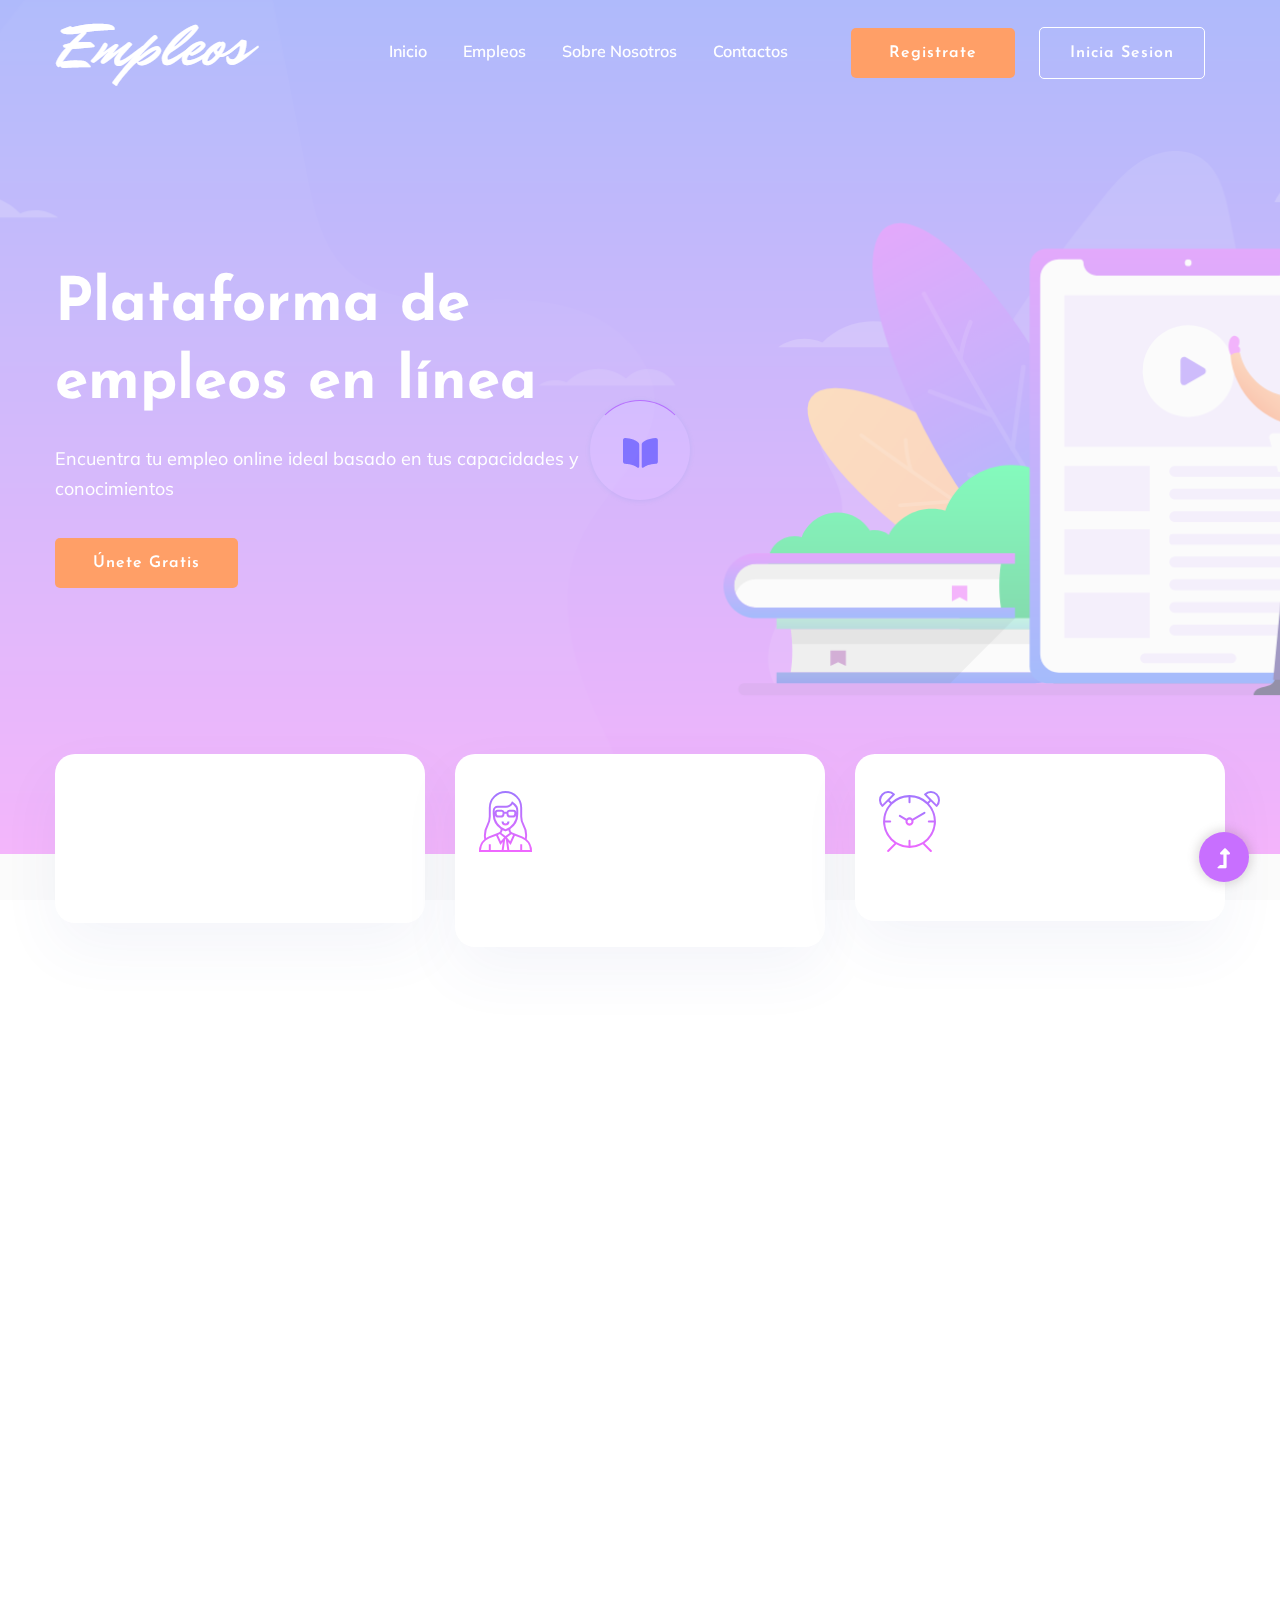
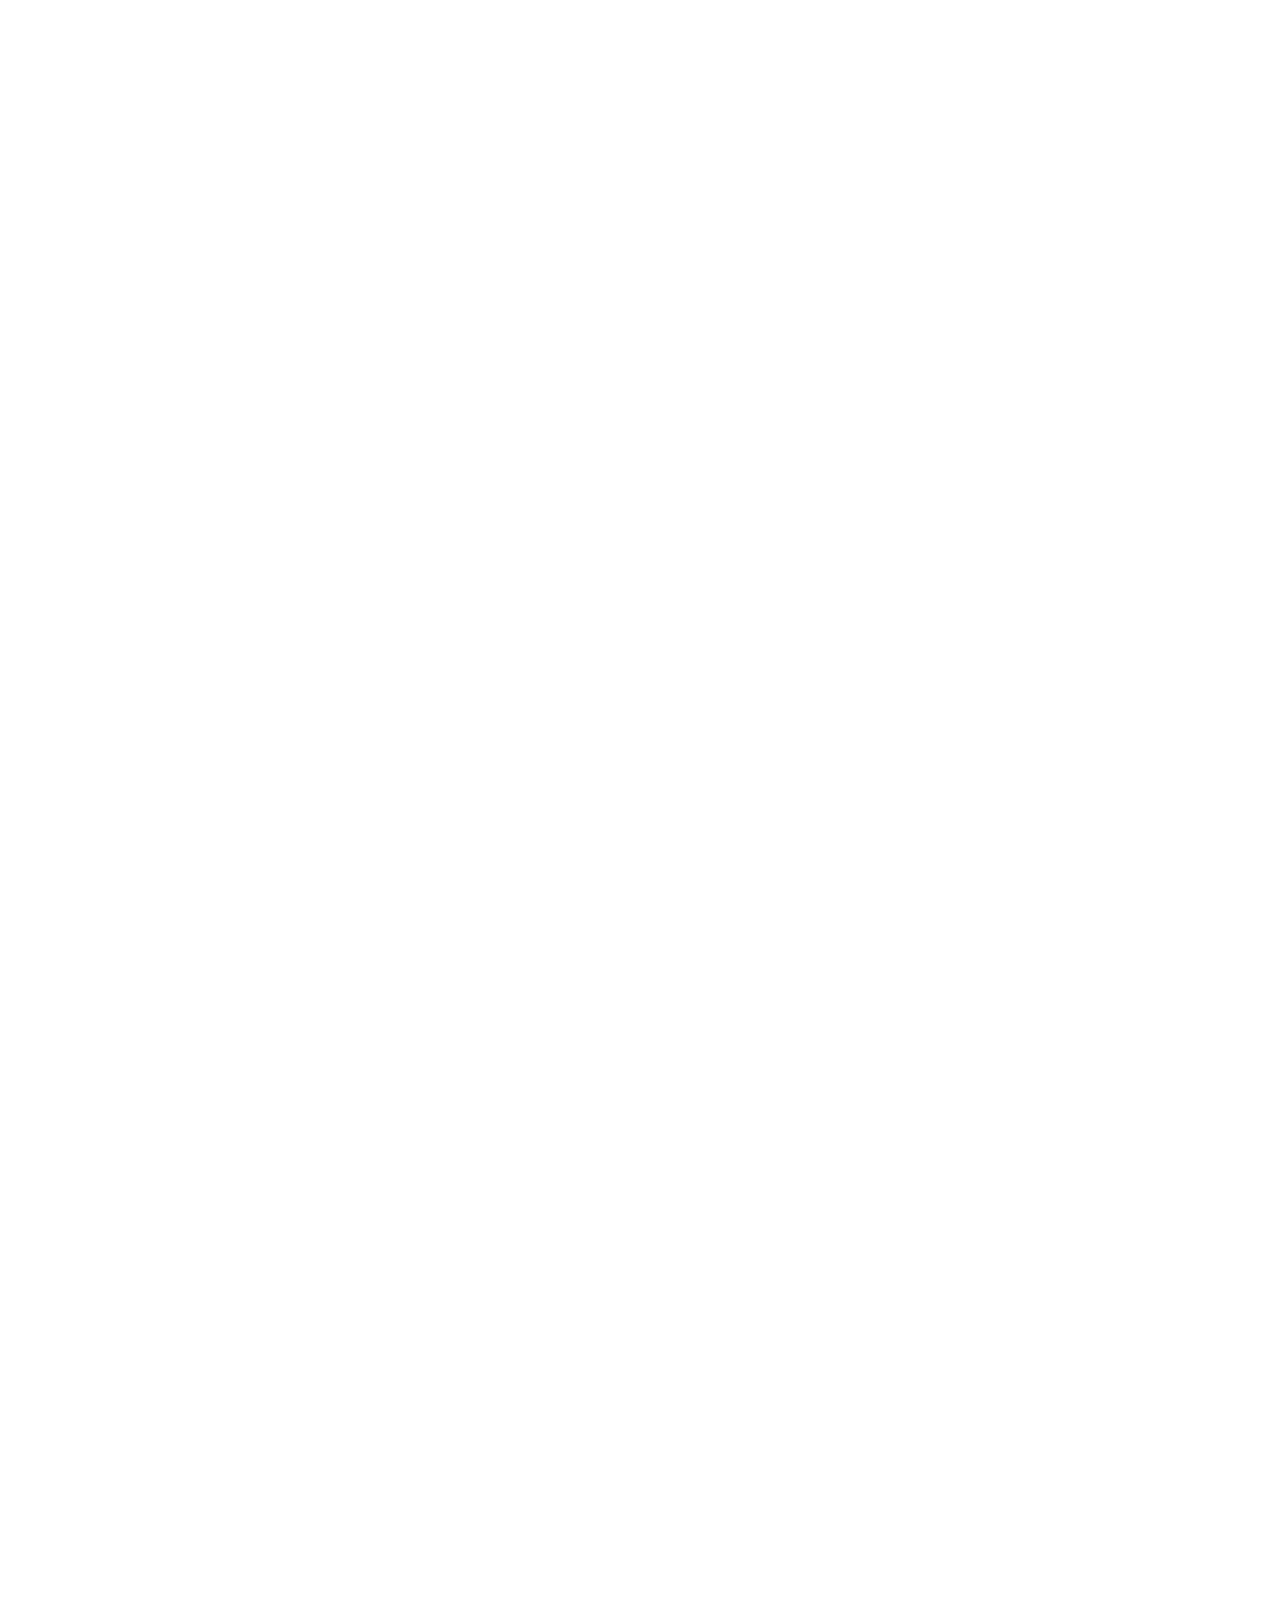
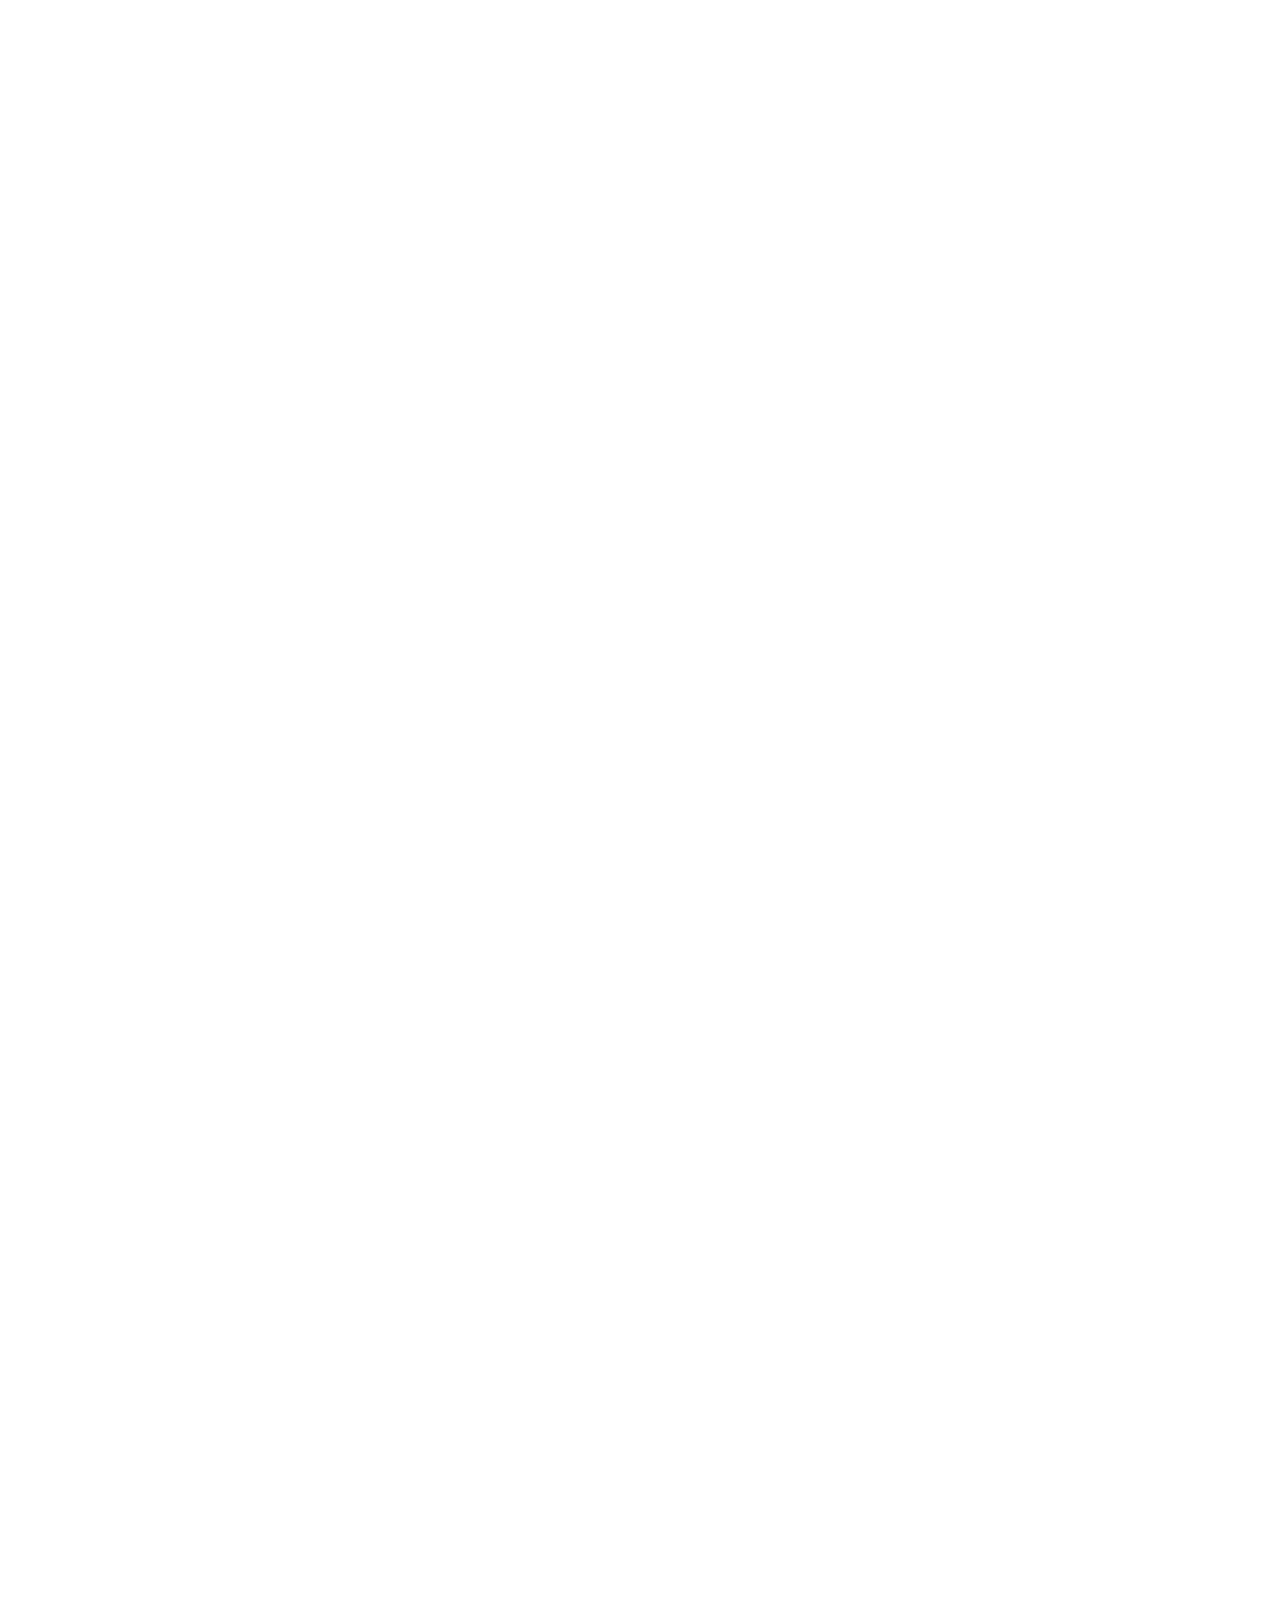
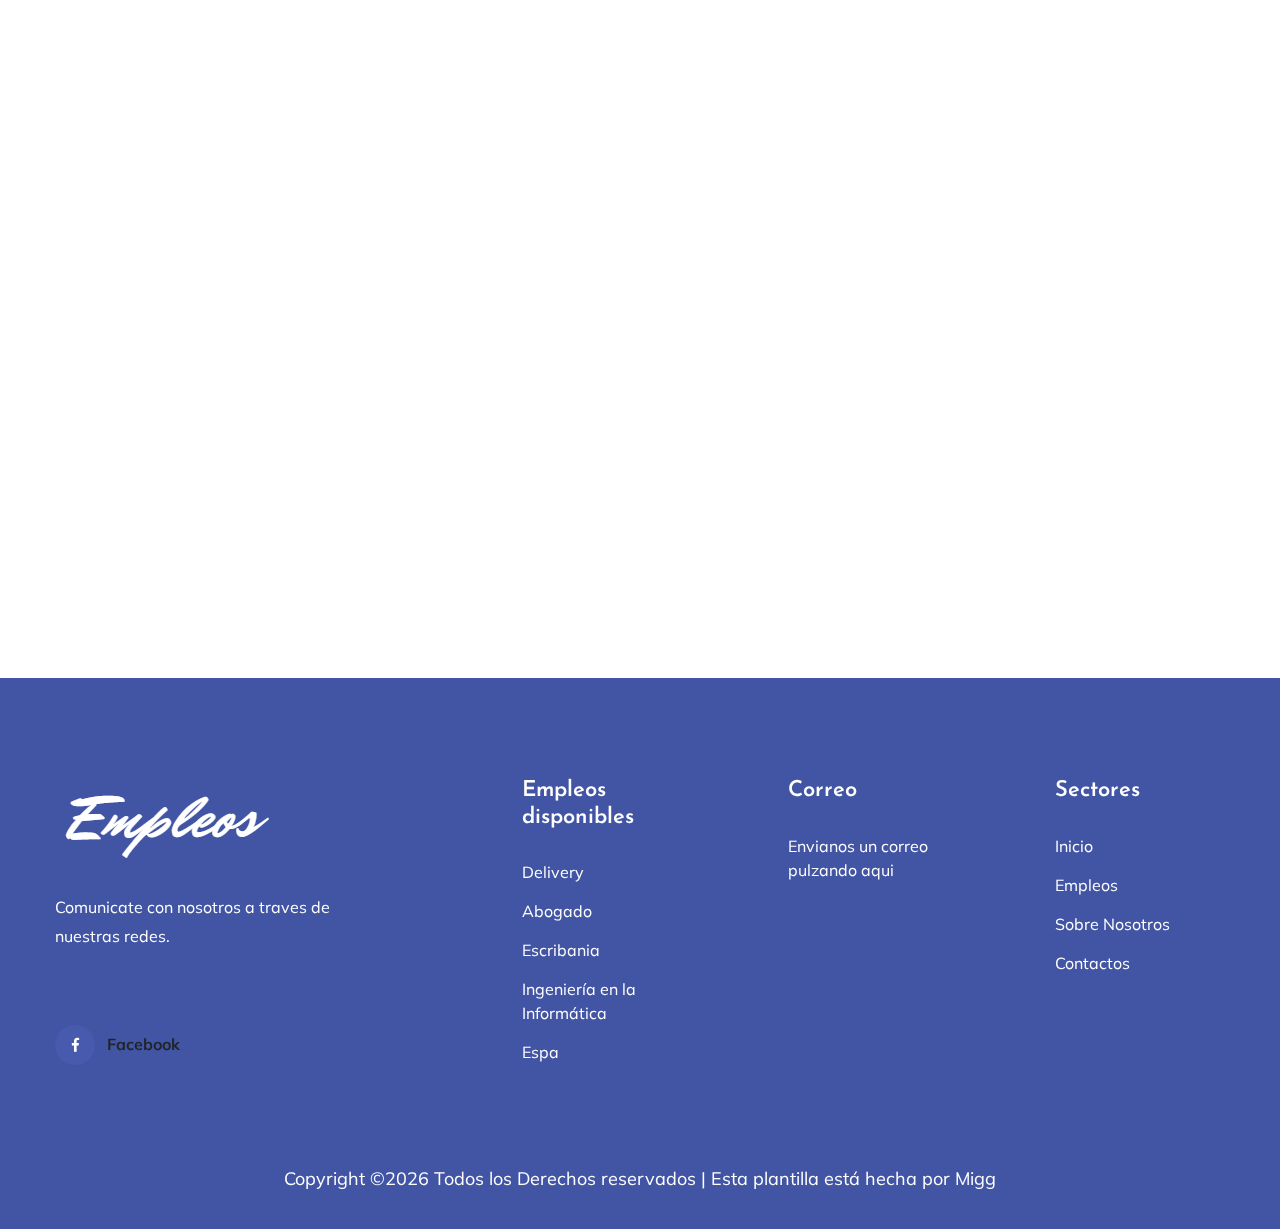
<file: index.html>
<!doctype html>
<html class="no-js" lang="en">
<head>
    <meta charset="utf-8">
    <meta http-equiv="x-ua-compatible" content="ie=edge">
    <title>Busqueda De Empleo</title>
    <meta name="description" content="">
    <meta name="viewport" content="width=device-width, initial-scale=1">
    <link rel="manifest" href="site.webmanifest">
    <link rel="shortcut icon" type="image/x-icon" href="assets/img/favicon.ico">
<link href="https://unpkg.com/aos@2.3.1/dist/aos.css" rel="stylesheet">

    <!-- CSS here -->
    <link rel="stylesheet" href="assets/css/bootstrap.min.css">
    <link rel="stylesheet" href="assets/css/owl.carousel.min.css">
    <link rel="stylesheet" href="assets/css/slicknav.css">
    <link rel="stylesheet" href="assets/css/flaticon.css">
    <link rel="stylesheet" href="assets/css/progressbar_barfiller.css">
    <link rel="stylesheet" href="assets/css/gijgo.css">
    <link rel="stylesheet" href="assets/css/animate.min.css">
    <link rel="stylesheet" href="assets/css/animated-headline.css">
    <link rel="stylesheet" href="assets/css/magnific-popup.css">
    <link rel="stylesheet" href="assets/css/fontawesome-all.min.css">
    <link rel="stylesheet" href="assets/css/themify-icons.css">
    <link rel="stylesheet" href="assets/css/slick.css">
    <link rel="stylesheet" href="assets/css/nice-select.css">
    <link rel="stylesheet" href="assets/css/style.css">

    
</head>


<style>
    .imgR {
      width: 360px;
      height: 280px;
      border-radius: 15px;
      overflow: hidden;
    }
    .imgR img {
      width: 100%;
      height: 100%;
      object-fit: cover;
    }
    .imgRR {
      width: 360px;
      height: 151px;
      border-radius: 15px;
      overflow: hidden;
    }
   

    .imgRR3 {
      width: 199px;
      height: 199px;
      border-radius: 100px;
      overflow: hidden;
      border: 14px solid #F8F8FF;
    }
    
</style>
<body>
    <!-- ? Preloader Start -->
    <div id="preloader-active">
        <div class="preloader d-flex align-items-center justify-content-center">
            <div class="preloader-inner position-relative">
                <div class="preloader-circle"></div>
                <div class="preloader-img pere-text">
                    <img src="assets/img/logo/loder.png" alt="">
                </div>
            </div>
        </div>
    </div>
    <!-- Preloader Start -->
    <header>
        <!-- Header Start -->
        <div class="header-area header-transparent">
            <div class="main-header ">
                <div class="header-bottom  header-sticky">
                    <div class="container-fluid">
                        <div class="row align-items-center">
                            <!-- Logo -->
                            <div class="col-xl-2 col-lg-2">
                                <div class="logo">
                                    <a href="index.html"><img src="assets/img/logo/logop.png"></a>
                                </div>
                            </div>
                            <div class="col-xl-10 col-lg-10">
                                <div class="menu-wrapper d-flex align-items-center justify-content-end">
                                    <!-- Main-menu -->
                                    <div class="main-menu d-none d-lg-block">
                                        <nav>
                                            <ul id="navigation">    
                                            <li class="active" ><a href="index.html">Inicio</a></li>
                                            <li><a href="courses.html">Empleos</a></li>
                                            <li><a href="about.html">Sobre Nosotros</a></li>
                                             
                                            </li>
                                            <li><a href="contact.html">Contactos</a></li>
                                            <!-- Button -->
                                            <li class="button-header margin-left "><a href="registro.html" class="btn">Registrate</a></li>
                                            <li class="button-header"><a href="registro.html" class="btn btn3">Inicia Sesion</a></li>
                                            </ul>
                                        </nav>
                                    </div>
                                </div>
                            </div> 
                            <!-- Mobile Menu -->
                            <div class="col-12">
                                <div class="mobile_menu d-block d-lg-none"></div>
                            </div>
                        </div>
                    </div>
                </div>
            </div>
        </div>
        <!-- Header End -->
    </header>
    <main>
        <!--? slider Area Start-->
        <section class="slider-area ">
            <div class="slider-active">
                <!-- Single Slider -->
                <div class="single-slider slider-height d-flex align-items-center">
                    <div class="container">
                        <div class="row">
                            <div class="col-xl-6 col-lg-7 col-md-12">
                                <div class="hero__caption">
                                    <h1 data-animation="fadeInLeft" data-delay="0.2s">Plataforma de empleos en línea</h1>
                                    <p data-animation="fadeInLeft" data-delay="0.4s">Encuentra tu empleo online ideal basado en tus capacidades y conocimientos</p>
                                    <a href="registro.html" class="btn hero-btn" data-animation="fadeInLeft" data-delay="0.7s">Únete gratis</a>
                                </div>
                            </div>
                        </div>
                    </div>          
                </div>
            </div>
        </section>
        <!-- ? services-area -->
        <div class="services-area">
            <div class="container">
                <div class="row justify-content-sm-center"data-aos="fade-up src=">
                    <div class="col-lg-4 col-md-6 col-sm-8"data-aos="fade-up src=">
                        <div class="single-services mb-30"data-aos="fade-up src=">
                            <div class="features-icon"data-aos="fade-up src=">
                                <img src="assets/img/icon/icon1.svg"data-aos="fade-up src=" alt="">
                            </div>
                            <div  class="features-caption"data-aos="fade-up src=">
                                <h3>Más de 60 empleos</h3>
                                <p>Sin importar antecedentes academicos puedes encontras tu empleo aqui</p>
                            </div>
                        </div>
                    </div>
                    <div class="col-lg-4 col-md-6 col-sm-8">
                        <div class="single-services mb-30">
                            <div class="features-icon">
                                <img src="assets/img/icon/icon2.svg" alt=""> 
                            </div>
                            <div class="features-caption"data-aos="fade-up src=">
                                <h3>Vuelvete un experto en tu labor</h3>
                                <p>Te ayudamos a que adquieras conocimientos en tu labor para alcanzar tus metas</p>
                            </div>
                        </div>
                    </div>
                    <div class="col-lg-4 col-md-6 col-sm-8">
                        <div class="single-services mb-30">
                            <div class="features-icon">
                                <img src="assets/img/icon/icon3.svg" alt="">
                            </div>
                            <div class="features-caption"data-aos="fade-up src=">
                                <h3>Empleos disponible a tu disponibilidad </h3>
                                <p>Elije el empleo de acuerdo a la horas que puedas trabajar</p>
                            </div>
                        </div>
                    </div>
                </div>
            </div>
        </div>
        <!-- Courses area start -->
        <div class="courses-area section-padding40 fix">
            <div class="container">
                <div class="row justify-content-center"data-aos="fade-up src=">
                    <div class="col-xl-7 col-lg-8"data-aos="fade-up src=">
                        <div class="section-tittle text-center mb-55"data-aos="fade-up src=">
                            <h2>Empleos Destacados</h2>
                        </div>
                    </div>
                </div>
                <div class="courses-actives"data-aos="fade-right">
                    <!-- Single -->
                    <div class="properties pb-20">
                        <div class="properties__card">
                            <div class="imgR">
                        <a href="https://soydelivery.com.py/"><img src="img/delivery.jpg"></a>
                            </div>
                            <div class="properties__caption"data-aos="fade-right">
                                <p>delivery</p>
                                <h3>Se un esperto entregando recursos</h3>
                                <p>Vuelvete un experto llevando productos a domicilios, si tienes conocimientos de las calles puedes lograr ser el mas rapido en tu labor
                                <br><br><br><br><br>
                               </p>
                                <div class="properties__footer d-flex justify-content-between align-items-center">
                                    <div class="restaurant-name">
                                        <div class="rating">
                                            <i class=""></i>
                                            <i class=""></i>
                                            <i class=""></i>
                                            <i class=""></i>
                                            <i class=""></i>
                                        </div>
                                        <p><span></span> </p>
                                    </div>
                                    <div class="price"data-aos="fade-left">
                                        <span>Salario $500.000</span>
                                    </div>
                                </div>
                                <a href="https://soydelivery.com.py/" class="border-btn border-btn2"data-aos="flip-left">Inicia aqui</a>
                            </div>

                        </div>
                    </div>
                    <!-- Single -->
                    <!-- Single -->
                    <div class="properties pb-20">
                        <div class="properties__card">
                            <div class="imgR">
                                <a href="https://cr.jooble.org/trabajo-ama-casa"><img src="img/limpiesa.jpeg" alt=""></a>
                            </div>
                            <div class="properties__caption"data-aos="fade-right">
                                <p>Ama/o de casa</p>
                                <h3>Empleo a domicilios</h3>
                                <p>Estamos buscando amas/os de casa experimentadas y confiables para brindar servicios de limpieza y mantenimiento del hogar en la ciudad de Gral Bruguez, Encarnación, Departamento de Itapúa, Paraguay. <br><br><br>
                                </p>
                                <div class="properties__footer d-flex justify-content-between align-items-center">
                                    <div class="restaurant-name">
                                        <div class="rating">
                                            <i class=""></i>
                                            <i class=""></i>
                                            <i class=""></i>
                                            <i class=""></i>
                                            <i class=""></i>
                                        </div>
                                        <p><span></span> </p>
                                    </div>
                                    <div class="price"data-aos="fade-left">
                                        <span>Salario $100.000</span>
                                    </div>
                                </div>
                                <a href="https://cr.jooble.org/trabajo-ama-casa" class="border-btn border-btn2"data-aos="flip-left">Inicia aqui</a>
                            </div>
                        </div>
                    </div>
                    <!-- Single -->
                    <!-- Single -->
                    <div class="properties pb-20">
                        <div class="properties__card">
                            <div class="imgR">
                                <a href="https://py.linkedin.com/jobs/ingeniero-de-software-empleos?position=1&pageNum=0"><img src="img/Ingeniería en Informática.jpeg" ></a>
                            </div>
                            <div class="properties__caption"data-aos="fade-right">
                                <p> Ingeniería en Informática</p>
                                <h3>El software es un gran arte, siempre puede ser mejorado.</h3>
                                    <p>
                                    Estamos buscando un Ingeniero en Informática altamente calificado para unirse a nuestro equipo en Gral Bruguez, Encarnación, Departamento de Itapúa, Paraguay. En este rol, serás responsable de: Diseñar,Mantener y mejorar los sistemas y aplicaciones existentes,etc


                                </p>
                                <div class="properties__footer d-flex justify-content-between align-items-center">
                                    <div class="restaurant-name">
                                        <div class="rating">
                                            <i class=""></i>
                                            <i class=""></i>
                                            <i class=""></i>
                                            <i class=""></i>
                                            <i class=""></i>
                                        </div>
                                        <p><span></span> </p>
                                    </div>
                                    <div class="price"data-aos="fade-left">
                                        <span>Salario $800.000</span>
                                    </div>
                                </div>
                                <a href="https://py.linkedin.com/jobs/ingeniero-de-software-empleos?position=1&pageNum=0" class="border-btn border-btn2"data-aos="flip-left">Inicia aqui</a>
                            </div>
                        </div>
                    </div>
                    <!-- Single -->
                    <!-- Single -->
                    <div class="properties pb-20">
                        <div class="properties__card">
                            <div class="imgR">
                <a href="https://acciontrabajo.com.py/empleos-de-psicologo"><img src="img/psicologia.jpeg" ></a>
                            </div>
                            <div class="properties__caption"data-aos="fade-right">
                                <p>Psicólogia</p>
                                <h3>La vida comienza con un cuaderno en blanco, tú eliges el dibujo.</h3>
                                <p>¡Buscamos talentosos psicólogos para unirse a nuestro equipo! Si tienes la pasión y las habilidades necesarias para brindar un apoyo excepcional a nuestros clientes, ¡esta es tu oportunidad!<br><br><br>


                                </p>
                                <div class="properties__footer d-flex justify-content-between align-items-center">
                                    <div class="restaurant-name">
                                        <div class="rating">
                                            <i class=""></i>
                                            <i class=""></i>
                                            <i class=""></i>
                                            <i class=""></i>
                                            <i class=""></i>
                                        </div>
                                        <p><span></span> </p>
                                    </div>
                                    <div class="price"data-aos="fade-left">
                                        <span>Salario $110.000</span>
                                    </div>
                                </div>
                                <a href="https://acciontrabajo.com.py/empleos-de-psicologo" class="border-btn border-btn2"data-aos="flip-left">Inicia aqui</a>
                            </div>

                        </div>
                    </div>
                    <!-- Single -->
                </div>
            </div>
        </div>
        <!-- Courses area End -->
        <!--? About Area-1 Start -->
        <section class="about-area1 fix pt-10">
            <div class="support-wrapper align-items-center">
                <div class="left-content1">
                    <div class="">
                        <img src="assets/img/icon/about.svg" alt="">
                    </div>
                    <!-- section tittle -->
                    <div class="section-tittle section-tittle2 mb-55"data-aos="zoom-in">
                        <div class="front-text">
                            <h2 class="">Aprenda nuevas habilidades en línea </h2>
                            <p>Aprende nuevas habilidades en línea para tu futuro empleo con los mejores docentes especialisado en el empleo deseado</p>
                        </div>
                    </div>
                    <div class="single-features"data-aos="fade-up-right">
                        <div class="features-icon"data-aos="fade-up-right">
                            <img src="assets/img/icon/right-icon.svg"data-aos="zoom-in" alt="">
                        </div>
                        <div class="features-caption"data-aos="zoom-in">
                            <p>Técnicas para relacionarse eficazmente con el adquerimiento de conocimientos a tu empleo elegido</p>
                        </div>
                    </div>
                    <div class="single-features"data-aos="zoom-in">
                        <div class="features-icon"data-aos="zoom-in">
                            <img src="assets/img/icon/right-icon.svg"data-aos="fade-up-right"d alt="">
                        </div>
                        <div class="features-caption"data-aos="zoom-in">
                            <p>Únase a millones de personas de todo el mundo adquerimiento de conocimientos juntas.</p>
                        </div>
                    </div>

                    <div class="single-features"data-aos="zoom-in">
                        <div class="features-icon"data-aos="zoom-in">
                            <img src="assets/img/icon/right-icon.svg" data-aos="zoom-in"alt="">
                        </div>
                        <div class="features-caption"data-aos="zoom-in">
                            <p>Únase a millones de personas de todo el mundo aprendiendo juntas. El aprendizaje en línea es igual de fácil y natural.</p>
                        </div>
                    </div>
                </div>

                <img data-aos="zoom-out-up"src="img/empleoos.webp" >
        </section>
        <!-- About Area End -->
        <!--? top subjects Area Start -->
        <div class="topic-area section-padding40">
            <div class="container">
                <div class="row justify-content-center">
                    <div class="col-xl-7 col-lg-8">
                        <div class="section-tittle text-center mb-55"data-aos="zoom-out">
                            <h2>Explora los empleos principales</h2>
                        </div>
                    </div>
                </div>
                <div class="row"data-aos="zoom-out">
                    <div class="col-lg-3 col-md-4 col-sm-6">
                        <div class="single-topic text-center mb-30">
                            <div class="topic-img">
                                <img class="imgRR" src="img/ingenieroo.jpg" >
                                <div class="topic-content-box">
                                    <div class="topic-content">
                                        <h3><a href="https://py.computrabajo.com/trabajo-de-informatica">Ingeniería en Informática</a></h3>
                                    </div>
                                </div>
                            </div>
                        </div>
                    </div>
                    <div class="col-lg-3 col-md-4 col-sm-6">
                        <div class="single-topic text-center mb-30">
                            <div class="topic-img">
                                <img class="imgRR" src="img/moda.avif" alt="">
                                <div class="topic-content-box">
                                    <div class="topic-content">
                                        <h3><a href="https://py.linkedin.com/jobs/moda-empleos?position=1&pageNum=0">Moda</a></h3>
                                    </div>
                                </div>
                            </div>
                        </div>
                    </div>
                    <div class="col-lg-3 col-md-4 col-sm-6">
                        <div class="single-topic text-center mb-30">
                            <div class="topic-img">
                                <img class="imgRR" src="img/Contadores.jpg" alt="">
                                <div class="topic-content-box">
                                    <div class="topic-content">
                                        <h3><a href="https://py.linkedin.com/jobs/contable-empleos?position=1&pageNum=0">Contadoria </a></h3>
                                    </div>
                                </div>
                            </div>
                        </div>
                    </div>
                    <div class="col-lg-3 col-md-4 col-sm-6">
                        <div class="single-topic text-center mb-30">
                            <div class="topic-img">
                                <img class="imgRR" src="img/asistente.webp" alt="">
                                <div class="topic-content-box">
                                    <div class="topic-content">
                                        <h3><a href="ps://py.linkedin.com/jobs/auxiliar-financiero-empleos?position=1&pageNum=0">Asistente Bancario</a></h3>
                                    </div>
                                </div>
                            </div>
                        </div>
                    </div>
                    <div class="col-lg-3 col-md-4 col-sm-6">
                        <div class="single-topic text-center mb-30">
                            <div class="topic-img">
                                <img class="imgRR" src="img/espa.avif" alt="">
                                <div class="topic-content-box">
                                    <div class="topic-content">
                                        <h3><a href="https://www.espa.com/corp-es/sobre-espa/ofertas-de-trabajo/">Espa</a></h3>
                                    </div>
                                </div>
                            </div>
                        </div>
                    </div>
                    <div class="col-lg-3 col-md-4 col-sm-6">
                        <div class="single-topic text-center mb-30">
                            <div class="topic-img">
                                <img class="imgRR" src="img/abogado.png" alt="">
                                <div class="topic-content-box">
                                    <div class="topic-content">
                                        <h3><a href="https://py.linkedin.com/jobs/legal-empleos?position=1&pageNum=0"> Abogado</a></h3>
                                    </div>
                                </div>
                            </div>
                        </div>
                    </div>
                    <div class="col-lg-3 col-md-4 col-sm-6">
                        <div class="single-topic text-center mb-30">
                            <div class="topic-img">
                                <img class="imgRR" src="img/mecanico.jpg" alt="">
                                <div class="topic-content-box">
                                    <div class="topic-content">
                                        <h3><a href="https://py.linkedin.com/jobs/ingeniero-mec%C3%A1nico-empleos?position=1&pageNum=0">Ingeniería a la Mecanica </a></h3>
                                    </div>
                                </div>
                            </div>
                        </div>
                    </div>
                    <div class="col-lg-3 col-md-4 col-sm-6">
                        <div class="single-topic text-center mb-30">
                            <div class="topic-img">
                                <img class="imgRR" src="img/escribano.webp" alt="">
                                <div class="topic-content-box">
                                    <div class="topic-content">
                                        <h3><a href="https://py.linkedin.com/jobs/responsable-de-protocolo-empleos?position=1&pageNum=0">Escribano</a></h3>
                                    </div>
                                </div>
                            </div>
                        </div>
                    </div>
                </div>
                <div class="row justify-content-center"data-aos="fade-left">
                    <div class="col-xl-12">
                        <div class="section-tittle text-center mt-20">
                            <a href="courses.html" class="border-btn">Ver más temas</a>
                        </div>
                    </div>
                </div>
            </div>
        </div>
        <!-- top subjects End -->
        <!--? About Area-3 Start -->
        <section class="about-area3 fix">
            <div class="support-wrapper align-items-center">
                <div class="right-content3">
                    <!-- img -->
                    <div class="right-img"data-aos="fade-right">
                        <img src="assets/img/gallery/about3.png" alt="">
                    </div>
                </div>
                <div class="left-content3"data-aos="fade-left">
                    <!-- section tittle -->
                    <div class="section-tittle section-tittle2 mb-20">
                        <div class="front-text">
                            <h2 class="">Resultados de los usuarios en los cursos que tomará</h2>
                        </div>
                    </div>
                    <div class="single-features">
                        <div class="features-icon">
                            <img src="assets/img/icon/right-icon.svg" alt="">
                        </div>
                        <div class="features-caption">
                            <p>Técnicas para relacionarse eficazmente con los empleos.</p>
                        </div>
                    </div>
                    <div class="single-features">
                        <div class="features-icon">
                            <img src="assets/img/icon/right-icon.svg" alt="">
                        </div>
                        <div class="features-caption">
                            <p>Únase a millones de personas de todo el mundo aprendiendo juntas.</p>
                        </div>
                    </div>
                    <div class="single-features">
                        <div class="features-icon">
                            <img src="assets/img/icon/right-icon.svg" alt="">
                        </div>
                        <div class="features-caption">
                            <p>Únase a millones de personas de todo el mundo aprendiendo juntas. El aprendizaje en línea es igual de fácil y natural.</p>
                        </div>
                    </div>
                </div>
            </div>
        </section>
        <!-- About Area End -->
        <!--? Team -->
        <section class="team-area section-padding40 fix">
            <div class="container"data-aos="zoom-in-up" >
                <div class="row justify-content-center">
                    <div class="col-xl-7 col-lg-8">
                        <div class="section-tittle text-center mb-55">
                            <h2 data-aos="zoom-in-up">Personas Que Salieron Adelante Con Nosotros</h2>
                        </div>
                    </div>
                </div>
                <div class="team-active">
                    <div class="single-cat text-center">
                        <div class="cat-icon">
                            <img src="assets/img/gallery/team1.png" alt="">
                        </div>
                        <div class="cat-cap">
                            <h5><a href=" ">Sr. Urela</a></h5>
                            <p>El Sr. Urela esta teniendo exito en el empleo de Ingeniería Informática</p>
                        </div>
                    </div>
                    <div class="single-cat text-center">
                        <div class="cat-icon">
                            <img src="assets/img/gallery/team2.png" alt="">
                        </div>
                        <div class="cat-cap">
                            <h5><a href="">Sra. Uttom</a></h5>
                            <p>La Sr. Uttom esta cumpliedo sus sueños gracias a su capacidad de conducir con la motosicleta es una experta en delivery </p>
                        </div>
                    </div>
                    <div class="single-cat text-center">
                        <div class="cat-icon">
                            <img src="assets/img/gallery/team3.png" alt="">
                        </div>
                        <div class="cat-cap">
                            <h5><a href=" ">Sr. Shakil</a></h5>
                            <p>El Sr. Shakil gracias a el empleo de Ingeniería a la Mecanica esta teniendo exito y cumpliedo sus metas </p>
                        </div>
                    </div>
                    <div class="single-cat text-center">
                        <div class="cat-icon">
                            <img src="assets/img/gallery/team4.png" alt="">
                        </div>
                        <div class="cat-cap">
                            <h5><a href=" ">Sra. Arafat</a></h5>
                            <p>La Sra. Arafat tiene exito con el empleo de Espa complaciendo con su servicio</p>
                        </div>
                    </div>
                    <div class="single-cat text-center">
                        <div class="cat-icon">
                            <img class="imgRR3"src="img/fotojoven.jpg" >
                        </div>
                        <div class="cat-cap" >
                            <h5><a href="services.html">Sra. Saiful</a></h5>
                            <p>La Sra. Saiful es hoy en dia una gran escribana gracias a nuestro servicio  </p>
                        </div>
                    </div>
                </div>
            </div>
    

  
        </section>
        <!-- Services End -->
        <!--? About Area-2 Start -->
        <section class="about-area2 fix pb-padding">
            <div class="support-wrapper align-items-center">
                <div class="right-content2">
                    <!-- img -->
                    <div class="right-img"data-aos="zoom-out-up">
                        <img style="border-radius: 40px" src="img/metas.jpg" alt="">
                    </div>
                </div>
                <div class="left-content2"data-aos="zoom-out-up">
                    <!-- section tittle -->
                    <div class="section-tittle section-tittle2 mb-20">
                        <div class="front-text">
                            <h2 class="">Da el siguiente paso
                                hacia tus metas
                                y objetivos profesionales
                            con nosotros.</h2>
                            <p>El proceso de encontrar un empleo puede ser complicado pero en teste sitio web te ayudamos a que puedas conseguir un empleo seguro y con buenas ganancias.</p>
                            <a href="registro.html" class="btn" data-aos="zoom-out-up">Únete ahora gratis</a>
                        </div>
                    </div>
                </div>
            </div>
        </section>
        <!-- About Area End -->
    </main>
    <footer>
     <div class="footer-wrappper footer-bg">
        <!-- Footer Start-->
        <div class="footer-area footer-padding">
            <div class="container">
                <div class="row justify-content-between">
                    <div class="col-xl-4 col-lg-5 col-md-4 col-sm-6">
                        <div class="single-footer-caption mb-50">
                            <div class="single-footer-caption mb-30">
                                <!-- logo -->
                                <div class="footer-logo mb-25">
                                    <a href="index.html"><img src="assets/img/logo/logop.png" alt=""></a>
                                </div>
                                <div class="footer-tittle">
                                    <div class="footer-pera">
                                        <p>Comunicate con nosotros a traves de nuestras redes.<br>
                                    </p>

                                    </div>
                                </div>
                                <br>
                                <!-- social -->
                                <div class="footer-social">
                                    
                                    <a href="https://www.facebook.com/profile.php?id=100091344990542" ><i class="fab fa-facebook-f"></i></a>
                                    <strong>Facebook</strong>
                                </div>
                            </div>
                        </div>
                    </div>
                    <div class="col-xl-2 col-lg-3 col-md-4 col-sm-5">
                        <div class="single-footer-caption mb-50">
                            <div class="footer-tittle">
                                <h4>Empleos disponibles</h4>
                                <ul>
                                    <li><a href="https://soydelivery.com.py/">Delivery</a></li>
                                    <li><a href="https://py.linkedin.com/jobs/legal-empleos?position=1&pageNum=0">Abogado</a></li>
                                    <li><a href="https://py.linkedin.com/jobs/responsable-de-protocolo-empleos?position=1&pageNum=0">Escribania</a></li>
                                    <li><a href="https://py.computrabajo.com/trabajo-de-informatica">Ingeniería en la Informática</a></li>
                                    <li><a href="https://www.espa.com/corp-es/sobre-espa/ofertas-de-trabajo/">Espa</a></li>
                                </ul>
                            </div>
                        </div>
                    </div>
                    <div class="col-xl-2 col-lg-4 col-md-4 col-sm-6">
                        <div class="single-footer-caption mb-50">
                            <div class="footer-tittle">
                                <h4>Correo</h4>
                                <ul>
                                    <li><a href="mailto:miguelzamudio682@gmail.com">Envianos un  correo pulzando aqui</a></li>

                                </ul>
                            </div>
                        </div>
                    </div>
                    <div class="col-xl-2 col-lg-3 col-md-4 col-sm-6">
                        <div class="single-footer-caption mb-50">
                            <div class="footer-tittle">
                                <h4>Sectores</h4>
                                <ul>
                                    <li><a href="index.html">Inicio</a></li>
                                    <li><a href="courses.html">Empleos</a></li>
                                    <li><a href="about.html">Sobre Nosotros</a></li>
                                    <li><a href="contact.html">Contactos</a></li>
                                    <li><a href="#"></a></li>
                                </ul>
                            </div>
                        </div>
                    </div>
                </div>
            </div>
        </div>
        <!-- footer-bottom area -->
        <div class="footer-bottom-area">
            <div class="container">
                <div class="footer-border">
                    <div class="row d-flex align-items-center">
                        <div class="col-xl-12 ">
                            <div class="footer-copy-right text-center">
                                <p><!-- Link back to Colorlib can't be removed. Template is licensed under CC BY 3.0. -->
                                  Copyright &copy;<script>document.write(new Date().getFullYear());</script> Todos los Derechos reservados | Esta plantilla está hecha por Migg</a>
                                  <!-- Link back to Colorlib can't be removed. Template is licensed under CC BY 3.0. --></p>
                              </div>
                          </div>
                      </div>
                  </div>
              </div>
          </div>
          <!-- Footer End-->
      </div>
  </footer> 
  <!-- Scroll Up -->
  <div id="back-top" >
    <a title="Go to Top" href="#"> <i class="fas fa-level-up-alt"></i></a>
</div>

<!-- JS here -->
<script src="./assets/js/vendor/modernizr-3.5.0.min.js"></script>
<!-- Jquery, Popper, Bootstrap -->
<script src="./assets/js/vendor/jquery-1.12.4.min.js"></script>
<script src="./assets/js/popper.min.js"></script>
<script src="./assets/js/bootstrap.min.js"></script>
<!-- Jquery Mobile Menu -->
<script src="./assets/js/jquery.slicknav.min.js"></script>

<!-- Jquery Slick , Owl-Carousel Plugins -->
<script src="./assets/js/owl.carousel.min.js"></script>
<script src="./assets/js/slick.min.js"></script>
<!-- One Page, Animated-HeadLin -->
<script src="./assets/js/wow.min.js"></script>
<script src="./assets/js/animated.headline.js"></script>
<script src="./assets/js/jquery.magnific-popup.js"></script>

<!-- Date Picker -->
<script src="./assets/js/gijgo.min.js"></script>
<!-- Nice-select, sticky -->
<script src="./assets/js/jquery.nice-select.min.js"></script>
<script src="./assets/js/jquery.sticky.js"></script>
<!-- Progress -->
<script src="./assets/js/jquery.barfiller.js"></script>

<!-- counter , waypoint,Hover Direction -->
<script src="./assets/js/jquery.counterup.min.js"></script>
<script src="./assets/js/waypoints.min.js"></script>
<script src="./assets/js/jquery.countdown.min.js"></script>
<script src="./assets/js/hover-direction-snake.min.js"></script>

<!-- contact js -->
<script src="./assets/js/contact.js"></script>
<script src="./assets/js/jquery.form.js"></script>
<script src="./assets/js/jquery.validate.min.js"></script>
<script src="./assets/js/mail-script.js"></script>
<script src="./assets/js/jquery.ajaxchimp.min.js"></script>

<!-- Jquery Plugins, main Jquery -->	
<script src="./assets/js/plugins.js"></script>
<script src="./assets/js/main.js"></script>
<script src="https://unpkg.com/aos@2.3.1/dist/aos.js"></script>
<script>
  AOS.init();
</script>
</body>
</html>
</file>
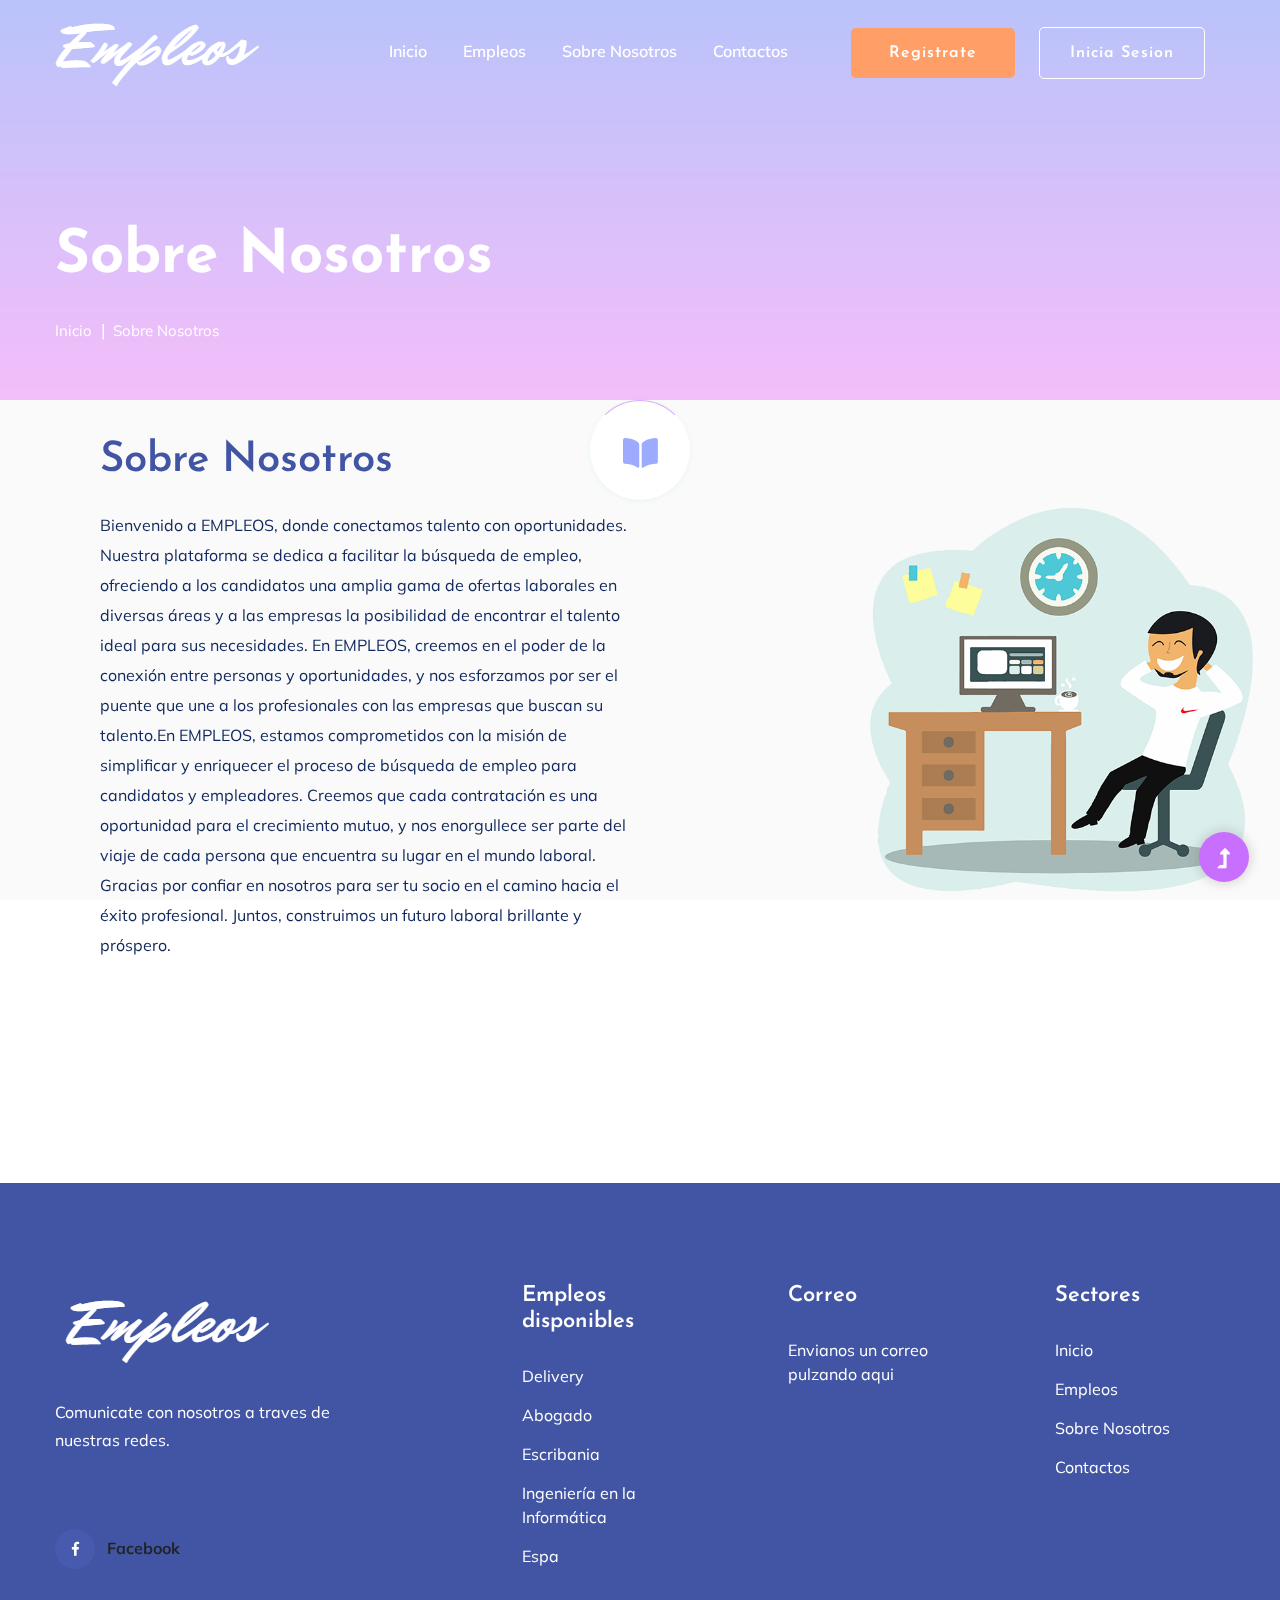
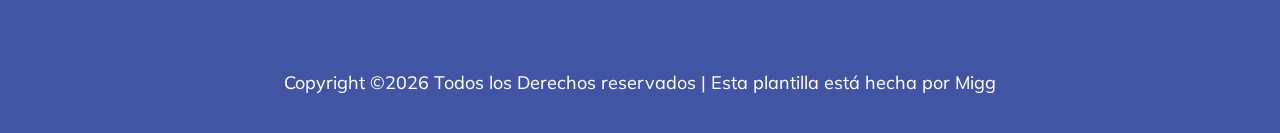
<file: about.html>
<!doctype html>
<html class="no-js" lang="zxx">
<head>
    <meta charset="utf-8">
    <meta http-equiv="x-ua-compatible" content="ie=edge">
    <title>Busqueda De Empleo</title>
    <meta name="description" content="">
    <meta name="viewport" content="width=device-width, initial-scale=1">
    <link rel="manifest" href="site.webmanifest">
    <link rel="shortcut icon" type="image/x-icon" href="assets/img/favicon.ico">
<link href="https://unpkg.com/aos@2.3.1/dist/aos.css" rel="stylesheet">

    <!-- CSS here -->
    <link rel="stylesheet" href="assets/css/bootstrap.min.css">
    <link rel="stylesheet" href="assets/css/owl.carousel.min.css">
    <link rel="stylesheet" href="assets/css/slicknav.css">
    <link rel="stylesheet" href="assets/css/flaticon.css">
    <link rel="stylesheet" href="assets/css/progressbar_barfiller.css">
    <link rel="stylesheet" href="assets/css/gijgo.css">
    <link rel="stylesheet" href="assets/css/animate.min.css">
    <link rel="stylesheet" href="assets/css/animated-headline.css">
    <link rel="stylesheet" href="assets/css/magnific-popup.css">
    <link rel="stylesheet" href="assets/css/fontawesome-all.min.css">
    <link rel="stylesheet" href="assets/css/themify-icons.css">
    <link rel="stylesheet" href="assets/css/slick.css">
    <link rel="stylesheet" href="assets/css/nice-select.css">
    <link rel="stylesheet" href="assets/css/style.css">
</head>

<body>
    <!-- ? Preloader Start -->
    <div id="preloader-active">
        <div class="preloader d-flex align-items-center justify-content-center">
            <div class="preloader-inner position-relative">
                <div class="preloader-circle"></div>
                <div class="preloader-img pere-text">
                    <img src="assets/img/logo/loder.png" alt="">
                </div>
            </div>
        </div>
    </div>
    <!-- Preloader Start -->
    <!-- Header Start -->
    <div class="header-area header-transparent">
        <div class="main-header ">
            <div class="header-bottom  header-sticky">
                <div class="container-fluid">
                    <div class="row align-items-center">
                        <!-- Logo -->
                        <div class="col-xl-2 col-lg-2">
                            <div class="logo">
                                <a href="index.html"><img src="assets/img/logo/logop.png" alt=""></a>
                            </div>
                        </div>
                        <div class="col-xl-10 col-lg-10">
                            <div class="menu-wrapper d-flex align-items-center justify-content-end">
                                <!-- Main-menu -->
                                <div class="main-menu d-none d-lg-block">
                                    <nav>
                                        <ul id="navigation">                                                                                          
                                            <li class="active" ><a href="index.html">Inicio</a></li>
                                            <li><a href="courses.html">Empleos</a></li>
                                            <li><a href="about.html">Sobre Nosotros</a></li>
                                             
                                            </li>
                                            <li><a href="contact.html">Contactos</a></li>
                                            <!-- Button -->
                                            <li class="button-header margin-left "><a href="registro.html" class="btn">Registrate</a></li>
                                            <li class="button-header"><a href="registro.html" class="btn btn3">Inicia Sesion</a></li>
                                        </ul>
                                    </nav>
                                </div>
                            </div>
                        </div> 
                        <!-- Mobile Menu -->
                        <div class="col-12">
                            <div class="mobile_menu d-block d-lg-none"></div>
                        </div>
                    </div>
                </div>
            </div>
        </div>
    </div>
    <!-- Header End -->
    <main>
        <!--? slider Area Start-->
        <section class="slider-area slider-area2">
            <div class="slider-active">
                <!-- Single Slider -->
                <div class="single-slider slider-height2">
                    <div class="container">
                        <div class="row">
                            <div class="col-xl-8 col-lg-11 col-md-12">
                                <div class="hero__caption hero__caption2">
                                    <h1 data-animation="bounceIn" data-delay="0.2s">Sobre Nosotros</h1>
                                    <!-- breadcrumb Start-->
                                    <nav aria-label="breadcrumb">
                                        <ol class="breadcrumb">
                                            <li class="breadcrumb-item"><a href="index.html">Inicio</a></li>
                                            <li class="breadcrumb-item"><a href="about.html">Sobre Nosotros</a></li> 
                                        </ol>
                                    </nav>
                                    <!-- breadcrumb End -->
                                </div>
                            </div>
                        </div>
                    </div>          
                </div>
            </div>
        </section>
        
        <!--? About Area-1 Start -->
        <section class="about-area1 fix pt-10">
            <div class="support-wrapper align-items-center">
                <div class="left-content1">
                    <div class="">
                        <img src="assets/img/icon/about.svg" alt="">
                    </div>
                    <!-- section tittle -->
                    <div class="section-tittle section-tittle2 mb-55">
                        <div class="front-text"data-aos="fade-right">
                            <h2 data-aos="fade-up"data-aos="fade-right">Sobre Nosotros</h2>
                            <p data-aos="fade-right"> Bienvenido a EMPLEOS, donde conectamos talento con oportunidades. Nuestra plataforma se dedica a facilitar la búsqueda de empleo, ofreciendo a los candidatos una amplia gama de ofertas laborales en diversas áreas y a las empresas la posibilidad de encontrar el talento ideal para sus necesidades. En EMPLEOS, creemos en el poder de la conexión entre personas y oportunidades, y nos esforzamos por ser el puente que une a los profesionales con las empresas que buscan su talento.En EMPLEOS, estamos comprometidos con la misión de simplificar y enriquecer el proceso de búsqueda de empleo para candidatos y empleadores. Creemos que cada contratación es una oportunidad para el crecimiento mutuo, y nos enorgullece ser parte del viaje de cada persona que encuentra su lugar en el mundo laboral. Gracias por confiar en nosotros para ser tu socio en el camino hacia el éxito profesional. Juntos, construimos un futuro laboral brillante y próspero. </p>
                        </div>
                    </div>
                    <img data-aos="fade-left" src="img/img.png" width="400" style="position: absolute; top: 500px; left: 860px;">
                   

                
                   
     
    </main>
    <br>
    <br>
    <br>
    <br>
    <br>
    <br>
    <br>
    
    <footer>
     <div class="footer-wrappper footer-bg">
        <!-- Footer Start-->
        <div class="footer-area footer-padding">
            <div class="container">
                <div class="row justify-content-between">
                    <div class="col-xl-4 col-lg-5 col-md-4 col-sm-6">
                        <div class="single-footer-caption mb-50">
                            <div class="single-footer-caption mb-30">
                                <!-- logo -->
                                <div class="footer-logo mb-25">
                                    <a href="index.html"><img src="assets/img/logo/logop.png" alt=""></a>
                                </div>
                                <div class="footer-tittle">
                                    <div class="footer-pera">
                                        <p>Comunicate con nosotros a traves de nuestras redes.<br>
                                    </p>

                                    </div>
                                </div>
                                <br>
                                <!-- social -->
                                <div class="footer-social">
                                    
                                    <a href="https://www.facebook.com/profile.php?id=100091344990542" ><i class="fab fa-facebook-f"></i></a>
                                    <strong>Facebook</strong>
                                </div>
                            </div>
                        </div>
                    </div>
                    <div class="col-xl-2 col-lg-3 col-md-4 col-sm-5">
                        <div class="single-footer-caption mb-50">
                            <div class="footer-tittle">
                                <h4>Empleos disponibles</h4>
                                <ul>
                                    <li><a href="https://soydelivery.com.py/">Delivery</a></li>
                                    <li><a href="https://py.linkedin.com/jobs/legal-empleos?position=1&pageNum=0">Abogado</a></li>
                                    <li><a href="https://py.linkedin.com/jobs/responsable-de-protocolo-empleos?position=1&pageNum=0">Escribania</a></li>
                                    <li><a href="https://py.computrabajo.com/trabajo-de-informatica">Ingeniería en la Informática</a></li>
                                    <li><a href="https://www.espa.com/corp-es/sobre-espa/ofertas-de-trabajo/">Espa</a></li>
                                </ul>
                            </div>
                        </div>
                    </div>
                    <div class="col-xl-2 col-lg-4 col-md-4 col-sm-6">
                        <div class="single-footer-caption mb-50">
                            <div class="footer-tittle">
                                <h4>Correo</h4>
                                <ul>
                                    <li><a href="mailto:miguelzamudio682@gmail.com">Envianos un  correo pulzando aqui</a></li>

                                </ul>
                            </div>
                        </div>
                    </div>
                    <div class="col-xl-2 col-lg-3 col-md-4 col-sm-6">
                        <div class="single-footer-caption mb-50">
                            <div class="footer-tittle">
                                <h4>Sectores</h4>
                                <ul>
                                    <li><a href="index.html">Inicio</a></li>
                                    <li><a href="courses.html">Empleos</a></li>
                                    <li><a href="about.html">Sobre Nosotros</a></li>
                                    <li><a href="contact.html">Contactos</a></li>
                                    <li><a href="#"></a></li>
                                </ul>
                            </div>
                        </div>
                    </div>
                </div>
            </div>
        </div>
        <!-- footer-bottom area -->
        <div class="footer-bottom-area">
            <div class="container">
                <div class="footer-border">
                    <div class="row d-flex align-items-center">
                        <div class="col-xl-12 ">
                            <div class="footer-copy-right text-center">
                                <p><!-- Link back to Colorlib can't be removed. Template is licensed under CC BY 3.0. -->
                                  Copyright &copy;<script>document.write(new Date().getFullYear());</script> Todos los Derechos reservados | Esta plantilla está hecha por Migg</a>
                                  <!-- Link back to Colorlib can't be removed. Template is licensed under CC BY 3.0. --></p>
                              </div>
                          </div>
                      </div>
                  </div>
              </div>
          </div>
          <!-- Footer End-->
      </div>
  </footer> 
  <!-- Scroll Up -->
  <div id="back-top" >
    <a title="Go to Top" href="#"> <i class="fas fa-level-up-alt"></i></a>
</div>

<!-- JS here -->
<script src="./assets/js/vendor/modernizr-3.5.0.min.js"></script>
<!-- Jquery, Popper, Bootstrap -->
<script src="./assets/js/vendor/jquery-1.12.4.min.js"></script>
<script src="./assets/js/popper.min.js"></script>
<script src="./assets/js/bootstrap.min.js"></script>
<!-- Jquery Mobile Menu -->
<script src="./assets/js/jquery.slicknav.min.js"></script>

<!-- Jquery Slick , Owl-Carousel Plugins -->
<script src="./assets/js/owl.carousel.min.js"></script>
<script src="./assets/js/slick.min.js"></script>
<!-- One Page, Animated-HeadLin -->
<script src="./assets/js/wow.min.js"></script>
<script src="./assets/js/animated.headline.js"></script>
<script src="./assets/js/jquery.magnific-popup.js"></script>

<!-- Date Picker -->
<script src="./assets/js/gijgo.min.js"></script>
<!-- Nice-select, sticky -->
<script src="./assets/js/jquery.nice-select.min.js"></script>
<script src="./assets/js/jquery.sticky.js"></script>
<!-- Progress -->
<script src="./assets/js/jquery.barfiller.js"></script>

<!-- counter , waypoint,Hover Direction -->
<script src="./assets/js/jquery.counterup.min.js"></script>
<script src="./assets/js/waypoints.min.js"></script>
<script src="./assets/js/jquery.countdown.min.js"></script>
<script src="./assets/js/hover-direction-snake.min.js"></script>

<!-- contact js -->
<script src="./assets/js/contact.js"></script>
<script src="./assets/js/jquery.form.js"></script>
<script src="./assets/js/jquery.validate.min.js"></script>
<script src="./assets/js/mail-script.js"></script>
<script src="./assets/js/jquery.ajaxchimp.min.js"></script>

<!-- Jquery Plugins, main Jquery -->	
<script src="./assets/js/plugins.js"></script>
<script src="./assets/js/main.js"></script>
<script src="https://unpkg.com/aos@2.3.1/dist/aos.js"></script>

<script>
  AOS.init();
</script>
</body>
</html>
</file>
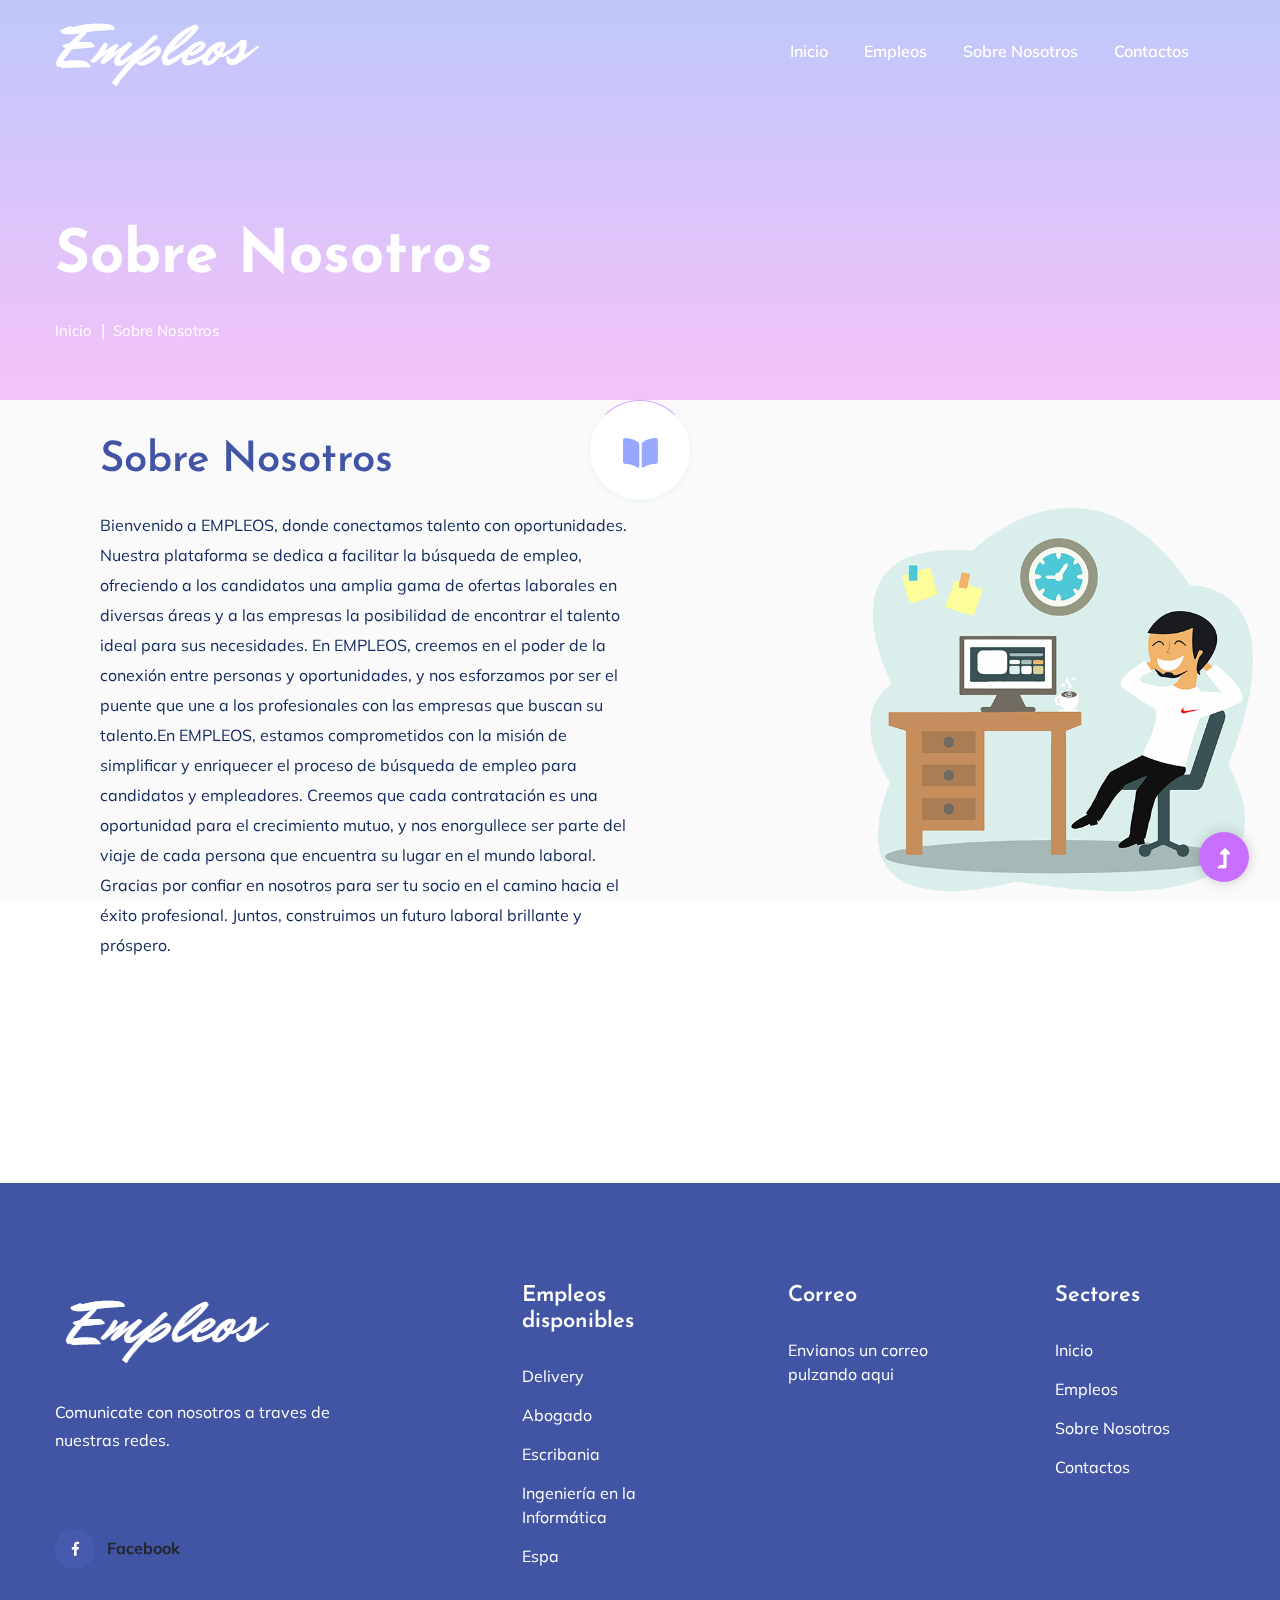
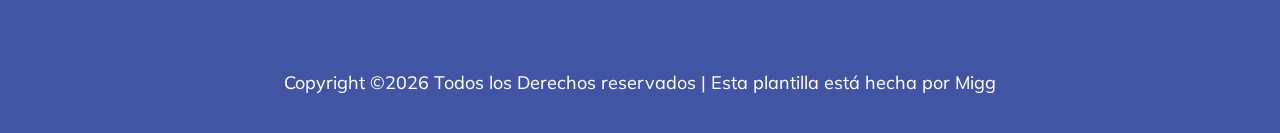
<file: about1.html>
<!doctype html>
<html class="no-js" lang="zxx">
<head>
    <meta charset="utf-8">
    <meta http-equiv="x-ua-compatible" content="ie=edge">
    <title>Busqueda De Empleo</title>
    <meta name="description" content="">
    <meta name="viewport" content="width=device-width, initial-scale=1">
    <link rel="manifest" href="site.webmanifest">
    <link rel="shortcut icon" type="image/x-icon" href="assets/img/favicon.ico">
<link href="https://unpkg.com/aos@2.3.1/dist/aos.css" rel="stylesheet">

    <!-- CSS here -->
    <link rel="stylesheet" href="assets/css/bootstrap.min.css">
    <link rel="stylesheet" href="assets/css/owl.carousel.min.css">
    <link rel="stylesheet" href="assets/css/slicknav.css">
    <link rel="stylesheet" href="assets/css/flaticon.css">
    <link rel="stylesheet" href="assets/css/progressbar_barfiller.css">
    <link rel="stylesheet" href="assets/css/gijgo.css">
    <link rel="stylesheet" href="assets/css/animate.min.css">
    <link rel="stylesheet" href="assets/css/animated-headline.css">
    <link rel="stylesheet" href="assets/css/magnific-popup.css">
    <link rel="stylesheet" href="assets/css/fontawesome-all.min.css">
    <link rel="stylesheet" href="assets/css/themify-icons.css">
    <link rel="stylesheet" href="assets/css/slick.css">
    <link rel="stylesheet" href="assets/css/nice-select.css">
    <link rel="stylesheet" href="assets/css/style.css">
</head>

<body>
    <!-- ? Preloader Start -->
    <div id="preloader-active">
        <div class="preloader d-flex align-items-center justify-content-center">
            <div class="preloader-inner position-relative">
                <div class="preloader-circle"></div>
                <div class="preloader-img pere-text">
                    <img src="assets/img/logo/loder.png" alt="">
                </div>
            </div>
        </div>
    </div>
    <!-- Preloader Start -->
    <!-- Header Start -->
    <div class="header-area header-transparent">
        <div class="main-header ">
            <div class="header-bottom  header-sticky">
                <div class="container-fluid">
                    <div class="row align-items-center">
                        <!-- Logo -->
                        <div class="col-xl-2 col-lg-2">
                            <div class="logo">
                                <a href="index1.html"><img src="assets/img/logo/logop.png" alt=""></a>
                            </div>
                        </div>
                        <div class="col-xl-10 col-lg-10">
                            <div class="menu-wrapper d-flex align-items-center justify-content-end">
                                <!-- Main-menu -->
                                <div class="main-menu d-none d-lg-block">
                                    <nav>
                                        <ul id="navigation">                                                                                          
                                            <li class="active" ><a href="index1.html">Inicio</a></li>
                                            <li><a href="courses1.html">Empleos</a></li>
                                            <li><a href="about1.html">Sobre Nosotros</a></li>
                                             
                                            </li>
                                            <li><a href="contact1.html">Contactos</a></li>
                                            <!-- Button -->
                                           
                                        </ul>
                                    </nav>
                                </div>
                            </div>
                        </div> 
                        <!-- Mobile Menu -->
                        <div class="col-12">
                            <div class="mobile_menu d-block d-lg-none"></div>
                        </div>
                    </div>
                </div>
            </div>
        </div>
    </div>
    <!-- Header End -->
    <main>
        <!--? slider Area Start-->
        <section class="slider-area slider-area2">
            <div class="slider-active">
                <!-- Single Slider -->
                <div class="single-slider slider-height2">
                    <div class="container">
                        <div class="row">
                            <div class="col-xl-8 col-lg-11 col-md-12">
                                <div class="hero__caption hero__caption2">
                                    <h1 data-animation="bounceIn" data-delay="0.2s">Sobre Nosotros</h1>
                                    <!-- breadcrumb Start-->
                                    <nav aria-label="breadcrumb">
                                        <ol class="breadcrumb">
                                            <li class="breadcrumb-item"><a href="index1.html">Inicio</a></li>
                                            <li class="breadcrumb-item"><a href="about1.html">Sobre Nosotros</a></li> 
                                        </ol>
                                    </nav>
                                    <!-- breadcrumb End -->
                                </div>
                            </div>
                        </div>
                    </div>          
                </div>
            </div>
        </section>
        
        <!--? About Area-1 Start -->
        <section class="about-area1 fix pt-10">
            <div class="support-wrapper align-items-center">
                <div class="left-content1">
                    <div class="">
                        <img src="assets/img/icon/about.svg" alt="">
                    </div>
                    <!-- section tittle -->
                    <div class="section-tittle section-tittle2 mb-55">
                        <div class="front-text">
                            <h2 data-aos="fade-up" data-aos="fade-right">Sobre Nosotros</h2>
                            <p data-aos="fade-right">Bienvenido a EMPLEOS, donde conectamos talento con oportunidades. Nuestra plataforma se dedica a facilitar la búsqueda de empleo, ofreciendo a los candidatos una amplia gama de ofertas laborales en diversas áreas y a las empresas la posibilidad de encontrar el talento ideal para sus necesidades. En EMPLEOS, creemos en el poder de la conexión entre personas y oportunidades, y nos esforzamos por ser el puente que une a los profesionales con las empresas que buscan su talento.En EMPLEOS, estamos comprometidos con la misión de simplificar y enriquecer el proceso de búsqueda de empleo para candidatos y empleadores. Creemos que cada contratación es una oportunidad para el crecimiento mutuo, y nos enorgullece ser parte del viaje de cada persona que encuentra su lugar en el mundo laboral. Gracias por confiar en nosotros para ser tu socio en el camino hacia el éxito profesional. Juntos, construimos un futuro laboral brillante y próspero. </p>
                        </div>
                    </div>
<img data-aos="fade-left" src="img/img.png" width="400" style="position: absolute; top: 500px; left: 860px;">
                   

                
                   
     
    </main>
    <br>
    <br>
    <br>
    <br>
    <br>
    <br>
    <br>
    
    <footer>
     <div class="footer-wrappper footer-bg">
        <!-- Footer Start-->
        <div class="footer-area footer-padding">
            <div class="container">
                <div class="row justify-content-between">
                    <div class="col-xl-4 col-lg-5 col-md-4 col-sm-6">
                        <div class="single-footer-caption mb-50">
                            <div class="single-footer-caption mb-30">
                                <!-- logo -->
                                <div class="footer-logo mb-25">
                                    <a href="index1.html"><img src="assets/img/logo/logop.png" alt=""></a>
                                </div>
                                <div class="footer-tittle">
                                    <div class="footer-pera">
                                        <p>Comunicate con nosotros a traves de nuestras redes.<br>
                                    </p>

                                    </div>
                                </div>
                                <br>
                                <!-- social -->
                                <div class="footer-social">
                                    
                                    <a href="https://www.facebook.com/profile.php?id=100091344990542" ><i class="fab fa-facebook-f"></i></a>
                                    <strong>Facebook</strong>
                                </div>
                            </div>
                        </div>
                    </div>
                    <div class="col-xl-2 col-lg-3 col-md-4 col-sm-5">
                        <div class="single-footer-caption mb-50">
                            <div class="footer-tittle">
                                <h4>Empleos disponibles</h4>
                                <ul>
                                    <li><a href="https://soydelivery.com.py/">Delivery</a></li>
                                    <li><a href="https://py.linkedin.com/jobs/legal-empleos?position=1&pageNum=0">Abogado</a></li>
                                    <li><a href="https://py.linkedin.com/jobs/responsable-de-protocolo-empleos?position=1&pageNum=0">Escribania</a></li>
                                    <li><a href="https://py.computrabajo.com/trabajo-de-informatica">Ingeniería en la Informática</a></li>
                                    <li><a href="https://www.espa.com/corp-es/sobre-espa/ofertas-de-trabajo/">Espa</a></li>
                                </ul>
                            </div>
                        </div>
                    </div>
                    <div class="col-xl-2 col-lg-4 col-md-4 col-sm-6">
                        <div class="single-footer-caption mb-50">
                            <div class="footer-tittle">
                                <h4>Correo</h4>
                                <ul>
                                    <li><a href="mailto:miguelzamudio682@gmail.com">Envianos un  correo pulzando aqui</a></li>

                                </ul>
                            </div>
                        </div>
                    </div>
                    <div class="col-xl-2 col-lg-3 col-md-4 col-sm-6">
                        <div class="single-footer-caption mb-50">
                            <div class="footer-tittle">
                                <h4>Sectores</h4>
                                <ul>
                                    <li><a href="index1.html">Inicio</a></li>
                                    <li><a href="courses1.html">Empleos</a></li>
                                    <li><a href="about1.html">Sobre Nosotros</a></li>
                                    <li><a href="contact1.html">Contactos</a></li>
                                    <li><a href="#"></a></li>
                                </ul>
                            </div>
                        </div>
                    </div>
                </div>
            </div>
        </div>
        <!-- footer-bottom area -->
        <div class="footer-bottom-area">
            <div class="container">
                <div class="footer-border">
                    <div class="row d-flex align-items-center">
                        <div class="col-xl-12 ">
                            <div class="footer-copy-right text-center">
                                <p><!-- Link back to Colorlib can't be removed. Template is licensed under CC BY 3.0. -->
                                  Copyright &copy;<script>document.write(new Date().getFullYear());</script> Todos los Derechos reservados | Esta plantilla está hecha por Migg</a>
                                  <!-- Link back to Colorlib can't be removed. Template is licensed under CC BY 3.0. --></p>
                              </div>
                          </div>
                      </div>
                  </div>
              </div>
          </div>
          <!-- Footer End-->
      </div>
  </footer> 
  <!-- Scroll Up -->
  <div id="back-top" >
    <a title="Go to Top" href="#"> <i class="fas fa-level-up-alt"></i></a>
</div>

<!-- JS here -->
<script src="./assets/js/vendor/modernizr-3.5.0.min.js"></script>
<!-- Jquery, Popper, Bootstrap -->
<script src="./assets/js/vendor/jquery-1.12.4.min.js"></script>
<script src="./assets/js/popper.min.js"></script>
<script src="./assets/js/bootstrap.min.js"></script>
<!-- Jquery Mobile Menu -->
<script src="./assets/js/jquery.slicknav.min.js"></script>

<!-- Jquery Slick , Owl-Carousel Plugins -->
<script src="./assets/js/owl.carousel.min.js"></script>
<script src="./assets/js/slick.min.js"></script>
<!-- One Page, Animated-HeadLin -->
<script src="./assets/js/wow.min.js"></script>
<script src="./assets/js/animated.headline.js"></script>
<script src="./assets/js/jquery.magnific-popup.js"></script>

<!-- Date Picker -->
<script src="./assets/js/gijgo.min.js"></script>
<!-- Nice-select, sticky -->
<script src="./assets/js/jquery.nice-select.min.js"></script>
<script src="./assets/js/jquery.sticky.js"></script>
<!-- Progress -->
<script src="./assets/js/jquery.barfiller.js"></script>

<!-- counter , waypoint,Hover Direction -->
<script src="./assets/js/jquery.counterup.min.js"></script>
<script src="./assets/js/waypoints.min.js"></script>
<script src="./assets/js/jquery.countdown.min.js"></script>
<script src="./assets/js/hover-direction-snake.min.js"></script>

<!-- contact js -->
<script src="./assets/js/contact.js"></script>
<script src="./assets/js/jquery.form.js"></script>
<script src="./assets/js/jquery.validate.min.js"></script>
<script src="./assets/js/mail-script.js"></script>
<script src="./assets/js/jquery.ajaxchimp.min.js"></script>

<!-- Jquery Plugins, main Jquery -->    
<script src="./assets/js/plugins.js"></script>
<script src="./assets/js/main.js"></script>
<script src="https://unpkg.com/aos@2.3.1/dist/aos.js"></script>

<script>
  AOS.init();
</script>
</body>
</html>
</file>
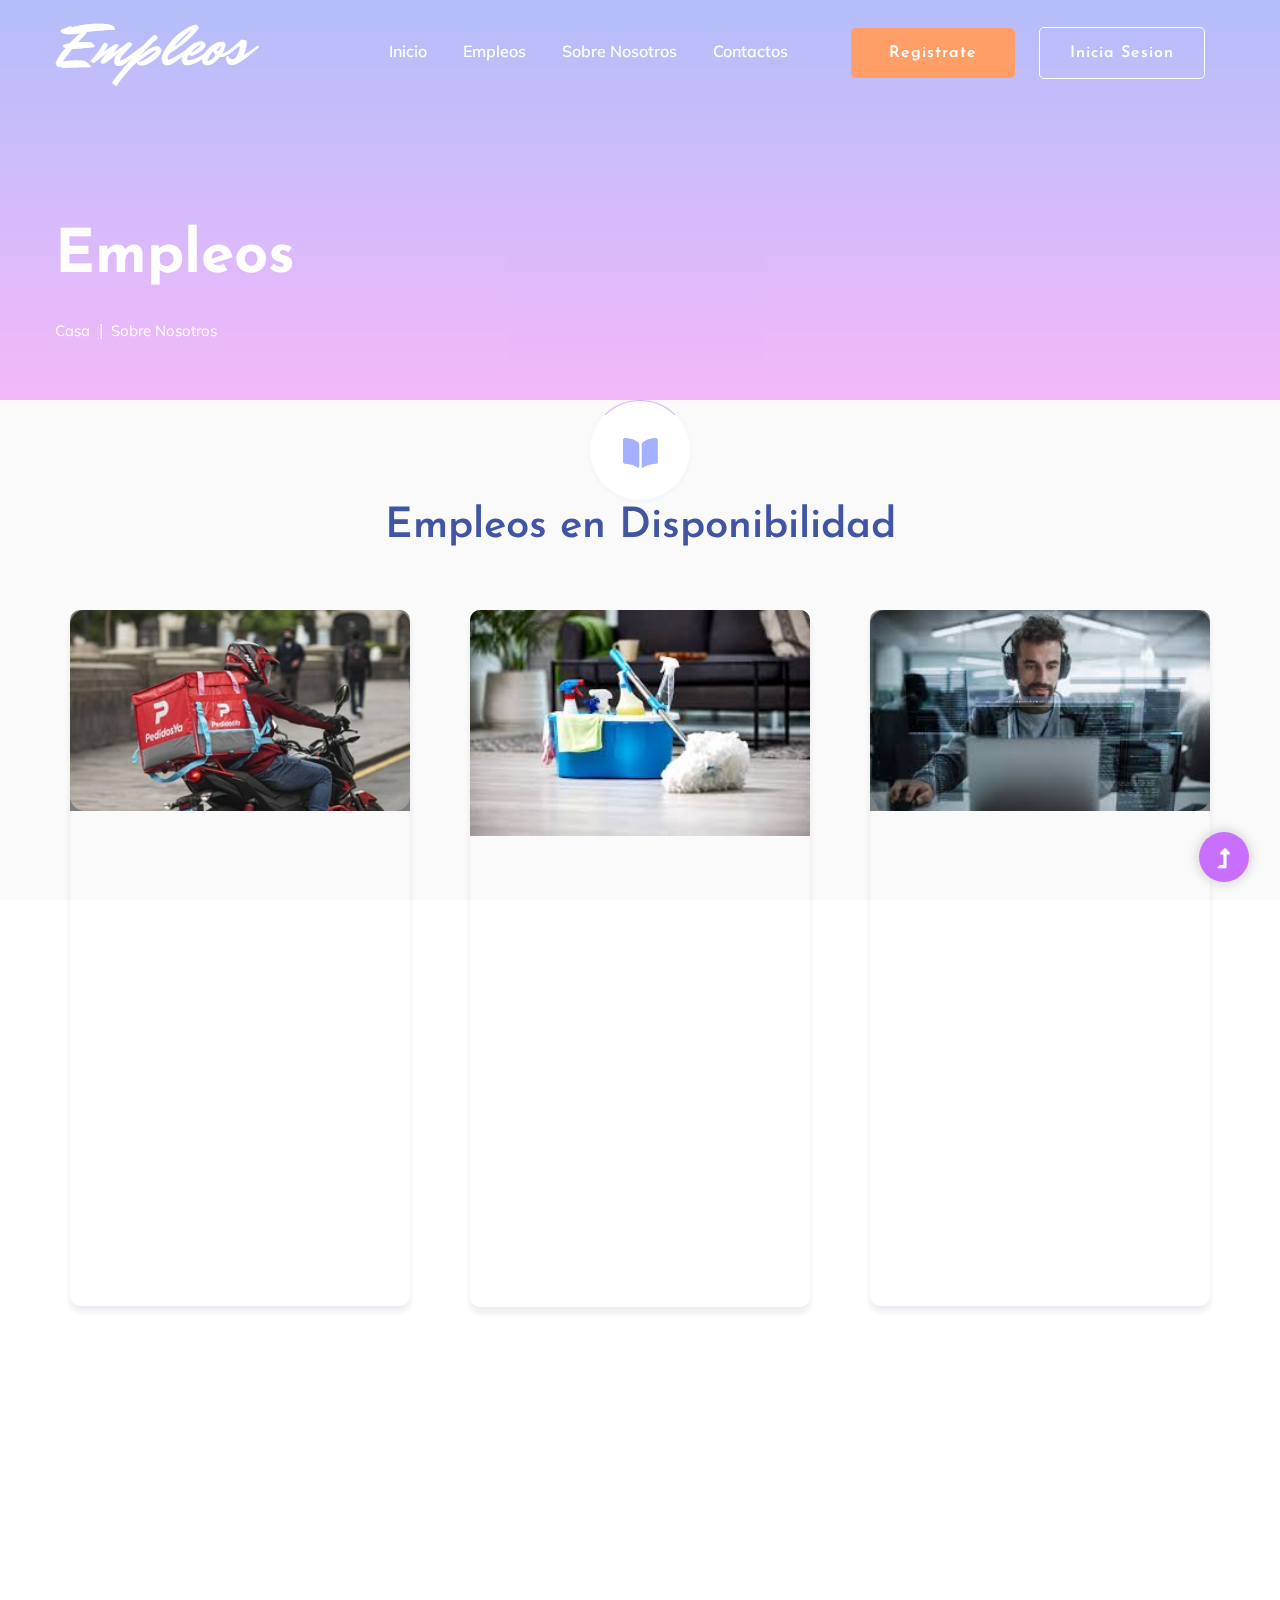
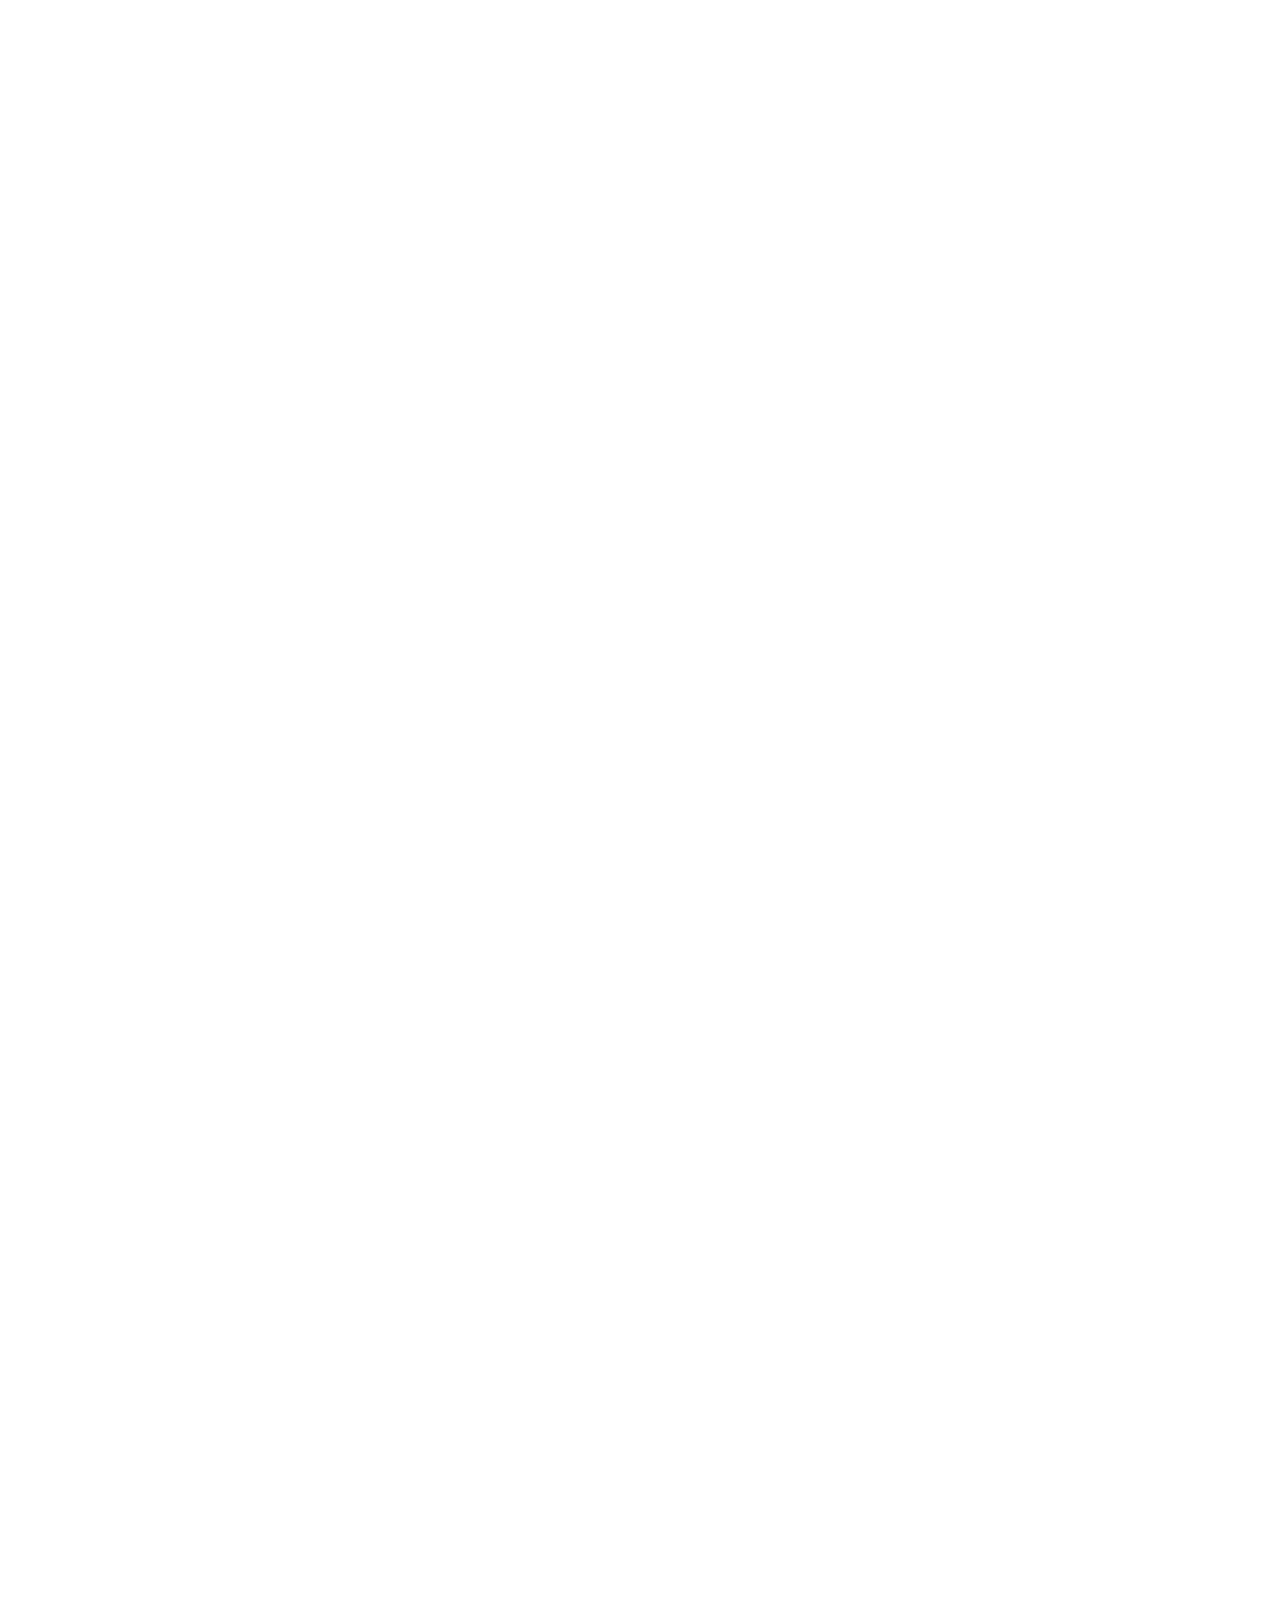
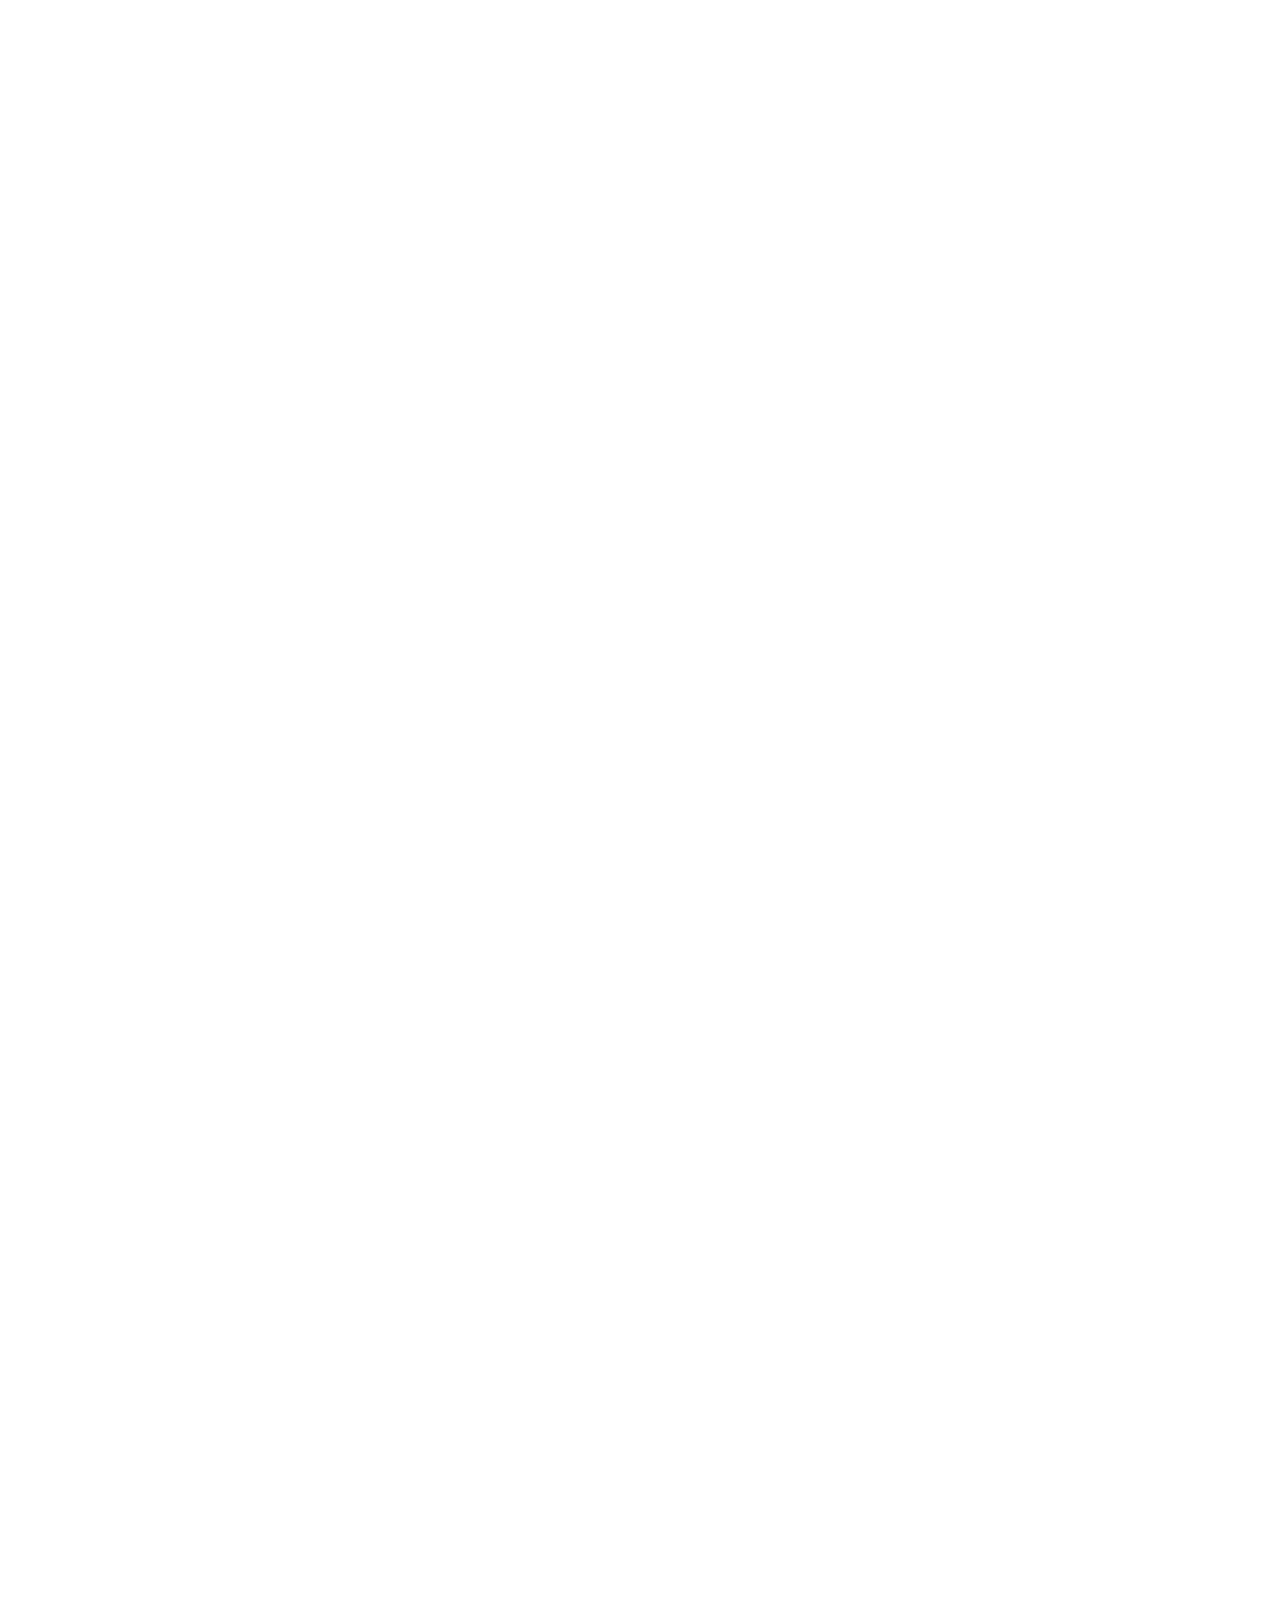
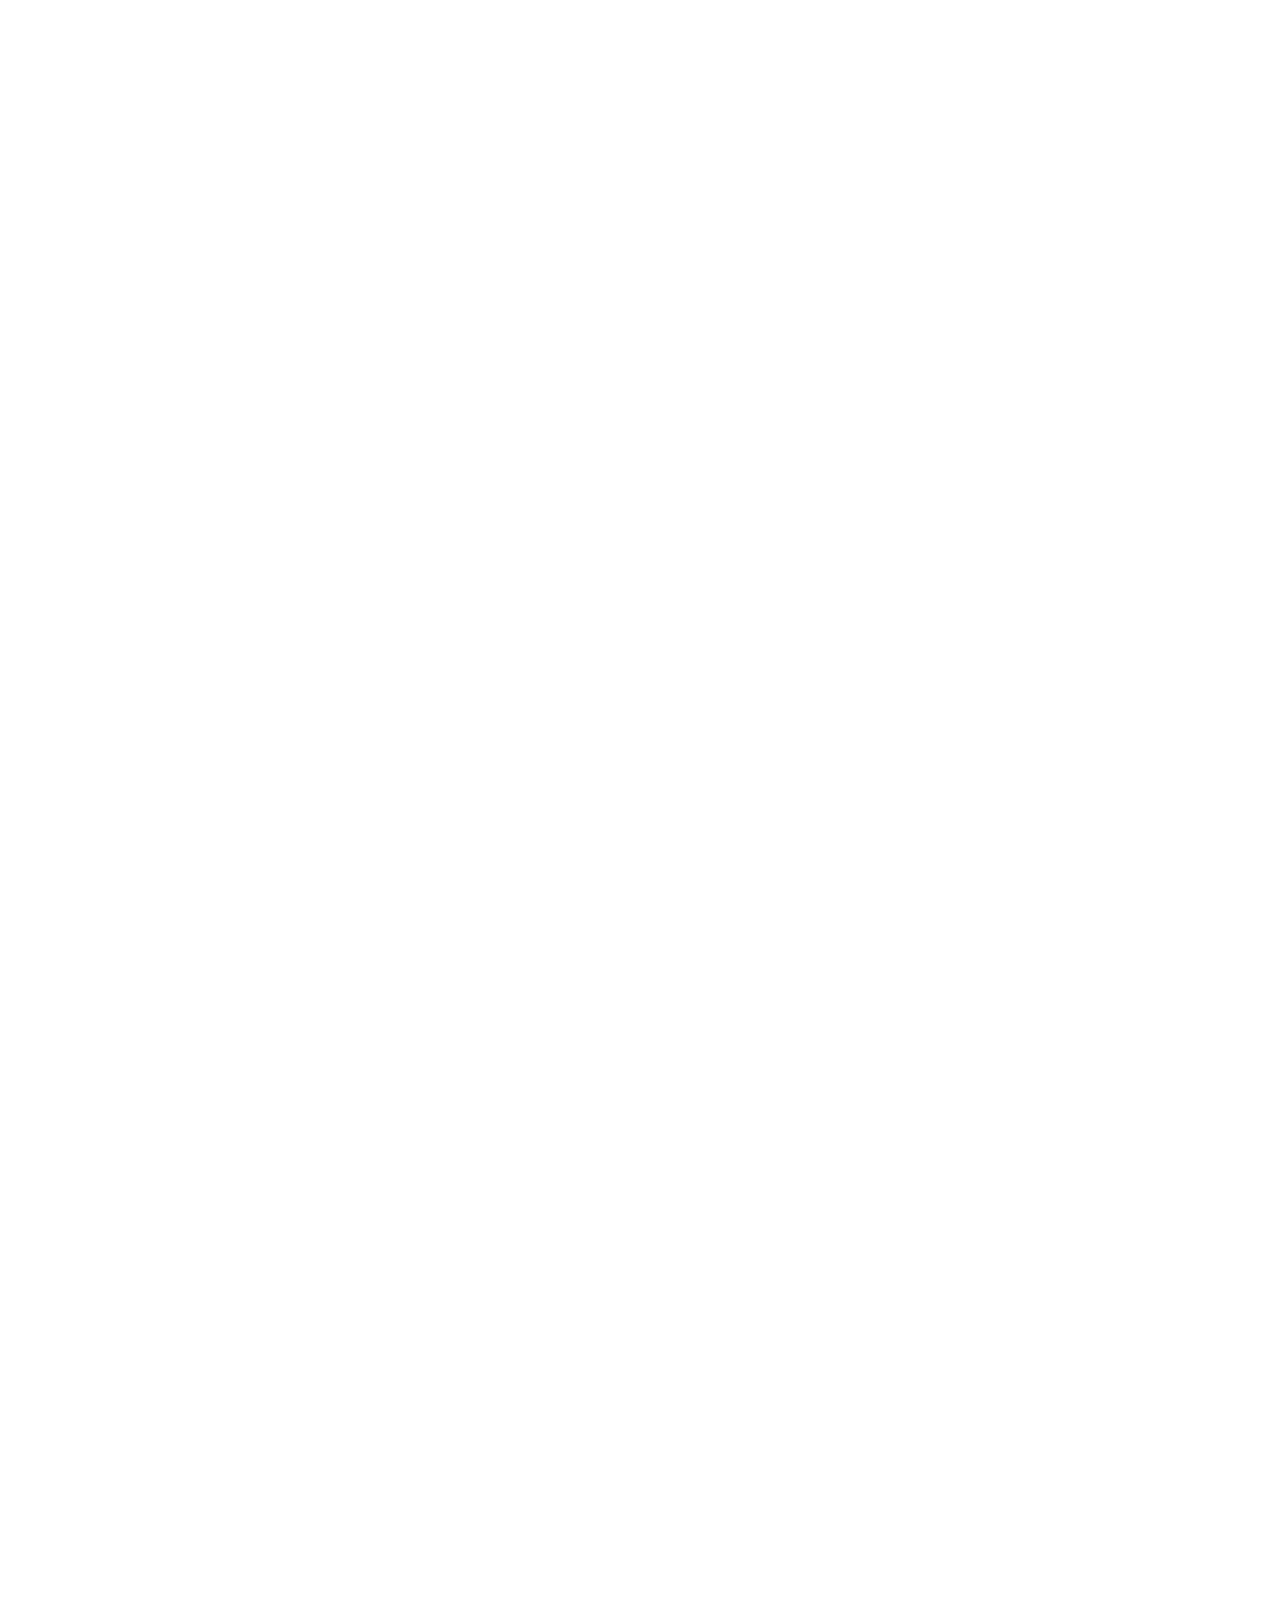
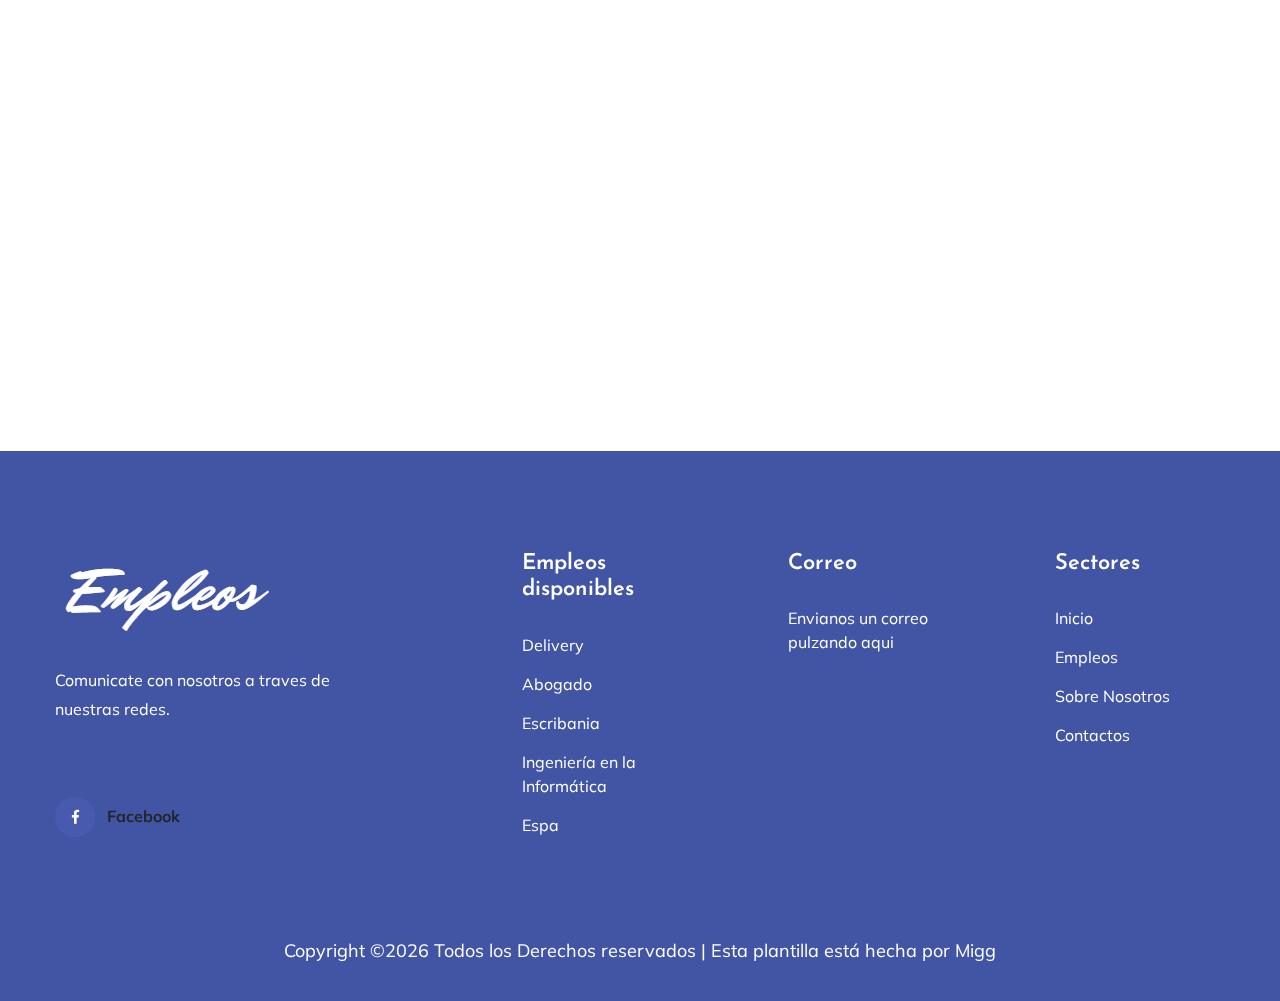
<file: courses.html>
<!doctype html>
<html class="no-js" lang="zxx">
<head>
    <meta charset="utf-8">
    <meta http-equiv="x-ua-compatible" content="ie=edge">
    <title>Busqueda De Empleo</title>
    <meta name="description" content="">
    <meta name="viewport" content="width=device-width, initial-scale=1">
    <link rel="manifest" href="site.webmanifest">
    <link rel="shortcut icon" type="image/x-icon" href="assets/img/favicon.ico">
<link href="https://unpkg.com/aos@2.3.1/dist/aos.css" rel="stylesheet">

    <!-- CSS here -->
    <link rel="stylesheet" href="assets/css/bootstrap.min.css">
    <link rel="stylesheet" href="assets/css/owl.carousel.min.css">
    <link rel="stylesheet" href="assets/css/slicknav.css">
    <link rel="stylesheet" href="assets/css/flaticon.css">
    <link rel="stylesheet" href="assets/css/progressbar_barfiller.css">
    <link rel="stylesheet" href="assets/css/gijgo.css">
    <link rel="stylesheet" href="assets/css/animate.min.css">
    <link rel="stylesheet" href="assets/css/animated-headline.css">
    <link rel="stylesheet" href="assets/css/magnific-popup.css">
    <link rel="stylesheet" href="assets/css/fontawesome-all.min.css">
    <link rel="stylesheet" href="assets/css/themify-icons.css">
    <link rel="stylesheet" href="assets/css/slick.css">
    <link rel="stylesheet" href="assets/css/nice-select.css">
    <link rel="stylesheet" href="assets/css/style.css">
</head>

<body>
    <!-- ? Preloader Start -->
    <div id="preloader-active">
        <div class="preloader d-flex align-items-center justify-content-center">
            <div class="preloader-inner position-relative">
                <div class="preloader-circle"></div>
                <div class="preloader-img pere-text">
                    <img src="assets/img/logo/loder.png" alt="">
                </div>
            </div>
        </div>
    </div>
    <!-- Preloader Start -->
    <!-- Header Start -->
    <div class="header-area header-transparent">
        <div class="main-header ">
            <div class="header-bottom  header-sticky">
                <div class="container-fluid">
                    <div class="row align-items-center">
                        <!-- Logo -->
                        <div class="col-xl-2 col-lg-2">
                            <div class="logo">
                                <a href="index.html"><img src="assets/img/logo/logop.png" alt=""></a>
                            </div>
                        </div>
                        <div class="col-xl-10 col-lg-10">
                            <div class="menu-wrapper d-flex align-items-center justify-content-end">
                                <!-- Main-menu -->
                                <div class="main-menu d-none d-lg-block">
                                    <nav>
                                        <ul id="navigation">                                                                                          
                                            <li class="active" ><a href="index.html">Inicio</a></li>
                                            <li><a href="courses.html">Empleos</a></li>
                                            <li><a href="about.html">Sobre Nosotros</a></li>
                                            </li>
                                            <li><a href="contact.html">Contactos</a></li>
                                            <!-- Button -->
                                            <li class="button-header margin-left "><a href="registro.html" class="btn">Registrate</a></li>
                                            <li class="button-header"><a href="registro.html" class="btn btn3">Inicia Sesion</a></li>
                                        </ul>
                                    </nav>
                                </div>
                            </div>
                        </div> 
                        <!-- Mobile Menu -->
                        <div class="col-12">
                            <div class="mobile_menu d-block d-lg-none"></div>
                        </div>
                    </div>
                </div>
            </div>
        </div>
    </div>
    <!-- Header End -->
    <main>
        <!--? slider Area Start-->
        <section class="slider-area slider-area2">
            <div class="slider-active">
                <!-- Single Slider -->
                <div class="single-slider slider-height2">
                    <div class="container">
                        <div class="row">
                            <div class="col-xl-8 col-lg-11 col-md-12">
                                <div class="hero__caption hero__caption2">
                                    <h1 data-animation="bounceIn" data-delay="0.2s">Empleos</h1>
                                    <!-- breadcrumb Start-->
                                    <nav aria-label="breadcrumb">
                                        <ol class="breadcrumb">
                                            <li class="breadcrumb-item"><a href="index.html">Casa</a></li>
                                            <li class="breadcrumb-item"><a href="about.html">Sobre Nosotros</a></li> 
                                        </ol>
                                    </nav>
                                    <!-- breadcrumb End -->
                                </div>
                            </div>
                        </div>
                    </div>          
                </div>
            </div>
        </section>
        <!-- Courses area start -->
        <div class="courses-area section-padding40 fix">
            <div class="container">
                <div class="row justify-content-center">
                    <div class="col-xl-7 col-lg-8">
                        <div class="section-tittle text-center mb-55">
                            <h2 >Empleos en Disponibilidad</h2>
                        </div>
                    </div>
                </div>
                <style>
                .imgR2 {
                    width: 340px;
                    height: 201px;
                    border-radius: 15px;
                    overflow: hidden;
                  }


                </style>
                <div class="row"data-aos="fade-right">
                    <div class="col-lg-4"data-aos="fade-right">
                        <div class="properties properties2 mb-30">
                            <div class="properties__card">
                                <div class="properties__img overlay1">
                                    <div class="imgR2">
                        <a href="https://soydelivery.com.py/"><img src="img/delivery.jpg" ></a>
                                </div>
                            </div>
                              <div class="properties__caption"data-aos="fade-right">
                                <p>delivery</p>
                                <h3>Se un esperto entregando recursos</h3>
                                <p>Vuelvete un experto llevando productos a domicilios, si tienes conocimientos de las calles puedes lograr ser el mas rapido en tu labor
                                <br><br><br><br>
                               </p>
                                <div class="properties__footer d-flex justify-content-between align-items-center">
                                    <div class="restaurant-name">
                                        <div class="rating">
                                            <i class=""></i>
                                            <i class=""></i>
                                            <i class=""></i>
                                            <i class=""></i>
                                            <i class=""></i>
                                        </div>
                                        <p><span></span> </p>
                                    </div>
                                    <div class="price"data-aos="fade-left">
                                        <span>Salario $500.000</span>
                                    </div>
                                </div>
                                <a href="https://soydelivery.com.py/" class="border-btn border-btn2"data-aos="fade-up">Inicia aqui</a>
                            </div>
                        </div>
                    </div>
                    </div>
                        <div class="col-lg-4"data-aos="fade-right">
                        <div class="properties properties2 mb-30">
                            <div class="properties__card">
                            <div class="properties__img overlay1">
                                    <div class="imgR2s">
                                <a href="https://cr.jooble.org/trabajo-ama-casa"><img src="img/limpiesa.jpeg" ></a>
                                </div>
                            </div>
                              <div class="properties__caption"data-aos="fade-right">
                                <p>Ama/o de casa</p>
                                <h3>Empleo a domicilios</h3>
                                <p>Estamos buscando amas/os de casa experimentadas y confiables para brindar servicios de limpieza y mantenimiento del hogar en la ciudad de Gral Bruguez, Encarnación, Departamento de Itapúa, Paraguay. <br><br>
                                </p>
                                <div class="properties__footer d-flex justify-content-between align-items-center">
                                    <div class="restaurant-name">
                                        <div class="rating">
                                            <i class=""></i>
                                            <i class=""></i>
                                            <i class=""></i>
                                            <i class=""></i>
                                            <i class=""></i>
                                        </div>
                                        <p><span></span> </p>
                                    </div>
                                    <div class="price"data-aos="fade-left">
                                        <span>Salario $100.000</span>
                                    </div>
                                </div>
                                <a href="https://cr.jooble.org/trabajo-ama-casa" class="border-btn border-btn2"data-aos="fade-up">Inicia aqui</a>
                            </div>
                        </div>
                    </div>
                </div>
                    <div class="col-lg-4"data-aos="fade-right">
                        <div class="properties properties2 mb-30">
                            <div class="properties__card">
                                <div class="properties__img overlay1">
                                    <div class="imgR2">
                                <a href="https://py.linkedin.com/jobs/ingeniero-de-software-empleos?position=1&pageNum=0"><img src="img/Ingeniería en Informática.jpeg" ></a>
                                </div>
                            </div>
                              <div class="properties__caption"data-aos="fade-right">
                                <p> Ingeniería en Informática</p>
                                <h3>El software es un gran arte, siempre puede ser mejorado.</h3>
                                    <p>
                                    Estamos buscando un Ingeniero en Informática altamente calificado para unirse a nuestro equipo en Gral Bruguez, Encarnación, Departamento de Itapúa, Paraguay.<br><br><br>
                                </p>
                                <div class="properties__footer d-flex justify-content-between align-items-center">
                                    <div class="restaurant-name">
                                        <div class="rating">
                                            <i class=""></i>
                                            <i class=""></i>
                                            <i class=""></i>
                                            <i class=""></i>
                                            <i class=""></i>
                                        </div>
                                        <p><span></span> </p>
                                    </div>
                                    <div class="price"data-aos="fade-left">
                                        <span>Salario $800.000</span>
                                    </div>
                                </div>
                                <a href="https://py.linkedin.com/jobs/ingeniero-de-software-empleos?position=1&pageNum=0" class="border-btn border-btn2"data-aos="fade-up">Inicia aqui</a>
                            </div>

                        </div>
                    </div>
                </div>
                    <div class="col-lg-4"data-aos="fade-right">
                        <div class="properties properties2 mb-30">
                            <div class="properties__card">
                            <div class="properties__img overlay1">
                                    <div class="imgR2">
                                <a href="https://acciontrabajo.com.py/empleos-de-psicologo"><img src="img/psicologia.jpeg" ></a>
                                </div>
                            </div>
                              <div class="properties__caption"data-aos="fade-right">
                                <p>Psicólogia</p>
                                <h3>La vida comienza con un cuaderno en blanco, tú eliges el dibujo.</h3>
                                <p>¡Buscamos talentosos psicólogos para unirse a nuestro equipo! Si tienes la pasión y las habilidades necesarias para brindar un apoyo excepcional a nuestros clientes, ¡esta es tu oportunidad!<br><br>


                                </p>
                                <div class="properties__footer d-flex justify-content-between align-items-center">
                                    <div class="restaurant-name">
                                        <div class="rating">
                                            <i class=""></i>
                                            <i class=""></i>
                                            <i class=""></i>
                                            <i class=""></i>
                                            <i class=""></i>
                                        </div>
                                        <p><span></span> </p>
                                    </div>
                                    <div class="price"data-aos="fade-left">
                                        <span>Salario $110.000</span>
                                    </div>
                                </div>
                                <a href="https://acciontrabajo.com.py/empleos-de-psicologo" class="border-btn border-btn2"data-aos="fade-up">Inicia aqui</a>
                            </div>
                        </div>
                    </div>
                </div>
                    <div class="col-lg-4"data-aos="fade-right">
                        <div class="properties properties2 mb-30">
                            <div class="properties__card">
                            <div class="properties__img overlay1">
                                    <div class="imgR2">
                              <a href="https://py.linkedin.com/jobs/electricista-empleos?position=1&pageNum=0"><img src="img/electricista.jpg" ></a>
                                </div>
                                </div>
                              <div class="properties__caption"data-aos="fade-right">
                                <p>Electricista.</p>
                                <h3>Hacemos que las cosas brillen </h3>
                                <p>¡Necesitamos tus habilidades como electricista para nuestro equipo! Estamos buscando a alguien con experiencia en instalaciones eléctricas residenciales y comerciales, capaz de realizar reparaciones y solución de problemas eléctricos.
                                <br><br>
                               </p>
                                <div class="properties__footer d-flex justify-content-between align-items-center">
                                    <div class="restaurant-name">
                                        <div class="rating">
                                            <i class=""></i>
                                            <i class=""></i>
                                            <i class=""></i>
                                            <i class=""></i>
                                            <i class=""></i>
                                        </div>
                                        <p><span></span> </p>
                                    </div>
                                    <div class="price"data-aos="fade-left">
                                        <span>Salario $150.000</span>
                                    </div>
                                </div>
                                <a href="https://py.linkedin.com/jobs/electricista-empleos?position=1&pageNum=0" class="border-btn border-btn2"data-aos="fade-up">Inicia aqui</a>
                            </div>
                        </div>
                    </div>
                    </div>
                    <div class="col-lg-4"data-aos="fade-right">
                        <div class="properties properties2 mb-30">
                            <div class="properties__card">
                            <div class="properties__img overlay1">
                                    <div class="imgR2">
                        <a href="https://py.linkedin.com/jobs/guardia-de-seguridad-empleos?currentJobId=3718381759&position=2&pageNum=0"><img src="img/guardia.jpg" ></a>
                                </div>
                            </div>
                              <div class="properties__caption"data-aos="fade-right">
                                <p>Guardia de seguridad</p>
                                <h3>La seguridad no es un accidente.</h3>
                                <p>Estamos en búsqueda de un guardia de seguridad comprometido y confiable para unirse a nuestro equipo. Deberas de poseer habilidades sólidas en vigilancia y respuesta efectiva a situaciones de emergencia.
                                <br><br>
                               </p>
                                <div class="properties__footer d-flex justify-content-between align-items-center">
                                    <div class="restaurant-name">
                                        <div class="rating">
                                            <i class=""></i>
                                            <i class=""></i>
                                            <i class=""></i>
                                            <i class=""></i>
                                            <i class=""></i>
                                        </div>
                                        <p><span></span> </p>
                                    </div>
                                    <div class="price"data-aos="fade-left">
                                        <span>Salario $500.000</span>
                                    </div>
                                </div>
                                <a href="https://py.linkedin.com/jobs/guardia-de-seguridad-empleos?currentJobId=3718381759&position=2&pageNum=0" class="border-btn border-btn2"data-aos="fade-up">Inicia aqui</a>
                            </div>
                        </div>
                    </div>
                </div>
                  <div class="col-lg-4"data-aos="fade-right">
                        <div class="properties properties2 mb-30">
                            <div class="properties__card">
                            <div class="properties__img overlay1">
                                    <div class="imgR2s">
                                <a href="https://acciontrabajo.com.py/empleos-de-plomero"><img src="img/plomero.jpeg" alt=""></a>
                                </div>
                            </div>
                              <div class="properties__caption"data-aos="fade-right">
                                <p>Plomero o fontanero</p>
                                <h3>En casa de herrero, cuchillo de palo.</h3>
                                <p> Actualmente enfrentamos una fuga de agua en el fregadero de la cocina, baja presión en la ducha del baño principal y un inodoro que no descarga correctamente.  <br><br>
                                </p>
                                <div class="properties__footer d-flex justify-content-between align-items-center">
                                    <div class="restaurant-name">
                                        <div class="rating">
                                            <i class=""></i>
                                            <i class=""></i>
                                            <i class=""></i>
                                            <i class=""></i>
                                            <i class=""></i>
                                        </div>
                                        <p><span></span> </p>
                                    </div>
                                    <div class="price"data-aos="fade-left">
                                        <span>Salario $200.000</span>
                                    </div>
                                </div>
                                <a href="https://acciontrabajo.com.py/empleos-de-plomero" class="border-btn border-btn2"data-aos="fade-up">Inicia aqui</a>
                            </div>
                        </div>
                    </div>
                </div>
                <div class="col-lg-4"data-aos="fade-right">
                        <div class="properties properties2 mb-30">
                            <div class="properties__card">
                            <div class="properties__img overlay1">
                                    <div class="imgR2">
                                <a href="https://es.linkedin.com/jobs/pintor-empleos"><img src="img/pintor.jpg" alt=""></a>
                                </div>
                            </div>
                              <div class="properties__caption"data-aos="fade-right">
                                <p>Pintor</p>
                                <h3>Una pintura es un poema sin palabras.</h3>
                                <p>Estamos en busca de un pintor para un proyecto de renovación en nuestras oficinas. Necesitamos pintar varias áreas, incluyendo la recepción, las salas de reuniones y las oficinas principales. <br><br>
                                </p>
                                <div class="properties__footer d-flex justify-content-between align-items-center">
                                    <div class="restaurant-name">
                                        <div class="rating">
                                            <i class=""></i>
                                            <i class=""></i>
                                            <i class=""></i>
                                            <i class=""></i>
                                            <i class=""></i>
                                        </div>
                                        <p><span></span> </p>
                                    </div>
                                    <div class="price"data-aos="fade-left">
                                        <span>Salario $115.000</span>
                                    </div>
                                </div>
                                <a href="https://es.linkedin.com/jobs/pintor-empleos" class="border-btn border-btn2"data-aos="fade-up">Inicia aqui</a>
                            </div>
                        </div>
                    </div>
                </div>
                <div class="col-lg-4"data-aos="fade-right">
                        <div class="properties properties2 mb-30">
                            <div class="properties__card">
                            <div class="properties__img overlay1">
                                    <div class="imgR2">
                                <a href="https://acciontrabajo.com.py/empleos-de-maquinista"><img src="img/maquinaria.jpeg" alt=""></a>
                                </div>
                            </div>
                              <div class="properties__caption"data-aos="fade-right">
                                <p>Operador de maquinaria pesada</p>
                                <h3>Contruir con maquinaria pesada</h3>
                                <p>En busca de un operador de maquinaria pesada para unos proyectos de construcción en nuestras instalaciones. El candidato ideal debe estar certificado y tener habilidades comprobadas en el manejo de excavadoras. <br><br>
                                </p>
                                <div class="properties__footer d-flex justify-content-between align-items-center">
                                    <div class="restaurant-name">
                                        <div class="rating">
                                            <i class=""></i>
                                            <i class=""></i>
                                            <i class=""></i>
                                            <i class=""></i>
                                            <i class=""></i>
                                        </div>
                                        <p><span></span> </p>
                                    </div>
                                    <div class="price"data-aos="fade-left">
                                        <span>Salario $1.700.000</span>
                                    </div>
                                </div>
                                <a href="https://acciontrabajo.com.py/empleos-de-maquinista" class="border-btn border-btn2"data-aos="fade-up">Inicia aqui</a>
                            </div>
                        </div>
                    </div>
                </div>
                <div class="col-lg-4"data-aos="fade-right">
                        <div class="properties properties2 mb-30">
                            <div class="properties__card">
                            <div class="properties__img overlay1">
                                    <div class="imgR2">
                                <a href="https://py.linkedin.com/jobs/recepcionista-de-hotel-empleos"><img src="img/hotel.jpeg"></a>
                                </div>
                            </div>
                              <div class="properties__caption"data-aos="fade-right">
                                <p>Recepcionista de hotel</p>
                                <h3>Estando al servicio siempre</h3>
                                <p>Estamos en la búsqueda de un recepcionista cordial para unirse a nuestro equipo en el hotel Acaray. El candidato debe poseer habilidades comunicativas, ser capaz de gestionar múltiples tareas simultáneamente y brindar un servicio al cliente de primera calidad. <br><br>
                                </p>
                                <div class="properties__footer d-flex justify-content-between align-items-center">
                                    <div class="restaurant-name">
                                        <div class="rating">
                                            <i class=""></i>
                                            <i class=""></i>
                                            <i class=""></i>
                                            <i class=""></i>
                                            <i class=""></i>
                                        </div>
                                        <p><span></span> </p>
                                    </div>
                                    <div class="price"data-aos="fade-left">
                                        <span>Salario $1.400.000</span>
                                    </div>
                                </div>
                                <a href="https://py.linkedin.com/jobs/recepcionista-de-hotel-empleos" class="border-btn border-btn2"data-aos="fade-up">Inicia aqui</a>
                            </div>
                        </div>
                    </div>
                </div>
                <div class="col-lg-4"data-aos="fade-right">
                        <div class="properties properties2 mb-30">
                            <div class="properties__card">
                            <div class="properties__img overlay1">
                                    <div class="imgR2">
                                <a href="https://py.linkedin.com/jobs/camarero-empleos"><img src="img/mesero.jpeg" alt=""></a>
                                </div>
                            </div>
                              <div class="properties__caption"data-aos="fade-right">
                                <p>Mesero</p>
                                <h3>Pendinte a todos</h3>
                                <p>Estamos buscando un mesero entusiasta y dedicado para unirse a nuestro equipo en el hotel Acaray. El candidato ideal debe tener excelentes habilidades de comunicación, ser amable y atento, tener la capacidad de trabajar de manera efectiva en un entorno dinámico. <br><br>
                                </p>
                                <div class="properties__footer d-flex justify-content-between align-items-center">
                                    <div class="restaurant-name">
                                        <div class="rating">
                                            <i class=""></i>
                                            <i class=""></i>
                                            <i class=""></i>
                                            <i class=""></i>
                                            <i class=""></i>
                                        </div>
                                        <p><span></span> </p>
                                    </div>
                                    <div class="price"data-aos="fade-left">
                                        <span>Salario $550.000</span>
                                    </div>
                                </div>
                                <a href="https://py.linkedin.com/jobs/camarero-empleos" class="border-btn border-btn2"data-aos="fade-up">Inicia aqui</a>
                            </div>
                        </div>
                    </div>
                </div>
                <div class="col-lg-4"data-aos="fade-right">
                        <div class="properties properties2 mb-30">
                            <div class="properties__card">
                            <div class="properties__img overlay1">
                                    <div class="imgR2">
                                <a href="https://py.linkedin.com/jobs/chef-empleos"><img src="img/chef.jpeg"></a>
                                </div>
                            </div>
                              <div class="properties__caption"data-aos="fade-right">
                                <p>Cocinero</p>
                                <h3>Rica comida </h3>
                                <p>Estamos en la búsqueda de un cocinero apasionado y creativo para unirse a nuestro equipo en [Nombre del Restaurante/Hotel]. El candidato ideal debe tener experiencia en la preparación de platos deliciosos, ser capaz de trabajar en un entorno acelerado. <br><br>
                                </p>
                                <div class="properties__footer d-flex justify-content-between align-items-center">
                                    <div class="restaurant-name">
                                        <div class="rating">
                                            <i class=""></i>
                                            <i class=""></i>
                                            <i class=""></i>
                                            <i class=""></i>
                                            <i class=""></i>
                                        </div>
                                        <p><span></span> </p>
                                    </div>
                                    <div class="price"data-aos="fade-left">
                                        <span>Salario $2.000.000</span>
                                    </div>
                                </div>
                                <a href="https://py.linkedin.com/jobs/chef-empleos" class="border-btn border-btn2"data-aos="fade-up">Inicia aqui</a>
                            </div>
                        </div>
                    </div>
                </div>
                <div class="col-lg-4"data-aos="fade-right">
                        <div class="properties properties2 mb-30">
                            <div class="properties__card">
                            <div class="properties__img overlay1">
                                    <div class="imgR2">
                                <a href="https://py.linkedin.com/jobs/peluquero-empleos?trk=jobs_jserp_crossLink_click"><img src="img/barbero.jpeg" ></a>
                                </div>
                            </div>
                              <div class="properties__caption"data-aos="fade-right">
                                <p>barbero/a</p>
                                <h3>A cortar pelitos</h3>
                                <p>Estamos emocionados de buscar un talentoso barbero para unirse a nuestro equipo en "andresito". Estamos buscando a alguien con habilidades excepcionales en cortes de cabello, afeitado y cuidado de la barba, así como un enfoque en la satisfacción del cliente.<br><br>
                                </p>
                                <div class="properties__footer d-flex justify-content-between align-items-center">
                                    <div class="restaurant-name">
                                        <div class="rating">
                                            <i class=""></i>
                                            <i class=""></i>
                                            <i class=""></i>
                                            <i class=""></i>
                                            <i class=""></i>
                                        </div>
                                        <p><span></span> </p>
                                    </div>
                                    <div class="price"data-aos="fade-left">
                                        <span>Salario $50,000</span>
                                    </div>
                                </div>
                                <a href="https://py.linkedin.com/jobs/peluquero-empleos?trk=jobs_jserp_crossLink_click" class="border-btn border-btn2"data-aos="fade-up">Inicia aqui</a>
                            </div>
                        </div>
                    </div>
                </div>
                <div class="col-lg-4"data-aos="fade-right">
                        <div class="properties properties2 mb-30">
                            <div class="properties__card">
                            <div class="properties__img overlay1">
                                    <div class="imgR2">
                                <a href="https://py.linkedin.com/jobs/m%C3%A9dico-empleos"><img src="img/medico.jpeg" alt=""></a>
                                </div>
                            </div>
                            <div class="properties__caption"data-aos="fade-right">
                                <p>Médico/a Cirujano/a  </p>
                                <h3>La salud es importamte</h3>
                                <p>Estamos buscando un médico dedicado y apasionado para unirse a nuestro equipo en una Institución Médica. El candidato ideal debe ser altamente competente, compasivo y comprometido con brindar atención médica excepcional a nuestros pacientes.  <br><br>
                                </p>
                                <div class="properties__footer d-flex justify-content-between align-items-center">
                                    <div class="restaurant-name">
                                        <div class="rating">
                                            <i class=""></i>
                                            <i class=""></i>
                                            <i class=""></i>
                                            <i class=""></i>
                                            <i class=""></i>
                                        </div>
                                        <p><span></span> </p>
                                    </div>
                                    <div class="price"data-aos="fade-left">
                                        <span>Salario $5.000.000</span>
                                    </div>
                                </div>
                                <a href="https://py.linkedin.com/jobs/m%C3%A9dico-empleos" class="border-btn border-btn2"data-aos="fade-up">Inicia aqui</a>
                            </div>
                        </div>
                    </div>
                </div>
                <div class="col-lg-4"data-aos="fade-right">
                        <div class="properties properties2 mb-30">
                            <div class="properties__card">
                            <div class="properties__img overlay1">
                                    <div class="imgR2">
                                <a href="https://ar.linkedin.com/jobs/bi%C3%B3logo-empleos"><img src="img/biologo.jpeg" ></a>
                                </div>
                            </div>
                              <div class="properties__caption"data-aos="fade-right">
                                <p>biólogo/a    </p>
                                <h3>No es el más fuerte de las especies el que sobrevive</h3>
                                <p>Estamos emocionados de buscar un biólogo apasionado y comprometido para unirse a nuestro equipo en una Institución/Empresa. El candidato ideal debe tener sólidos conocimientos en biología. <br><br>
                                </p>
                                <div class="properties__footer d-flex justify-content-between align-items-center">
                                    <div class="restaurant-name">
                                        <div class="rating">
                                            <i class=""></i>
                                            <i class=""></i>
                                            <i class=""></i>
                                            <i class=""></i>
                                            <i class=""></i>
                                        </div>
                                        <p><span></span> </p>
                                    </div>
                                    <div class="price"data-aos="fade-left">
                                        <span>Salario $1.200.000</span>
                                    </div>
                                </div>
                                <a href="https://ar.linkedin.com/jobs/bi%C3%B3logo-empleos" class="border-btn border-btn2"data-aos="fade-up">Inicia aqui</a>
                            </div>
                        </div>
                    </div>
                </div>
                <div class="col-lg-4"data-aos="fade-right">
                        <div class="properties properties2 mb-30">
                            <div class="properties__card">
                            <div class="properties__img overlay1">
                                    <div class="imgR2">
                                <a href="https://py.linkedin.com/jobs/profesor-de-arte-empleos"><img src="img/profe.jpeg" alt=""></a>
                                </div>
                            </div>
                              <div class="properties__caption"data-aos="fade-right">
                                <p>profesor/a </p>
                                <h3>La enseñansa es importante  </h3>
                                <p>Estamos en busca de un profesor dinámico y comprometido para unirse a nuestro equipo en la Institución Educativa. El candidato ideal debe poseer una sólida formación en su campo de estudio, habilidades pedagógicas excepcionales y la capacidad de inspirar a los estudiantes.  <br><br>
                                </p>
                                <div class="properties__footer d-flex justify-content-between align-items-center">
                                    <div class="restaurant-name">
                                        <div class="rating">
                                            <i class=""></i>
                                            <i class=""></i>
                                            <i class=""></i>
                                            <i class=""></i>
                                            <i class=""></i>
                                        </div>
                                        <p><span></span> </p>
                                    </div>
                                    <div class="price"data-aos="fade-left">
                                        <span>Salario $3.000.000</span>
                                    </div>
                                </div>
                                <a href="https://py.linkedin.com/jobs/profesor-de-arte-empleos" class="border-btn border-btn2"data-aos="fade-up">Inicia aqui</a>
                            </div>
                        </div>
                    </div>
                </div>
                <div class="col-lg-4"data-aos="fade-right">
                        <div class="properties properties2 mb-30">
                            <div class="properties__card">
                            <div class="properties__img overlay1">
                                    <div class="imgR2">
                                <a href="https://acciontrabajo.com.py/empleos-de-veterinaria"><img src="img/veterinario.jpeg" alt=""></a>
                                </div>
                            </div>
                              <div class="properties__caption"data-aos="fade-right">
                                <p>veterinario/a </p>
                                <h3>A los animales debemos cuidarlos</h3>
                                <p>Estamos emocionados de buscar un veterinario apasionado y comprometido para unirse a nuestro equipo en la Clínica Veterinaria. El candidato ideal debe tener experiencia en medicina veterinaria, habilidades en cirugía de animales pequeños y grandes.  <br><br>
                                </p>
                                <div class="properties__footer d-flex justify-content-between align-items-center">
                                    <div class="restaurant-name">
                                        <div class="rating">
                                            <i class=""></i>
                                            <i class=""></i>
                                            <i class=""></i>
                                            <i class=""></i>
                                            <i class=""></i>
                                        </div>
                                        <p><span></span> </p>
                                    </div>
                                    <div class="price"data-aos="fade-left">
                                        <span>Salario $900.000</span>
                                    </div>
                                </div>
                                <a href="https://acciontrabajo.com.py/empleos-de-veterinaria" class="border-btn border-btn2"data-aos="fade-up">Inicia aqui</a>
                            </div>
                        </div>
                    </div>
                </div>
                <div class="col-lg-4"data-aos="fade-right">
                        <div class="properties properties2 mb-30">
                            <div class="properties__card">
                            <div class="properties__img overlay1">
                                    <div class="imgR2s">
                                <a href="https://es.jooble.org/trabajo-sastre"><img src="img/satrero.jpeg" alt=""></a>
                                </div>
                            </div>
                              <div class="properties__caption"data-aos="fade-right">
                                <p>Sastre</p>
                                <h3> El sastre confeccionó un traje a medida que realzaba la elegancia y distinción de su cliente. </h3>
                                <p>Estamos buscando un sastre talentoso y apasionado para unirse a nuestro equipo en el Taller de Sastrería. El candidato debe tener habilidades excepcionales en corte, así como un ojo para el detalle. 
                                <br>
                                <br>
                                </p>
                                <div class="properties__footer d-flex justify-content-between align-items-center">
                                    <div class="restaurant-name">
                                        <div class="rating">
                                            <i class=""></i>
                                            <i class=""></i>
                                            <i class=""></i>
                                            <i class=""></i>
                                            <i class=""></i>
                                        </div>
                                        <p><span></span> </p>
                                    </div>
                                    <div class="price"data-aos="fade-left">
                                        <span>Salario $1.000.000</span>
                                    </div>
                                </div>
                                <a href="https://es.jooble.org/trabajo-sastre" class="border-btn border-btn2"data-aos="fade-up">Inicia aqui</a>
                            </div>
                        </div>
                    </div>
                </div>
                </div><br><br>

                
        <!-- Courses area End -->
        <!--? top subjects Area Start -->
        <style> 
            .imgRR {
      width: 360px;
      height: 151px;
      border-radius: 15px;
      overflow: hidden;
    }
   </style>
        <div class="topic-area section-padding40">
            <div class="container">
                <div class="row justify-content-center">
                    <div class="col-xl-7 col-lg-8">
                        <div class="section-tittle text-center mb-55"data-aos="zoom-out">
                            <h2>Explora los empleos principales</h2>
                        </div>
                    </div>
                </div>
                <div class="row"data-aos="zoom-out">
                    <div class="col-lg-3 col-md-4 col-sm-6">
                        <div class="single-topic text-center mb-30">
                            <div class="topic-img">
                                <img class="imgRR" src="img/ingenieroo.jpg" >
                                <div class="topic-content-box">
                                    <div class="topic-content">
                                        <h3><a href="https://py.computrabajo.com/trabajo-de-informatica">Ingeniería en Informática</a></h3>
                                    </div>
                                </div>
                            </div>
                        </div>
                    </div>
                    <div class="col-lg-3 col-md-4 col-sm-6">
                        <div class="single-topic text-center mb-30">
                            <div class="topic-img">
                                <img class="imgRR" src="img/moda.avif" alt="">
                                <div class="topic-content-box">
                                    <div class="topic-content">
                                        <h3><a href="https://py.linkedin.com/jobs/moda-empleos?position=1&pageNum=0">Moda</a></h3>
                                    </div>
                                </div>
                            </div>
                        </div>
                    </div>
                    <div class="col-lg-3 col-md-4 col-sm-6">
                        <div class="single-topic text-center mb-30">
                            <div class="topic-img">
                                <img class="imgRR" src="img/Contadores.jpg" alt="">
                                <div class="topic-content-box">
                                    <div class="topic-content">
                                        <h3><a href="https://py.linkedin.com/jobs/contable-empleos?position=1&pageNum=0">Contadoria </a></h3>
                                    </div>
                                </div>
                            </div>
                        </div>
                    </div>
                    <div class="col-lg-3 col-md-4 col-sm-6">
                        <div class="single-topic text-center mb-30">
                            <div class="topic-img">
                                <img class="imgRR" src="img/asistente.webp" alt="">
                                <div class="topic-content-box">
                                    <div class="topic-content">
                                        <h3><a href="ps://py.linkedin.com/jobs/auxiliar-financiero-empleos?position=1&pageNum=0">Asistente Bancario</a></h3>
                                    </div>
                                </div>
                            </div>
                        </div>
                    </div>
                    <div class="col-lg-3 col-md-4 col-sm-6">
                        <div class="single-topic text-center mb-30">
                            <div class="topic-img">
                                <img class="imgRR" src="img/espa.avif" alt="">
                                <div class="topic-content-box">
                                    <div class="topic-content">
                                        <h3><a href="https://www.espa.com/corp-es/sobre-espa/ofertas-de-trabajo/">Espa</a></h3>
                                    </div>
                                </div>
                            </div>
                        </div>
                    </div>
                    <div class="col-lg-3 col-md-4 col-sm-6">
                        <div class="single-topic text-center mb-30">
                            <div class="topic-img">
                                <img class="imgRR" src="img/abogado.png" alt="">
                                <div class="topic-content-box">
                                    <div class="topic-content">
                                        <h3><a href="https://py.linkedin.com/jobs/legal-empleos?position=1&pageNum=0"> Abogado</a></h3>
                                    </div>
                                </div>
                            </div>
                        </div>
                    </div>
                    <div class="col-lg-3 col-md-4 col-sm-6">
                        <div class="single-topic text-center mb-30">
                            <div class="topic-img">
                                <img class="imgRR" src="img/mecanico.jpg" alt="">
                                <div class="topic-content-box">
                                    <div class="topic-content">
                                        <h3><a href="https://py.linkedin.com/jobs/ingeniero-mec%C3%A1nico-empleos?position=1&pageNum=0">Ingeniería a la Mecanica </a></h3>
                                    </div>
                                </div>
                            </div>
                        </div>
                    </div>
                    <div class="col-lg-3 col-md-4 col-sm-6">
                        <div class="single-topic text-center mb-30">
                            <div class="topic-img">
                                <img class="imgRR" src="img/escribano.webp" alt="">
                                <div class="topic-content-box">
                                    <div class="topic-content">
                                        <h3><a href="https://py.linkedin.com/jobs/responsable-de-protocolo-empleos?position=1&pageNum=0">Escribano</a></h3>
                                    </div>
                                </div>
                            </div>
                        </div>
                    </div>
                </div>
                <br><br><br>
        <!-- top subjects End -->
        <!--? About Area-3 Start -->
        <section class="about-area3 fix">
            <div class="support-wrapper align-items-center">
                <div class="right-content3">
                    <!-- img -->
                    <div class="right-img"data-aos="fade-right">
                        <img src="assets/img/gallery/about3.png" alt="">
                    </div>
                </div>
                <div class="left-content3"data-aos="fade-left">
                    <!-- section tittle -->
                    <div class="section-tittle section-tittle2 mb-20">
                        <div class="front-text">
                            <h2 class="">Resultados de los usuarios en los cursos</h2>
                        </div>
                    </div>
                    <div class="single-features">
                        <div class="features-icon">
                            <img src="assets/img/icon/right-icon.svg" alt="">
                        </div>
                        <div class="features-caption">
                            <p>Técnicas para relacionarse eficazmente con los empleos.</p>
                        </div>
                    </div>
                    <div class="single-features">
                        <div class="features-icon">
                            <img src="assets/img/icon/right-icon.svg" alt="">
                        </div>
                        <div class="features-caption">
                            <p>Únase a millones de personas de todo el mundo aprendiendo juntas.</p>
                        </div>
                    </div>
                    <div class="single-features">
                        <div class="features-icon">
                            <img src="assets/img/icon/right-icon.svg" alt="">
                        </div>
                        <div class="features-caption">
                            <p>Únase a millones de personas de todo el mundo aprendiendo juntas. El aprendizaje en línea es igual de fácil y natural.</p>
                        </div>
                    </div>
                </div>
            </div>
        </section>
        <!-- top subjects End -->  
        <!-- ? services-area -->
        <div class="services-area services-area2 section-padding40">
            <div class="container">
                <div class="row justify-content-sm-center"data-aos="fade-up src=">
                    <div class="col-lg-4 col-md-6 col-sm-8"data-aos="fade-up src=">
                        <div class="single-services mb-30"data-aos="fade-up src=">
                            <div class="features-icon"data-aos="fade-up src=">
                                <img src="assets/img/icon/icon1.svg" data-aos="fade-up src=">
                            </div>
                            <div  class="features-caption"data-aos="fade-up src=">
                                <h3>Más de 60 empleos</h3>
                                <p>Sin importar antecedentes academicos puedes encontras tu empleo aqui</p>
                            </div>
                        </div>
                    </div>
                    <div class="col-lg-4 col-md-6 col-sm-8"data-aos="fade-up src=">
                        <div class="single-services mb-30"data-aos="fade-up src=">
                            <div class="features-icon"data-aos="fade-up src=">
                                <img src="assets/img/icon/icon2.svg" data-aos="fade-up src=">
                            </div>
                           <div class="features-caption"data-aos="fade-up src=">
                                <h3>Vuelvete un experto en tu labor</h3>
                                <p>Te ayudamos a que adquieras conocimientos en tu labor para alcanzar tus metas</p>
                            </div>
                        </div>
                    </div>
                    <div class="col-lg-4 col-md-6 col-sm-8"data-aos="fade-up src=">
                        <div class="single-services mb-30"data-aos="fade-up src=">
                            <div class="features-icon"data-aos="fade-up src=">
                                <img src="assets/img/icon/icon3.svg" data-aos="fade-up src=">
                            </div>
                            <div class="features-caption"data-aos="fade-up src=">
                                <h3>Empleos disponible a tu disponibilidad </h3>
                                <p>Elije el empleo de acuerdo a la horas que puedas trabajar</p>
                            </div>
                        </div>
                    </div>
                </div>
            </div>
        </div>
    </main>
    <footer>
        <div class="footer-wrappper footer-bg">
           <!-- Footer Start-->
                   <div class="footer-area footer-padding">
            <div class="container">
                <div class="row justify-content-between">
                    <div class="col-xl-4 col-lg-5 col-md-4 col-sm-6">
                        <div class="single-footer-caption mb-50">
                            <div class="single-footer-caption mb-30">
                                <!-- logo -->
                                <div class="footer-logo mb-25">
                                    <a href="index.html"><img src="assets/img/logo/logop.png" alt=""></a>
                                </div>
                                <div class="footer-tittle">
                                    <div class="footer-pera">
                                        <p>Comunicate con nosotros a traves de nuestras redes.<br>
                                    </p>

                                    </div>
                                </div>
                                <br>
                                <!-- social -->
                                <div class="footer-social">
                                    
                                    <a href="https://www.facebook.com/profile.php?id=100091344990542" ><i class="fab fa-facebook-f"></i></a>
                                    <strong>Facebook</strong>
                                </div>
                            </div>
                        </div>
                    </div>
                    <div class="col-xl-2 col-lg-3 col-md-4 col-sm-5">
                        <div class="single-footer-caption mb-50">
                            <div class="footer-tittle">
                                <h4>Empleos disponibles</h4>
                                <ul>
                                    <li><a href="https://soydelivery.com.py/">Delivery</a></li>
                                    <li><a href="https://py.linkedin.com/jobs/legal-empleos?position=1&pageNum=0">Abogado</a></li>
                                    <li><a href="https://py.linkedin.com/jobs/responsable-de-protocolo-empleos?position=1&pageNum=0">Escribania</a></li>
                                    <li><a href="https://py.computrabajo.com/trabajo-de-informatica">Ingeniería en la Informática</a></li>
                                    <li><a href="https://www.espa.com/corp-es/sobre-espa/ofertas-de-trabajo/">Espa</a></li>
                                </ul>
                            </div>
                        </div>
                    </div>
                    <div class="col-xl-2 col-lg-4 col-md-4 col-sm-6">
                        <div class="single-footer-caption mb-50">
                            <div class="footer-tittle">
                                <h4>Correo</h4>
                                <ul>
                                    <li><a href="mailto:miguelzamudio682@gmail.com">Envianos un  correo pulzando aqui</a></li>

                                </ul>
                            </div>
                        </div>
                    </div>
                    <div class="col-xl-2 col-lg-3 col-md-4 col-sm-6">
                        <div class="single-footer-caption mb-50">
                            <div class="footer-tittle">
                                 <h4>Sectores</h4>
                                <ul>
                                    <li><a href="index.html">Inicio</a></li>
                                    <li><a href="courses.html">Empleos</a></li>
                                    <li><a href="about.html">Sobre Nosotros</a></li>
                                    <li><a href="contact.html">Contactos</a></li>
                                    <li><a href="#"></a></li>
                                </ul>
                            </div>
                        </div>
                    </div>
                </div>
            </div>
        </div>
        <!-- footer-bottom area -->
        <div class="footer-bottom-area">
            <div class="container">
                <div class="footer-border">
                    <div class="row d-flex align-items-center">
                        <div class="col-xl-12 ">
                            <div class="footer-copy-right text-center">
                                <p><!-- Link back to Colorlib can't be removed. Template is licensed under CC BY 3.0. -->
                                  Copyright &copy;<script>document.write(new Date().getFullYear());</script> Todos los Derechos reservados | Esta plantilla está hecha por Migg</a>
                                  <!-- Link back to Colorlib can't be removed. Template is licensed under CC BY 3.0. --></p>
                              </div>
                          </div>
                      </div>
                  </div>
              </div>
          </div>
              <!-- Footer End-->
          </div>
      </footer> 
      <!-- Scroll Up -->
      <div id="back-top" >
        <a title="Go to Top" href="#"> <i class="fas fa-level-up-alt"></i></a>
    </div>

    <!-- JS here -->
    <script src="./assets/js/vendor/modernizr-3.5.0.min.js"></script>
    <!-- Jquery, Popper, Bootstrap -->
    <script src="./assets/js/vendor/jquery-1.12.4.min.js"></script>
    <script src="./assets/js/popper.min.js"></script>
    <script src="./assets/js/bootstrap.min.js"></script>
    <!-- Jquery Mobile Menu -->
    <script src="./assets/js/jquery.slicknav.min.js"></script>

    <!-- Jquery Slick , Owl-Carousel Plugins -->
    <script src="./assets/js/owl.carousel.min.js"></script>
    <script src="./assets/js/slick.min.js"></script>
    <!-- One Page, Animated-HeadLin -->
    <script src="./assets/js/wow.min.js"></script>
    <script src="./assets/js/animated.headline.js"></script>
    <script src="./assets/js/jquery.magnific-popup.js"></script>

    <!-- Date Picker -->
    <script src="./assets/js/gijgo.min.js"></script>
    <!-- Nice-select, sticky -->
    <script src="./assets/js/jquery.nice-select.min.js"></script>
    <script src="./assets/js/jquery.sticky.js"></script>
    <!-- Progress -->
    <script src="./assets/js/jquery.barfiller.js"></script>
    
    <!-- counter , waypoint,Hover Direction -->
    <script src="./assets/js/jquery.counterup.min.js"></script>
    <script src="./assets/js/waypoints.min.js"></script>
    <script src="./assets/js/jquery.countdown.min.js"></script>
    <script src="./assets/js/hover-direction-snake.min.js"></script>

    <!-- contact js -->
    <script src="./assets/js/contact.js"></script>
    <script src="./assets/js/jquery.form.js"></script>
    <script src="./assets/js/jquery.validate.min.js"></script>
    <script src="./assets/js/mail-script.js"></script>
    <script src="./assets/js/jquery.ajaxchimp.min.js"></script>
    
    <!-- Jquery Plugins, main Jquery -->	
    <script src="./assets/js/plugins.js"></script>
    <script src="./assets/js/main.js"></script>
    <script src="https://unpkg.com/aos@2.3.1/dist/aos.js"></script>
<script>
  AOS.init();
</script>
</body>
</html>
</file>
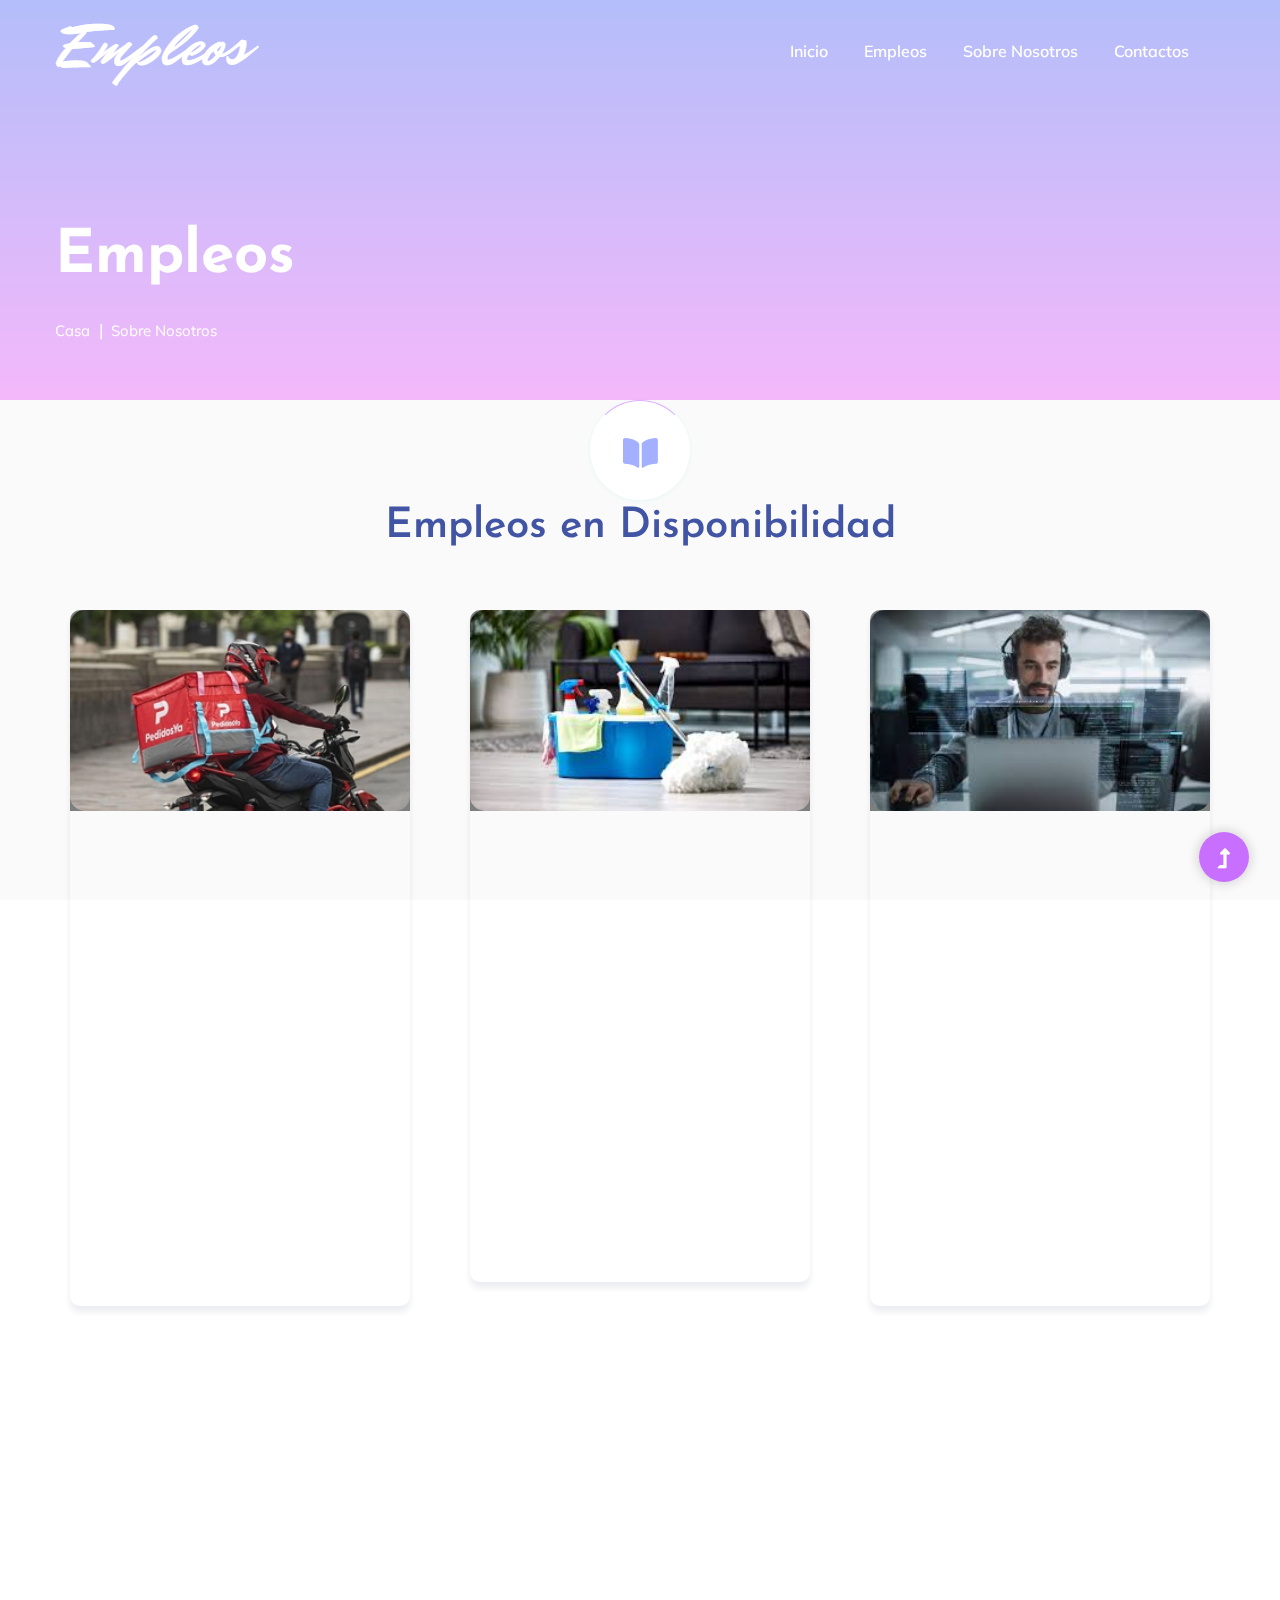
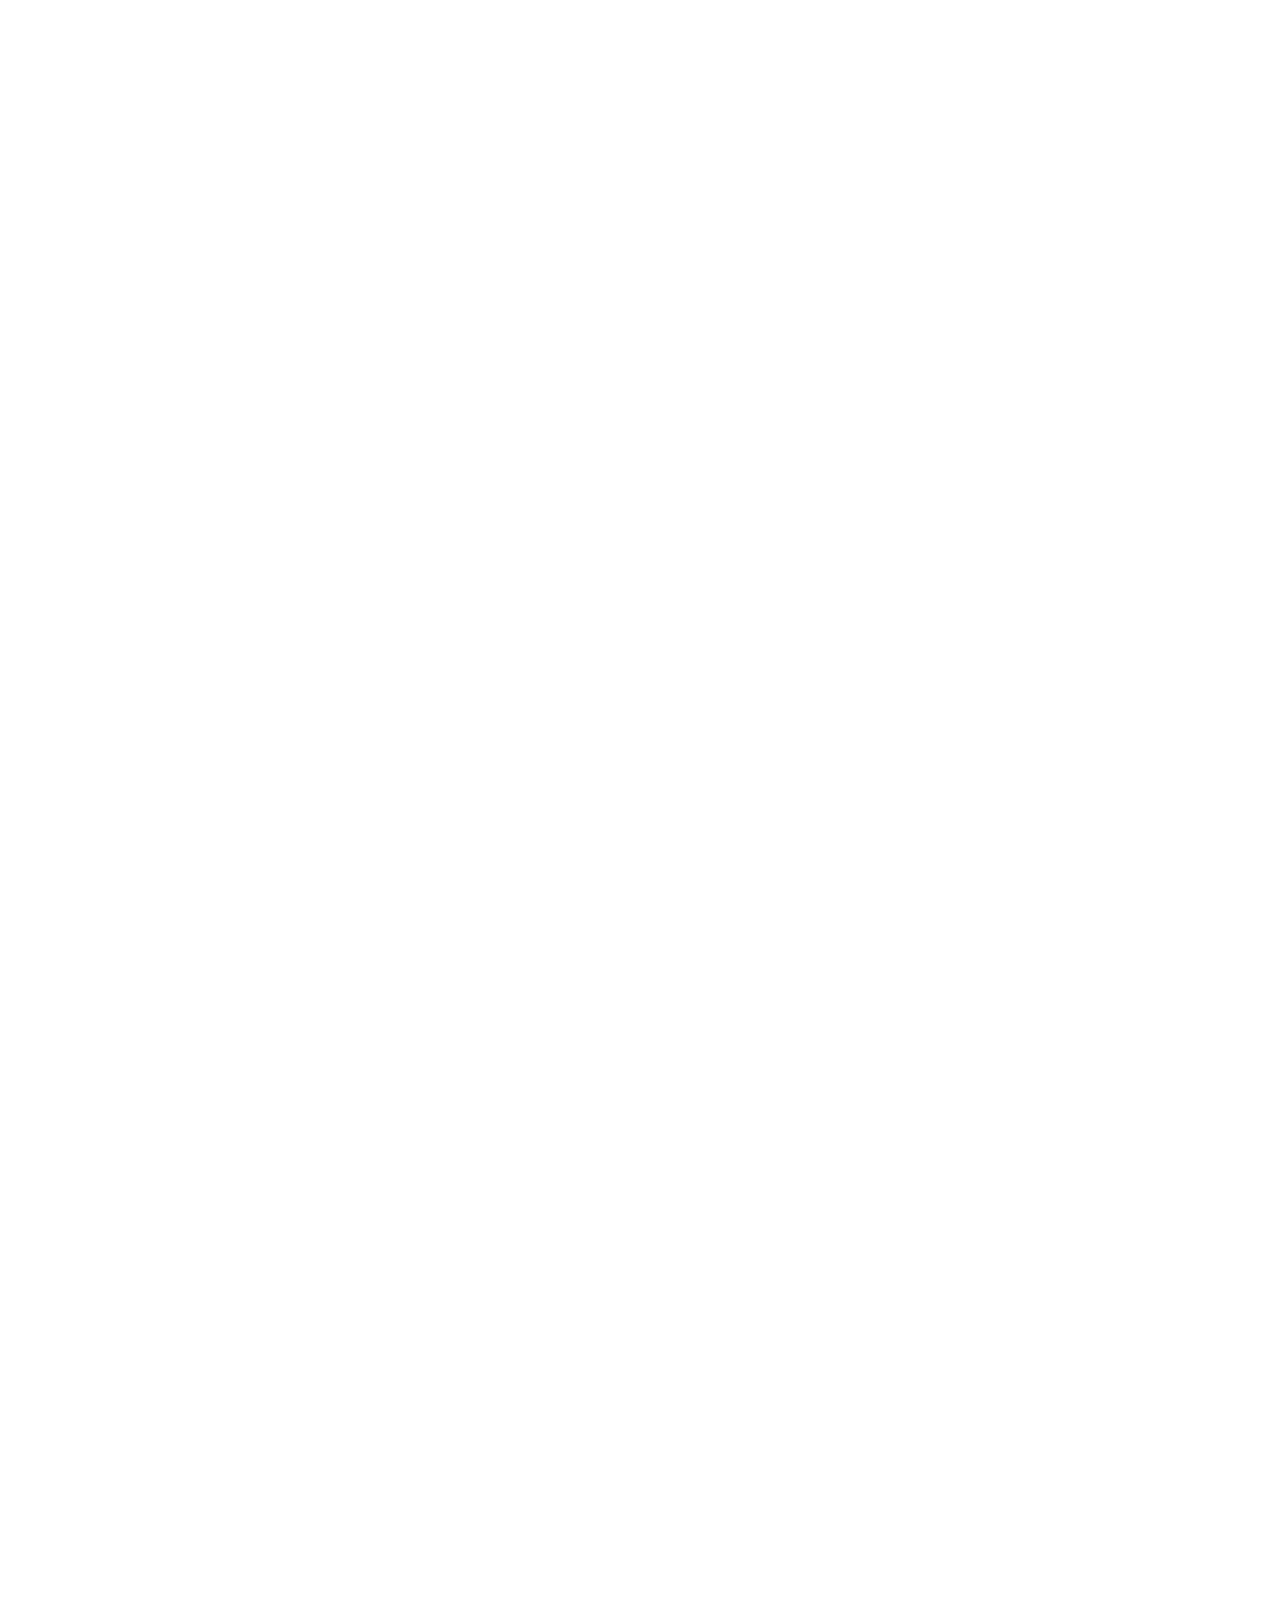
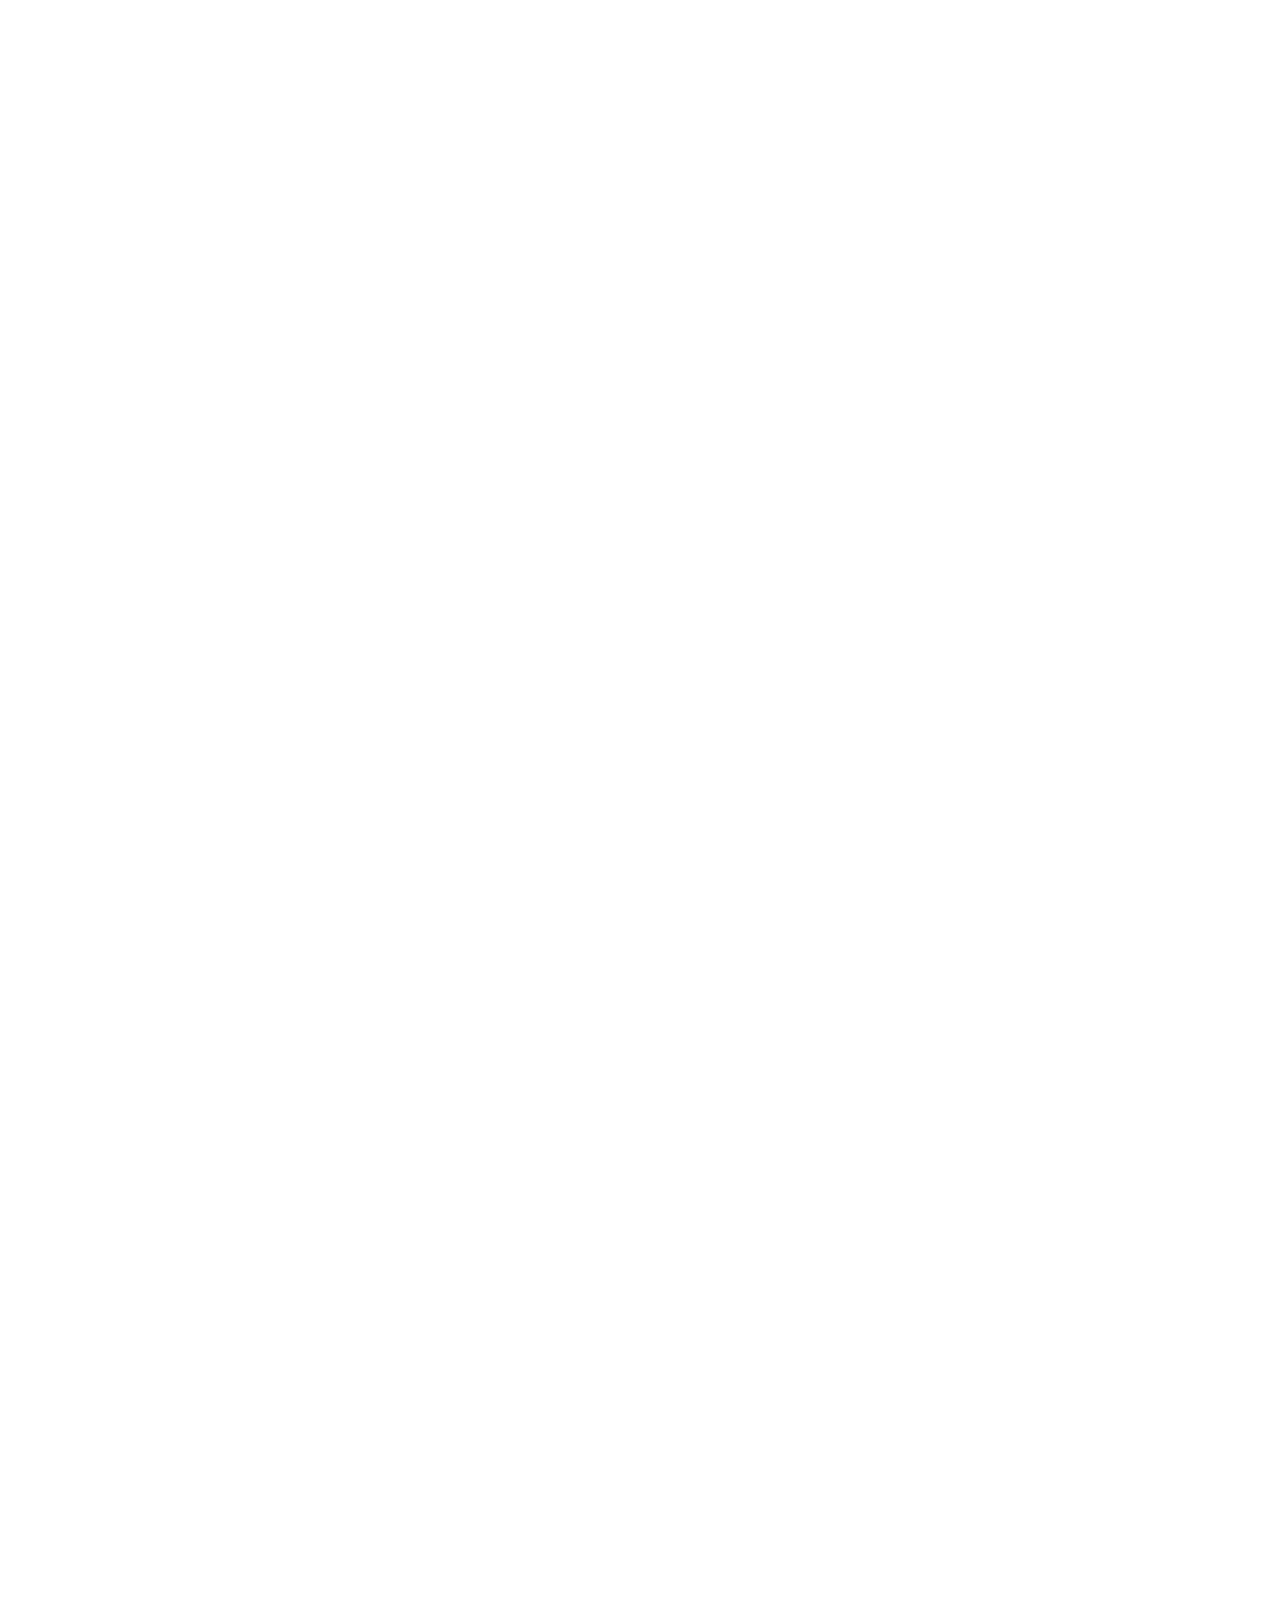
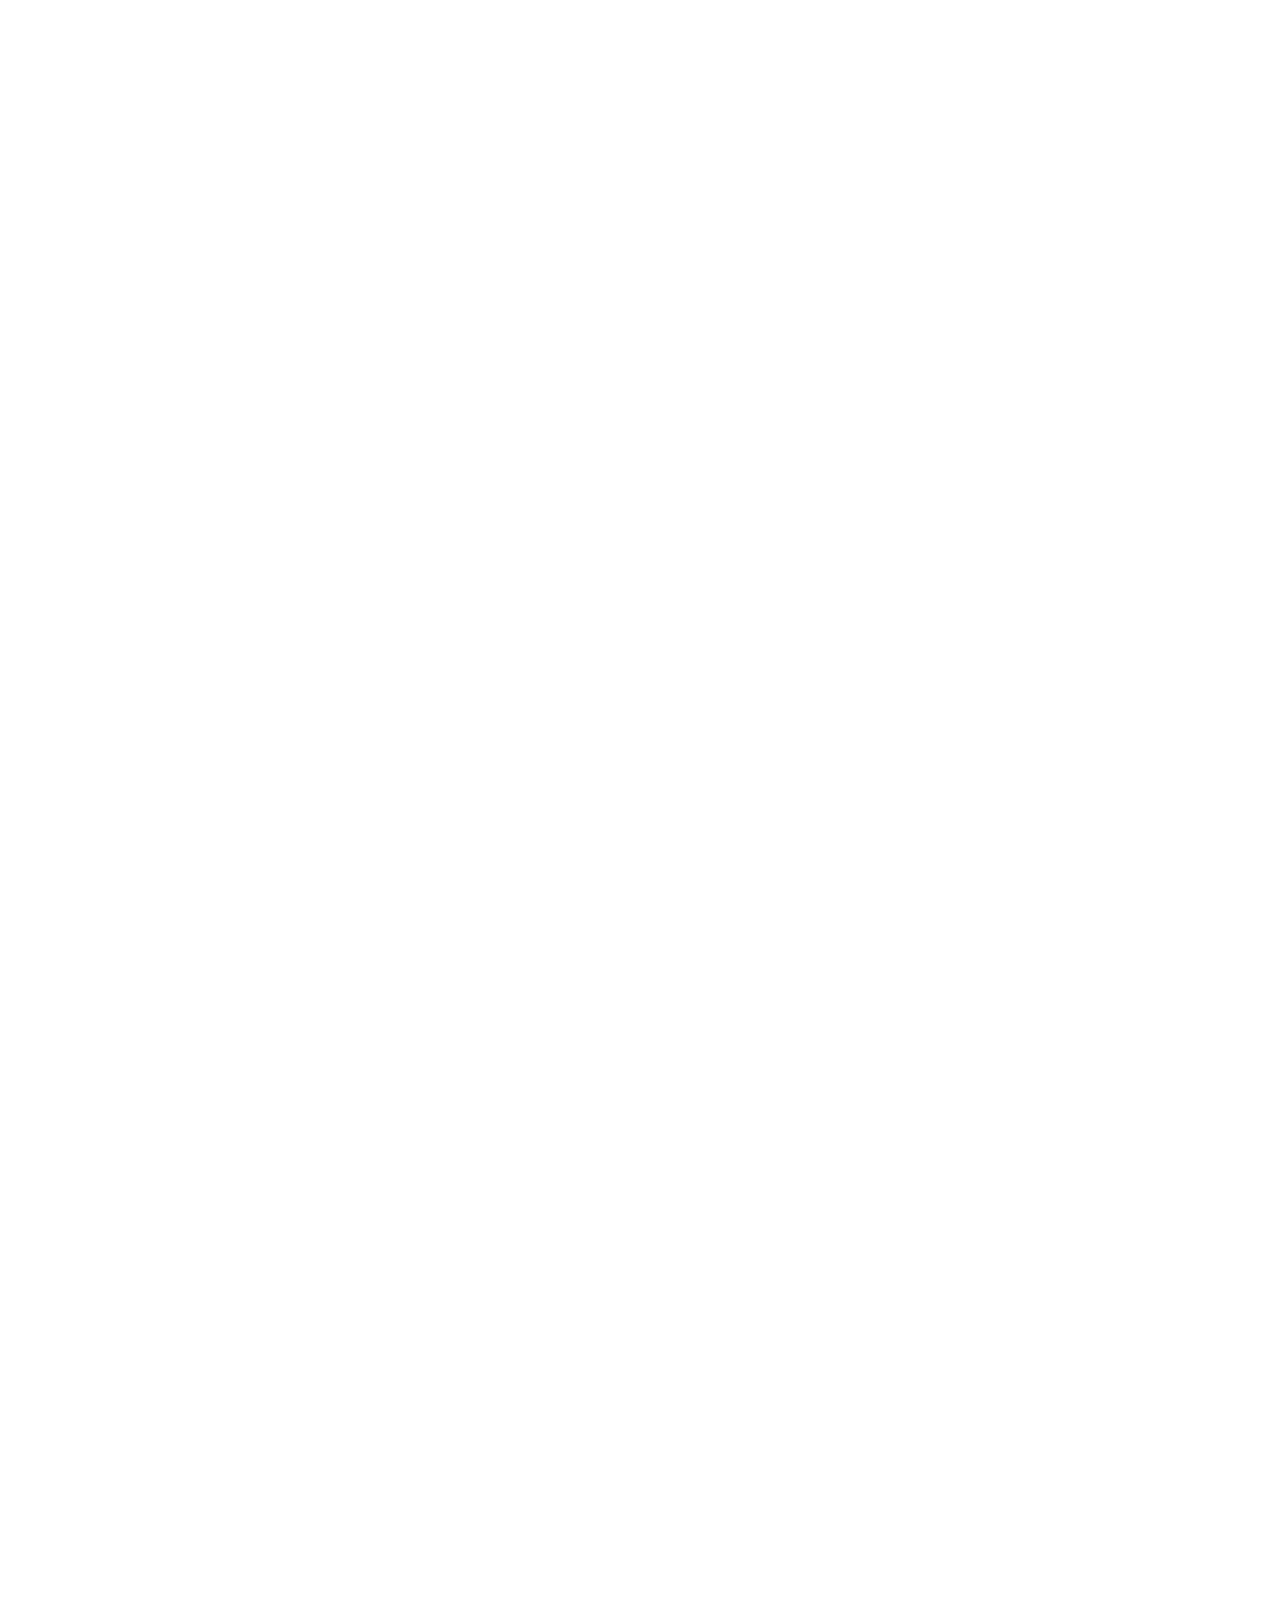
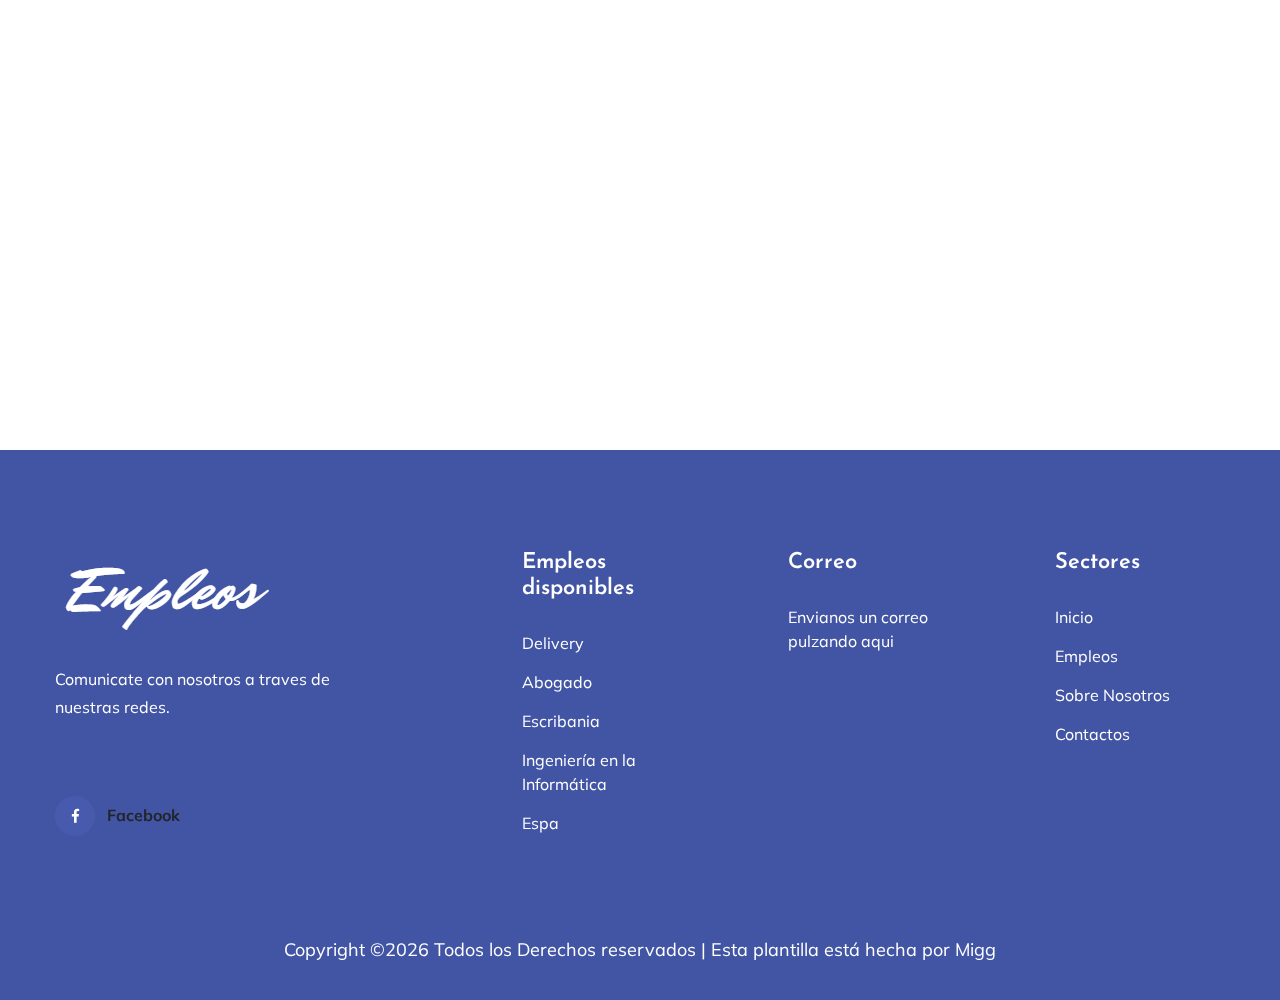
<file: courses1.html>
<!doctype html>
<html class="no-js" lang="zxx">
<head>
    <meta charset="utf-8">
    <meta http-equiv="x-ua-compatible" content="ie=edge">
    <title>Busqueda De Empleo</title>
    <meta name="description" content="">
    <meta name="viewport" content="width=device-width, initial-scale=1">
    <link rel="manifest" href="site.webmanifest">
    <link rel="shortcut icon" type="image/x-icon" href="assets/img/favicon.ico">
<link href="https://unpkg.com/aos@2.3.1/dist/aos.css" rel="stylesheet">

    <!-- CSS here -->
    <link rel="stylesheet" href="assets/css/bootstrap.min.css">
    <link rel="stylesheet" href="assets/css/owl.carousel.min.css">
    <link rel="stylesheet" href="assets/css/slicknav.css">
    <link rel="stylesheet" href="assets/css/flaticon.css">
    <link rel="stylesheet" href="assets/css/progressbar_barfiller.css">
    <link rel="stylesheet" href="assets/css/gijgo.css">
    <link rel="stylesheet" href="assets/css/animate.min.css">
    <link rel="stylesheet" href="assets/css/animated-headline.css">
    <link rel="stylesheet" href="assets/css/magnific-popup.css">
    <link rel="stylesheet" href="assets/css/fontawesome-all.min.css">
    <link rel="stylesheet" href="assets/css/themify-icons.css">
    <link rel="stylesheet" href="assets/css/slick.css">
    <link rel="stylesheet" href="assets/css/nice-select.css">
    <link rel="stylesheet" href="assets/css/style.css">
</head>

<body>
    <!-- ? Preloader Start -->
    <div id="preloader-active">
        <div class="preloader d-flex align-items-center justify-content-center">
            <div class="preloader-inner position-relative">
                <div class="preloader-circle"></div>
                <div class="preloader-img pere-text">
                    <img src="assets/img/logo/loder.png" alt="">
                </div>
            </div>
        </div>
    </div>
    <!-- Preloader Start -->
    <!-- Header Start -->
    <div class="header-area header-transparent">
        <div class="main-header ">
            <div class="header-bottom  header-sticky">
                <div class="container-fluid">
                    <div class="row align-items-center">
                        <!-- Logo -->
                        <div class="col-xl-2 col-lg-2">
                            <div class="logo">
                                <a href="index1.html"><img src="assets/img/logo/logop.png" alt=""></a>
                            </div>
                        </div>
                        <div class="col-xl-10 col-lg-10">
                            <div class="menu-wrapper d-flex align-items-center justify-content-end">
                                <!-- Main-menu -->
                                <div class="main-menu d-none d-lg-block">
                                    <nav>
                                        <ul id="navigation">                                                                                          
                                            <li class="active" ><a href="index1.html">Inicio</a></li>
                                            <li><a href="courses1.html">Empleos</a></li>
                                            <li><a href="about1.html">Sobre Nosotros</a></li>
                                            </li>
                                            <li><a href="contact1.html">Contactos</a></li>
                                            <!-- Button -->
                                            
                                        </ul>
                                    </nav>
                                </div>
                            </div>
                        </div> 
                        <!-- Mobile Menu -->
                        <div class="col-12">
                            <div class="mobile_menu d-block d-lg-none"></div>
                        </div>
                    </div>
                </div>
            </div>
        </div>
    </div>
    <!-- Header End -->
    <main>
        <!--? slider Area Start-->
        <section class="slider-area slider-area2">
            <div class="slider-active">
                <!-- Single Slider -->
                <div class="single-slider slider-height2">
                    <div class="container">
                        <div class="row">
                            <div class="col-xl-8 col-lg-11 col-md-12">
                                <div class="hero__caption hero__caption2">
                                    <h1 data-animation="bounceIn" data-delay="0.2s">Empleos</h1>
                                    <!-- breadcrumb Start-->
                                    <nav aria-label="breadcrumb">
                                        <ol class="breadcrumb">
                                            <li class="breadcrumb-item"><a href="index1.html">Casa</a></li>
                                            <li class="breadcrumb-item"><a href="about1.html">Sobre Nosotros</a></li> 
                                        </ol>
                                    </nav>
                                    <!-- breadcrumb End -->
                                </div>
                            </div>
                        </div>
                    </div>          
                </div>
            </div>
        </section>
        <!-- Courses area start -->
        <div class="courses-area section-padding40 fix">
            <div class="container">
                <div class="row justify-content-center">
                    <div class="col-xl-7 col-lg-8">
                        <div class="section-tittle text-center mb-55">
                            <h2 >Empleos en Disponibilidad</h2>
                        </div>
                    </div>
                </div>
                <style>
                .imgR2 {
                    width: 340px;
                    height: 201px;
                    border-radius: 15px;
                    overflow: hidden;
                  }


                </style>
                <div class="row"data-aos="fade-right">
                    <div class="col-lg-4"data-aos="fade-right">
                        <div class="properties properties2 mb-30">
                            <div class="properties__card">
                                <div class="properties__img overlay1">
                                    <div class="imgR2">
                        <a href="https://soydelivery.com.py/"><img src="img/delivery.jpg" ></a>
                                </div>
                            </div>
                              <div class="properties__caption"data-aos="fade-right">
                                <p>delivery</p>
                                <h3>Se un esperto entregando recursos</h3>
                                <p>Vuelvete un experto llevando productos a domicilios, si tienes conocimientos de las calles puedes lograr ser el mas rapido en tu labor
                                <br><br><br><br>
                               </p>
                                <div class="properties__footer d-flex justify-content-between align-items-center">
                                    <div class="restaurant-name">
                                        <div class="rating">
                                            <i class=""></i>
                                            <i class=""></i>
                                            <i class=""></i>
                                            <i class=""></i>
                                            <i class=""></i>
                                        </div>
                                        <p><span></span> </p>
                                    </div>
                                    <div class="price"data-aos="fade-left">
                                        <span>Salario $500.000</span>
                                    </div>
                                </div>
                                <a href="https://soydelivery.com.py/" class="border-btn border-btn2"data-aos="fade-up">Inicia aqui</a>
                            </div>
                        </div>
                    </div>
                    </div>
                        <div class="col-lg-4"data-aos="fade-right">
                        <div class="properties properties2 mb-30">
                            <div class="properties__card">
                            <div class="properties__img overlay1">
                                    <div class="imgR2">
                                <a href="https://cr.jooble.org/trabajo-ama-casa"><img src="img/limpiesa.jpeg" ></a>
                                </div>
                            </div>
                              <div class="properties__caption"data-aos="fade-right">
                                <p>Ama/o de casa</p>
                                <h3>Empleo a domicilios</h3>
                                <p>Estamos buscando amas/os de casa experimentadas y confiables para brindar servicios de limpieza y mantenimiento del hogar en la ciudad de Gral Bruguez, Encarnación, Departamento de Itapúa, Paraguay. <br><br>
                                </p>
                                <div class="properties__footer d-flex justify-content-between align-items-center">
                                    <div class="restaurant-name">
                                        <div class="rating">
                                            <i class=""></i>
                                            <i class=""></i>
                                            <i class=""></i>
                                            <i class=""></i>
                                            <i class=""></i>
                                        </div>
                                        <p><span></span> </p>
                                    </div>
                                    <div class="price"data-aos="fade-left">
                                        <span>Salario $100.000</span>
                                    </div>
                                </div>
                                <a href="https://cr.jooble.org/trabajo-ama-casa" class="border-btn border-btn2"data-aos="fade-up">Inicia aqui</a>
                            </div>
                        </div>
                    </div>
                </div>
                    <div class="col-lg-4"data-aos="fade-right">
                        <div class="properties properties2 mb-30">
                            <div class="properties__card">
                                <div class="properties__img overlay1">
                                    <div class="imgR2">
                                <a href="https://py.linkedin.com/jobs/ingeniero-de-software-empleos?position=1&pageNum=0"><img src="img/Ingeniería en Informática.jpeg" ></a>
                                </div>
                            </div>
                              <div class="properties__caption"data-aos="fade-right">
                                <p> Ingeniería en Informática</p>
                                <h3>El software es un gran arte, siempre puede ser mejorado.</h3>
                                    <p>
                                    Estamos buscando un Ingeniero en Informática altamente calificado para unirse a nuestro equipo en Gral Bruguez, Encarnación, Departamento de Itapúa, Paraguay.<br><br><br>
                                </p>
                                <div class="properties__footer d-flex justify-content-between align-items-center">
                                    <div class="restaurant-name">
                                        <div class="rating">
                                            <i class=""></i>
                                            <i class=""></i>
                                            <i class=""></i>
                                            <i class=""></i>
                                            <i class=""></i>
                                        </div>
                                        <p><span></span> </p>
                                    </div>
                                    <div class="price"data-aos="fade-left">
                                        <span>Salario $800.000</span>
                                    </div>
                                </div>
                                <a href="https://py.linkedin.com/jobs/ingeniero-de-software-empleos?position=1&pageNum=0" class="border-btn border-btn2"data-aos="fade-up">Inicia aqui</a>
                            </div>

                        </div>
                    </div>
                </div>
                    <div class="col-lg-4"data-aos="fade-right">
                        <div class="properties properties2 mb-30">
                            <div class="properties__card">
                            <div class="properties__img overlay1">
                                    <div class="imgR2">
                                <a href="https://acciontrabajo.com.py/empleos-de-psicologo"><img src="img/psicologia.jpeg" ></a>
                                </div>
                            </div>
                              <div class="properties__caption"data-aos="fade-right">
                                <p>Psicólogia</p>
                                <h3>La vida comienza con un cuaderno en blanco, tú eliges el dibujo.</h3>
                                <p>¡Buscamos talentosos psicólogos para unirse a nuestro equipo! Si tienes la pasión y las habilidades necesarias para brindar un apoyo excepcional a nuestros clientes, ¡esta es tu oportunidad!<br><br>


                                </p>
                                <div class="properties__footer d-flex justify-content-between align-items-center">
                                    <div class="restaurant-name">
                                        <div class="rating">
                                            <i class=""></i>
                                            <i class=""></i>
                                            <i class=""></i>
                                            <i class=""></i>
                                            <i class=""></i>
                                        </div>
                                        <p><span></span> </p>
                                    </div>
                                    <div class="price"data-aos="fade-left">
                                        <span>Salario $110.000</span>
                                    </div>
                                </div>
                                <a href="https://acciontrabajo.com.py/empleos-de-psicologo" class="border-btn border-btn2"data-aos="fade-up">Inicia aqui</a>
                            </div>
                        </div>
                    </div>
                </div>
                    <div class="col-lg-4"data-aos="fade-right">
                        <div class="properties properties2 mb-30">
                            <div class="properties__card">
                            <div class="properties__img overlay1">
                                    <div class="imgR2">
                              <a href="https://py.linkedin.com/jobs/electricista-empleos?position=1&pageNum=0"><img src="img/electricista.jpg" ></a>
                                </div>
                                </div>
                              <div class="properties__caption"data-aos="fade-right">
                                <p>Electricista.</p>
                                <h3>Hacemos que las cosas brillen </h3>
                                <p>¡Necesitamos tus habilidades como electricista para nuestro equipo! Estamos buscando a alguien con experiencia en instalaciones eléctricas residenciales y comerciales, capaz de realizar reparaciones y solución de problemas eléctricos.
                                <br><br>
                               </p>
                                <div class="properties__footer d-flex justify-content-between align-items-center">
                                    <div class="restaurant-name">
                                        <div class="rating">
                                            <i class=""></i>
                                            <i class=""></i>
                                            <i class=""></i>
                                            <i class=""></i>
                                            <i class=""></i>
                                        </div>
                                        <p><span></span> </p>
                                    </div>
                                    <div class="price"data-aos="fade-left">
                                        <span>Salario $150.000</span>
                                    </div>
                                </div>
                                <a href="https://py.linkedin.com/jobs/electricista-empleos?position=1&pageNum=0" class="border-btn border-btn2"data-aos="fade-up">Inicia aqui</a>
                            </div>
                        </div>
                    </div>
                    </div>
                    <div class="col-lg-4"data-aos="fade-right">
                        <div class="properties properties2 mb-30">
                            <div class="properties__card">
                            <div class="properties__img overlay1">
                                    <div class="imgR2">
                        <a href="https://py.linkedin.com/jobs/guardia-de-seguridad-empleos?currentJobId=3718381759&position=2&pageNum=0"><img src="img/guardia.jpg" ></a>
                                </div>
                            </div>
                              <div class="properties__caption"data-aos="fade-right">
                                <p>Guardia de seguridad</p>
                                <h3>La seguridad no es un accidente.</h3>
                                <p>Estamos en búsqueda de un guardia de seguridad comprometido y confiable para unirse a nuestro equipo. Deberas de poseer habilidades sólidas en vigilancia y respuesta efectiva a situaciones de emergencia.
                                <br><br>
                               </p>
                                <div class="properties__footer d-flex justify-content-between align-items-center">
                                    <div class="restaurant-name">
                                        <div class="rating">
                                            <i class=""></i>
                                            <i class=""></i>
                                            <i class=""></i>
                                            <i class=""></i>
                                            <i class=""></i>
                                        </div>
                                        <p><span></span> </p>
                                    </div>
                                    <div class="price"data-aos="fade-left">
                                        <span>Salario $500.000</span>
                                    </div>
                                </div>
                                <a href="https://py.linkedin.com/jobs/guardia-de-seguridad-empleos?currentJobId=3718381759&position=2&pageNum=0" class="border-btn border-btn2"data-aos="fade-up">Inicia aqui</a>
                            </div>
                        </div>
                    </div>
                </div>
                  <div class="col-lg-4"data-aos="fade-right">
                        <div class="properties properties2 mb-30">
                            <div class="properties__card">
                            <div class="properties__img overlay1">
                                    <div class="imgR2s">
                                <a href="https://acciontrabajo.com.py/empleos-de-plomero"><img src="img/plomero.jpeg" alt=""></a>
                                </div>
                            </div>
                              <div class="properties__caption"data-aos="fade-right">
                                <p>Plomero o fontanero</p>
                                <h3>En casa de herrero, cuchillo de palo.</h3>
                                <p> Actualmente enfrentamos una fuga de agua en el fregadero de la cocina, baja presión en la ducha del baño principal y un inodoro que no descarga correctamente.  <br><br>
                                </p>
                                <div class="properties__footer d-flex justify-content-between align-items-center">
                                    <div class="restaurant-name">
                                        <div class="rating">
                                            <i class=""></i>
                                            <i class=""></i>
                                            <i class=""></i>
                                            <i class=""></i>
                                            <i class=""></i>
                                        </div>
                                        <p><span></span> </p>
                                    </div>
                                    <div class="price"data-aos="fade-left">
                                        <span>Salario $200.000</span>
                                    </div>
                                </div>
                                <a href="https://acciontrabajo.com.py/empleos-de-plomero" class="border-btn border-btn2"data-aos="fade-up">Inicia aqui</a>
                            </div>
                        </div>
                    </div>
                </div>
                <div class="col-lg-4"data-aos="fade-right">
                        <div class="properties properties2 mb-30">
                            <div class="properties__card">
                            <div class="properties__img overlay1">
                                    <div class="imgR2">
                                <a href="https://es.linkedin.com/jobs/pintor-empleos"><img src="img/pintor.jpg" alt=""></a>
                                </div>
                            </div>
                              <div class="properties__caption"data-aos="fade-right">
                                <p>Pintor</p>
                                <h3>Una pintura es un poema sin palabras.</h3>
                                <p>Estamos en busca de un pintor para un proyecto de renovación en nuestras oficinas. Necesitamos pintar varias áreas, incluyendo la recepción, las salas de reuniones y las oficinas principales. <br><br>
                                </p>
                                <div class="properties__footer d-flex justify-content-between align-items-center">
                                    <div class="restaurant-name">
                                        <div class="rating">
                                            <i class=""></i>
                                            <i class=""></i>
                                            <i class=""></i>
                                            <i class=""></i>
                                            <i class=""></i>
                                        </div>
                                        <p><span></span> </p>
                                    </div>
                                    <div class="price"data-aos="fade-left">
                                        <span>Salario $115.000</span>
                                    </div>
                                </div>
                                <a href="https://es.linkedin.com/jobs/pintor-empleos" class="border-btn border-btn2"data-aos="fade-up">Inicia aqui</a>
                            </div>
                        </div>
                    </div>
                </div>
                <div class="col-lg-4"data-aos="fade-right">
                        <div class="properties properties2 mb-30">
                            <div class="properties__card">
                            <div class="properties__img overlay1">
                                    <div class="imgR2">
                                <a href="https://acciontrabajo.com.py/empleos-de-maquinista"><img src="img/maquinaria.jpeg" alt=""></a>
                                </div>
                            </div>
                              <div class="properties__caption"data-aos="fade-right">
                                <p>Operador de maquinaria pesada</p>
                                <h3>Contruir con maquinaria pesada</h3>
                                <p>En busca de un operador de maquinaria pesada para unos proyectos de construcción en nuestras instalaciones. El candidato ideal debe estar certificado y tener habilidades comprobadas en el manejo de excavadoras. <br><br>
                                </p>
                                <div class="properties__footer d-flex justify-content-between align-items-center">
                                    <div class="restaurant-name">
                                        <div class="rating">
                                            <i class=""></i>
                                            <i class=""></i>
                                            <i class=""></i>
                                            <i class=""></i>
                                            <i class=""></i>
                                        </div>
                                        <p><span></span> </p>
                                    </div>
                                    <div class="price"data-aos="fade-left">
                                        <span>Salario $1.700.000</span>
                                    </div>
                                </div>
                                <a href="https://acciontrabajo.com.py/empleos-de-maquinista" class="border-btn border-btn2"data-aos="fade-up">Inicia aqui</a>
                            </div>
                        </div>
                    </div>
                </div>
                <div class="col-lg-4"data-aos="fade-right">
                        <div class="properties properties2 mb-30">
                            <div class="properties__card">
                            <div class="properties__img overlay1">
                                    <div class="imgR2">
                                <a href="https://py.linkedin.com/jobs/recepcionista-de-hotel-empleos"><img src="img/hotel.jpeg"></a>
                                </div>
                            </div>
                              <div class="properties__caption"data-aos="fade-right">
                                <p>Recepcionista de hotel</p>
                                <h3>Estando al servicio siempre</h3>
                                <p>Estamos en la búsqueda de un recepcionista cordial para unirse a nuestro equipo en el hotel Acaray. El candidato debe poseer habilidades comunicativas, ser capaz de gestionar múltiples tareas simultáneamente y brindar un servicio al cliente de primera calidad. <br><br>
                                </p>
                                <div class="properties__footer d-flex justify-content-between align-items-center">
                                    <div class="restaurant-name">
                                        <div class="rating">
                                            <i class=""></i>
                                            <i class=""></i>
                                            <i class=""></i>
                                            <i class=""></i>
                                            <i class=""></i>
                                        </div>
                                        <p><span></span> </p>
                                    </div>
                                    <div class="price"data-aos="fade-left">
                                        <span>Salario $1.400.000</span>
                                    </div>
                                </div>
                                <a href="https://py.linkedin.com/jobs/recepcionista-de-hotel-empleos" class="border-btn border-btn2"data-aos="fade-up">Inicia aqui</a>
                            </div>
                        </div>
                    </div>
                </div>
                <div class="col-lg-4"data-aos="fade-right">
                        <div class="properties properties2 mb-30">
                            <div class="properties__card">
                            <div class="properties__img overlay1">
                                    <div class="imgR2">
                                <a href="https://py.linkedin.com/jobs/camarero-empleos"><img src="img/mesero.jpeg" alt=""></a>
                                </div>
                            </div>
                              <div class="properties__caption"data-aos="fade-right">
                                <p>Mesero</p>
                                <h3>Pendinte a todos</h3>
                                <p>Estamos buscando un mesero entusiasta y dedicado para unirse a nuestro equipo en el hotel Acaray. El candidato ideal debe tener excelentes habilidades de comunicación, ser amable y atento, tener la capacidad de trabajar de manera efectiva en un entorno dinámico. <br><br>
                                </p>
                                <div class="properties__footer d-flex justify-content-between align-items-center">
                                    <div class="restaurant-name">
                                        <div class="rating">
                                            <i class=""></i>
                                            <i class=""></i>
                                            <i class=""></i>
                                            <i class=""></i>
                                            <i class=""></i>
                                        </div>
                                        <p><span></span> </p>
                                    </div>
                                    <div class="price"data-aos="fade-left">
                                        <span>Salario $550.000</span>
                                    </div>
                                </div>
                                <a href="https://py.linkedin.com/jobs/camarero-empleos" class="border-btn border-btn2"data-aos="fade-up">Inicia aqui</a>
                            </div>
                        </div>
                    </div>
                </div>
                <div class="col-lg-4"data-aos="fade-right">
                        <div class="properties properties2 mb-30">
                            <div class="properties__card">
                            <div class="properties__img overlay1">
                                    <div class="imgR2">
                                <a href="https://py.linkedin.com/jobs/chef-empleos"><img src="img/chef.jpeg"></a>
                                </div>
                            </div>
                              <div class="properties__caption"data-aos="fade-right">
                                <p>Cocinero</p>
                                <h3>Rica comida </h3>
                                <p>Estamos en la búsqueda de un cocinero apasionado y creativo para unirse a nuestro equipo en [Nombre del Restaurante/Hotel]. El candidato ideal debe tener experiencia en la preparación de platos deliciosos, ser capaz de trabajar en un entorno acelerado. <br><br>
                                </p>
                                <div class="properties__footer d-flex justify-content-between align-items-center">
                                    <div class="restaurant-name">
                                        <div class="rating">
                                            <i class=""></i>
                                            <i class=""></i>
                                            <i class=""></i>
                                            <i class=""></i>
                                            <i class=""></i>
                                        </div>
                                        <p><span></span> </p>
                                    </div>
                                    <div class="price"data-aos="fade-left">
                                        <span>Salario $2.000.000</span>
                                    </div>
                                </div>
                                <a href="https://py.linkedin.com/jobs/chef-empleos" class="border-btn border-btn2"data-aos="fade-up">Inicia aqui</a>
                            </div>
                        </div>
                    </div>
                </div>
                <div class="col-lg-4"data-aos="fade-right">
                        <div class="properties properties2 mb-30">
                            <div class="properties__card">
                            <div class="properties__img overlay1">
                                    <div class="imgR2">
                                <a href="https://py.linkedin.com/jobs/peluquero-empleos?trk=jobs_jserp_crossLink_click"><img src="img/barbero.jpeg" ></a>
                                </div>
                            </div>
                              <div class="properties__caption"data-aos="fade-right">
                                <p>barbero/a</p>
                                <h3>A cortar pelitos</h3>
                                <p>Estamos emocionados de buscar un talentoso barbero para unirse a nuestro equipo en "andresito". Estamos buscando a alguien con habilidades excepcionales en cortes de cabello, afeitado y cuidado de la barba, así como un enfoque en la satisfacción del cliente.<br><br>
                                </p>
                                <div class="properties__footer d-flex justify-content-between align-items-center">
                                    <div class="restaurant-name">
                                        <div class="rating">
                                            <i class=""></i>
                                            <i class=""></i>
                                            <i class=""></i>
                                            <i class=""></i>
                                            <i class=""></i>
                                        </div>
                                        <p><span></span> </p>
                                    </div>
                                    <div class="price"data-aos="fade-left">
                                        <span>Salario $50,000</span>
                                    </div>
                                </div>
                                <a href="https://py.linkedin.com/jobs/peluquero-empleos?trk=jobs_jserp_crossLink_click" class="border-btn border-btn2"data-aos="fade-up">Inicia aqui</a>
                            </div>
                        </div>
                    </div>
                </div>
                <div class="col-lg-4"data-aos="fade-right">
                        <div class="properties properties2 mb-30">
                            <div class="properties__card">
                            <div class="properties__img overlay1">
                                    <div class="imgR2">
                                <a href="https://py.linkedin.com/jobs/m%C3%A9dico-empleos"><img src="img/medico.jpeg" alt=""></a>
                                </div>
                            </div>
                            <div class="properties__caption"data-aos="fade-right">
                                <p>Médico/a Cirujano/a  </p>
                                <h3>La salud es importamte</h3>
                                <p>Estamos buscando un médico dedicado y apasionado para unirse a nuestro equipo en una Institución Médica. El candidato ideal debe ser altamente competente, compasivo y comprometido con brindar atención médica excepcional a nuestros pacientes.  <br><br>
                                </p>
                                <div class="properties__footer d-flex justify-content-between align-items-center">
                                    <div class="restaurant-name">
                                        <div class="rating">
                                            <i class=""></i>
                                            <i class=""></i>
                                            <i class=""></i>
                                            <i class=""></i>
                                            <i class=""></i>
                                        </div>
                                        <p><span></span> </p>
                                    </div>
                                    <div class="price"data-aos="fade-left">
                                        <span>Salario $5.000.000</span>
                                    </div>
                                </div>
                                <a href="https://py.linkedin.com/jobs/m%C3%A9dico-empleos" class="border-btn border-btn2"data-aos="fade-up">Inicia aqui</a>
                            </div>
                        </div>
                    </div>
                </div>
                <div class="col-lg-4"data-aos="fade-right">
                        <div class="properties properties2 mb-30">
                            <div class="properties__card">
                            <div class="properties__img overlay1">
                                    <div class="imgR2">
                                <a href="https://ar.linkedin.com/jobs/bi%C3%B3logo-empleos"><img src="img/biologo.jpeg" ></a>
                                </div>
                            </div>
                              <div class="properties__caption"data-aos="fade-right">
                                <p>biólogo/a    </p>
                                <h3>No es el más fuerte de las especies el que sobrevive</h3>
                                <p>Estamos emocionados de buscar un biólogo apasionado y comprometido para unirse a nuestro equipo en una Institución/Empresa. El candidato ideal debe tener sólidos conocimientos en biología. <br><br>
                                </p>
                                <div class="properties__footer d-flex justify-content-between align-items-center">
                                    <div class="restaurant-name">
                                        <div class="rating">
                                            <i class=""></i>
                                            <i class=""></i>
                                            <i class=""></i>
                                            <i class=""></i>
                                            <i class=""></i>
                                        </div>
                                        <p><span></span> </p>
                                    </div>
                                    <div class="price"data-aos="fade-left">
                                        <span>Salario $1.200.000</span>
                                    </div>
                                </div>
                                <a href="https://ar.linkedin.com/jobs/bi%C3%B3logo-empleos" class="border-btn border-btn2"data-aos="fade-up">Inicia aqui</a>
                            </div>
                        </div>
                    </div>
                </div>
                <div class="col-lg-4"data-aos="fade-right">
                        <div class="properties properties2 mb-30">
                            <div class="properties__card">
                            <div class="properties__img overlay1">
                                    <div class="imgR2">
                                <a href="https://py.linkedin.com/jobs/profesor-de-arte-empleos"><img src="img/profe.jpeg" alt=""></a>
                                </div>
                            </div>
                              <div class="properties__caption"data-aos="fade-right">
                                <p>profesor/a </p>
                                <h3>La enseñansa es importante  </h3>
                                <p>Estamos en busca de un profesor dinámico y comprometido para unirse a nuestro equipo en la Institución Educativa. El candidato ideal debe poseer una sólida formación en su campo de estudio, habilidades pedagógicas excepcionales y la capacidad de inspirar a los estudiantes.  <br><br>
                                </p>
                                <div class="properties__footer d-flex justify-content-between align-items-center">
                                    <div class="restaurant-name">
                                        <div class="rating">
                                            <i class=""></i>
                                            <i class=""></i>
                                            <i class=""></i>
                                            <i class=""></i>
                                            <i class=""></i>
                                        </div>
                                        <p><span></span> </p>
                                    </div>
                                    <div class="price"data-aos="fade-left">
                                        <span>Salario $3.000.000</span>
                                    </div>
                                </div>
                                <a href="https://py.linkedin.com/jobs/profesor-de-arte-empleos" class="border-btn border-btn2"data-aos="fade-up">Inicia aqui</a>
                            </div>
                        </div>
                    </div>
                </div>
                <div class="col-lg-4"data-aos="fade-right">
                        <div class="properties properties2 mb-30">
                            <div class="properties__card">
                            <div class="properties__img overlay1">
                                    <div class="imgR2">
                                <a href="https://acciontrabajo.com.py/empleos-de-veterinaria"><img src="img/veterinario.jpeg" alt=""></a>
                                </div>
                            </div>
                              <div class="properties__caption"data-aos="fade-right">
                                <p>veterinario/a </p>
                                <h3>A los animales debemos cuidarlos</h3>
                                <p>Estamos emocionados de buscar un veterinario apasionado y comprometido para unirse a nuestro equipo en la Clínica Veterinaria. El candidato ideal debe tener experiencia en medicina veterinaria, habilidades en cirugía de animales pequeños y grandes.  <br><br>
                                </p>
                                <div class="properties__footer d-flex justify-content-between align-items-center">
                                    <div class="restaurant-name">
                                        <div class="rating">
                                            <i class=""></i>
                                            <i class=""></i>
                                            <i class=""></i>
                                            <i class=""></i>
                                            <i class=""></i>
                                        </div>
                                        <p><span></span> </p>
                                    </div>
                                    <div class="price"data-aos="fade-left">
                                        <span>Salario $900.000</span>
                                    </div>
                                </div>
                                <a href="https://acciontrabajo.com.py/empleos-de-veterinaria" class="border-btn border-btn2"data-aos="fade-up">Inicia aqui</a>
                            </div>
                        </div>
                    </div>
                </div>
                <div class="col-lg-4"data-aos="fade-right">
                        <div class="properties properties2 mb-30">
                            <div class="properties__card">
                            <div class="properties__img overlay1">
                                    <div class="imgR2s">
                                <a href="https://es.jooble.org/trabajo-sastre"><img src="img/satrero.jpeg" alt=""></a>
                                </div>
                            </div>
                              <div class="properties__caption"data-aos="fade-right">
                                <p>Sastre</p>
                                <h3> El sastre confeccionó un traje a medida que realzaba la elegancia y distinción de su cliente. </h3>
                                <p>Estamos buscando un sastre talentoso y apasionado para unirse a nuestro equipo en el Taller de Sastrería. El candidato debe tener habilidades excepcionales en corte, así como un ojo para el detalle. 
                                <br>
                                <br>
                                </p>
                                <div class="properties__footer d-flex justify-content-between align-items-center">
                                    <div class="restaurant-name">
                                        <div class="rating">
                                            <i class=""></i>
                                            <i class=""></i>
                                            <i class=""></i>
                                            <i class=""></i>
                                            <i class=""></i>
                                        </div>
                                        <p><span></span> </p>
                                    </div>
                                    <div class="price"data-aos="fade-left">
                                        <span>Salario $1.000.000</span>
                                    </div>
                                </div>
                                <a href="https://es.jooble.org/trabajo-sastre" class="border-btn border-btn2"data-aos="fade-up">Inicia aqui</a>
                            </div>
                        </div>
                    </div>
                </div>
                </div><br><br>

                
        <!-- Courses area End -->
        <!--? top subjects Area Start -->
        <style> 
            .imgRR {
      width: 360px;
      height: 151px;
      border-radius: 15px;
      overflow: hidden;
    }
   </style>
        <div class="topic-area section-padding40">
            <div class="container">
                <div class="row justify-content-center">
                    <div class="col-xl-7 col-lg-8">
                        <div class="section-tittle text-center mb-55"data-aos="zoom-out">
                            <h2>Explora los empleos principales</h2>
                        </div>
                    </div>
                </div>
                <div class="row"data-aos="zoom-out">
                    <div class="col-lg-3 col-md-4 col-sm-6">
                        <div class="single-topic text-center mb-30">
                            <div class="topic-img">
                                <img class="imgRR" src="img/ingenieroo.jpg" >
                                <div class="topic-content-box">
                                    <div class="topic-content">
                                        <h3><a href="https://py.computrabajo.com/trabajo-de-informatica">Ingeniería en Informática</a></h3>
                                    </div>
                                </div>
                            </div>
                        </div>
                    </div>
                    <div class="col-lg-3 col-md-4 col-sm-6">
                        <div class="single-topic text-center mb-30">
                            <div class="topic-img">
                                <img class="imgRR" src="img/moda.avif" alt="">
                                <div class="topic-content-box">
                                    <div class="topic-content">
                                        <h3><a href="https://py.linkedin.com/jobs/moda-empleos?position=1&pageNum=0">Moda</a></h3>
                                    </div>
                                </div>
                            </div>
                        </div>
                    </div>
                    <div class="col-lg-3 col-md-4 col-sm-6">
                        <div class="single-topic text-center mb-30">
                            <div class="topic-img">
                                <img class="imgRR" src="img/Contadores.jpg" alt="">
                                <div class="topic-content-box">
                                    <div class="topic-content">
                                        <h3><a href="https://py.linkedin.com/jobs/contable-empleos?position=1&pageNum=0">Contadoria </a></h3>
                                    </div>
                                </div>
                            </div>
                        </div>
                    </div>
                    <div class="col-lg-3 col-md-4 col-sm-6">
                        <div class="single-topic text-center mb-30">
                            <div class="topic-img">
                                <img class="imgRR" src="img/asistente.webp" alt="">
                                <div class="topic-content-box">
                                    <div class="topic-content">
                                        <h3><a href="ps://py.linkedin.com/jobs/auxiliar-financiero-empleos?position=1&pageNum=0">Asistente Bancario</a></h3>
                                    </div>
                                </div>
                            </div>
                        </div>
                    </div>
                    <div class="col-lg-3 col-md-4 col-sm-6">
                        <div class="single-topic text-center mb-30">
                            <div class="topic-img">
                                <img class="imgRR" src="img/espa.avif" alt="">
                                <div class="topic-content-box">
                                    <div class="topic-content">
                                        <h3><a href="https://www.espa.com/corp-es/sobre-espa/ofertas-de-trabajo/">Espa</a></h3>
                                    </div>
                                </div>
                            </div>
                        </div>
                    </div>
                    <div class="col-lg-3 col-md-4 col-sm-6">
                        <div class="single-topic text-center mb-30">
                            <div class="topic-img">
                                <img class="imgRR" src="img/abogado.png" alt="">
                                <div class="topic-content-box">
                                    <div class="topic-content">
                                        <h3><a href="https://py.linkedin.com/jobs/legal-empleos?position=1&pageNum=0"> Abogado</a></h3>
                                    </div>
                                </div>
                            </div>
                        </div>
                    </div>
                    <div class="col-lg-3 col-md-4 col-sm-6">
                        <div class="single-topic text-center mb-30">
                            <div class="topic-img">
                                <img class="imgRR" src="img/mecanico.jpg" alt="">
                                <div class="topic-content-box">
                                    <div class="topic-content">
                                        <h3><a href="https://py.linkedin.com/jobs/ingeniero-mec%C3%A1nico-empleos?position=1&pageNum=0">Ingeniería a la Mecanica </a></h3>
                                    </div>
                                </div>
                            </div>
                        </div>
                    </div>
                    <div class="col-lg-3 col-md-4 col-sm-6">
                        <div class="single-topic text-center mb-30">
                            <div class="topic-img">
                                <img class="imgRR" src="img/escribano.webp" alt="">
                                <div class="topic-content-box">
                                    <div class="topic-content">
                                        <h3><a href="https://py.linkedin.com/jobs/responsable-de-protocolo-empleos?position=1&pageNum=0">Escribano</a></h3>
                                    </div>
                                </div>
                            </div>
                        </div>
                    </div>
                </div>
                <br><br><br>
        <!-- top subjects End -->
        <!--? About Area-3 Start -->
        <section class="about-area3 fix">
            <div class="support-wrapper align-items-center">
                <div class="right-content3">
                    <!-- img -->
                    <div class="right-img"data-aos="fade-right">
                        <img src="assets/img/gallery/about3.png" alt="">
                    </div>
                </div>
                <div class="left-content3"data-aos="fade-left">
                    <!-- section tittle -->
                    <div class="section-tittle section-tittle2 mb-20">
                        <div class="front-text">
                            <h2 class="">Resultados de los usuarios en los cursos</h2>
                        </div>
                    </div>
                    <div class="single-features">
                        <div class="features-icon">
                            <img src="assets/img/icon/right-icon.svg" alt="">
                        </div>
                        <div class="features-caption">
                            <p>Técnicas para relacionarse eficazmente con los empleos.</p>
                        </div>
                    </div>
                    <div class="single-features">
                        <div class="features-icon">
                            <img src="assets/img/icon/right-icon.svg" alt="">
                        </div>
                        <div class="features-caption">
                            <p>Únase a millones de personas de todo el mundo aprendiendo juntas.</p>
                        </div>
                    </div>
                    <div class="single-features">
                        <div class="features-icon">
                            <img src="assets/img/icon/right-icon.svg" alt="">
                        </div>
                        <div class="features-caption">
                            <p>Únase a millones de personas de todo el mundo aprendiendo juntas. El aprendizaje en línea es igual de fácil y natural.</p>
                        </div>
                    </div>
                </div>
            </div>
        </section>
        <!-- top subjects End -->  
        <!-- ? services-area -->
        <div class="services-area services-area2 section-padding40">
            <div class="container">
                <div class="row justify-content-sm-center"data-aos="fade-up src=">
                    <div class="col-lg-4 col-md-6 col-sm-8"data-aos="fade-up src=">
                        <div class="single-services mb-30"data-aos="fade-up src=">
                            <div class="features-icon"data-aos="fade-up src=">
                                <img src="assets/img/icon/icon1.svg" data-aos="fade-up src=">
                            </div>
                            <div  class="features-caption"data-aos="fade-up src=">
                                <h3>Más de 60 empleos</h3>
                                <p>Sin importar antecedentes academicos puedes encontras tu empleo aqui</p>
                            </div>
                        </div>
                    </div>
                    <div class="col-lg-4 col-md-6 col-sm-8"data-aos="fade-up src=">
                        <div class="single-services mb-30"data-aos="fade-up src=">
                            <div class="features-icon"data-aos="fade-up src=">
                                <img src="assets/img/icon/icon2.svg" data-aos="fade-up src=">
                            </div>
                           <div class="features-caption"data-aos="fade-up src=">
                                <h3>Vuelvete un experto en tu labor</h3>
                                <p>Te ayudamos a que adquieras conocimientos en tu labor para alcanzar tus metas</p>
                            </div>
                        </div>
                    </div>
                    <div class="col-lg-4 col-md-6 col-sm-8"data-aos="fade-up src=">
                        <div class="single-services mb-30"data-aos="fade-up src=">
                            <div class="features-icon"data-aos="fade-up src=">
                                <img src="assets/img/icon/icon3.svg" data-aos="fade-up src=">
                            </div>
                            <div class="features-caption"data-aos="fade-up src=">
                                <h3>Empleos disponible a tu disponibilidad </h3>
                                <p>Elije el empleo de acuerdo a la horas que puedas trabajar</p>
                            </div>
                        </div>
                    </div>
                </div>
            </div>
        </div>
    </main>
    <footer>
        <div class="footer-wrappper footer-bg">
           <!-- Footer Start-->
                   <div class="footer-area footer-padding">
            <div class="container">
                <div class="row justify-content-between">
                    <div class="col-xl-4 col-lg-5 col-md-4 col-sm-6">
                        <div class="single-footer-caption mb-50">
                            <div class="single-footer-caption mb-30">
                                <!-- logo -->
                                <div class="footer-logo mb-25">
                                    <a href="index.html"><img src="assets/img/logo/logop.png" alt=""></a>
                                </div>
                                <div class="footer-tittle">
                                    <div class="footer-pera">
                                        <p>Comunicate con nosotros a traves de nuestras redes.<br>
                                    </p>

                                    </div>
                                </div>
                                <br>
                                <!-- social -->
                                <div class="footer-social">
                                    
                                    <a href="https://www.facebook.com/profile.php?id=100091344990542" ><i class="fab fa-facebook-f"></i></a>
                                    <strong>Facebook</strong>
                                </div>
                            </div>
                        </div>
                    </div>
                    <div class="col-xl-2 col-lg-3 col-md-4 col-sm-5">
                        <div class="single-footer-caption mb-50">
                            <div class="footer-tittle">
                                <h4>Empleos disponibles</h4>
                                <ul>
                                    <li><a href="https://soydelivery.com.py/">Delivery</a></li>
                                    <li><a href="https://py.linkedin.com/jobs/legal-empleos?position=1&pageNum=0">Abogado</a></li>
                                    <li><a href="https://py.linkedin.com/jobs/responsable-de-protocolo-empleos?position=1&pageNum=0">Escribania</a></li>
                                    <li><a href="https://py.computrabajo.com/trabajo-de-informatica">Ingeniería en la Informática</a></li>
                                    <li><a href="https://www.espa.com/corp-es/sobre-espa/ofertas-de-trabajo/">Espa</a></li>
                                </ul>
                            </div>
                        </div>
                    </div>
                    <div class="col-xl-2 col-lg-4 col-md-4 col-sm-6">
                        <div class="single-footer-caption mb-50">
                            <div class="footer-tittle">
                                <h4>Correo</h4>
                                <ul>
                                    <li><a href="mailto:miguelzamudio682@gmail.com">Envianos un  correo pulzando aqui</a></li>

                                </ul>
                            </div>
                        </div>
                    </div>
                    <div class="col-xl-2 col-lg-3 col-md-4 col-sm-6">
                        <div class="single-footer-caption mb-50">
                            <div class="footer-tittle">
                                 <h4>Sectores</h4>
                                <ul>
                                    <li><a href="index1.html">Inicio</a></li>
                                    <li><a href="courses1.html">Empleos</a></li>
                                    <li><a href="about1.html">Sobre Nosotros</a></li>
                                    <li><a href="contact1.html">Contactos</a></li>
                                    <li><a href="#"></a></li>
                                </ul>
                            </div>
                        </div>
                    </div>
                </div>
            </div>
        </div>
        <!-- footer-bottom area -->
        <div class="footer-bottom-area">
            <div class="container">
                <div class="footer-border">
                    <div class="row d-flex align-items-center">
                        <div class="col-xl-12 ">
                            <div class="footer-copy-right text-center">
                                <p><!-- Link back to Colorlib can't be removed. Template is licensed under CC BY 3.0. -->
                                  Copyright &copy;<script>document.write(new Date().getFullYear());</script> Todos los Derechos reservados | Esta plantilla está hecha por Migg</a>
                                  <!-- Link back to Colorlib can't be removed. Template is licensed under CC BY 3.0. --></p>
                              </div>
                          </div>
                      </div>
                  </div>
              </div>
          </div>
              <!-- Footer End-->
          </div>
      </footer> 
      <!-- Scroll Up -->
      <div id="back-top" >
        <a title="Go to Top" href="#"> <i class="fas fa-level-up-alt"></i></a>
    </div>

    <!-- JS here -->
    <script src="./assets/js/vendor/modernizr-3.5.0.min.js"></script>
    <!-- Jquery, Popper, Bootstrap -->
    <script src="./assets/js/vendor/jquery-1.12.4.min.js"></script>
    <script src="./assets/js/popper.min.js"></script>
    <script src="./assets/js/bootstrap.min.js"></script>
    <!-- Jquery Mobile Menu -->
    <script src="./assets/js/jquery.slicknav.min.js"></script>

    <!-- Jquery Slick , Owl-Carousel Plugins -->
    <script src="./assets/js/owl.carousel.min.js"></script>
    <script src="./assets/js/slick.min.js"></script>
    <!-- One Page, Animated-HeadLin -->
    <script src="./assets/js/wow.min.js"></script>
    <script src="./assets/js/animated.headline.js"></script>
    <script src="./assets/js/jquery.magnific-popup.js"></script>

    <!-- Date Picker -->
    <script src="./assets/js/gijgo.min.js"></script>
    <!-- Nice-select, sticky -->
    <script src="./assets/js/jquery.nice-select.min.js"></script>
    <script src="./assets/js/jquery.sticky.js"></script>
    <!-- Progress -->
    <script src="./assets/js/jquery.barfiller.js"></script>
    
    <!-- counter , waypoint,Hover Direction -->
    <script src="./assets/js/jquery.counterup.min.js"></script>
    <script src="./assets/js/waypoints.min.js"></script>
    <script src="./assets/js/jquery.countdown.min.js"></script>
    <script src="./assets/js/hover-direction-snake.min.js"></script>

    <!-- contact js -->
    <script src="./assets/js/contact.js"></script>
    <script src="./assets/js/jquery.form.js"></script>
    <script src="./assets/js/jquery.validate.min.js"></script>
    <script src="./assets/js/mail-script.js"></script>
    <script src="./assets/js/jquery.ajaxchimp.min.js"></script>
    
    <!-- Jquery Plugins, main Jquery -->    
    <script src="./assets/js/plugins.js"></script>
    <script src="./assets/js/main.js"></script>
    <script src="https://unpkg.com/aos@2.3.1/dist/aos.js"></script>
<script>
  AOS.init();
</script>
</body>
</html>
</file>
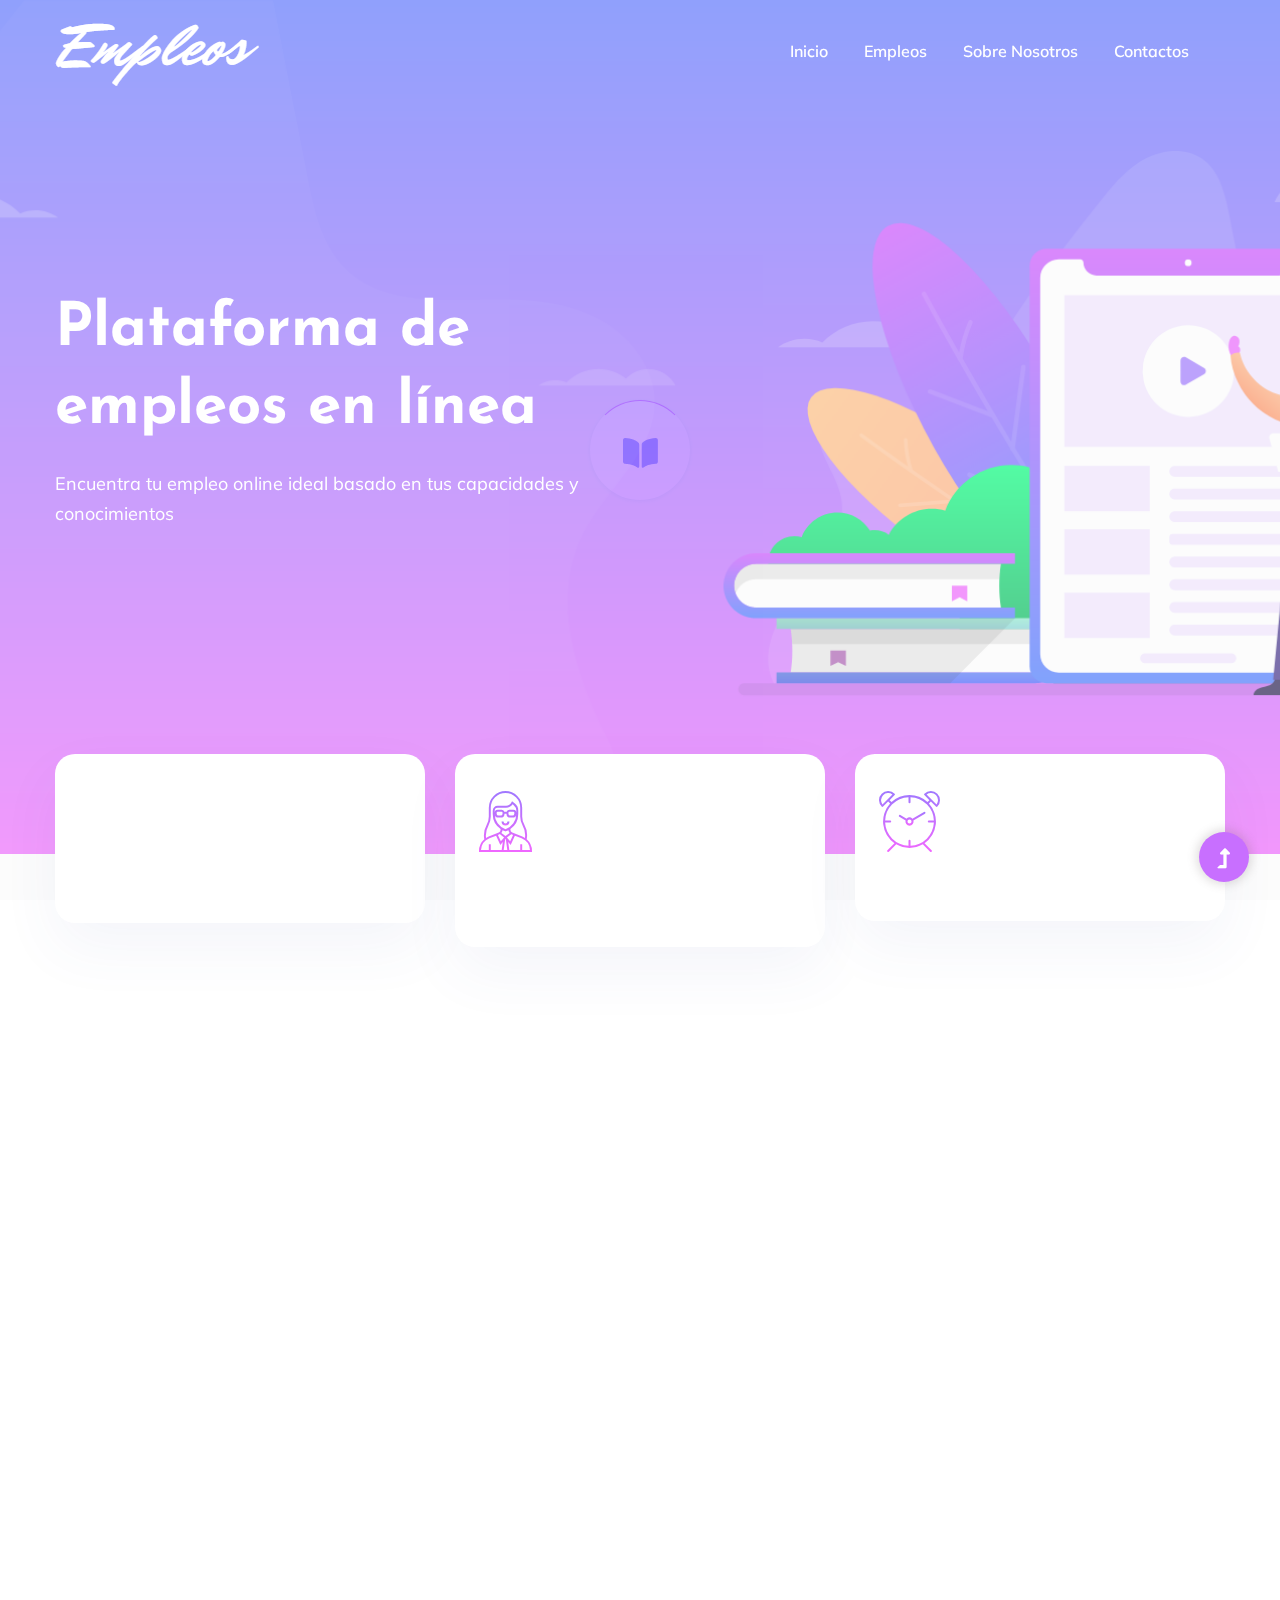
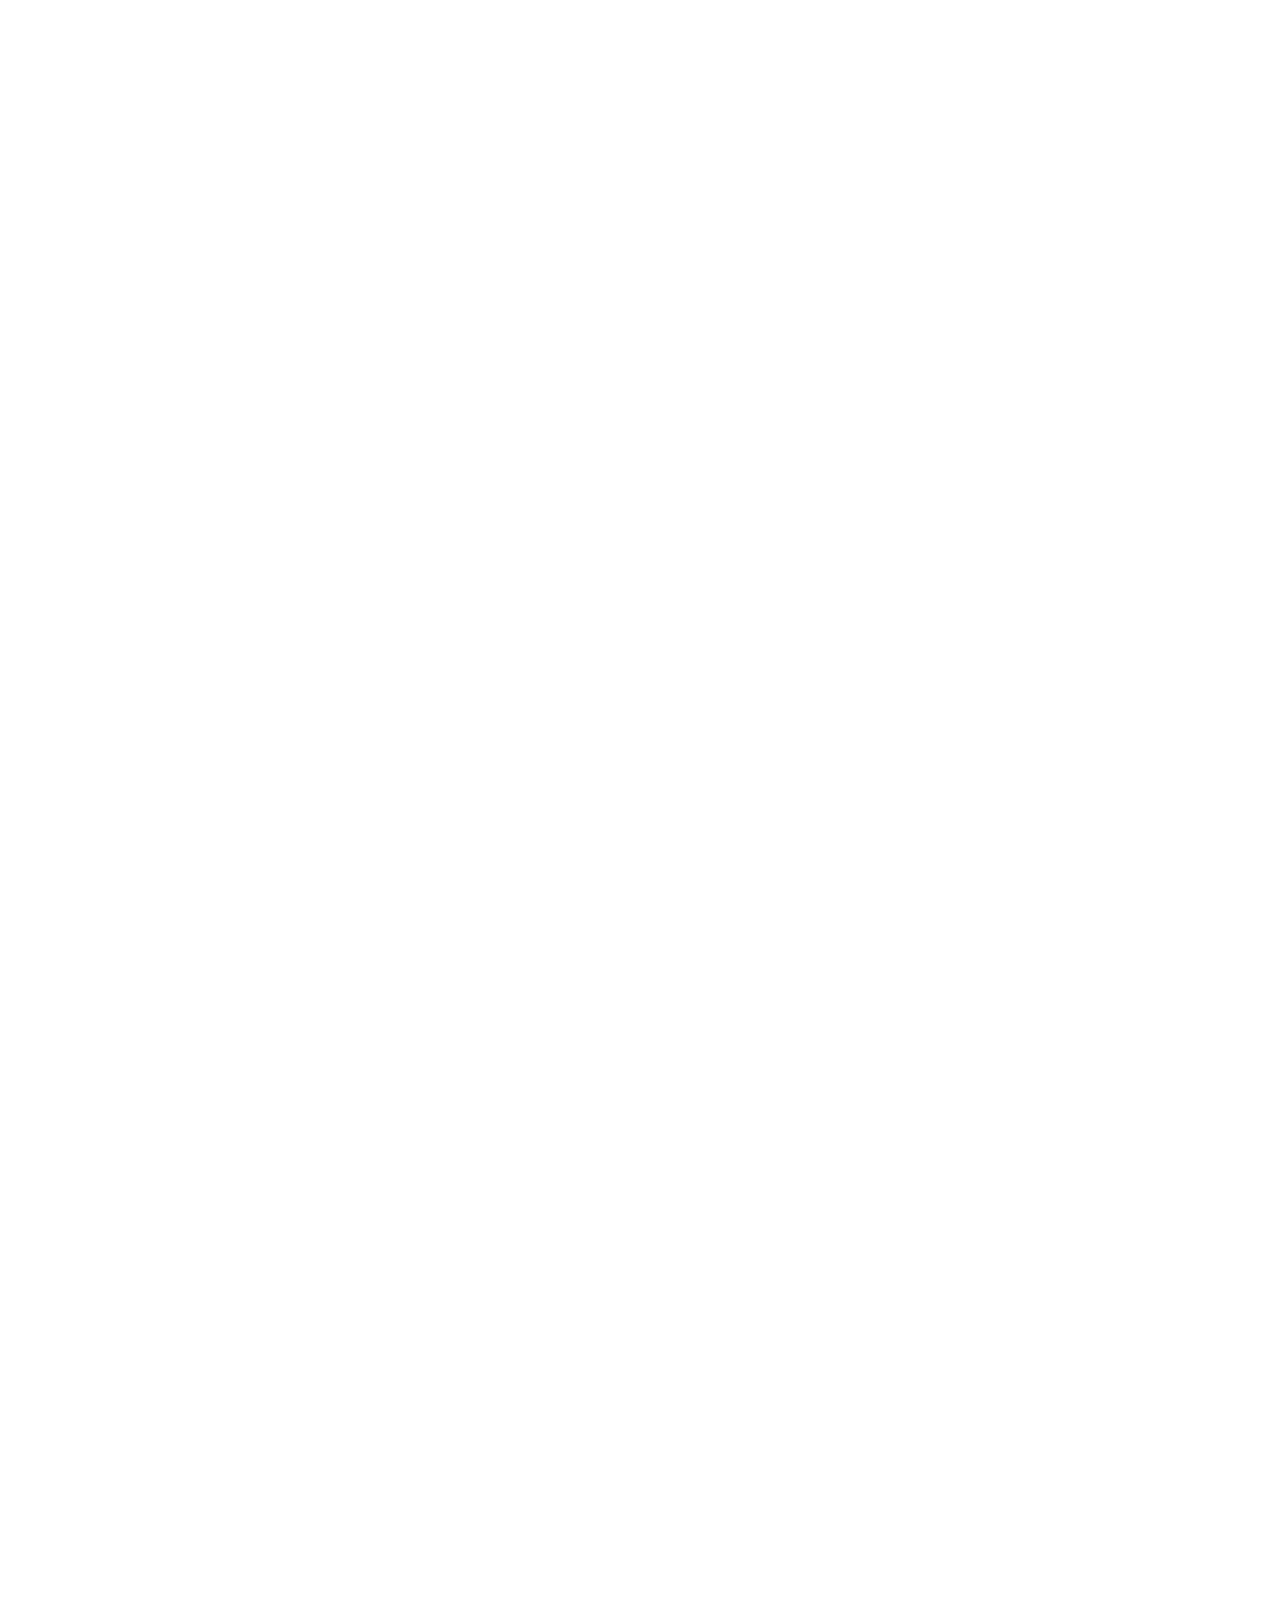
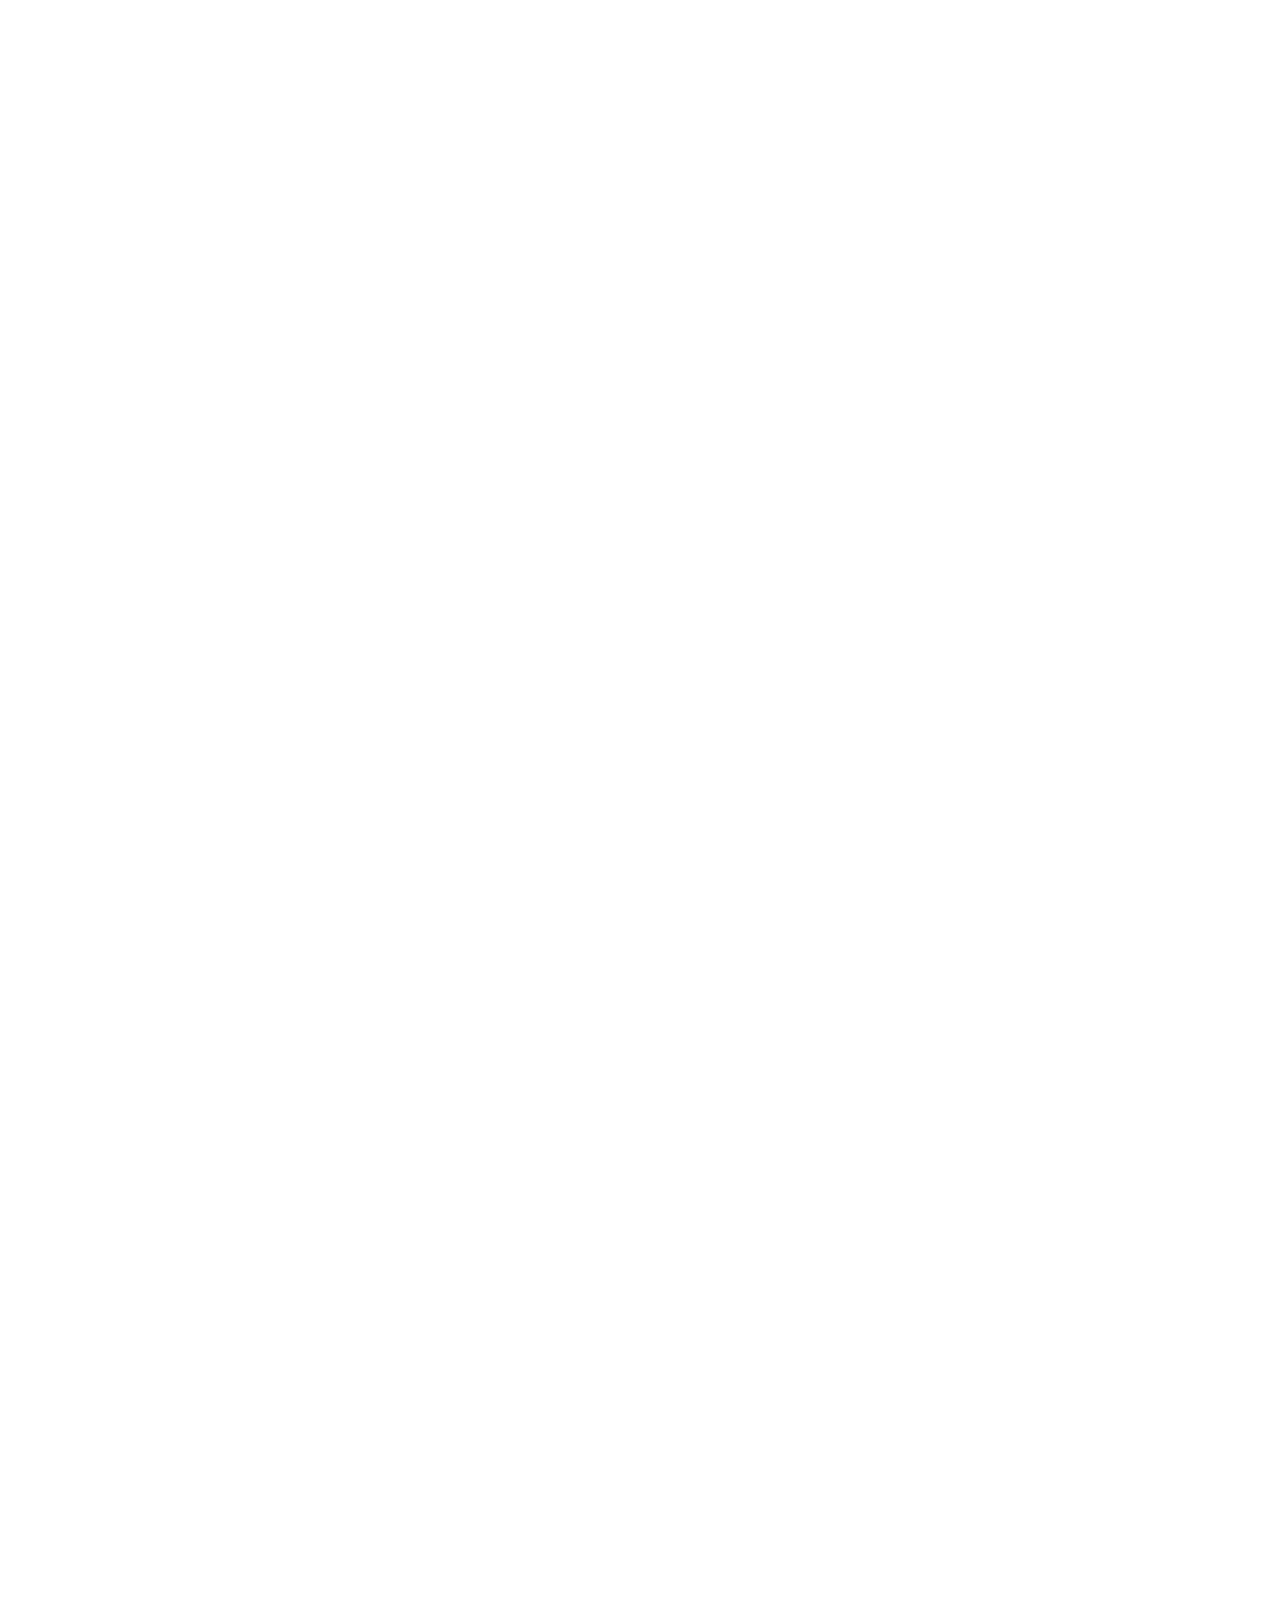
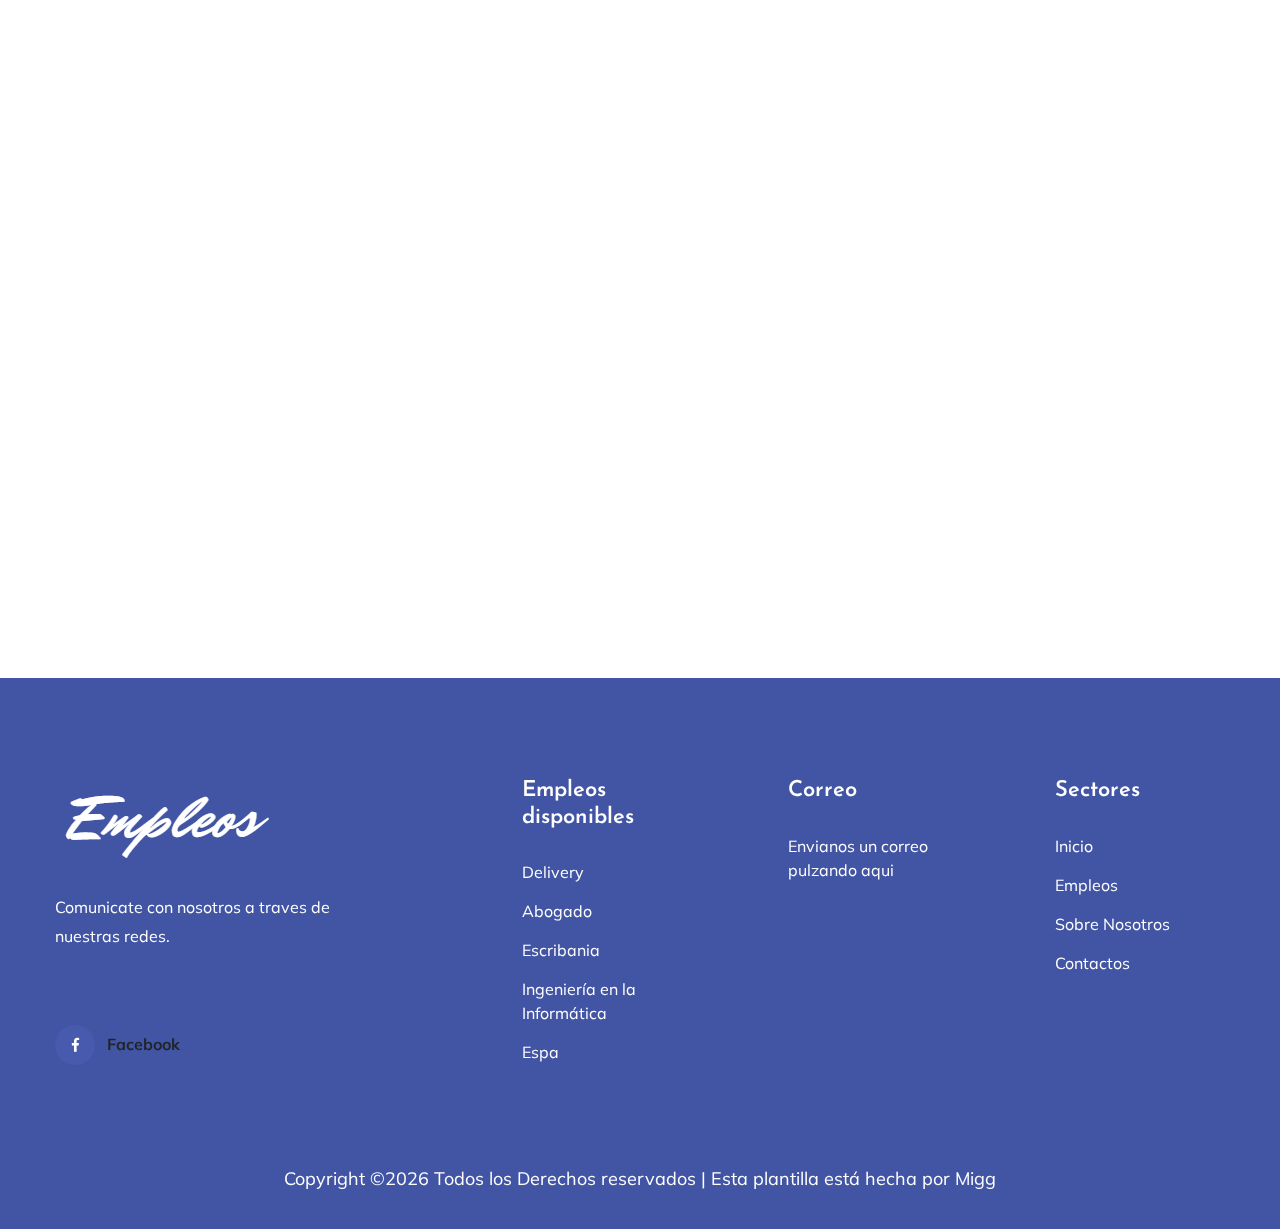
<file: index1.html>
<!doctype html>
<html class="no-js" lang="en">
<head>
    <meta charset="utf-8">
    <meta http-equiv="x-ua-compatible" content="ie=edge">
    <title>Busqueda De Empleo</title>
    <meta name="description" content="">
    <meta name="viewport" content="width=device-width, initial-scale=1">
    <link rel="manifest" href="site.webmanifest">
    <link rel="shortcut icon" type="image/x-icon" href="assets/img/favicon.ico">
<link href="https://unpkg.com/aos@2.3.1/dist/aos.css" rel="stylesheet">

    <!-- CSS here -->
    <link rel="stylesheet" href="assets/css/bootstrap.min.css">
    <link rel="stylesheet" href="assets/css/owl.carousel.min.css">
    <link rel="stylesheet" href="assets/css/slicknav.css">
    <link rel="stylesheet" href="assets/css/flaticon.css">
    <link rel="stylesheet" href="assets/css/progressbar_barfiller.css">
    <link rel="stylesheet" href="assets/css/gijgo.css">
    <link rel="stylesheet" href="assets/css/animate.min.css">
    <link rel="stylesheet" href="assets/css/animated-headline.css">
    <link rel="stylesheet" href="assets/css/magnific-popup.css">
    <link rel="stylesheet" href="assets/css/fontawesome-all.min.css">
    <link rel="stylesheet" href="assets/css/themify-icons.css">
    <link rel="stylesheet" href="assets/css/slick.css">
    <link rel="stylesheet" href="assets/css/nice-select.css">
    <link rel="stylesheet" href="assets/css/style.css">

    
</head>


<style>
    .imgR {
      width: 360px;
      height: 280px;
      border-radius: 15px;
      overflow: hidden;
    }
    .imgR img {
      width: 100%;
      height: 100%;
      object-fit: cover;
    }
    .imgRR {
      width: 360px;
      height: 151px;
      border-radius: 15px;
      overflow: hidden;
    }
   

    .imgRR3 {
      width: 199px;
      height: 199px;
      border-radius: 100px;
      overflow: hidden;
      border: 14px solid #F8F8FF;
    }
    
</style>
<body>
    <!-- ? Preloader Start -->
    <div id="preloader-active">
        <div class="preloader d-flex align-items-center justify-content-center">
            <div class="preloader-inner position-relative">
                <div class="preloader-circle"></div>
                <div class="preloader-img pere-text">
                    <img src="assets/img/logo/loder.png" alt="">
                </div>
            </div>
        </div>
    </div>
    <!-- Preloader Start -->
    <header>
        <!-- Header Start -->
        <div class="header-area header-transparent">
            <div class="main-header ">
                <div class="header-bottom  header-sticky">
                    <div class="container-fluid">
                        <div class="row align-items-center">
                            <!-- Logo -->
                            <div class="col-xl-2 col-lg-2">
                                <div class="logo">
                                    <a href="index1.html"><img src="assets/img/logo/logop.png"></a>
                                </div>
                            </div>
                            <div class="col-xl-10 col-lg-10">
                                <div class="menu-wrapper d-flex align-items-center justify-content-end">
                                    <!-- Main-menu -->
                                    <div class="main-menu d-none d-lg-block">
                                        <nav>
                                            <ul id="navigation">    
                                            <li class="active" ><a href="index1.html">Inicio</a></li>
                                            <li><a href="courses1.html">Empleos</a></li>
                                            <li><a href="about1.html">Sobre Nosotros</a></li>
                                             
                                            </li>
                                            <li><a href="contact1.html">Contactos</a></li>
                                            <!-- Button -->
                                            
                                            </ul>
                                        </nav>
                                    </div>
                                </div>
                            </div> 
                            <!-- Mobile Menu -->
                            <div class="col-12">
                                <div class="mobile_menu d-block d-lg-none"></div>
                            </div>
                        </div>
                    </div>
                </div>
            </div>
        </div>
        <!-- Header End -->
    </header>
    <main>
        <!--? slider Area Start-->
        <section class="slider-area ">
            <div class="slider-active">
                <!-- Single Slider -->
                <div class="single-slider slider-height d-flex align-items-center">
                    <div class="container">
                        <div class="row">
                            <div class="col-xl-6 col-lg-7 col-md-12">
                                <div class="hero__caption">
                                    <h1 data-animation="fadeInLeft" data-delay="0.2s">Plataforma de empleos en línea</h1>
                                    <p data-animation="fadeInLeft" data-delay="0.4s">Encuentra tu empleo online ideal basado en tus capacidades y conocimientos</p>
                                    
                                </div>
                            </div>
                        </div>
                    </div>          
                </div>
            </div>
        </section>
        <!-- ? services-area -->
        <div class="services-area">
            <div class="container">
                <div class="row justify-content-sm-center"data-aos="fade-up src=">
                    <div class="col-lg-4 col-md-6 col-sm-8"data-aos="fade-up src=">
                        <div class="single-services mb-30"data-aos="fade-up src=">
                            <div class="features-icon"data-aos="fade-up src=">
                                <img src="assets/img/icon/icon1.svg"data-aos="fade-up src=" alt="">
                            </div>
                            <div  class="features-caption"data-aos="fade-up src=">
                                <h3>Más de 60 empleos</h3>
                                <p>Sin importar antecedentes academicos puedes encontras tu empleo aqui</p>
                            </div>
                        </div>
                    </div>
                    <div class="col-lg-4 col-md-6 col-sm-8">
                        <div class="single-services mb-30">
                            <div class="features-icon">
                                <img src="assets/img/icon/icon2.svg" alt=""> 
                            </div>
                            <div class="features-caption"data-aos="fade-up src=">
                                <h3>Vuelvete un experto en tu labor</h3>
                                <p>Te ayudamos a que adquieras conocimientos en tu labor para alcanzar tus metas</p>
                            </div>
                        </div>
                    </div>
                    <div class="col-lg-4 col-md-6 col-sm-8">
                        <div class="single-services mb-30">
                            <div class="features-icon">
                                <img src="assets/img/icon/icon3.svg" alt="">
                            </div>
                            <div class="features-caption"data-aos="fade-up src=">
                                <h3>Empleos disponible a tu disponibilidad </h3>
                                <p>Elije el empleo de acuerdo a la horas que puedas trabajar</p>
                            </div>
                        </div>
                    </div>
                </div>
            </div>
        </div>
        <!-- Courses area start -->
        <div class="courses-area section-padding40 fix">
            <div class="container">
                <div class="row justify-content-center"data-aos="fade-up src=">
                    <div class="col-xl-7 col-lg-8"data-aos="fade-up src=">
                        <div class="section-tittle text-center mb-55"data-aos="fade-up src=">
                            <h2>Empleos Destacados</h2>
                        </div>
                    </div>
                </div>
                <div class="courses-actives"data-aos="fade-right">
                    <!-- Single -->
                    <div class="properties pb-20">
                        <div class="properties__card">
                            <div class="imgR">
                        <a href="https://soydelivery.com.py/"><img src="img/delivery.jpg"></a>
                            </div>
                            <div class="properties__caption"data-aos="fade-right">
                                <p>delivery</p>
                                <h3>Se un esperto entregando recursos</h3>
                                <p>Vuelvete un experto llevando productos a domicilios, si tienes conocimientos de las calles puedes lograr ser el mas rapido en tu labor
                                <br><br><br><br><br>
                               </p>
                                <div class="properties__footer d-flex justify-content-between align-items-center">
                                    <div class="restaurant-name">
                                        <div class="rating">
                                            <i class=""></i>
                                            <i class=""></i>
                                            <i class=""></i>
                                            <i class=""></i>
                                            <i class=""></i>
                                        </div>
                                        <p><span></span> </p>
                                    </div>
                                    <div class="price"data-aos="fade-left">
                                        <span>Salario $500.000</span>
                                    </div>
                                </div>
                                <a href="https://soydelivery.com.py/" class="border-btn border-btn2"data-aos="flip-left">Inicia aqui</a>
                            </div>

                        </div>
                    </div>
                    <!-- Single -->
                    <!-- Single -->
                    <div class="properties pb-20">
                        <div class="properties__card">
                            <div class="imgR">
                                <a href="https://cr.jooble.org/trabajo-ama-casa"><img src="img/limpiesa.jpeg" alt=""></a>
                            </div>
                            <div class="properties__caption"data-aos="fade-right">
                                <p>Ama/o de casa</p>
                                <h3>Empleo a domicilios</h3>
                                <p>Estamos buscando amas/os de casa experimentadas y confiables para brindar servicios de limpieza y mantenimiento del hogar en la ciudad de Gral Bruguez, Encarnación, Departamento de Itapúa, Paraguay. <br><br><br>
                                </p>
                                <div class="properties__footer d-flex justify-content-between align-items-center">
                                    <div class="restaurant-name">
                                        <div class="rating">
                                            <i class=""></i>
                                            <i class=""></i>
                                            <i class=""></i>
                                            <i class=""></i>
                                            <i class=""></i>
                                        </div>
                                        <p><span></span> </p>
                                    </div>
                                    <div class="price"data-aos="fade-left">
                                        <span>Salario $100.000</span>
                                    </div>
                                </div>
                                <a href="https://cr.jooble.org/trabajo-ama-casa" class="border-btn border-btn2"data-aos="flip-left">Inicia aqui</a>
                            </div>
                        </div>
                    </div>
                    <!-- Single -->
                    <!-- Single -->
                    <div class="properties pb-20">
                        <div class="properties__card">
                            <div class="imgR">
                                <a href="https://py.linkedin.com/jobs/ingeniero-de-software-empleos?position=1&pageNum=0"><img src="img/Ingeniería en Informática.jpeg" ></a>
                            </div>
                            <div class="properties__caption"data-aos="fade-right">
                                <p> Ingeniería en Informática</p>
                                <h3>El software es un gran arte, siempre puede ser mejorado.</h3>
                                    <p>
                                    Estamos buscando un Ingeniero en Informática altamente calificado para unirse a nuestro equipo en Gral Bruguez, Encarnación, Departamento de Itapúa, Paraguay. En este rol, serás responsable de: Diseñar,Mantener y mejorar los sistemas y aplicaciones existentes,etc


                                </p>
                                <div class="properties__footer d-flex justify-content-between align-items-center">
                                    <div class="restaurant-name">
                                        <div class="rating">
                                            <i class=""></i>
                                            <i class=""></i>
                                            <i class=""></i>
                                            <i class=""></i>
                                            <i class=""></i>
                                        </div>
                                        <p><span></span> </p>
                                    </div>
                                    <div class="price"data-aos="fade-left">
                                        <span>Salario $800.000</span>
                                    </div>
                                </div>
                                <a href="https://py.linkedin.com/jobs/ingeniero-de-software-empleos?position=1&pageNum=0" class="border-btn border-btn2"data-aos="flip-left">Inicia aqui</a>
                            </div>
                        </div>
                    </div>
                    <!-- Single -->
                    <!-- Single -->
                    <div class="properties pb-20">
                        <div class="properties__card">
                            <div class="imgR">
                <a href="https://acciontrabajo.com.py/empleos-de-psicologo"><img src="img/psicologia.jpeg" ></a>
                            </div>
                            <div class="properties__caption"data-aos="fade-right">
                                <p>Psicólogia</p>
                                <h3>La vida comienza con un cuaderno en blanco, tú eliges el dibujo.</h3>
                                <p>¡Buscamos talentosos psicólogos para unirse a nuestro equipo! Si tienes la pasión y las habilidades necesarias para brindar un apoyo excepcional a nuestros clientes, ¡esta es tu oportunidad!<br><br><br>


                                </p>
                                <div class="properties__footer d-flex justify-content-between align-items-center">
                                    <div class="restaurant-name">
                                        <div class="rating">
                                            <i class=""></i>
                                            <i class=""></i>
                                            <i class=""></i>
                                            <i class=""></i>
                                            <i class=""></i>
                                        </div>
                                        <p><span></span> </p>
                                    </div>
                                    <div class="price"data-aos="fade-left">
                                        <span>Salario $110.000</span>
                                    </div>
                                </div>
                                <a href="https://acciontrabajo.com.py/empleos-de-psicologo" class="border-btn border-btn2"data-aos="flip-left">Inicia aqui</a>
                            </div>

                        </div>
                    </div>
                    <!-- Single -->
                </div>
            </div>
        </div>
        <!-- Courses area End -->
        <!--? About Area-1 Start -->
        <section class="about-area1 fix pt-10">
            <div class="support-wrapper align-items-center">
                <div class="left-content1">
                    <div class="">
                        <img src="assets/img/icon/about.svg" alt="">
                    </div>
                    <!-- section tittle -->
                    <div class="section-tittle section-tittle2 mb-55"data-aos="zoom-in">
                        <div class="front-text">
                            <h2 class="">Aprenda nuevas habilidades en línea </h2>
                            <p>Aprende nuevas habilidades en línea para tu futuro empleo con los mejores docentes especialisado en el empleo deseado</p>
                        </div>
                    </div>
                    <div class="single-features"data-aos="fade-up-right">
                        <div class="features-icon"data-aos="fade-up-right">
                            <img src="assets/img/icon/right-icon.svg"data-aos="zoom-in" alt="">
                        </div>
                        <div class="features-caption"data-aos="zoom-in">
                            <p>Técnicas para relacionarse eficazmente con el adquerimiento de conocimientos a tu empleo elegido</p>
                        </div>
                    </div>
                    <div class="single-features"data-aos="zoom-in">
                        <div class="features-icon"data-aos="zoom-in">
                            <img src="assets/img/icon/right-icon.svg"data-aos="fade-up-right"d alt="">
                        </div>
                        <div class="features-caption"data-aos="zoom-in">
                            <p>Únase a millones de personas de todo el mundo adquerimiento de conocimientos juntas.</p>
                        </div>
                    </div>

                    <div class="single-features"data-aos="zoom-in">
                        <div class="features-icon"data-aos="zoom-in">
                            <img src="assets/img/icon/right-icon.svg" data-aos="zoom-in"alt="">
                        </div>
                        <div class="features-caption"data-aos="zoom-in">
                            <p>Únase a millones de personas de todo el mundo aprendiendo juntas. El aprendizaje en línea es igual de fácil y natural.</p>
                        </div>
                    </div>
                </div>

                <img data-aos="zoom-out-up"src="img/empleoos.webp" >
        </section>
        <!-- About Area End -->
        <!--? top subjects Area Start -->
        <div class="topic-area section-padding40">
            <div class="container">
                <div class="row justify-content-center">
                    <div class="col-xl-7 col-lg-8">
                        <div class="section-tittle text-center mb-55"data-aos="zoom-out">
                            <h2>Explora los empleos principales</h2>
                        </div>
                    </div>
                </div>
                <div class="row"data-aos="zoom-out">
                    <div class="col-lg-3 col-md-4 col-sm-6">
                        <div class="single-topic text-center mb-30">
                            <div class="topic-img">
                                <img class="imgRR" src="img/ingenieroo.jpg" >
                                <div class="topic-content-box">
                                    <div class="topic-content">
                                        <h3><a href="https://py.computrabajo.com/trabajo-de-informatica">Ingeniería en Informática</a></h3>
                                    </div>
                                </div>
                            </div>
                        </div>
                    </div>
                    <div class="col-lg-3 col-md-4 col-sm-6">
                        <div class="single-topic text-center mb-30">
                            <div class="topic-img">
                                <img class="imgRR" src="img/moda.avif" alt="">
                                <div class="topic-content-box">
                                    <div class="topic-content">
                                        <h3><a href="https://py.linkedin.com/jobs/moda-empleos?position=1&pageNum=0">Moda</a></h3>
                                    </div>
                                </div>
                            </div>
                        </div>
                    </div>
                    <div class="col-lg-3 col-md-4 col-sm-6">
                        <div class="single-topic text-center mb-30">
                            <div class="topic-img">
                                <img class="imgRR" src="img/Contadores.jpg" alt="">
                                <div class="topic-content-box">
                                    <div class="topic-content">
                                        <h3><a href="https://py.linkedin.com/jobs/contable-empleos?position=1&pageNum=0">Contadoria </a></h3>
                                    </div>
                                </div>
                            </div>
                        </div>
                    </div>
                    <div class="col-lg-3 col-md-4 col-sm-6">
                        <div class="single-topic text-center mb-30">
                            <div class="topic-img">
                                <img class="imgRR" src="img/asistente.webp" alt="">
                                <div class="topic-content-box">
                                    <div class="topic-content">
                                        <h3><a href="ps://py.linkedin.com/jobs/auxiliar-financiero-empleos?position=1&pageNum=0">Asistente Bancario</a></h3>
                                    </div>
                                </div>
                            </div>
                        </div>
                    </div>
                    <div class="col-lg-3 col-md-4 col-sm-6">
                        <div class="single-topic text-center mb-30">
                            <div class="topic-img">
                                <img class="imgRR" src="img/espa.avif" alt="">
                                <div class="topic-content-box">
                                    <div class="topic-content">
                                        <h3><a href="https://www.espa.com/corp-es/sobre-espa/ofertas-de-trabajo/">Espa</a></h3>
                                    </div>
                                </div>
                            </div>
                        </div>
                    </div>
                    <div class="col-lg-3 col-md-4 col-sm-6">
                        <div class="single-topic text-center mb-30">
                            <div class="topic-img">
                                <img class="imgRR" src="img/abogado.png" alt="">
                                <div class="topic-content-box">
                                    <div class="topic-content">
                                        <h3><a href="https://py.linkedin.com/jobs/legal-empleos?position=1&pageNum=0"> Abogado</a></h3>
                                    </div>
                                </div>
                            </div>
                        </div>
                    </div>
                    <div class="col-lg-3 col-md-4 col-sm-6">
                        <div class="single-topic text-center mb-30">
                            <div class="topic-img">
                                <img class="imgRR" src="img/mecanico.jpg" alt="">
                                <div class="topic-content-box">
                                    <div class="topic-content">
                                        <h3><a href="https://py.linkedin.com/jobs/ingeniero-mec%C3%A1nico-empleos?position=1&pageNum=0">Ingeniería a la Mecanica </a></h3>
                                    </div>
                                </div>
                            </div>
                        </div>
                    </div>
                    <div class="col-lg-3 col-md-4 col-sm-6">
                        <div class="single-topic text-center mb-30">
                            <div class="topic-img">
                                <img class="imgRR" src="img/escribano.webp" alt="">
                                <div class="topic-content-box">
                                    <div class="topic-content">
                                        <h3><a href="https://py.linkedin.com/jobs/responsable-de-protocolo-empleos?position=1&pageNum=0">Escribano</a></h3>
                                    </div>
                                </div>
                            </div>
                        </div>
                    </div>
                </div>
                <div class="row justify-content-center"data-aos="fade-left">
                    <div class="col-xl-12">
                        <div class="section-tittle text-center mt-20">
                            <a href="courses1.html" class="border-btn">Ver más temas</a>
                        </div>
                    </div>
                </div>
            </div>
        </div>
        <!-- top subjects End -->
        <!--? About Area-3 Start -->
        <section class="about-area3 fix">
            <div class="support-wrapper align-items-center">
                <div class="right-content3">
                    <!-- img -->
                    <div class="right-img"data-aos="fade-right">
                        <img src="assets/img/gallery/about3.png" alt="">
                    </div>
                </div>
                <div class="left-content3"data-aos="fade-left">
                    <!-- section tittle -->
                    <div class="section-tittle section-tittle2 mb-20">
                        <div class="front-text">
                            <h2 class="">Resultados de los usuarios en los cursos que tomará</h2>
                        </div>
                    </div>
                    <div class="single-features">
                        <div class="features-icon">
                            <img src="assets/img/icon/right-icon.svg" alt="">
                        </div>
                        <div class="features-caption">
                            <p>Técnicas para relacionarse eficazmente con los empleos.</p>
                        </div>
                    </div>
                    <div class="single-features">
                        <div class="features-icon">
                            <img src="assets/img/icon/right-icon.svg" alt="">
                        </div>
                        <div class="features-caption">
                            <p>Únase a millones de personas de todo el mundo aprendiendo juntas.</p>
                        </div>
                    </div>
                    <div class="single-features">
                        <div class="features-icon">
                            <img src="assets/img/icon/right-icon.svg" alt="">
                        </div>
                        <div class="features-caption">
                            <p>Únase a millones de personas de todo el mundo aprendiendo juntas. El aprendizaje en línea es igual de fácil y natural.</p>
                        </div>
                    </div>
                </div>
            </div>
        </section>
        <!-- About Area End -->
        <!--? Team -->
        <section class="team-area section-padding40 fix">
            <div class="container"data-aos="zoom-in-up" >
                <div class="row justify-content-center">
                    <div class="col-xl-7 col-lg-8">
                        <div class="section-tittle text-center mb-55">
                            <h2 data-aos="zoom-in-up">Personas Que Salieron Adelante Con Nosotros</h2>
                        </div>
                    </div>
                </div>
                <div class="team-active">
                    <div class="single-cat text-center">
                        <div class="cat-icon">
                            <img src="assets/img/gallery/team1.png" alt="">
                        </div>
                        <div class="cat-cap">
                            <h5><a href=" ">Sr. Urela</a></h5>
                            <p>El Sr. Urela esta teniendo exito en el empleo de Ingeniería Informática</p>
                        </div>
                    </div>
                    <div class="single-cat text-center">
                        <div class="cat-icon">
                            <img src="assets/img/gallery/team2.png" alt="">
                        </div>
                        <div class="cat-cap">
                            <h5><a href="">Sra. Uttom</a></h5>
                            <p>La Sr. Uttom esta cumpliedo sus sueños gracias a su capacidad de conducir con la motosicleta es una experta en delivery </p>
                        </div>
                    </div>
                    <div class="single-cat text-center">
                        <div class="cat-icon">
                            <img src="assets/img/gallery/team3.png" alt="">
                        </div>
                        <div class="cat-cap">
                            <h5><a href=" ">Sr. Shakil</a></h5>
                            <p>El Sr. Shakil gracias a el empleo de Ingeniería a la Mecanica esta teniendo exito y cumpliedo sus metas </p>
                        </div>
                    </div>
                    <div class="single-cat text-center">
                        <div class="cat-icon">
                            <img src="assets/img/gallery/team4.png" alt="">
                        </div>
                        <div class="cat-cap">
                            <h5><a href=" ">Sra. Arafat</a></h5>
                            <p>La Sra. Arafat tiene exito con el empleo de Espa complaciendo con su servicio</p>
                        </div>
                    </div>
                    <div class="single-cat text-center">
                        <div class="cat-icon">
                            <img class="imgRR3"src="img/fotojoven.jpg" >
                        </div>
                        <div class="cat-cap" >
                            <h5><a href="">Sra. Saiful</a></h5>
                            <p>La Sra. Saiful es hoy en dia una gran escribana gracias a nuestro servicio  </p>
                        </div>
                    </div>
                </div>
            </div>
    

  
        </section>
        <!-- Services End -->
        <!--? About Area-2 Start -->
        <section class="about-area2 fix pb-padding">
            <div class="support-wrapper align-items-center">
                <div class="right-content2">
                    <!-- img -->
                    <div class="right-img"data-aos="zoom-out-up">
                        <img style="border-radius: 40px" src="img/metas.jpg" alt="">
                    </div>
                </div>
                <div class="left-content2"data-aos="zoom-out-up">
                    <!-- section tittle -->
                    <div class="section-tittle section-tittle2 mb-20">
                        <div class="front-text">
                            <h2 class="">Da el siguiente paso
                                hacia tus metas
                                y objetivos profesionales
                            con nosotros.</h2>
                            <p>El proceso de encontrar un empleo puede ser complicado pero en teste sitio web te ayudamos a que puedas conseguir un empleo seguro y con buenas ganancias.</p>
                            <a href="registro.html" class="btn" data-aos="zoom-out-up">Únete ahora gratis</a>
                        </div>
                    </div>
                </div>
            </div>
        </section>
        <!-- About Area End -->
    </main>
    <footer>
     <div class="footer-wrappper footer-bg">
        <!-- Footer Start-->
        <div class="footer-area footer-padding">
            <div class="container">
                <div class="row justify-content-between">
                    <div class="col-xl-4 col-lg-5 col-md-4 col-sm-6">
                        <div class="single-footer-caption mb-50">
                            <div class="single-footer-caption mb-30">
                                <!-- logo -->
                                <div class="footer-logo mb-25">
                                    <a href="index.html"><img src="assets/img/logo/logop.png" alt=""></a>
                                </div>
                                <div class="footer-tittle">
                                    <div class="footer-pera">
                                        <p>Comunicate con nosotros a traves de nuestras redes.<br>
                                    </p>

                                    </div>
                                </div>
                                <br>
                                <!-- social -->
                                <div class="footer-social">
                                    
                                    <a href="https://www.facebook.com/profile.php?id=100091344990542" ><i class="fab fa-facebook-f"></i></a>
                                    <strong>Facebook</strong>
                                </div>
                            </div>
                        </div>
                    </div>
                    <div class="col-xl-2 col-lg-3 col-md-4 col-sm-5">
                        <div class="single-footer-caption mb-50">
                            <div class="footer-tittle">
                                <h4>Empleos disponibles</h4>
                                <ul>
                                    <li><a href="https://soydelivery.com.py/">Delivery</a></li>
                                    <li><a href="https://py.linkedin.com/jobs/legal-empleos?position=1&pageNum=0">Abogado</a></li>
                                    <li><a href="https://py.linkedin.com/jobs/responsable-de-protocolo-empleos?position=1&pageNum=0">Escribania</a></li>
                                    <li><a href="https://py.computrabajo.com/trabajo-de-informatica">Ingeniería en la Informática</a></li>
                                    <li><a href="https://www.espa.com/corp-es/sobre-espa/ofertas-de-trabajo/">Espa</a></li>
                                </ul>
                            </div>
                        </div>
                    </div>
                    <div class="col-xl-2 col-lg-4 col-md-4 col-sm-6">
                        <div class="single-footer-caption mb-50">
                            <div class="footer-tittle">
                                <h4>Correo</h4>
                                <ul>
                                    <li><a href="mailto:miguelzamudio682@gmail.com">Envianos un  correo pulzando aqui</a></li>

                                </ul>
                            </div>
                        </div>
                    </div>
                    <div class="col-xl-2 col-lg-3 col-md-4 col-sm-6">
                        <div class="single-footer-caption mb-50">
                            <div class="footer-tittle">
                                 <h4>Sectores</h4>
                                <ul>
                                    <li><a href="index1.html">Inicio</a></li>
                                    <li><a href="courses1.html">Empleos</a></li>
                                    <li><a href="about1.html">Sobre Nosotros</a></li>
                                    <li><a href="contact1.html">Contactos</a></li>
                                    <li><a href="#"></a></li>
                                </ul>
                            </div>
                        </div>
                    </div>
                </div>
            </div>
        </div>
        <!-- footer-bottom area -->
        <div class="footer-bottom-area">
            <div class="container">
                <div class="footer-border">
                    <div class="row d-flex align-items-center">
                        <div class="col-xl-12 ">
                            <div class="footer-copy-right text-center">
                                <p><!-- Link back to Colorlib can't be removed. Template is licensed under CC BY 3.0. -->
                                  Copyright &copy;<script>document.write(new Date().getFullYear());</script> Todos los Derechos reservados | Esta plantilla está hecha por Migg</a>
                                  <!-- Link back to Colorlib can't be removed. Template is licensed under CC BY 3.0. --></p>
                              </div>
                          </div>
                      </div>
                  </div>
              </div>
          </div>
          <!-- Footer End-->
      </div>
  </footer> 
  <!-- Scroll Up -->
  <div id="back-top" >
    <a title="Go to Top" href="#"> <i class="fas fa-level-up-alt"></i></a>
</div>

<!-- JS here -->
<script src="./assets/js/vendor/modernizr-3.5.0.min.js"></script>
<!-- Jquery, Popper, Bootstrap -->
<script src="./assets/js/vendor/jquery-1.12.4.min.js"></script>
<script src="./assets/js/popper.min.js"></script>
<script src="./assets/js/bootstrap.min.js"></script>
<!-- Jquery Mobile Menu -->
<script src="./assets/js/jquery.slicknav.min.js"></script>

<!-- Jquery Slick , Owl-Carousel Plugins -->
<script src="./assets/js/owl.carousel.min.js"></script>
<script src="./assets/js/slick.min.js"></script>
<!-- One Page, Animated-HeadLin -->
<script src="./assets/js/wow.min.js"></script>
<script src="./assets/js/animated.headline.js"></script>
<script src="./assets/js/jquery.magnific-popup.js"></script>

<!-- Date Picker -->
<script src="./assets/js/gijgo.min.js"></script>
<!-- Nice-select, sticky -->
<script src="./assets/js/jquery.nice-select.min.js"></script>
<script src="./assets/js/jquery.sticky.js"></script>
<!-- Progress -->
<script src="./assets/js/jquery.barfiller.js"></script>

<!-- counter , waypoint,Hover Direction -->
<script src="./assets/js/jquery.counterup.min.js"></script>
<script src="./assets/js/waypoints.min.js"></script>
<script src="./assets/js/jquery.countdown.min.js"></script>
<script src="./assets/js/hover-direction-snake.min.js"></script>

<!-- contact js -->
<script src="./assets/js/contact.js"></script>
<script src="./assets/js/jquery.form.js"></script>
<script src="./assets/js/jquery.validate.min.js"></script>
<script src="./assets/js/mail-script.js"></script>
<script src="./assets/js/jquery.ajaxchimp.min.js"></script>

<!-- Jquery Plugins, main Jquery -->    
<script src="./assets/js/plugins.js"></script>
<script src="./assets/js/main.js"></script>
<script src="https://unpkg.com/aos@2.3.1/dist/aos.js"></script>
<script>
  AOS.init();
</script>
</body>
</html>
</file>
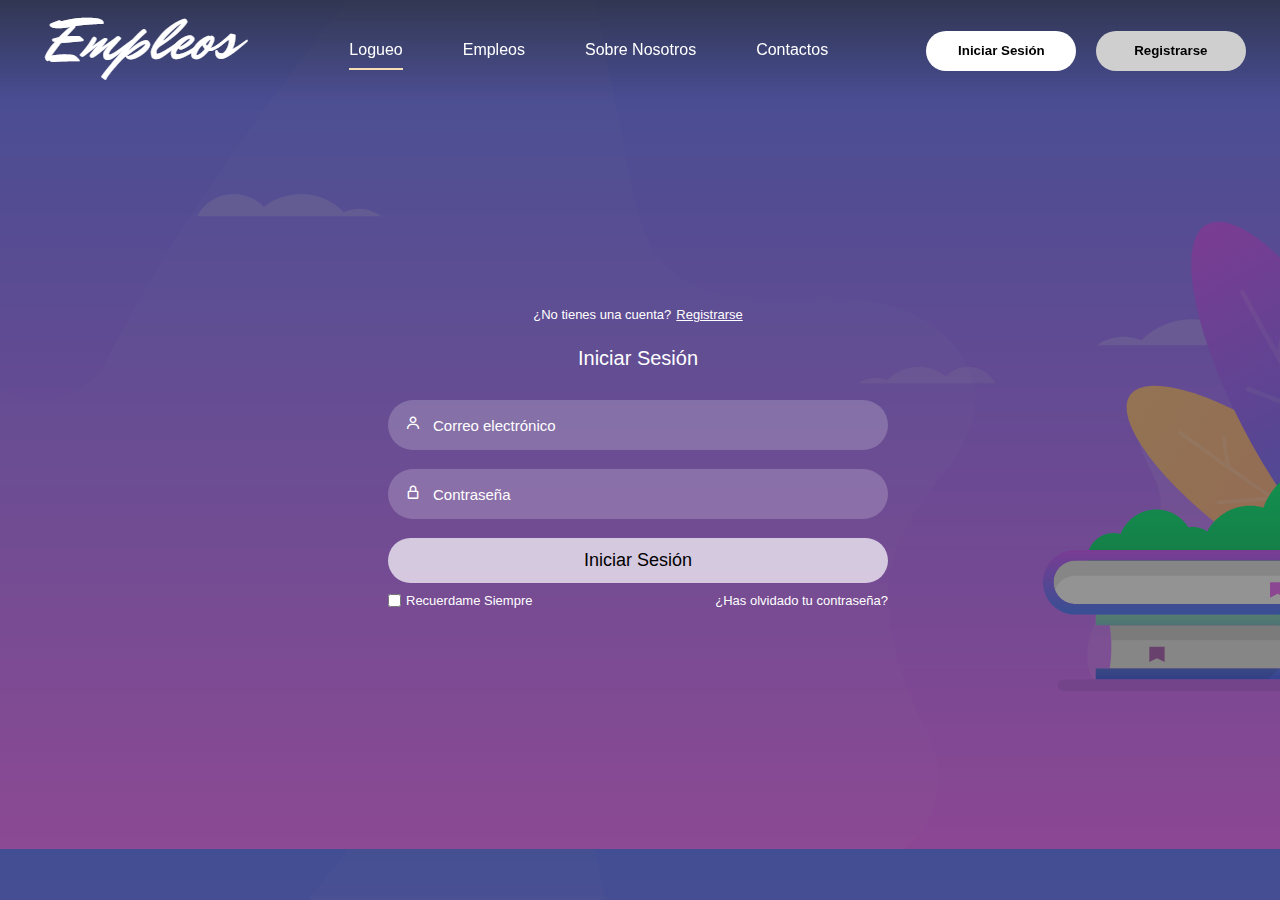
<file: registro.html>
<!DOCTYPE html>
<html lang="en">
<head>
    <meta charset="UTF-8">
    <meta http-equiv="X-UA-Compatible" content="IE=edge">
    <meta name="viewport" content="width=device-width, initial-scale=1.0">
    <link href='https://unpkg.com/boxicons@2.1.4/css/boxicons.min.css' rel='stylesheet'>
    <link rel="stylesheet" href="style.css" type="text/css">
    <link href="https://unpkg.com/aos@2.3.1/dist/aos.css" rel="stylesheet">
    <link rel="icon" href="img/logo.png">


    <title>Busqueda De Empleo</title>
</head>
 <style>
    body {
      background-image: url(img/h1_hero.png); 
      background-attachment: scroll; 
    }
  </style>
<body>

 <div class="wrapper">
    <nav class="nav">
        <div class="nav-logo">
            <p> </p>
        <div class="logo">
            <a href="index.html"><img src="assets/img/logo/logop.png" alt=""></a>
    </div>
        </div>
        <div class="nav-menu" id="navMenu">
            <ul>
                <li><a href="" class="link active">Logueo</a></li>
                <li><a href="index.html" class="link  ">Empleos</a></li>
                <li><a href="about.html" class="link ">Sobre Nosotros</a></li>
                <li><a href="contact.html"class="link ">Contactos</a></li>
            </ul>
        </div>
        <div class="nav-button">
            <button class="btn white-btn" id="loginBtn"  onclick="login()">Iniciar Sesión</button>
            <button class="btn" id="registerBtn" href="" onclick="register()">Registrarse</button>
        </div>
        <div class="nav-menu-btn">
            <i class="bx bx-menu" onclick="myMenuFunction()"></i>
        </div>
    </nav>

<!----------------------------- Form box ----------------------------------->    
    <div class="form-box">
        
        <!------------------- login form -------------------------->



        <div class="login-container" id="login">
            <div class="top">
                <span>¿No tienes una cuenta? <a href="#" onclick="register()">Registrarse</a></span>
                <header>Iniciar Sesión</header>
            </div>
<div class="input-box">
    <input type="email" class="input-field" name="email" placeholder="Correo electrónico">
    <i class="bx bx-user"></i>
</div>
<div class="input-box">
    <input type="password" class="input-field" placeholder="Contraseña">
    <i class="bx bx-lock-alt"></i>
</div>
<div class="input-box">
    <label>
        <input type="submit" class="submit" onclick="validateEmail()" value="Iniciar Sesión">
    </label>
</div>

<script>
    function validateEmail() {
    var emailInput = document.querySelector('input[type="email"]');
    var passwordInput = document.querySelector('input[type="password"]');

    if (emailInput.value.includes('@gmail.com')) {
        if (passwordInput.value.length >= 8) {
            window.location.href = "index1.html";
        } else {
            alert('La contraseña debe tener al menos 8 caracteres.');
        }
    } else {
        alert('Por favor ingrese una dirección de correo electrónico válida.');
    }
}

</script>

            <div class="two-col">
                <div class="one">
                    <input type="checkbox" id="login-check">
                    <label for="login-check"> Recuerdame Siempre</label>
                </div>
                <div class="two">
                    <label><a href="https://accounts.google.com/v3/signin/recoveryidentifier?flowName=GlifWebSignIn&dsh=S-66956242%3A1718489495427076&ddm=0">¿Has olvidado tu contraseña?</a></label>
                </div>
            </div>
        </div>

        <!------------------- registration form -------------------------->
        <div class="register-container" id="register">
            <div class="top">
                <span>¿Ya Tienes Una Cuenta? <a href="#" onclick="login()">Inicia Sesion</a></span>
                <header>Registrate</header>
            </div>





<div class="two-forms">
    <div class="input-box">
        <input type="text" class="input-field" placeholder="Nombre">
        <i class="bx bx-user"></i>
    </div>
    <div class="input-box">
        <input type="text" class="input-field" placeholder="Apellido">
        <i class="bx bx-user"></i>
    </div>
</div>
<div class="input-box">
    <input type="email" class="input-field" placeholder="Correo electrónico" id="emailInput">
    <i class="bx bx-envelope"></i>
</div>
<div class="input-box">
    <input type="password" class="input-field" placeholder="Contraseña" id="passwordInput">
    <i class="bx bx-lock-alt"></i>
</div>
<div class="input-box">
    <label>
        <input type="submit" class="submit" onclick="validateForm()" value="Registrarse">
    </label>
</div>

<script>
    function validateForm() {
    var firstNameInput = document.querySelector('input[placeholder="Nombre"]');
    var lastNameInput = document.querySelector('input[placeholder="Apellido"]');
    var emailInput = document.getElementById('emailInput');
    var passwordInput = document.getElementById('passwordInput');

    if (firstNameInput.value.trim() !== '' && lastNameInput.value.trim() !== '' && emailInput.value.includes('@gmail.com') && passwordInput.value.length >= 8) {
        window.location.href = "index1.html";
    } else {
        if (firstNameInput.value.trim() === '' || lastNameInput.value.trim() === '') {
            alert('Por favor, ingrese su nombre y apellido.');
        } else if (!emailInput.value.includes('@gmail.com')) {
            alert('Por favor, ingrese una dirección de correo electrónico válida.');
        } else if (passwordInput.value.length < 8) {
            alert('La contraseña debe tener al menos 8 caracteres.');
        }
    }
}
</script>






            <div class="two-col">
                <div class="one">
                    <input type="checkbox" id="register-check">
                    <label for="register-check"> Recuerdame Siempre</label>
                </div>
                <div class="two">
                    <label><a href="https://www.elempleo.com/co/terminos-condiciones">Términos & condiciones</a></label>
                </div>
            </div>
        </div>
    </div>
</div> 
<div><h1></h1></div>  
 

<script>

    var a = document.getElementById("loginBtn");
    var b = document.getElementById("registerBtn");
    var x = document.getElementById("login");
    var y = document.getElementById("register");

    function login() {
        x.style.left = "4px";
        y.style.right = "-520px";
        a.className += " white-btn";
        b.className = "btn";
        x.style.opacity = 1;
        y.style.opacity = 0;
    }

    function register() {
        x.style.left = "-510px";
        y.style.right = "5px";
        a.className = "btn";
        b.className += " white-btn";
        x.style.opacity = 0;
        y.style.opacity = 1;
    }

</script>

<script src="https://unpkg.com/aos@2.3.1/dist/aos.js"></script>
<script>
  AOS.init();
</script>


</body>
</html>
</file>
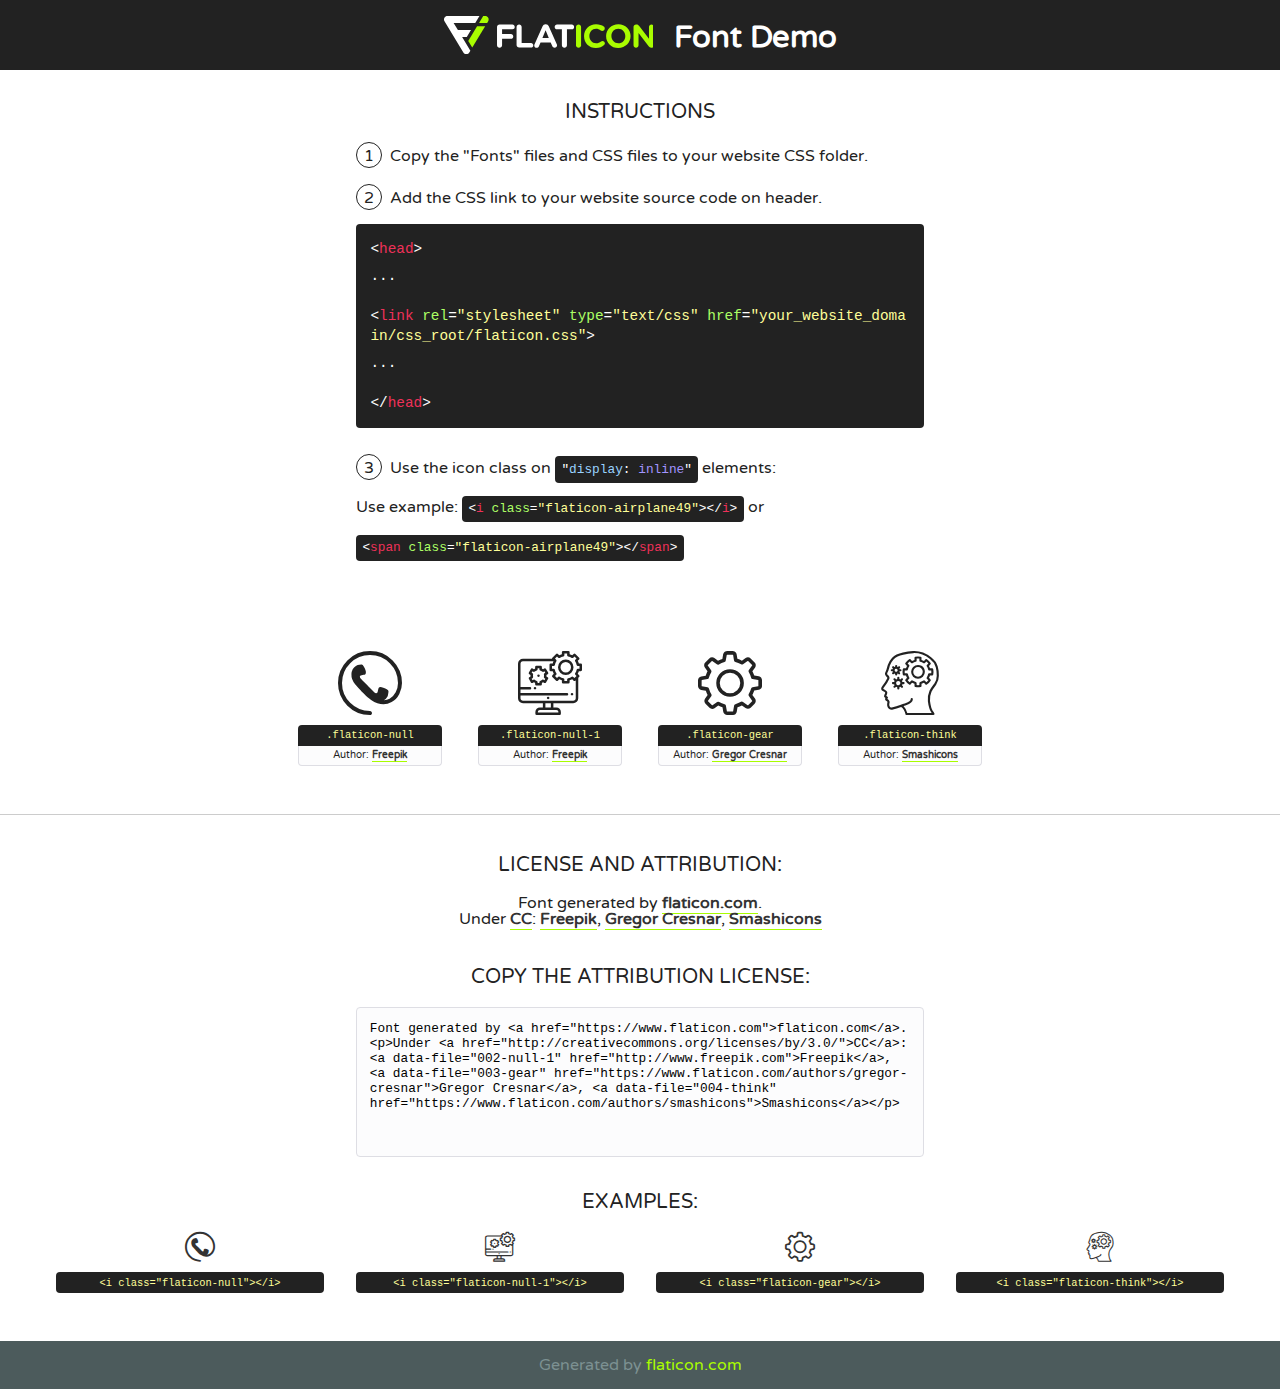
<file: assets/fonts/flaticon.html>
<!DOCTYPE html>
<!--
  Flaticon icon font: Flaticon
  Creation date: 02/06/2020 05:24
-->
<html>
<!DOCTYPE html>
<html>

<head>
    <title>Flaticon WebFont</title>
    <link href="http://fonts.googleapis.com/css?family=Varela+Round" rel="stylesheet" type="text/css" />
    <link rel="stylesheet" type="text/css" href="flaticon.css">
    <meta charset="UTF-8">
    <style>
    html, body, div, span, applet, object, iframe,
    h1, h2, h3, h4, h5, h6, p, blockquote, pre,
    a, abbr, acronym, address, big, cite, code,
    del, dfn, em, img, ins, kbd, q, s, samp,
    small, strike, strong, sub, sup, tt, var,
    b, u, i, center,
    dl, dt, dd, ol, ul, li,
    fieldset, form, label, legend,
    table, caption, tbody, tfoot, thead, tr, th, td,
    article, aside, canvas, details, embed, 
    figure, figcaption, footer, header, hgroup, 
    menu, nav, output, ruby, section, summary,
    time, mark, audio, video {
        margin: 0;
        padding: 0;
        border: 0;
        font-size: 100%;
        font: inherit;
        vertical-align: baseline;
    }
    /* HTML5 display-role reset for older browsers */
    article, aside, details, figcaption, figure, 
    footer, header, hgroup, menu, nav, section {
        display: block;
    }
    body {
        line-height: 1;
    }
    ol, ul {
        list-style: none;
    }
    blockquote, q {
        quotes: none;
    }
    blockquote:before, blockquote:after,
    q:before, q:after {
        content: '';
        content: none;
    }
    table {
        border-collapse: collapse;
        border-spacing: 0;
    }
    body {
        font-family: 'Varela Round', Helvetica, Arial, sans-serif;
        font-size: 16px;
        color: #222;
    }
    a {
        color: #333;
        border-bottom: 1px solid #a9fd00;
        font-weight: bold;
        text-decoration: none;
    }
    * {
        -moz-box-sizing: border-box;
        -webkit-box-sizing: border-box;
        box-sizing: border-box;
        margin: 0;
        padding: 0;
    }
    [class^="flaticon-"]:before, [class*=" flaticon-"]:before, [class^="flaticon-"]:after, [class*=" flaticon-"]:after {
        font-family: Flaticon;
        font-size: 30px;
        font-style: normal;
        margin-left: 20px;
        color: #333;
    }
    .wrapper {
        max-width: 600px;
        margin: auto;
        padding: 0 1em;
    }
    .title {
        font-size: 1.25em;
        text-align: center;
        margin-bottom: 1em;
        text-transform: uppercase;
    }
    header {
        text-align: center;
        background-color: #222;
        color: #fff;
        padding: 1em;
    }
    header .logo {
        width: 210px;
        height: 38px;
        display: inline-block;
        vertical-align: middle;
        margin-right: 1em;
        border: none;
    }
    header strong {
        font-size: 1.95em;
        font-weight: bold;
        vertical-align: middle;
        margin-top: 5px;
        display: inline-block;
    }
    .demo {
        margin: 2em auto;
        line-height: 1.25em;
    }
    .demo ul li {
        margin-bottom: 1em;
    }
    .demo ul li .num {
        color: #222;
        border-radius: 20px;
        display: inline-block;
        width: 26px;
        padding: 3px;
        height: 26px;
        text-align: center;
        margin-right: 0.5em;
        border: 1px solid #222;
    }
    .demo ul li code {
        background-color: #222;
        border-radius: 4px;
        padding: 0.25em 0.5em;
        display: inline-block;
        color: #fff;
        font-family: Consolas,Monaco,Lucida Console,Liberation Mono,DejaVu Sans Mono,Bitstream Vera Sans Mono,Courier New, monospace;
        font-weight: lighter;
        margin-top: 1em;
        font-size: 0.8em;
        word-break: break-all;
    }
    .demo ul li code.big {
        padding: 1em;
        font-size: 0.9em;
    }
    .demo ul li code .red {
        color: #EF3159;
    }
    .demo ul li code .green {
        color: #ACFF65;
    }
    .demo ul li code .yellow {
        color: #FFFF99;
    }
    .demo ul li code .blue {
        color: #99D3FF;
    }
    .demo ul li code .purple {
        color: #A295FF;
    }
    .demo ul li code .dots {
        margin-top: 0.5em;
        display: block;
    }
    #glyphs {
        border-bottom: 1px solid #ccc;
        padding: 2em 0;
        text-align: center;
    }
    .glyph {
        display: inline-block;
        width: 9em;
        margin: 1em;
        text-align: center;
        vertical-align: top;
        background: #FFF;
    }
    .glyph .glyph-icon {
        padding: 10px;
        display: block;
        font-family:"Flaticon";
        font-size: 64px;
        line-height: 1;
    }
    .glyph .glyph-icon:before {
        font-size: 64px;
        color: #222;
        margin-left: 0;
    }
    .class-name {
        font-size: 0.65em;
        background-color: #222;
        color: #fff;
        border-radius: 4px 4px 0 0;
        padding: 0.5em;
        color: #FFFF99;
        font-family: Consolas,Monaco,Lucida Console,Liberation Mono,DejaVu Sans Mono,Bitstream Vera Sans Mono,Courier New, monospace;
    }
    .author-name {
        font-size: 0.6em;
        background-color: #fcfcfd;
        border: 1px solid #DEDEE4;
        border-top: 0;
        border-radius: 0 0 4px 4px;
        padding: 0.5em;
    }
    .class-name:last-child {
        font-size: 10px;
        color:#888;
    }
    .class-name:last-child a {
        font-size: 10px;
        color:#555;
    }
    .class-name:last-child a:hover {
        color:#a9fd00;
    }
    .glyph > input {
        display: block;
        width: 100px;
        margin: 5px auto;
        text-align: center;
        font-size: 12px;
        cursor: text;
    }
    .glyph > input.icon-input {
        font-family:"Flaticon";
        font-size: 16px;
        margin-bottom: 10px;
    }
    .attribution .title {
        margin-top: 2em;
    }
    .attribution textarea {
        background-color: #fcfcfd;
        padding: 1em;
        border: none;
        box-shadow: none;
        border: 1px solid #DEDEE4;
        border-radius: 4px;
        resize: none;
        width: 100%;
        height: 150px;
        font-size: 0.8em;
        font-family: Consolas,Monaco,Lucida Console,Liberation Mono,DejaVu Sans Mono,Bitstream Vera Sans Mono,Courier New, monospace;
        -webkit-appearance: none;
    }
    .iconsuse {
        margin: 2em auto;
        text-align: center;
        max-width: 1200px;
    }
    .iconsuse:after {
        content: '';
        display: table;
        clear: both;
    }
    .iconsuse .image {
        float: left;
        width: 25%;
        padding: 0 1em;
    }
    .iconsuse .image p {
        margin-bottom: 1em;
    }
    .iconsuse .image span {
        display: block;
        font-size: 0.65em;
        background-color: #222;
        color: #fff;
        border-radius: 4px;
        padding: 0.5em;
        color: #FFFF99;
        margin-top: 1em;
        font-family: Consolas,Monaco,Lucida Console,Liberation Mono,DejaVu Sans Mono,Bitstream Vera Sans Mono,Courier New, monospace;
    }
    #footer {
        text-align: center;
        background-color: #4C5B5C;
        color: #7c9192;
        padding: 1em;
    }
    #footer a {
        border: none;
        color: #a9fd00;
        font-weight: normal;
    }
    @media (max-width: 960px) {
        .iconsuse .image {
            width: 50%;
        }
    }
    @media (max-width: 560px) {
        .iconsuse .image {
            width: 100%;
        }
    }
    </style>
</head>

<body class="characters-off">

    <header>
        <a href="https://www.flaticon.com" target="_blank" class="logo">
            <svg version="1.1" xmlns="http://www.w3.org/2000/svg" xmlns:xlink="http://www.w3.org/1999/xlink" xmlns:a="http://ns.adobe.com/AdobeSVGViewerExtensions/3.0/" viewBox="0 0 560.875 102.036" enable-background="new 0 0 560.875 102.036" xml:space="preserve">
                <defs>
                </defs>
                <g>
                    <g class="letters">
                        <path fill="#ffffff" d="M141.596,29.675c0-3.777,2.985-6.767,6.764-6.767h34.438c3.426,0,6.15,2.728,6.15,6.15
                        c0,3.43-2.724,6.149-6.15,6.149h-27.674v13.091h23.719c3.429,0,6.151,2.724,6.151,6.15c0,3.43-2.723,6.149-6.151,6.149h-23.719
                        v17.574c0,3.773-2.986,6.761-6.764,6.761c-3.779,0-6.764-2.989-6.764-6.761V29.675z"></path>
                        <path fill="#ffffff" d="M193.844,29.149c0-3.781,2.985-6.767,6.764-6.767c3.776,0,6.763,2.985,6.763,6.767v42.957h25.039
                        c3.426,0,6.149,2.726,6.149,6.153c0,3.425-2.723,6.15-6.149,6.15h-31.802c-3.779,0-6.764-2.986-6.764-6.768V29.149z"></path>
                        <path fill="#ffffff" d="M241.891,75.71l21.438-48.407c1.492-3.341,4.215-5.357,7.906-5.357h0.792
                        c3.686,0,6.323,2.017,7.815,5.357l21.439,48.407c0.436,0.967,0.701,1.845,0.701,2.723c0,3.602-2.809,6.501-6.414,6.501
                        c-3.161,0-5.269-1.845-6.499-4.655l-4.132-9.661h-27.059l-4.301,10.102c-1.144,2.631-3.426,4.214-6.237,4.214
                        c-3.517,0-6.24-2.81-6.24-6.325C241.1,77.64,241.451,76.677,241.891,75.71z M279.932,58.666l-8.521-20.297l-8.526,20.297H279.932
                        z"></path>
                        <path fill="#ffffff" d="M314.864,35.387H301.86c-3.429,0-6.239-2.813-6.239-6.238c0-3.429,2.811-6.24,6.239-6.24h39.533
                        c3.426,0,6.237,2.811,6.237,6.24c0,3.425-2.811,6.238-6.237,6.238h-13.001v42.785c0,3.773-2.99,6.761-6.764,6.761
                        c-3.779,0-6.764-2.989-6.764-6.761V35.387z"></path>
                        <path fill="#A9FD00" d="M352.615,29.149c0-3.781,2.985-6.767,6.767-6.767c3.774,0,6.761,2.985,6.761,6.767v49.024
                        c0,3.773-2.987,6.761-6.761,6.761c-3.781,0-6.767-2.989-6.767-6.761V29.149z"></path>
                        <path fill="#A9FD00" d="M374.132,53.836v-0.179c0-17.481,13.178-31.801,32.065-31.801c9.22,0,15.459,2.458,20.557,6.238
                        c1.402,1.054,2.637,2.985,2.637,5.357c0,3.692-2.985,6.59-6.681,6.59c-1.845,0-3.071-0.702-4.044-1.319
                        c-3.776-2.813-7.729-4.393-12.562-4.393c-10.364,0-17.831,8.611-17.831,19.154v0.173c0,10.542,7.291,19.329,17.831,19.329
                        c5.715,0,9.492-1.756,13.359-4.834c1.049-0.874,2.458-1.491,4.039-1.491c3.429,0,6.325,2.813,6.325,6.236
                        c0,2.106-1.056,3.78-2.282,4.834c-5.539,4.834-12.036,7.733-21.878,7.733C387.572,85.464,374.132,71.493,374.132,53.836z"></path>
                        <path fill="#A9FD00" d="M433.009,53.836v-0.179c0-17.481,13.79-31.801,32.766-31.801c18.981,0,32.592,14.143,32.592,31.628v0.173
                        c0,17.483-13.785,31.807-32.769,31.807C446.625,85.464,433.009,71.32,433.009,53.836z M484.224,53.836v-0.179
                        c0-10.539-7.725-19.326-18.626-19.326c-10.893,0-18.449,8.611-18.449,19.154v0.173c0,10.542,7.73,19.329,18.626,19.329
                        C476.676,72.986,484.224,64.378,484.224,53.836z"></path>
                        <path fill="#A9FD00" d="M506.233,29.321c0-3.774,2.99-6.763,6.767-6.763h1.401c3.252,0,5.183,1.583,7.029,3.953l26.093,34.265
                        V29.059c0-3.692,2.99-6.677,6.681-6.677c3.683,0,6.671,2.985,6.671,6.677v48.934c0,3.78-2.987,6.765-6.764,6.765h-0.436
                        c-3.257,0-5.188-1.581-7.034-3.953l-27.056-35.492v32.944c0,3.687-2.985,6.676-6.678,6.676c-3.683,0-6.673-2.989-6.673-6.676
                        V29.321z"></path>
                    </g>
                    <g class="insignia">
                        <path fill="#ffffff" d="M48.372,56.137h12.517l11.156-18.537H37.186L25.688,18.539h57.825L94.668,0H9.271
                        C5.925,0,2.842,1.801,1.198,4.716c-1.644,2.907-1.593,6.482,0.134,9.343l50.38,83.501c1.678,2.781,4.689,4.476,7.938,4.476
                        c3.246,0,6.257-1.695,7.935-4.476l2.898-4.804L48.372,56.137z"></path>
                        <g class="i">
                            <path fill="#A9FD00" d="M93.575,18.539h0.031v0.004l21.652,0.004l2.705-4.488c1.727-2.861,1.778-6.436,0.133-9.343
                            C116.454,1.801,113.371,0,110.026,0h-5.294L93.575,18.539z"></path>
                            <polygon fill="#A9FD00" points="88.291,27.356 64.725,66.486 75.519,84.404 109.942,27.356"></polygon>
                        </g>
                    </g>
                </g>
            </svg>
        </a>
        <strong>Font Demo</strong>
    </header>


    <section class="demo wrapper">

        <p class="title">Instructions</p>

        <ul>
            <li>
                <span class="num">1</span>Copy the "Fonts" files and CSS files to your website CSS folder.
            </li>
            <li>
                <span class="num">2</span>Add the CSS link to your website source code on header.
                <code class="big">
                    &lt;<span class="red">head</span>&gt;
                    <br/><span class="dots">...</span>
                    <br/>&lt;<span class="red">link</span> <span class="green">rel</span>=<span class="yellow">"stylesheet"</span> <span class="green">type</span>=<span class="yellow">"text/css"</span> <span class="green">href</span>=<span class="yellow">"your_website_domain/css_root/flaticon.css"</span>&gt;
                    <br/><span class="dots">...</span>
                    <br/>&lt;/<span class="red">head</span>&gt;
                </code>
            </li>

            <li>
                <p>
                    <span class="num">3</span>Use the icon class on <code>"<span class="blue">display</span>:<span class="purple"> inline</span>"</code> elements:
                    <br />
                    Use example: <code>&lt;<span class="red">i</span> <span class="green">class</span>=<span class="yellow">&quot;flaticon-airplane49&quot;</span>&gt;&lt;/<span class="red">i</span>&gt;</code> or <code>&lt;<span class="red">span</span> <span class="green">class</span>=<span class="yellow">&quot;flaticon-airplane49&quot;</span>&gt;&lt;/<span class="red">span</span>&gt;</code>
            </li>
        </ul>

    </section>




   <section id="glyphs">          
    
      
        <div class="glyph"><div class="glyph-icon flaticon-null"></div>
            <div class="class-name">.flaticon-null</div>
            <div class="author-name">Author: <a data-file="001-null" href="http://www.freepik.com">Freepik</a> </div> 
        </div>        
        
        <div class="glyph"><div class="glyph-icon flaticon-null-1"></div>
            <div class="class-name">.flaticon-null-1</div>
            <div class="author-name">Author: <a data-file="002-null-1" href="http://www.freepik.com">Freepik</a> </div> 
        </div>        
        
        <div class="glyph"><div class="glyph-icon flaticon-gear"></div>
            <div class="class-name">.flaticon-gear</div>
            <div class="author-name">Author: <a data-file="003-gear" href="https://www.flaticon.com/authors/gregor-cresnar">Gregor Cresnar</a> </div> 
        </div>        
        
        <div class="glyph"><div class="glyph-icon flaticon-think"></div>
            <div class="class-name">.flaticon-think</div>
            <div class="author-name">Author: <a data-file="004-think" href="https://www.flaticon.com/authors/smashicons">Smashicons</a> </div> 
        </div>        
        

    </section>



    <section class="attribution wrapper"   style="text-align:center;">

      <div class="title">License and attribution:</div><div class="attrDiv">Font generated by <a href="https://www.flaticon.com">flaticon.com</a>. <div><p>Under <a href="http://creativecommons.org/licenses/by/3.0/">CC</a>: <a data-file="002-null-1" href="http://www.freepik.com">Freepik</a>, <a data-file="003-gear" href="https://www.flaticon.com/authors/gregor-cresnar">Gregor Cresnar</a>, <a data-file="004-think" href="https://www.flaticon.com/authors/smashicons">Smashicons</a></p>  </div>
      </div>
      <div class="title">Copy the Attribution License:</div>

    <textarea onclick="this.focus();this.select();">Font generated by &lt;a href=&quot;https://www.flaticon.com&quot;&gt;flaticon.com&lt;/a&gt;. <p>Under <a href="http://creativecommons.org/licenses/by/3.0/">CC</a>: <a data-file="002-null-1" href="http://www.freepik.com">Freepik</a>, <a data-file="003-gear" href="https://www.flaticon.com/authors/gregor-cresnar">Gregor Cresnar</a>, <a data-file="004-think" href="https://www.flaticon.com/authors/smashicons">Smashicons</a></p>  
     </textarea>

    </section>

    <section class="iconsuse">

          <div class="title">Examples:</div>            
             
            <div class="image">
                <p>
                    <i class="glyph-icon flaticon-null"></i> 
                    <span>&lt;i class=&quot;flaticon-null&quot;&gt;&lt;/i&gt;</span>
                </p>
            </div>
            
            <div class="image">
                <p>
                    <i class="glyph-icon flaticon-null-1"></i> 
                    <span>&lt;i class=&quot;flaticon-null-1&quot;&gt;&lt;/i&gt;</span>
                </p>
            </div>
            
            <div class="image">
                <p>
                    <i class="glyph-icon flaticon-gear"></i> 
                    <span>&lt;i class=&quot;flaticon-gear&quot;&gt;&lt;/i&gt;</span>
                </p>
            </div>
            
            <div class="image">
                <p>
                    <i class="glyph-icon flaticon-think"></i> 
                    <span>&lt;i class=&quot;flaticon-think&quot;&gt;&lt;/i&gt;</span>
                </p>
            </div>
                       
        </div>
                            
    </section>

<div id="footer">
    <div>Generated by <a href="https://www.flaticon.com">flaticon.com</a>
    </div>
</div>



</body>
</html>
</file>
<file: assets/css/flaticon.css>
/*
  	Flaticon icon font: Flaticon
  	Creation date: 02/06/2020 05:24
  	*/

@font-face {
  font-family: "Flaticon";
  src: url("../fonts/Flaticon.eot");
  src: url("../fonts/Flaticon.eot?#iefix") format("embedded-opentype"),
       url("../fonts/Flaticon.woff2") format("woff2"),
       url("../fonts/Flaticon.woff") format("woff"),
       url("../fonts/Flaticon.ttf") format("truetype"),
       url("../fonts/Flaticon.svg#Flaticon") format("svg");
  font-weight: normal;
  font-style: normal;
}

@media screen and (-webkit-min-device-pixel-ratio:0) {
  @font-face {
    font-family: "Flaticon";
    src: url("../fonts/Flaticon.svg#Flaticon") format("svg");
  }
}

[class^="flaticon-"]:before, [class*=" flaticon-"]:before,
[class^="flaticon-"]:after, [class*=" flaticon-"]:after {   
  font-family: Flaticon;
font-style: normal;
}

.flaticon-null:before { content: "\f100"; }
.flaticon-null-1:before { content: "\f101"; }
.flaticon-gear:before { content: "\f102"; }
.flaticon-think:before { content: "\f103"; }
</file>
<file: assets/css/progressbar_barfiller.css>
/* Custom Code skills */
.single-skill{
  display: flex;
}

.single-skill span {
	color: #79838b;
	font-size: 13px;
	font-weight: 300;
	letter-spacing: 0;
	margin-bottom: 14px;
	display: block;
}
.single-skill .bar-progress {
	width: 100%;
}
.single-skill .bar-title {
  width: 20%;
  margin-bottom: 19px;
}

.skills-content {
  padding-top: 200px;
  padding-left: 70px;
}

.skills-shape-bg {
  height: 651px;
  width: 868px;
  position: absolute;
  content: "";
  border: 2px solid #4d4d4d;
  left: 40%;
  top: 255px;
}

.skills-shape-bg::before {
  position: absolute;
  content: "";
  height: 465px;
  width: 300px;
  border: 2px solid #4d4d4d;
  left: -35%;
  top: 50%;
  transform: translateY(-50%);
  border-right: 0;
}



/* Default */
.barfiller {
	width: 100%;
	height: 10px;
	background: #f6f9fc;
  position: relative;
  border-radius: 5px;
}

.barfiller .fill {
  display: block;
  position: relative;
  width: 0px;
  height: 100%;
  background: #333;
  z-index: 1;
  border-radius: 5px;
}

.barfiller .tipWrap { display: none; }

.barfiller .tip {
  margin-top: -28px;
  padding: 2px 4px;
  font-size: 16px;
  color: #09cc7f;
  left: 0px;
  position: absolute;
  z-index: 2;
  background: transparent;
  font-weight: 800;
}

.barfiller .tip:after {
  border: solid;
  border-color: rgba(0,0,0,.8) transparent;
  border-width: 6px 6px 0 6px;
  content: "";
  display: block;
  position: absolute;
  left: 9px;
  top: 100%;
  z-index: 9;
  display: none;
  
}
</file>
<file: assets/css/gijgo.css>
.gj-button {
    background-color: #f5f5f5;
    border: 1px solid #ddd;
    color: #000;
    border-radius: 3px;
    padding: 6px 10px;
    cursor: pointer;
}

.gj-unselectable {
    -webkit-touch-callout: none;
    -webkit-user-select: none;
    -khtml-user-select: none;
    -moz-user-select: none;
    -ms-user-select: none;
    user-select: none;
}

.gj-row {
    display: -webkit-box;
    display: -ms-flexbox;
    display: flex;
    -ms-flex-wrap: wrap;
    flex-wrap: wrap;
}

.gj-margin-left-5 {
    margin-left: 5px;
}

.gj-margin-left-10 {
    margin-left: 10px;
}

.gj-width-full {
    width: 100%;
}

.gj-cursor-pointer {
    cursor: pointer;
}

.gj-text-align-center {
    text-align: center;
}

.gj-font-size-16 {
    font-size: 16px;
}

.gj-hidden {
    display: none;
}

/** Material Design */
.gj-button-md {
    background: 0 0;
    border: none;
    border-radius: 2px;
    color: rgba(0, 0, 0, 0.87);
    position: relative;
    height: 36px;
    margin: 0;
    min-width: 64px;
    padding: 0 16px;
    display: inline-block;
    font-family: "Roboto","Helvetica","Arial",sans-serif;
    font-size: 1rem;
    font-weight: 500;
    text-transform: uppercase;
    letter-spacing: 0;
    overflow: hidden;
    will-change: box-shadow;
    transition: box-shadow .2s cubic-bezier(.4,0,1,1),background-color .2s cubic-bezier(.4,0,.2,1),color .2s cubic-bezier(.4,0,.2,1);
    outline: none;
    cursor: pointer;
    text-decoration: none;
    text-align: center;
    line-height: 36px;
    vertical-align: middle;
    overflow: hidden;
    -webkit-user-select: none;
    -moz-user-select: none;
    -ms-user-select: none;
    user-select: none;
}

.gj-button-md:hover {
    background-color: rgba(158,158,158,.2);
}

.gj-button-md:disabled {
    color: rgba(0,0,0,.26);
    background: 0 0;
}

.gj-button-md .material-icons,
.gj-button-md .gj-icon {
    vertical-align: middle;
    /*font-size: 1.3rem;
    margin-right: 4px;*/
}

.gj-button-md.gj-button-md-icon {
    width: 24px;
    height: 31px;
    min-width: 24px;
    padding: 0px;
    display: table;
}

.gj-button-md.gj-button-md-icon .material-icons,
.gj-button-md.gj-button-md-icon .gj-icon {
    display: table-cell;
    margin-right: 0px;
    width: 24px;
    height: 24px;
}

.gj-button-md.active {
    background-color: rgba(158,158,158,.4);
}

.gj-button-md-group {
    position: relative;
    display: inline-block;
    vertical-align: middle;
}
.gj-textbox-md {
	/* border: none; */
	/* border-bottom: 1px solid rgba(0,0,0,.42); */
	display: block;
	font-family: "Helvetica","Arial",sans-serif;
	font-size: 16px;
	line-height: 16px;
	/* padding: 4px 0px; */
	margin: 0;
	/* width: 100%; */
	background: 0 0;
	/* text-align: ; */
	color: rgba(0,0,0,.87);
	padding-left: 44px;
	border: 1px solid #dca73a;
	/* padding: 15px 15px; */
	/* text-align: center; */
	width: 177px;
	height: 55px;
	border-radius: 5px;
}
.gj-textbox-md:focus,
.gj-textbox-md:active {
    /* border-bottom: 2px solid rgba(0,0,0,.42); */
    outline: none;
}

.gj-textbox-md::placeholder {
    color: #8e8e8e;
}

.gj-textbox-md:-ms-input-placeholder {
    color: #8e8e8e;
}

.gj-textbox-md::-ms-input-placeholder {
    color: #8e8e8e;
}

.gj-md-spacer-24 {
    min-width: 24px;
    width: 24px;
    display: inline-block;
}

.gj-md-spacer-32 {
    min-width: 32px;
    width: 32px;
    display: inline-block;
}

.gj-modal {
    position: fixed;
    top: 0;
    right: 0;
    bottom: 0;
    left: 0;
    z-index: 1203;
    display: none;
    overflow: hidden;
    -webkit-overflow-scrolling: touch;
    outline: 0;
    background-color: rgba(0, 0, 0, 0.54118);
    transition: 200ms ease opacity;
    will-change: opacity;
}

/* List */
ul.gj-list li [data-role="wrapper"] {
    display: table;
    width: 100%;
}

ul.gj-list li [data-role="checkbox"] {
    display: table-cell;
    vertical-align:middle;
    text-align:center;
}

ul.gj-list li [data-role="image"] {
    display: table-cell;
    vertical-align:middle;
    text-align:center;
}

ul.gj-list li [data-role="display"] {
    display: table-cell;
    vertical-align:middle;
    cursor: pointer;
}

ul.gj-list li [data-role="display"]:empty:before {
  content: "\200b"; /* unicode zero width space character */
}

/* List - Bootstrap */
ul.gj-list-bootstrap {
    padding-left: 0px;
    margin-bottom: 0px;
}

ul.gj-list-bootstrap li {
    padding: 0px;
}

ul.gj-list-bootstrap li [data-role="wrapper"] {
    padding: 0px 10px;
}

ul.gj-list-bootstrap li [data-role="checkbox"] {
    width: 24px;
    padding: 3px;
}

ul.gj-list-bootstrap li [data-role="image"] {
    width: 24px;
    height: 24px;
}

ul.gj-list-bootstrap li [data-role="display"] {
    padding: 8px 0px 8px 4px;
}

.list-group-item.active ul li, .list-group-item.active:focus ul li, .list-group-item.active:hover ul li {
    text-shadow: none;
    color:initial;
}

/* List - Material Design */
ul.gj-list-md {
    padding: 0px;
    list-style: none;
    list-style-type: none;
    line-height: 24px;
    letter-spacing: 0;
    color: #616161; /* Gray 700 */
}

ul.gj-list-md li {
    display: list-item;
    list-style-type: none;
    padding: 0px;
    min-height: unset;
    box-sizing: border-box;
    align-items: center;
    cursor: default;
    overflow: hidden;

    font-family: "Roboto","Helvetica","Arial",sans-serif;
    font-size: 16px;
    font-weight: 400;
    letter-spacing: .04em;
    line-height: 1;
    
    -webkit-flex-direction: row;
    -ms-flex-direction: row;
    flex-direction: row;
    -webkit-flex-wrap: nowrap;
    -ms-flex-wrap: nowrap;
    flex-wrap: nowrap;
}

ul.gj-list-md li [data-role="checkbox"] {
    height: 24px;
    width: 24px;
}

ul.gj-list-md li [data-role="image"] {
    height: 24px;
    width: 24px;
}

ul.gj-list-md li [data-role="display"] {
    padding: 8px 0px 8px 5px;
    order: 0;
    flex-grow: 2;
    text-decoration: none;
    box-sizing: border-box;
    align-items: center;
    text-align: left;
    color: rgba(0,0,0,.87);
}

ul.gj-list-md li.disabled>[data-role="wrapper"]>[data-role="display"] {
    color: #9E9E9E; /* Gray 500 */
}

.gj-list-md-active {
    background: #e0e0e0;
    color: #3f51b5;
}


/* Picker */
.gj-picker {
    position: absolute;
    z-index: 1203;
    background-color: #fff;
}

.gj-picker .selected {
    color: #fff;
}

/* Material Design */
.gj-picker-md {
    font-family: "Roboto","Helvetica","Arial",sans-serif;
    font-size: 16px;
    font-weight: 400;
    letter-spacing: .04em;
    line-height: 1;
    color: rgba(0,0,0,.87);
    border: 1px solid #E0E0E0;
}

.gj-modal .gj-picker-md {
    border: 0px;
}

.gj-picker-md [role="header"] {
    color: rgba(255, 255, 255, 0.54);
    display: flex;
    background: #2196f3;
    align-items: baseline;
    user-select: none;
    justify-content: center;
}

.gj-picker-md [role="footer"] {
    float: right;
    padding: 10px;
}

.gj-picker-md [role="footer"] button.gj-button-md {
    color: #2196f3;
    font-weight: bold;
    font-size: 13px;
}

/* Bootstrap */
.gj-picker-bootstrap {
    border-radius: 4px;
    border: 1px solid #E0E0E0;
}

.gj-picker-bootstrap .selected {
    color: #888;
}

.gj-picker-bootstrap [role="header"] {
    background: #eee;
    color: #AAA;
}
@font-face {
    font-family: 'gijgo-material';
    src: url('../fonts/gijgo-material.eot?235541');
    src: url('../fonts/gijgo-material.eot?235541#iefix') format('embedded-opentype'), url('../fonts/gijgo-material.ttf?235541') format('truetype'), url('../fonts/gijgo-material.woff?235541') format('woff'), url('../fonts/gijgo-material.svg?235541#gijgo-material') format('svg');
    font-weight: normal;
    font-style: normal;
}

.gj-icon {
    /* use !important to prevent issues with browser extensions that change fonts */
    font-family: 'gijgo-material' !important;
    font-size: 24px;
    speak: none;
    font-style: normal;
    font-weight: normal;
    font-variant: normal;
    text-transform: none;
    line-height: 1;
    /* Enable Ligatures ================ */
    letter-spacing: 0;
    -webkit-font-feature-settings: "liga";
    -moz-font-feature-settings: "liga=1";
    -moz-font-feature-settings: "liga";
    -ms-font-feature-settings: "liga" 1;
    font-feature-settings: "liga";
    -webkit-font-variant-ligatures: discretionary-ligatures;
    font-variant-ligatures: discretionary-ligatures;
    /* Better Font Rendering =========== */
    -webkit-font-smoothing: antialiased;
    -moz-osx-font-smoothing: grayscale;
}

.gj-icon.undo:before {
    content: "\e900";
}

.gj-icon.vertical-align-top:before {
    content: "\e901";
}

.gj-icon.vertical-align-center:before {
    content: "\e902";
}

.gj-icon.vertical-align-bottom:before {
    content: "\e903";
}

.gj-icon.arrow-dropup:before {
    content: "\e904";
}

.gj-icon.clock:before {
    content: "\e905";
}

.gj-icon.refresh:before {
    content: "\e906";
}

.gj-icon.last-page:before {
    content: "\e907";
}

.gj-icon.first-page:before {
    content: "\e908";
}

.gj-icon.cancel:before {
    content: "\e909";
}

.gj-icon.clear:before {
    content: "\e90a";
}

.gj-icon.check-circle:before {
    content: "\e90b";
}

.gj-icon.delete:before {
    content: "\e90c";
}

.gj-icon.arrow-upward:before {
    content: "\e90d";
}

.gj-icon.arrow-forward:before {
    content: "\e90e";
}

.gj-icon.arrow-downward:before {
    content: "\e90f";
}

.gj-icon.arrow-back:before {
    content: "\e910";
}

.gj-icon.list-numbered:before {
    content: "\e911";
}

.gj-icon.list-bulleted:before {
    content: "\e912";
}

.gj-icon.indent-increase:before {
    content: "\e913";
}

.gj-icon.indent-decrease:before {
    content: "\e914";
}

.gj-icon.redo:before {
    content: "\e915";
}

.gj-icon.align-right:before {
    content: "\e916";
}

.gj-icon.align-left:before {
    content: "\e917";
}

.gj-icon.align-justify:before {
    content: "\e918";
}

.gj-icon.align-center:before {
    content: "\e919";
}

.gj-icon.strikethrough:before {
    content: "\e91a";
}

.gj-icon.italic:before {
    content: "\e91b";
}

.gj-icon.underlined:before {
    content: "\e91c";
}

.gj-icon.bold:before {
    content: "\e91d";
}

.gj-icon.arrow-dropdown:before {
    content: "\e91e";
}

.gj-icon.done:before {
    content: "\e91f";
}

.gj-icon.pencil:before {
    content: "\e920";
}

.gj-icon.minus:before {
    content: "\e921";
}

.gj-icon.plus:before {
    content: "\e922";
}

.gj-icon.chevron-up:before {
    content: "\e923";
}

.gj-icon.chevron-right:before {
    content: "\e924";
}

.gj-icon.chevron-down:before {
    content: "\e925";
}

.gj-icon.chevron-left:before {
    content: "\e926";
}

.gj-icon.event:before {
    content: "\e927";
}
.gj-draggable {
    cursor: move;
}
.gj-resizable-handle {
    position: absolute;
    font-size: 0.1px;
    display: block;
    -ms-touch-action: none;
    touch-action: none;
    z-index: 1203;
}

.gj-resizable-n {
    cursor: n-resize;
    height: 7px;
    width: 100%;
    top: -5px;
    left: 0;
}
.gj-resizable-e {
    cursor: e-resize;
    width: 7px;
    right: -5px;
    top: 0;
    height: 100%;
}
.gj-resizable-s {
    cursor: s-resize;
    height: 7px;
    width: 100%;
    bottom: -5px;
    left: 0;
}
.gj-resizable-w {
	cursor: w-resize;
	width: 7px;
	left: -5px;
	top: 0;
	height: 100%;
}
.gj-resizable-se {
	cursor: se-resize;
	width: 12px;
	height: 12px;
	right: 1px;
	bottom: 1px;
}
.gj-resizable-sw {
	cursor: sw-resize;
	width: 9px;
	height: 9px;
	left: -5px;
	bottom: -5px;
}
.gj-resizable-nw {
	cursor: nw-resize;
	width: 9px;
	height: 9px;
	left: -5px;
	top: -5px;
}
.gj-resizable-ne {
	cursor: ne-resize;
	width: 9px;
	height: 9px;
	right: -5px;
	top: -5px;
}

.gj-dialog-footer {
    position: absolute;
    bottom: 0px;
    width: 100%;
    margin-top: 0px;
}

.gj-dialog-scrollable [data-role="body"] {
    overflow-x: hidden;
    overflow-y: scroll;
}

/** Bootstrap 3 **/
.gj-dialog-bootstrap {
    overflow: hidden;
    z-index: 1202;
}

.gj-dialog-bootstrap [data-role="title"] {
    display: inline;
}
.gj-dialog-bootstrap [data-role="close"] {
    line-height: 1.42857143;
}

/** Bootstrap 4 **/
.gj-dialog-bootstrap4 {
    overflow: hidden;
    z-index: 1202;
}

.gj-dialog-bootstrap4 [data-role="title"] {
    display: inline;
}
.gj-dialog-bootstrap4 [data-role="close"] {
    line-height: 1.5;
}

/** Material Design **/
.gj-dialog-md {
    background-color: #FFF;
    overflow: hidden;
    border: none;
    box-shadow: 0 11px 15px -7px rgba(0,0,0,.2), 0 24px 38px 3px rgba(0,0,0,.14), 0 9px 46px 8px rgba(0,0,0,.12);
    box-sizing: border-box;
    position: relative;
    display: -webkit-box;
    display: -webkit-flex;
    display: -ms-flexbox;
    display: flex;
    -webkit-box-orient: vertical;
    -webkit-box-direction: normal;
    -webkit-flex-direction: column;
    -ms-flex-direction: column;
    flex-direction: column;
    -webkit-background-clip: padding-box;
    background-clip: padding-box;
    outline: 0;
    z-index: 1202;
}

.gj-dialog-md-header {
    padding: 24px 24px 0px 24px;
    font-family: "Roboto","Helvetica","Arial",sans-serif;
}

.gj-dialog-md-title {
    margin: 0;
    font-weight: 400;
    display: inline;
    line-height: 28px;
    font-size: 20px;
}

.gj-dialog-md-close {
    -webkit-appearance: none;
    padding: 0;
    cursor: pointer;
    background: 0 0;
    border: 0;
    float: right;
    line-height: 28px;
    font-size: 28px;
}

.gj-dialog-md-body {
    padding: 20px 24px 24px 24px;
    color: rgba(0,0,0,.54);
    font-family: "Helvetica","Arial",sans-serif;
    font-size: 14px;
    font-weight: 400;
    line-height: 20px;
}

.gj-dialog-md-footer {
    padding: 8px 8px 8px 24px;
    display: -webkit-flex;
    display: -ms-flexbox;
    display: flex;
    -webkit-flex-direction: row-reverse;
    -ms-flex-direction: row-reverse;
    flex-direction: row-reverse;
    -webkit-flex-wrap: wrap;
    -ms-flex-wrap: wrap;
    flex-wrap: wrap;

    box-sizing: border-box;
}

.gj-dialog-md-footer>*:first-child {
    margin-right: 0;
}

.gj-dialog-md-footer>* {
    margin-right: 8px;
    height: 36px;
}
DIV.gj-grid-wrapper {
    margin: auto;
    position: relative;
    clear:both;
    z-index: 1;
}

TABLE.gj-grid {
    margin: auto;    
    border-collapse: collapse;
    width: 100%;
    table-layout: fixed;
}

TABLE.gj-grid THEAD TH [data-role="selectAll"] {
    margin: auto;
}

TABLE.gj-grid THEAD TH [data-role="title"] {
    display: inline-block;
}

TABLE.gj-grid THEAD TH [data-role="sorticon"] {
    display: inline-block;
}

TABLE.gj-grid THEAD TH {
    overflow: hidden;
    text-overflow: ellipsis;
}

TABLE.gj-grid.autogrow-header-row THEAD TH {
    overflow: auto;
    text-overflow: initial;
    white-space: pre-wrap;
    -ms-word-break: break-word;
    word-break: break-word;
}

TABLE.gj-grid > tbody > tr > td {
    overflow: hidden;
    position: relative;
}

table.gj-grid tbody div[data-role="display"] {
    vertical-align: middle;
    text-indent: 0;
    white-space: pre-wrap;
    -ms-word-break: break-word;
    word-break: break-word;
}

table.gj-grid.fixed-body-rows tbody div[data-role="display"] {
    overflow: hidden;
    text-overflow: ellipsis;
    white-space: nowrap;
    -ms-word-break: initial;
    word-break: initial;
}

table.gj-grid tfoot DIV[data-role="display"] {
    vertical-align: middle;
    text-indent: 0;
    display: flex;
}

TABLE.gj-grid .fa {
    padding: 2px;
}

TABLE.gj-grid > tbody > tr > td > div {
    padding: 2px;
    overflow: hidden;
}

DIV.gj-grid-wrapper DIV.gj-grid-loading-cover
{
    background: #BBBBBB;
    opacity: 0.5;
    position: absolute;
    vertical-align: middle;
}

DIV.gj-grid-wrapper DIV.gj-grid-loading-text
{
    position: absolute;
    font-weight: bold;
}

/* Bootstrap Theme */
table.gj-grid-bootstrap thead th {
    background-color: #f5f5f5;
    vertical-align:middle;
}

table.gj-grid-bootstrap thead th [data-role="sorticon"] {
    margin-left: 5px;
}

table.gj-grid-bootstrap thead th [data-role="sorticon"] i.gj-icon,
table.gj-grid-bootstrap thead th [data-role="sorticon"] i.material-icons {
    position: absolute;
    font-size: 20px;
    top: 15px;
}

table.gj-grid-bootstrap tbody tr td div[data-role="display"] {
    padding: 0px;
}

.gj-grid-bootstrap-4 .gj-checkbox-bootstrap {
    display: inline-block;
    padding-top: 2px;
}

.gj-grid-bootstrap-4 tbody tr.active {
    background-color: rgba(0,0,0,.075);
}

/* Material Design Theme */
.gj-grid-md {
    position: relative;
    border: 1px solid #e0e0e0;
    border-collapse: collapse;
    white-space: nowrap;
    font-size: 13px;
    font-family: "Roboto","Helvetica","Arial",sans-serif;
    background-color: #fff;
}

.gj-grid-md td:first-of-type, .gj-grid-md th:first-of-type {
    padding-left: 24px;
}

.gj-grid-md th {
    position: relative;
    vertical-align: bottom;
    font-weight: 700;
    line-height: 31px;
    letter-spacing: 0;
    height: 56px;
    font-size: 12px;
    color: rgba(0,0,0,.54);
    padding-bottom: 8px;
    box-sizing: border-box;
    padding: 12px 18px;
    text-align: right;
}

.gj-grid-md td {
    position: relative;
    height: 48px;
    border-top: 1px solid #e0e0e0;
    border-bottom: 1px solid #e0e0e0;
    padding: 12px 18px;
    box-sizing: border-box;
    text-align: left;
    color: rgba(0,0,0,.87);
}

.gj-grid-md tbody tr {
    position: relative;
    height: 48px;
    transition-duration: .28s;
    transition-timing-function: cubic-bezier(.4,0,.2,1);
    transition-property: background-color;
}

.gj-grid-md tbody tr:hover {
    background-color: #EEEEEE; /* Gray 200 */
}

.gj-grid-md tbody tr.gj-grid-md-select {
    background-color: #F5F5F5; /* Grey 100 */
}


table.gj-grid-md thead th [data-role="sorticon"] {
    margin-left: 5px;
}

table.gj-grid-md thead th [data-role="sorticon"] i.gj-icon,
table.gj-grid-md thead th [data-role="sorticon"] i.material-icons {
    position: absolute;
    font-size: 16px;
    top: 19px;
}

table.gj-grid-md thead th.gj-grid-select-all {
    padding-bottom: 3px;
}
/* Hide all prioritized columns by default */
@media only all {
	th.display-1120,
	td.display-1120,
	th.display-960,
	td.display-960,
	th.display-800,
	td.display-800,
	th.display-640,
	td.display-640,
	th.display-480,
	td.display-480,
	th.display-320,
	td.display-320 {
		display: none;
	}
}

/* Show at 320px (20em x 16px) */
@media screen and (min-width: 20em) {
	TABLE.gj-grid-bootstrap th.display-320,
	TABLE.gj-grid-bootstrap td.display-320 {
		display: table-cell;
	}
}
/* Show at 480px (30em x 16px) */
@media screen and (min-width: 30em) {
	TABLE.gj-grid-bootstrap th.display-480,
	TABLE.gj-grid-bootstrap td.display-480 {
		display: table-cell;
	}
}
/* Show at 640px (40em x 16px) */
@media screen and (min-width: 40em) {
	TABLE.gj-grid-bootstrap th.display-640,
	TABLE.gj-grid-bootstrap td.display-640 {
		display: table-cell;
	}
}
/* Show at 800px (50em x 16px) */
@media screen and (min-width: 50em) {
	TABLE.gj-grid-bootstrap th.display-800,
	TABLE.gj-grid-bootstrap td.display-800 {
		display: table-cell;
	}
}
/* Show at 960px (60em x 16px) */
@media screen and (min-width: 60em) {
	TABLE.gj-grid-bootstrap th.display-960,
	TABLE.gj-grid-bootstrap td.display-960 {
		display: table-cell;
	}
}
/* Show at 1,120px (70em x 16px) */
@media screen and (min-width: 70em) {
	TABLE.gj-grid-bootstrap th.display-1120,
	TABLE.gj-grid-bootstrap td.display-1120 {
		display: table-cell;
	}
}

/* Material Design Theme */
.gj-grid-md tfoot tr th {
    padding-right: 14px;
}

.gj-grid-md tfoot tr[data-role="pager"] .gj-grid-mdl-pager-label {
    padding-left: 5px;
    padding-right: 5px;
}

.gj-grid-md tfoot tr[data-role="pager"] .gj-dropdown-md {
    margin-left: 12px;
}

.gj-grid-md tfoot tr[data-role="pager"] .gj-dropdown-md [role="presenter"] {
    font-size: 12px;
    font-weight: bold;
    color: rgba(0,0,0,.54);
}

.gj-grid-md tfoot tr[data-role="pager"] .gj-dropdown-md [role="presenter"] [role="display"] {
    text-align: right;
}

.gj-grid-md tfoot tr[data-role="pager"] .gj-grid-md-limit-select {
    margin-left: 10px;
    font-size: 12px;
    font-weight: bold;
    color: rgba(0,0,0,.54);
}

/* Bootstrap */
.gj-grid-bootstrap tfoot tr[data-role="pager"] th {
    line-height: 30px;
    background-color: #f5f5f5;
}

.gj-grid-bootstrap tfoot tr[data-role="pager"] th > div > div {
    margin-right: 5px;
}

.gj-grid-bootstrap tfoot tr[data-role="pager"] th > div > button {
    margin-right: 5px;
}

.gj-grid-bootstrap-4 tfoot tr[data-role="pager"] th > div button {
    height: 34px;
}

.gj-grid-bootstrap-4 tfoot tr[data-role="pager"] th div .gj-dropdown-bootstrap-4 .gj-dropdown-expander-mi .gj-icon {
    top: 5px;
}

.gj-grid-bootstrap-3 tfoot tr[data-role="pager"] th > div > input {
    margin-right: 5px;
    width: 40px;
    text-align: right;
    display: inline-block;
    font-weight: bold;
}

.gj-grid-bootstrap-4 tfoot tr[data-role="pager"] th > div > div.input-group {
    width: 40px;
}

.gj-grid-bootstrap-4 tfoot tr[data-role="pager"] th > div > div.input-group input {
    text-align: right;
    font-weight: bold;
    height: 34px;
    padding-top: 2px;
    padding-bottom: 6px;
}

.gj-grid-bootstrap tfoot tr[data-role="pager"] th > div > select {
    display: inline-block;
    margin-right: 5px;
    width: 60px;
}

.gj-grid-bootstrap tfoot tr[data-role="pager"] th .gj-dropdown-bootstrap .gj-list-bootstrap [data-role="display"] {
    line-height: 14px;
}

.gj-grid-bootstrap tfoot tr[data-role="pager"] th .gj-dropdown-bootstrap [role="presenter"] [role="display"] {
    font-weight: bold;
}

.gj-grid-bootstrap tfoot tr[data-role="pager"] th .gj-dropdown-bootstrap-3 [role="presenter"] {
    padding: 2px 8px;
}

.gj-grid-bootstrap tfoot tr[data-role="pager"] th .gj-dropdown-bootstrap-4 [role="presenter"] {
    padding: 1px 8px;
}
.gj-grid thead tr th div.gj-grid-column-resizer-wrapper {
    position: relative;
    width: 100%;
    height: 0px; 
    top: 0px; 
    left: 0px; 
    padding: 0px;
}

span.gj-grid-column-resizer {
    position: absolute;
    right: 0px;
    width: 10px;
    top: -100px;
    height: 300px;
    z-index: 1203;
    cursor: e-resize;
}

.gj-grid-resize-cursor {
    cursor: e-resize;
}
.gj-grid-md tbody tr.gj-grid-top-border td {
  border-top: 2px solid #777;
}
.gj-grid-md tbody tr.gj-grid-bottom-border td {
  border-bottom: 2px solid #777;
}

.gj-grid-bootstrap tbody tr.gj-grid-top-border td {
  border-top: 2px solid #777;
}
.gj-grid-bootstrap tbody tr.gj-grid-bottom-border td {
  border-bottom: 2px solid #777;
}
.gj-grid-md thead tr th.gj-grid-left-border,
.gj-grid-md tbody tr td.gj-grid-left-border
{
    border-left: 3px solid #777;
}
.gj-grid-md thead tr th.gj-grid-right-border,
.gj-grid-md tbody tr td.gj-grid-right-border
{
    border-right: 3px solid #777;
}

.gj-grid-bootstrap thead tr th.gj-grid-left-border,
.gj-grid-bootstrap tbody tr td.gj-grid-left-border
{
    border-left: 5px solid #ddd;
}
.gj-grid-bootstrap thead tr th.gj-grid-right-border,
.gj-grid-bootstrap tbody tr td.gj-grid-right-border
{
    border-right: 5px solid #ddd;
}
.gj-dirty {
    position: absolute;
    top: 0px;
    left: 0px;
    border-style: solid;
    border-width: 3px;
    border-color: #f00 transparent transparent #f00;
    padding: 0;
    overflow: hidden;
    vertical-align: top;
}

/* Material Design */
.gj-grid-md tbody tr td.gj-grid-management-column {
    padding: 3px;
}

.gj-grid-md tbody tr td[data-mode="edit"] {
    padding: 0px 18px;
}

.gj-grid-md tbody .gj-dropdown-md [role="presenter"] [role="display"] {
    padding: 0px;
}

/* Bootstrap */
.gj-grid-bootstrap tbody tr td[data-mode="edit"] {
    padding: 0px;
}

.gj-grid-bootstrap tbody tr td[data-mode="edit"] [data-role="edit"] {
    padding: 0px;
}

/* Bootstrap 3 */
.gj-grid-bootstrap-3 tbody tr td.gj-grid-management-column {
    padding: 3px;
}

.gj-grid-bootstrap-3 tbody tr td[data-mode="edit"] {
    height: 38px;
}

.gj-grid-bootstrap-3 tbody tr td[data-mode="edit"] [data-role="edit"] input[type="text"] {
    height: 37px;
    padding: 8px;
}

.gj-grid-bootstrap-3 tbody tr td[data-mode="edit"] .gj-dropdown-bootstrap [role="presenter"] {
    border: 0px;
    border-radius: 0px;
    height: 37px;
    padding-left: 8px;
}

.gj-grid-bootstrap-3 tbody tr td[data-mode="edit"] .gj-datepicker-bootstrap {
    height: 37px;
}

.gj-grid-bootstrap-3 tbody tr td[data-mode="edit"] .gj-datepicker-bootstrap [role="input"] {
    height: 37px;
    border:0px;
    border-radius: 0px;
}

.gj-grid-bootstrap-3 tbody tr td[data-mode="edit"] .gj-datepicker-bootstrap [role="right-icon"] {
    border:0px;
    border-radius: 0px;
}

.gj-grid-bootstrap-3 tbody tr td[data-mode="edit"] .gj-checkbox-bootstrap {
    display: inline-block;
    padding-top: 10px;
    height: 32px;
}

/* Bootstrap 4 */
.gj-grid-bootstrap-4 tbody tr td.gj-grid-management-column {
    padding: 6px;
}

.gj-grid-bootstrap-4 tbody tr td[data-mode="edit"] [data-role="edit"] input[type="text"] {
    height: 48px;
    padding-left: 12px;
}

.gj-grid-bootstrap-4 tbody tr td[data-mode="edit"] .gj-dropdown-bootstrap [role="presenter"] {
    border: 0px;
    border-radius: 0px;
    height: 48px;
    padding-left: 12px;
    font-family: -apple-system,system-ui,BlinkMacSystemFont,"Segoe UI",Roboto,"Helvetica Neue",Arial,sans-serif;
}

.gj-grid-bootstrap-4 tbody tr td[data-mode="edit"] .gj-dropdown-bootstrap-4 [role="expander"].gj-dropdown-expander-mi .gj-icon,
.gj-grid-bootstrap-4 tbody tr td[data-mode="edit"] .gj-dropdown-bootstrap-4 [role="expander"].gj-dropdown-expander-mi .material-icons {
    top: 13px;
}

.gj-grid-bootstrap-4 tbody tr td[data-mode="edit"] .gj-datepicker-bootstrap {
    height: 48px;
}

.gj-grid-bootstrap-4 tbody tr td[data-mode="edit"] .gj-datepicker-bootstrap [role="input"] {
    height: 48px;
    border:0px;
    border-radius: 0px;
}

.gj-grid-bootstrap-4 tbody tr td[data-mode="edit"] .gj-datepicker-bootstrap [role="right-icon"] {
    background-color: #fff;
}

.gj-grid-bootstrap-4 tbody tr td[data-mode="edit"] .gj-datepicker-bootstrap [role="right-icon"] button {
    border: 0px;
    border-radius: 0px;
    width: 43px;
    position: relative;
}

.gj-grid-bootstrap-4 tbody tr td[data-mode="edit"] .gj-datepicker-bootstrap [role="right-icon"] .gj-icon,
.gj-grid-bootstrap-4 tbody tr td[data-mode="edit"] .gj-datepicker-bootstrap [role="right-icon"] .material-icons {
    top: 13px;
    left: 10px;
    font-size: 24px;
}

.gj-grid-bootstrap-4 tbody tr td[data-mode="edit"] .gj-checkbox-bootstrap {
    display: inline-block;
    padding-top: 15px;
    height: 42px;
}
.gj-grid-md thead tr[data-role="filter"] th {
    border-top: 1px solid #e0e0e0;
}

div.gj-grid-wrapper div.gj-grid-bootstrap-toolbar {
    background-color: #f5f5f5;
    padding: 8px;
    font-weight: bold;
    border: 1px solid #ddd;
}

div.gj-grid-wrapper div.gj-grid-bootstrap-4-toolbar {
    background-color: #f5f5f5;
    padding: 12px;
    font-weight: bold;
    border: 1px solid #ddd;
}

div.gj-grid-wrapper div.gj-grid-md-toolbar {
    font-weight: bold;
    font-size: 24px;
    font-family: "Helvetica","Arial",sans-serif;
    background-color: rgb(255, 255, 255);
    
    border-top: 1px solid #e0e0e0;
    border-left: 1px solid #e0e0e0;
    border-right: 1px solid #e0e0e0;
    border-bottom: 0px;
    border-collapse: collapse;

    padding: 0 18px 0px 18px;
    line-height: 56px;
}
table.gj-grid-scrollable tbody {
    overflow-y: auto;
    overflow-x: hidden;
    display: block;
}

/* Material Design */
table.gj-grid-md.gj-grid-scrollable {
    border-bottom: 0px;
}

table.gj-grid-md.gj-grid-scrollable tbody {
    border-right: 1px solid #e0e0e0;
    border-bottom: 1px solid #e0e0e0;
}

table.gj-grid-md.gj-grid-scrollable tfoot {
    border-bottom: 1px solid #e0e0e0;
}

/* Bootstrap 3 */
table.gj-grid-bootstrap.gj-grid-scrollable {
    border-bottom: 0px;
}

table.gj-grid-bootstrap.gj-grid-scrollable tbody {
    border-right: 1px solid #ddd;
    border-bottom: 1px solid #ddd;
}

table.gj-grid-bootstrap.gj-grid-scrollable tbody tr[data-role="row"]:first-child td {
    border-top: 0px;
}

table.gj-grid-bootstrap.gj-grid-scrollable tbody tr[data-role="row"] td:first-child {
    border-left: 0px;
}

table.gj-grid-bootstrap.gj-grid-scrollable tbody tr[data-role="row"] td:last-child {
    border-right: 0px;
}

table.gj-grid-bootstrap.gj-grid-scrollable tfoot {
    border-bottom: 1px solid #ddd;
}

ul.gj-list li [data-role="spacer"] {
    display: table-cell;
}

ul.gj-list li [data-role="expander"] {
    display: table-cell;
    vertical-align:middle;
    text-align:center;
    cursor: pointer;
}

[data-type="tree"] ul li [data-role="expander"].gj-tree-material-icons-expander {
    width: 24px;
}

[data-type="tree"] ul li [data-role="expander"].gj-tree-font-awesome-expander {
    width: 24px;
}

[data-type="tree"] ul li [data-role="expander"].gj-tree-glyphicons-expander {
    width: 24px;
}

[data-type="tree"] ul li [data-role="expander"].gj-tree-glyphicons-expander .glyphicon {
    top: 4px;
    height: 24px;
}

/* Bootstrap Theme */
.gj-tree-bootstrap-3 ul.gj-list-bootstrap li {
    border: 0px;
    border-radius: 0px;
    color: #333;
}

.gj-tree-bootstrap-3 ul.gj-list-bootstrap li.active {
    color: #fff;
}

.gj-tree-bootstrap-3 ul.gj-list-bootstrap li.disabled {
    color: #777;
    background-color: #eee;
}

.gj-tree-bootstrap-4 ul.gj-list-bootstrap li {
    border: 0px;
    border-radius: 0px;
    color: #212529;
}

.gj-tree-bootstrap-4 ul.gj-list-bootstrap li.active {
    color: #fff;
}

.gj-tree-bootstrap-4 ul.gj-list-bootstrap li.disabled {
    color: #868e96;
}

.gj-tree-bootstrap-4 ul.gj-list-bootstrap li ul.gj-list-bootstrap {
    width: 100%;
}

.gj-tree-bootstrap-border ul.gj-list-bootstrap li {
    border: 1px solid #ddd;
}

.gj-tree-bootstrap-border ul.gj-list-bootstrap li ul.gj-list-bootstrap li {
    border-left: 0px;
    border-right: 0px;
}

.gj-tree-bootstrap-border ul.gj-list-bootstrap li:first-child {
    border-top-left-radius: 4px;
    border-top-right-radius: 4px;
}

.gj-tree-bootstrap-border ul.gj-list-bootstrap li:last-child {
    border-bottom-left-radius: 4px;
    border-bottom-right-radius: 4px;
}

.gj-tree-bootstrap-border ul.gj-list-bootstrap li ul.gj-list-bootstrap li:first-child {
    border-top-left-radius: 0px;
    border-top-right-radius: 0px;
}

.gj-tree-bootstrap-border ul.gj-list-bootstrap li ul.gj-list-bootstrap li:last-child {
    border-bottom: 0px;
    border-bottom-left-radius: 0px;
    border-bottom-right-radius: 0px;
}

ul.gj-list-bootstrap li [data-role="expander"].gj-tree-material-icons-expander {
    padding-top: 8px;
    padding-bottom: 4px;
}

ul.gj-list-bootstrap li [data-role="expander"].gj-tree-material-icons-expander .gj-icon {
    width: 24px;
    height: 24px;
}

/* Material Design Theme */
ul.gj-list-md li.disabled > [data-role="wrapper"] > [data-role="expander"] {
    color: #9E9E9E; /* Gray 500 */
}

.gj-tree-md-border ul.gj-list-md li {
    border: 1px solid #616161; /* Gray 700 */
    margin-bottom: -1px;
}

.gj-tree-md-border ul.gj-list-md li ul.gj-list-md li {
    border-left: 0px;
    border-right: 0px;
}

.gj-tree-md-border ul.gj-list-md li ul.gj-list-md li:last-child {
    border-bottom: 0px;
}
.gj-tree-drop-above {    
    border-top: 1px solid #000;
}

.gj-tree-drop-below {
    border-bottom: 1px solid #000;
}

.gj-tree-bootstrap-3 ul.gj-list-bootstrap li [data-role="wrapper"].drop-above {
    border-top: 2px solid #000;
}

.gj-tree-bootstrap-3 ul.gj-list-bootstrap li [data-role="wrapper"].drop-below {
    border-bottom: 2px solid #000;
}

.gj-tree-bootstrap-4 ul.gj-list-bootstrap li [data-role="wrapper"].drop-above {
    border-top: 2px solid #000;
}

.gj-tree-bootstrap-4 ul.gj-list-bootstrap li [data-role="wrapper"].drop-below {
    border-bottom: 2px solid #000;
}

.gj-tree-drag-el {
    padding: 0px;
    margin: 0px;
    z-index: 1203;
}

.gj-tree-drag-el li {
    padding: 0px;
    margin: 0px;
}

.gj-tree-drag-el [data-role="wrapper"] {
    cursor: move;
    display: table;
}

.gj-tree-drag-el [data-role="indicator"] {
    width: 14px;
    padding: 0px 3px;
    display: table-cell;
    vertical-align: middle;
    text-align: center;
}

.gj-tree-bootstrap-drag-el li.list-group-item {
    border: 0px;
    background: unset;
}

.gj-tree-bootstrap-drag-el [data-role="indicator"] {
    width: 24px;
    height: 24px;
    padding: 0px;
}

.gj-tree-md-drag-el [data-role="indicator"] {
    width: 24px;
    height: 24px;
    padding: 0px;
}
/* Bootstrap */
.gj-checkbox-bootstrap {
    min-width: 0;
    font-size: 0;
    font-weight: normal;
    margin: 0px;
    text-align: center;
    width: 18px;
    height: 18px;
    position: relative;
    display: inline;
}

.gj-checkbox-bootstrap input[type="checkbox"] {
    display: none;
    margin-bottom: -12px;
}

.gj-checkbox-bootstrap span {
    background: #fff;
    display: block;
    content: " ";
    width: 18px;
    height: 18px;
    line-height: 11px;
    font-size: 11px;
    padding: 2px;
    color: #555555;
    border: 1px solid #CCCCCC;
    border-radius: 3px;
    transition: box-shadow 0.2s linear, border-color 0.2s linear;
    cursor: pointer;
    margin: auto;
}

.gj-checkbox-bootstrap input[type="checkbox"]:focus + span:before {
    outline: 0;
    box-shadow: 0 0 0 0 #66afe9, 0 0 6px rgba(102, 175, 233, .6);
    border-color: #66afe9;
}

.gj-checkbox-bootstrap input[type="checkbox"][disabled] + span {
    opacity: 0.6;
    cursor: not-allowed;
}

/* Bootstrap 4 */
.gj-checkbox-bootstrap.gj-checkbox-bootstrap-4 span {
    line-height: 16px;
    padding: 0px;
}

.gj-checkbox-bootstrap-4.gj-checkbox-material-icons input[type="checkbox"]:checked + span:after {
    font-size: 16px;
}

.gj-checkbox-bootstrap-4.gj-checkbox-material-icons input[type="checkbox"]:indeterminate + span:after {
    font-size: 16px;
}

/* Material Design */
.gj-checkbox-md {
    min-width: 0;
    font-size: 0;
    font-weight: normal;
    margin: 0px;
    text-align: center;
    width: 16px;
    height: 16px;
    position: relative;
}

.gj-checkbox-md input[type="checkbox"] {
    display: none;
    margin-bottom: -12px;
}

.gj-checkbox-md span {
    display: inline-block;
    box-sizing: border-box;
    width: 16px;
    height: 16px;
    margin: 0;
    cursor: pointer;
    overflow: hidden;
    border: 2px solid #616161; /* Gray 700 */
    border-radius: 2px;
    z-index: 2;
}

.gj-checkbox-md input[type="checkbox"]:checked + span {
    border: 2px solid #536DFE; /* Indigo A200 */
}

.gj-checkbox-md input[type="checkbox"]:checked + span:after {
    color: #FFF;
    background-color: #536DFE; /* Indigo A200 */
    position: absolute;
    left: 1px;
    top: -15px;
}

.gj-checkbox-md input[type="checkbox"]:indeterminate + span {
    border: 2px solid #616161; /* Gray 700 */
}

.gj-checkbox-md input[type="checkbox"]:indeterminate + span:after {    
    color: #616161;/*color: rgba(0, 0, 0, 1);*/
    position: absolute;
    left: 1px;
    top: -15px;
}

.gj-checkbox-md input[type="checkbox"][disabled] + span {
    border: 2px solid #9E9E9E;
}

.gj-checkbox-md input[type="checkbox"][disabled] + span:after {
    background-color: #9E9E9E;
}

.gj-checkbox-md input[type="checkbox"][disabled]:indeterminate + span:after {
    color: #FFFFFF;
}

/* Material Icons */
.gj-checkbox-material-icons input[type="checkbox"]:checked + span:after {
    content: "\e91f";
    font-size: 14px;
    font-weight: bold;
    white-space: pre;
}

.gj-checkbox-material-icons input[type="checkbox"]:indeterminate + span:after {
    content: "\e921";
    font-size: 14px;
    font-weight: bold;
    white-space: pre;
}

/* Glyphicons */
.gj-checkbox-glyphicons input[type="checkbox"]:checked + span:after {
    display: inline-block;
    font-family: 'Glyphicons Halflings';
    content: "\e013 ";
}

.gj-checkbox-glyphicons input[type="checkbox"]:indeterminate + span:after {
    display: inline-block;
    font-family: 'Glyphicons Halflings';
    content: "\2212 ";
    padding-right: 1px;
}

/* fontawesome */
.gj-checkbox-fontawesome .fa {
    font-size: 14px;
}
.gj-checkbox-bootstrap.gj-checkbox-fontawesome .fa {
    line-height: 18px;
}

.gj-checkbox-fontawesome input[type="checkbox"]:checked + span:before {
    content: "\f00c ";
}

.gj-checkbox-fontawesome input[type="checkbox"]:indeterminate + span:before {
    content: "\f068 ";
}
.gj-editor [role="body"] {
    overflow: auto;
    outline: 0px solid transparent;
    box-sizing: border-box;
}

/* Material Design */
.gj-editor-md {
    padding: 7px;
    font-family: "Roboto","Helvetica","Arial",sans-serif;
    font-size: 14px;
    font-weight: 500;
    letter-spacing: 0;
    border: 1px solid rgba(158,158,158,.2);
}

.gj-editor-md [role="toolbar"] {
    margin-bottom: 7px;
}

.gj-editor-md [role="toolbar"] .gj-button-md {
    min-width: 54px;
    margin-right: 5px;
}

.gj-editor-md [role="toolbar"] .gj-button-md .gj-icon {
    width: 24px;
    height: 24px;
}

.gj-editor-md [role="body"] {
    border: 1px solid rgba(158,158,158,.2);
}

.gj-editor-md p {
    margin: 0;
    padding: 0;
}

.gj-editor-md blockquote {
    font-size: 14px;
}

/* Bootstrap */
.gj-editor-bootstrap {
    padding: 7px;
    border: 1px solid #eceeef;
}

.gj-editor-bootstrap [role="toolbar"] {
    margin-bottom: 7px;
}

.gj-editor-bootstrap [role="toolbar"] .btn-group {
    margin-right: 10px;
}

.gj-editor-bootstrap [role="toolbar"] button {
    height: 36px;
}

.gj-editor-bootstrap [role="body"] {
    border: 1px solid #eceeef;
}

.gj-editor-bootstrap p {
    margin: 0;
    padding: 0;
}

.gj-editor-bootstrap blockquote {
    font-size: 14px;
}
.gj-dropdown {
    position: relative;
    border-collapse: separate;
}

.gj-dropdown [role="presenter"] {
    display: table;
    cursor: pointer;
    outline: none;
    position: relative;
}

.gj-dropdown [role="presenter"] [role="display"] {
    display: table-cell;
    text-align: left;
    width: 100%;
}

.gj-dropdown [role="presenter"] [role="expander"] {
    display: table-cell;
    vertical-align:middle;
    text-align:center;
    width: 24px;
    height: 24px;
}

/* Material Design */
.gj-dropdown-md [role="presenter"] {
    font-family: "Roboto","Helvetica","Arial",sans-serif;
    font-size: 16px;
    font-weight: 400;
    letter-spacing: .04em;
    line-height: 1;
    color: rgba(0,0,0,.87);
    padding: 0px;
    border: 0px;
    border-bottom: 1px solid rgba(0,0,0,.42);
    background: transparent;
}

.gj-dropdown-md [role="presenter"]:focus,
.gj-dropdown-md [role="presenter"]:active {
    border-bottom: 2px solid rgba(0,0,0,.42);
}

.gj-dropdown-md [role="presenter"] [role="display"] {
    padding: 4px 0px;
    line-height: 18px;
}

.gj-dropdown-md [role="presenter"] [role="display"] .placeholder {
    color: #8e8e8e;
}

.gj-dropdown-list-md {
    position: absolute;
    top: 0px;
    left: 0px;
    background-color: #f5f5f5;
    color: #000;
    margin: 0px;
    z-index: 1203;
}

.gj-dropdown-list-md li:hover, .gj-dropdown-list-md li.active {
    background-color: #eee;
}

/* Bootstrap */
.gj-dropdown-bootstrap [role="presenter"] [role="display"] {
    padding-right: 5px;
}

.gj-dropdown-bootstrap [role="presenter"] [role="expander"] {
    padding-left: 5px;
}

.gj-dropdown-bootstrap [role="presenter"] [role="expander"].gj-dropdown-expander-mi {
    width: 24px;
}

.gj-dropdown-bootstrap-3 [role="presenter"] [role="display"] {
    line-height: 20px;
}

.gj-dropdown-bootstrap-3 [role="presenter"] [role="display"] .placeholder {
    color: #9999b3;
}

.gj-dropdown-bootstrap-3 [role="presenter"] [role="expander"] {
    width: 20px;
    height: 20px;
}

.gj-dropdown-bootstrap-3 [role="presenter"] [role="expander"].gj-dropdown-expander-mi .gj-icon,
.gj-dropdown-bootstrap-3 [role="presenter"] [role="expander"].gj-dropdown-expander-mi .material-icons {
    top: 5px;
    right: 10px;
    position: absolute;
}

.gj-dropdown-bootstrap-4 [role="presenter"] {
    border: 1px solid #ced4da;
}

.gj-dropdown-bootstrap-4 [role="presenter"] [role="display"] {
    line-height: 24px;
}

.gj-dropdown-bootstrap-4 [role="presenter"] [role="expander"].gj-dropdown-expander-mi .gj-icon,
.gj-dropdown-bootstrap-4 [role="presenter"] [role="expander"].gj-dropdown-expander-mi .material-icons {
    top: 7px;
    right: 10px;
    position: absolute;
}

.gj-dropdown-list-bootstrap {
    position: absolute;
    top: 32px;
    left: 0px;
    margin: 0px;
    z-index: 1203;
}
.gj-datepicker [role="input"]::-ms-clear {
    display: none;
}

.gj-datepicker [role="right-icon"] {
    cursor: pointer;
}

.gj-picker div[role="navigator"] {
    display: -webkit-box;
    display: -ms-flexbox;
    display: flex;
    -ms-flex-wrap: wrap;
    flex-wrap: wrap;
}

.gj-picker div[role="navigator"] div {
    cursor: pointer;
    position: relative;
    flex-basis: 0;
    -webkit-box-flex: 1;
    -ms-flex-positive: 1;
    flex-grow: 1;
    max-width: 100%;
}

.gj-picker div[role="navigator"] div[role="period"] {
    width: 100%;
    text-align: center;
}

/* Material Design */
.gj-datepicker-md {
	font-family: "Roboto","Helvetica","Arial",sans-serif;
	font-size: 16px;
	font-weight: 400;
	letter-spacing: .04em;
	line-height: 1;
	color: #9d9d9d;
    position: relative;
    /* background-image: url(../img/logo/date-picker-icon.png); */
}
.gj-datepicker-md [role="right-icon"] {
	position: absolute;
	left: 13px;
	top: 16px;
	font-size: 24px;
}

.gj-datepicker-md.small .gj-textbox-md {
    font-size: 14px;
}

.gj-datepicker-md.small .gj-icon {
    font-size: 22px;
}

.gj-datepicker-md.large .gj-textbox-md {
    font-size: 18px;
}

.gj-datepicker-md.large .gj-icon {
    font-size: 28px;
}

.gj-picker-md.datepicker [role="header"] {
    padding: 20px 20px;
    display: block;
}

.gj-picker-md.datepicker [role="header"] [role="year"] {
    font-size: 17px;
    padding-bottom: 5px;
    cursor: pointer;
}

.gj-picker-md.datepicker [role="header"] [role="date"] {
    font-size: 36px;
    cursor: pointer;
}

.gj-picker-md div[role="navigator"] {
    height: 42px;
    line-height: 42px;
}

.gj-picker div[role="navigator"] div[role="period"] {
    font-weight: bold;
    font-size: 15px;
}

.gj-picker-md div[role="navigator"] div:first-child {
    max-width: 42px;
}

.gj-picker-md div[role="navigator"] div:last-child {
    max-width: 42px;
}

.gj-picker-md div[role="navigator"] div i.gj-icon,
.gj-picker-md div[role="navigator"] div i.material-icons {
    position: absolute;
    top: 8px;
}

.gj-picker-md div[role="navigator"] div:first-child i.gj-icon,
.gj-picker-md div[role="navigator"] div:first-child i.material-icons {
    left: 10px;
}

.gj-picker-md div[role="navigator"] div:last-child i.gj-icon,
.gj-picker-md div[role="navigator"] div:last-child i.material-icons {
    right: 11px;
}

.gj-picker-md table thead {
    color: #9E9E9E; /* Gray 500 */
}

.gj-picker-md table tr th div,
.gj-picker-md table tr td div {
    display: block;
    width: 40px;
    height: 40px;
    line-height: 40px;
    font-size: 13px;
    text-align: center;
    vertical-align: middle;
}

[type="year"].gj-picker-md table tr td div,
[type="decade"].gj-picker-md table tr td div,
[type="century"].gj-picker-md table tr td div {
    width: 73px;
    height: 73px;
    line-height: 73px;
    cursor: pointer;
}

.gj-picker-md table tr td.gj-cursor-pointer div:hover {
    background: #EEEEEE;
    border-radius: 50%;
    color: rgba(0,0,0,.87);
}

.gj-picker-md table tr td.other-month div,
.gj-picker-md table tr td.disabled div {
    color: #BDBDBD; /* Gray 400 */
}

.gj-picker-md table tr td.focused div {
    background: #E0E0E0; /* Gray 300 */
    border-radius: 50%;
}

.gj-picker-md table tr td.today div {
    color: #1976D2;
}

.gj-picker-md table tr td.selected.gj-cursor-pointer div {
    color: #FFFFFF;
    background: #1976D2; /* Blue 700 */
    border-radius: 50%;
}

.gj-picker-md table tr td.calendar-week div {
    font-weight: bold;
}

/* Bootstrap */
.gj-datepicker-bootstrap :focus,
.gj-datepicker-bootstrap :active {
    box-shadow: none;
}

.gj-picker-bootstrap {
    border: 1px solid rgba(0,0,0,0.15);
    border-radius: 4px;
    padding: 4px;
}

.gj-modal .gj-picker-bootstrap {
    padding: 0px;
}

.gj-picker-bootstrap.datepicker [role="header"] {
    padding: 10px 20px;
    display: block;
}

.gj-picker-bootstrap.datepicker [role="header"] [role="year"] {
    font-size: 15px;
    cursor: pointer;
}

.gj-picker-bootstrap [role="header"] [role="date"] {
    font-size: 24px;
    cursor: pointer;
}

.gj-modal .gj-picker-bootstrap.datepicker [role="body"] {
    padding: 15px;
}

.gj-picker-bootstrap div[role="navigator"] {
    height: 30px;
    line-height: 30px;
    text-align: center;
}

.gj-picker-bootstrap div[role="navigator"] div:first-child {
    max-width: 30px;
}

.gj-picker-bootstrap div[role="navigator"] div:last-child {
    max-width: 30px;
}

.gj-picker-bootstrap table tr td div,
.gj-picker-bootstrap table tr th div {
    display: block;
    width: 30px;
    height: 30px;
    line-height: 30px;
    text-align: center;
    vertical-align: middle;
}

[type="year"].gj-picker-bootstrap table tr td div,
[type="decade"].gj-picker-bootstrap table tr td div,
[type="century"].gj-picker-bootstrap table tr td div {
    width: 53px;
    height: 53px;
    line-height: 53px;
    cursor: pointer;
}

.gj-picker-bootstrap table tr th div i,
.gj-picker-bootstrap table tr th div span {
    line-height: 30px;
}

.gj-picker-bootstrap div[role="navigator"] .gj-icon,
.gj-picker-bootstrap div[role="navigator"] .material-icons {
    margin: 3px;
}

.gj-picker-bootstrap table tr td.focused div,
.gj-picker-bootstrap table tr td.gj-cursor-pointer div:hover {
    background: #EEEEEE;
    border-radius: 4px;
    color: #212529;
}

.gj-picker-bootstrap table tr td.today div {
    color: #204d74;
    font-weight: bold;
}

.gj-picker-bootstrap table tr td.selected.gj-cursor-pointer div {
    color: #fff;
    background-color: #204d74;
    border-color: #122b40;
    border-radius: 4px;
}

.gj-picker-bootstrap table tr td.other-month div,
.gj-picker-bootstrap table tr td.disabled div {
    color: #777;
}

/* Bootstrap 3 */
.gj-datepicker-bootstrap span[role="right-icon"].input-group-addon {
    border-top-left-radius: 0px;
    border-bottom-left-radius: 0px;
    border-top-right-radius: 4px;
    border-bottom-right-radius: 4px;
    border-left: 0px;
    position: relative;
    /*width: 38px;*/
}

.gj-datepicker-bootstrap span[role="right-icon"].input-group-addon .gj-icon,
.gj-datepicker-bootstrap span[role="right-icon"].input-group-addon .material-icons {
    position: absolute;
    top: 7px;
    left: 7px;
}

/* Bootstrap 4 */
.gj-datepicker-bootstrap [role="right-icon"] button {
    width: 38px;
    position: relative;
    border: 1px solid #ced4da;
}

.gj-datepicker-bootstrap [role="right-icon"] button:hover {
    color: #6c757d;
    background-color: transparent;
}

.gj-datepicker-bootstrap.input-group-sm [role="right-icon"] button {
    width: 30px;
}

.gj-datepicker-bootstrap.input-group-lg [role="right-icon"] button {
    width: 48px;
}

.gj-datepicker-bootstrap [role="right-icon"] button .gj-icon,
.gj-datepicker-bootstrap [role="right-icon"] button .material-icons {
    position: absolute;
    font-size: 21px;
    top: 9px;
    left: 9px;
}

.gj-datepicker-bootstrap.input-group-sm [role="right-icon"] button .gj-icon,
.gj-datepicker-bootstrap.input-group-sm [role="right-icon"] button .material-icons {
    top: 6px;
    left: 6px;
    font-size: 19px;
}

.gj-datepicker-bootstrap.input-group-lg [role="right-icon"] button .gj-icon,
.gj-datepicker-bootstrap.input-group-lg [role="right-icon"] button .material-icons {
    font-size: 27px;
    top: 10px;
    left: 10px;
}
.gj-timepicker [role="input"]::-ms-clear {
    display: none;
}

.gj-timepicker [role="right-icon"] {
    cursor: pointer;
}

.gj-picker.timepicker [role="header"] {
    font-size: 58px;
    padding: 20px 0;
    line-height: 58px;

    display: flex;
    align-items: baseline;
    user-select: none;
    justify-content: center;
}

.gj-picker.timepicker [role="header"] div {
    cursor: pointer;
    width: 66px;
    text-align: right;
}

.gj-picker [role="header"] [role="mode"] {
    position: relative;
    width: 0px;
}

.gj-picker [role="header"] [role="mode"] span {
    position: absolute;
    left: 7px;
    line-height: 18px;
    font-size: 18px;
}

.gj-picker [role="header"] [role="mode"] span[role="am"] {
    top: 7px;
}

.gj-picker [role="header"] [role="mode"] span[role="pm"] {
    bottom: 7px;
}

.gj-picker [role="body"] [role="dial"] {
    width: 256px;
    color: rgba(0, 0, 0, 0.87);
    height: 256px;
    position: relative;
    background: #eeeeee;
    border-radius: 50%;
    margin: 10px;
}

.gj-picker [role="body"] [role="hour"] {
    top: calc(50% - 16px);
    left: calc(50% - 16px);
    width: 32px;
    height: 32px;
    cursor: pointer;
    position: absolute;
    font-size: 14px;
    text-align: center;
    line-height: 32px;
    user-select: none;
    pointer-events: none;
}

.gj-picker [role="body"] [role="hour"].selected {
    color: rgba(255, 255, 255, 1);
}

.gj-picker [role="body"] [role="arrow"] {
    top: calc(50% - 1px);
    left: 50%;
    width: calc(50% - 20px);
    height: 2px;
    position: absolute;
    pointer-events: none;
    transform-origin: left center;
    transition: all 250ms cubic-bezier(0.4, 0, 0.2, 1);
    width: calc(50% - 52px);
}

.gj-picker .arrow-begin {
    top: -3px;
    left: -4px;
    width: 8px;
    height: 8px;
    position: absolute;
    border-radius: 50%;
}

.gj-picker .arrow-end {
    top: -15px;
    right: -16px;
    width: 0;
    height: 0;
    position: absolute;
    box-sizing: content-box;
    border-width: 16px;
    border-radius: 50%;
}

/* Material Design */
.gj-timepicker-md {
    font-family: "Roboto","Helvetica","Arial",sans-serif;
    font-size: 16px;
    font-weight: 400;
    letter-spacing: .04em;
    line-height: 1;
    color: rgba(0,0,0,.87);
    position: relative;
}

.gj-timepicker-md.small .gj-textbox-md {
    font-size: 14px;
}

.gj-timepicker-md.small .gj-icon {
    font-size: 22px;
}

.gj-timepicker-md.large .gj-textbox-md {
    font-size: 18px;
}

.gj-timepicker-md.large .gj-icon {
    font-size: 28px;
}

.gj-timepicker-md [role="right-icon"] {
    cursor: pointer;
    position: absolute;
    right: 0px;
    top: 0px;
    font-size: 24px;
}

.gj-picker-md .arrow-begin {
    background-color: #2196f3;
}
.gj-picker-md .arrow-end {
    border: 16px solid #2196f3;
}

.gj-picker-md [role="body"] [role="arrow"] {
    background-color: #2196f3;
}

/* Bootstrap */
.gj-timepicker-bootstrap :focus,
.gj-timepicker-bootstrap :active {
    box-shadow: none;
}

.gj-picker-bootstrap [role="body"] [role="arrow"] {
    background-color: #888;
}

.gj-picker-bootstrap .arrow-begin {
    background-color: #888;
}

.gj-picker-bootstrap .arrow-end {
    border: 16px solid #888;
}

/* Bootstrap 3 */
.gj-timepicker-bootstrap .input-group-addon {
    border-top-left-radius: 0px;
    border-bottom-left-radius: 0px;
    border-top-right-radius: 4px;
    border-bottom-right-radius: 4px;
    border-left: 0px;
    position: relative;
    width: 38px;
}

.gj-timepicker-bootstrap.input-group-sm .input-group-addon {
    width: 30px;
}

.gj-timepicker-bootstrap.input-group-lg .input-group-addon {
    width: 46px;
}

.gj-timepicker-bootstrap .input-group-addon .gj-icon,
.gj-timepicker-bootstrap .input-group-addon .material-icons {
    position: absolute;
    font-size: 21px;
    top: 6px;
    left: 8px;
}

.gj-timepicker-bootstrap.input-group-sm .input-group-addon .gj-icon,
.gj-timepicker-bootstrap.input-group-sm .input-group-addon .material-icons {
    font-size: 19px;
    top: 5px;
    left: 5px;
}

.gj-timepicker-bootstrap.input-group-lg .input-group-addon .gj-icon,
.gj-timepicker-bootstrap.input-group-lg .input-group-addon .material-icons {
    font-size: 27px;
    top: 10px;
    left: 10px;
}

/* Bootstrap 4 */
.gj-timepicker-bootstrap [role="right-icon"] button {
    width: 38px;
    position: relative;
}

.gj-timepicker-bootstrap.input-group-sm [role="right-icon"] button {
    width: 30px;
}

.gj-timepicker-bootstrap.input-group-lg [role="right-icon"] button {
    width: 48px;
}

.gj-timepicker-bootstrap [role="right-icon"] button .gj-icon,
.gj-timepicker-bootstrap [role="right-icon"] button .material-icons {
    position: absolute;
    font-size: 21px;
    top: 7px;
    left: 9px;
}

.gj-timepicker-bootstrap.input-group-sm [role="right-icon"] button .gj-icon,
.gj-timepicker-bootstrap.input-group-sm [role="right-icon"] button .material-icons {
    top: 4px;
    left: 6px;
    font-size: 19px;
}

.gj-timepicker-bootstrap.input-group-lg [role="right-icon"] button .gj-icon,
.gj-timepicker-bootstrap.input-group-lg [role="right-icon"] button .material-icons {
    font-size: 27px;
    top: 8px;
    left: 10px;
}
.gj-picker.datetimepicker [role="header"] [role="date"] {
    padding-bottom: 5px;
    text-align: center;
    cursor: pointer;
}

.gj-picker [role="switch"] {
    align-items: baseline;
    user-select: none;
    position: relative;
}

.gj-picker [role="switch"] [role="calendarMode"] {
    cursor: pointer;
    position: absolute;
    bottom: 2px;
    left: 0px;
}

.gj-picker [role="switch"] [role="time"] {
    width: 100%;
    text-align: center;
}

.gj-picker [role="switch"] [role="time"] div {
    display: inline;
    cursor: pointer;
}

.gj-picker [role="switch"] [role="calendarMode"] {
    cursor: pointer;
}

.gj-picker [role="switch"] [role="clockMode"] {
    position: absolute;
    right: 0px;
    bottom: 3px;
    cursor: pointer;
}

/* Material Design */
.gj-picker-md.datetimepicker [role="header"] {
    font-size: 36px;
    padding: 10px 20px;
    display: block;
}

.gj-picker-md [role="switch"] {
    color: rgba(255, 255, 255, 0.54);
    background: #2196f3;
    font-size: 32px;
}

/* Bootstrap */
.gj-picker-bootstrap.datetimepicker [role="header"] {
    font-size: 36px;
    padding: 10px 20px;
    display: block;
}

.gj-picker-bootstrap.datetimepicker [role="header"] [role="time"] {
    font-size: 22px;
}

.gj-slider {
    position: relative;
    padding: 8px 6px;
}

.gj-slider [role="track"] {
    width: 100%;
}

.gj-slider [role="progress"] {
    position: absolute;
    z-index: 1203;
}

.gj-slider [role="handle"] {
    position: absolute;
}

.gj-slider-md [role="track"] {
    display: -webkit-box;
    display: -ms-flexbox;
    display: flex;
    -webkit-box-orient: vertical;
    -webkit-box-direction: normal;
    -ms-flex-direction: column;
    flex-direction: column;
    -webkit-box-pack: center;
    -ms-flex-pack: center;
    justify-content: center;
    color: #fff;
    text-align: center;
    background-color: #e9ecef;
    height: 2px;
    background-color: rgba(0,0,0,.26);
}

.gj-slider-md [role="progress"] {
    display: -webkit-box;
    display: -ms-flexbox;
    display: flex;
    -webkit-box-orient: vertical;
    -webkit-box-direction: normal;
    -ms-flex-direction: column;
    flex-direction: column;
    -webkit-box-pack: center;
    -ms-flex-pack: center;
    justify-content: center;
    color: #fff;
    text-align: center;
    height: 2px;
    background-color: #536DFE; /* Indigo A200 */
    top: 8px;
    left: 6px;
}

.gj-slider-md [role="handle"] {
    top: 3px;
    left: 0px;
    width: 12px;
    height: 12px;
    background-color: #536DFE; /* Indigo A200 */
    filter: progid:DXImageTransform.Microsoft.gradient(startColorstr='#ff337ab7', endColorstr='#ff2e6da4', GradientType=0);
    filter: none;
    -webkit-box-shadow: inset 0 1px 0 rgba(255,255,255,.2), 0 1px 2px rgba(0,0,0,.05);
    box-shadow: inset 0 1px 0 rgba(255,255,255,.2), 0 1px 2px rgba(0,0,0,.05);
    border: 0px solid transparent;
    border-radius: 50%;
    cursor: pointer;
    z-index: 1204;
}

/* Bootstrap */
.gj-slider-bootstrap [role="track"] {
    border-radius: 4px;
    height: 10px;
}

.gj-slider-bootstrap [role="progress"] {
    height: 10px;
    border-radius: 4px;
    top: 8px;
    left: 6px;
    transition: none;
}

.gj-slider-bootstrap [role="handle"] {
    top: 2px;
    left: 0px;
    width: 20px;
    height: 20px;
    filter: progid:DXImageTransform.Microsoft.gradient(startColorstr='#ff337ab7', endColorstr='#ff2e6da4', GradientType=0);
    filter: none;
    -webkit-box-shadow: inset 0 1px 0 rgba(255,255,255,.2), 0 1px 2px rgba(0,0,0,.05);
    box-shadow: inset 0 1px 0 rgba(255,255,255,.2), 0 1px 2px rgba(0,0,0,.05);
    border: 0px solid transparent;
    border-radius: 50%;
    cursor: pointer;
    z-index: 1204;
}

.gj-slider-bootstrap-3 [role="handle"] {
    background-color: #337ab7;
    background-image: -webkit-linear-gradient(top, #337ab7 0%, #2e6da4 100%);
    background-image: -o-linear-gradient(top, #337ab7 0%, #2e6da4 100%);
    background-image: linear-gradient(to bottom, #337ab7 0%, #2e6da4 100%);
    background-repeat: repeat-x;
}

.gj-slider-bootstrap-4 [role="handle"] {
    background-color: #007bff;
    background-image: -webkit-linear-gradient(top, #007bff 0%, #2e6da4 100%);
    background-image: -o-linear-gradient(top, #007bff 0%, #2e6da4 100%);
    background-image: linear-gradient(to bottom, #007bff 0%, #2e6da4 100%);
    background-repeat: repeat-x;
}


.gj-colorpicker [role="right-icon"] {
    cursor: pointer;
}


/* Material Design */
.gj-colorpicker-md {
    font-family: "Roboto","Helvetica","Arial",sans-serif;
    font-size: 16px;
    font-weight: 400;
    letter-spacing: .04em;
    line-height: 1;
    color: rgba(0,0,0,.87);
    position: relative;
}

.gj-colorpicker-md [role="right-icon"] {
    position: absolute;
    right: 0px;
    top: 0px;
    font-size: 24px;
}
</file>
<file: assets/css/themify-icons.css>
@font-face {
	font-family: 'themify';
	src:url('../fonts/themify.eot?-fvbane');


	src:url('../fonts/themify.eot?#iefix-fvbane') format('embedded-opentype'),
		url('../fonts/themify.woff?-fvbane') format('woff'),
		url('../fonts/themify.ttf?-fvbane') format('truetype'),
		url('../fonts/themify.svg?-fvbane#themify') format('svg');
	font-weight: normal;
	font-style: normal;
}

[class^="ti-"], [class*=" ti-"] {
	font-family: 'themify';
	speak: none;
	font-style: normal;
	font-weight: normal;
	font-variant: normal;
	text-transform: none;
	line-height: 1;

	/* Better Font Rendering =========== */
	-webkit-font-smoothing: antialiased;
	-moz-osx-font-smoothing: grayscale;
}

.ti-wand:before {
	content: "\e600";
}
.ti-volume:before {
	content: "\e601";
}
.ti-user:before {
	content: "\e602";
}
.ti-unlock:before {
	content: "\e603";
}
.ti-unlink:before {
	content: "\e604";
}
.ti-trash:before {
	content: "\e605";
}
.ti-thought:before {
	content: "\e606";
}
.ti-target:before {
	content: "\e607";
}
.ti-tag:before {
	content: "\e608";
}
.ti-tablet:before {
	content: "\e609";
}
.ti-star:before {
	content: "\e60a";
}
.ti-spray:before {
	content: "\e60b";
}
.ti-signal:before {
	content: "\e60c";
}
.ti-shopping-cart:before {
	content: "\e60d";
}
.ti-shopping-cart-full:before {
	content: "\e60e";
}
.ti-settings:before {
	content: "\e60f";
}
.ti-search:before {
	content: "\e610";
}
.ti-zoom-in:before {
	content: "\e611";
}
.ti-zoom-out:before {
	content: "\e612";
}
.ti-cut:before {
	content: "\e613";
}
.ti-ruler:before {
	content: "\e614";
}
.ti-ruler-pencil:before {
	content: "\e615";
}
.ti-ruler-alt:before {
	content: "\e616";
}
.ti-bookmark:before {
	content: "\e617";
}
.ti-bookmark-alt:before {
	content: "\e618";
}
.ti-reload:before {
	content: "\e619";
}
.ti-plus:before {
	content: "\e61a";
}
.ti-pin:before {
	content: "\e61b";
}
.ti-pencil:before {
	content: "\e61c";
}
.ti-pencil-alt:before {
	content: "\e61d";
}
.ti-paint-roller:before {
	content: "\e61e";
}
.ti-paint-bucket:before {
	content: "\e61f";
}
.ti-na:before {
	content: "\e620";
}
.ti-mobile:before {
	content: "\e621";
}
.ti-minus:before {
	content: "\e622";
}
.ti-medall:before {
	content: "\e623";
}
.ti-medall-alt:before {
	content: "\e624";
}
.ti-marker:before {
	content: "\e625";
}
.ti-marker-alt:before {
	content: "\e626";
}
.ti-arrow-up:before {
	content: "\e627";
}
.ti-arrow-right:before {
	content: "\e628";
}
.ti-arrow-left:before {
	content: "\e629";
}
.ti-arrow-down:before {
	content: "\e62a";
}
.ti-lock:before {
	content: "\e62b";
}
.ti-location-arrow:before {
	content: "\e62c";
}
.ti-link:before {
	content: "\e62d";
}
.ti-layout:before {
	content: "\e62e";
}
.ti-layers:before {
	content: "\e62f";
}
.ti-layers-alt:before {
	content: "\e630";
}
.ti-key:before {
	content: "\e631";
}
.ti-import:before {
	content: "\e632";
}
.ti-image:before {
	content: "\e633";
}
.ti-heart:before {
	content: "\e634";
}
.ti-heart-broken:before {
	content: "\e635";
}
.ti-hand-stop:before {
	content: "\e636";
}
.ti-hand-open:before {
	content: "\e637";
}
.ti-hand-drag:before {
	content: "\e638";
}
.ti-folder:before {
	content: "\e639";
}
.ti-flag:before {
	content: "\e63a";
}
.ti-flag-alt:before {
	content: "\e63b";
}
.ti-flag-alt-2:before {
	content: "\e63c";
}
.ti-eye:before {
	content: "\e63d";
}
.ti-export:before {
	content: "\e63e";
}
.ti-exchange-vertical:before {
	content: "\e63f";
}
.ti-desktop:before {
	content: "\e640";
}
.ti-cup:before {
	content: "\e641";
}
.ti-crown:before {
	content: "\e642";
}
.ti-comments:before {
	content: "\e643";
}
.ti-comment:before {
	content: "\e644";
}
.ti-comment-alt:before {
	content: "\e645";
}
.ti-close:before {
	content: "\e646";
}
.ti-clip:before {
	content: "\e647";
}
.ti-angle-up:before {
	content: "\e648";
}
.ti-angle-right:before {
	content: "\e649";
}
.ti-angle-left:before {
	content: "\e64a";
}
.ti-angle-down:before {
	content: "\e64b";
}
.ti-check:before {
	content: "\e64c";
}
.ti-check-box:before {
	content: "\e64d";
}
.ti-camera:before {
	content: "\e64e";
}
.ti-announcement:before {
	content: "\e64f";
}
.ti-brush:before {
	content: "\e650";
}
.ti-briefcase:before {
	content: "\e651";
}
.ti-bolt:before {
	content: "\e652";
}
.ti-bolt-alt:before {
	content: "\e653";
}
.ti-blackboard:before {
	content: "\e654";
}
.ti-bag:before {
	content: "\e655";
}
.ti-move:before {
	content: "\e656";
}
.ti-arrows-vertical:before {
	content: "\e657";
}
.ti-arrows-horizontal:before {
	content: "\e658";
}
.ti-fullscreen:before {
	content: "\e659";
}
.ti-arrow-top-right:before {
	content: "\e65a";
}
.ti-arrow-top-left:before {
	content: "\e65b";
}
.ti-arrow-circle-up:before {
	content: "\e65c";
}
.ti-arrow-circle-right:before {
	content: "\e65d";
}
.ti-arrow-circle-left:before {
	content: "\e65e";
}
.ti-arrow-circle-down:before {
	content: "\e65f";
}
.ti-angle-double-up:before {
	content: "\e660";
}
.ti-angle-double-right:before {
	content: "\e661";
}
.ti-angle-double-left:before {
	content: "\e662";
}
.ti-angle-double-down:before {
	content: "\e663";
}
.ti-zip:before {
	content: "\e664";
}
.ti-world:before {
	content: "\e665";
}
.ti-wheelchair:before {
	content: "\e666";
}
.ti-view-list:before {
	content: "\e667";
}
.ti-view-list-alt:before {
	content: "\e668";
}
.ti-view-grid:before {
	content: "\e669";
}
.ti-uppercase:before {
	content: "\e66a";
}
.ti-upload:before {
	content: "\e66b";
}
.ti-underline:before {
	content: "\e66c";
}
.ti-truck:before {
	content: "\e66d";
}
.ti-timer:before {
	content: "\e66e";
}
.ti-ticket:before {
	content: "\e66f";
}
.ti-thumb-up:before {
	content: "\e670";
}
.ti-thumb-down:before {
	content: "\e671";
}
.ti-text:before {
	content: "\e672";
}
.ti-stats-up:before {
	content: "\e673";
}
.ti-stats-down:before {
	content: "\e674";
}
.ti-split-v:before {
	content: "\e675";
}
.ti-split-h:before {
	content: "\e676";
}
.ti-smallcap:before {
	content: "\e677";
}
.ti-shine:before {
	content: "\e678";
}
.ti-shift-right:before {
	content: "\e679";
}
.ti-shift-left:before {
	content: "\e67a";
}
.ti-shield:before {
	content: "\e67b";
}
.ti-notepad:before {
	content: "\e67c";
}
.ti-server:before {
	content: "\e67d";
}
.ti-quote-right:before {
	content: "\e67e";
}
.ti-quote-left:before {
	content: "\e67f";
}
.ti-pulse:before {
	content: "\e680";
}
.ti-printer:before {
	content: "\e681";
}
.ti-power-off:before {
	content: "\e682";
}
.ti-plug:before {
	content: "\e683";
}
.ti-pie-chart:before {
	content: "\e684";
}
.ti-paragraph:before {
	content: "\e685";
}
.ti-panel:before {
	content: "\e686";
}
.ti-package:before {
	content: "\e687";
}
.ti-music:before {
	content: "\e688";
}
.ti-music-alt:before {
	content: "\e689";
}
.ti-mouse:before {
	content: "\e68a";
}
.ti-mouse-alt:before {
	content: "\e68b";
}
.ti-money:before {
	content: "\e68c";
}
.ti-microphone:before {
	content: "\e68d";
}
.ti-menu:before {
	content: "\e68e";
}
.ti-menu-alt:before {
	content: "\e68f";
}
.ti-map:before {
	content: "\e690";
}
.ti-map-alt:before {
	content: "\e691";
}
.ti-loop:before {
	content: "\e692";
}
.ti-location-pin:before {
	content: "\e693";
}
.ti-list:before {
	content: "\e694";
}
.ti-light-bulb:before {
	content: "\e695";
}
.ti-Italic:before {
	content: "\e696";
}
.ti-info:before {
	content: "\e697";
}
.ti-infinite:before {
	content: "\e698";
}
.ti-id-badge:before {
	content: "\e699";
}
.ti-hummer:before {
	content: "\e69a";
}
.ti-home:before {
	content: "\e69b";
}
.ti-help:before {
	content: "\e69c";
}
.ti-headphone:before {
	content: "\e69d";
}
.ti-harddrives:before {
	content: "\e69e";
}
.ti-harddrive:before {
	content: "\e69f";
}
.ti-gift:before {
	content: "\e6a0";
}
.ti-game:before {
	content: "\e6a1";
}
.ti-filter:before {
	content: "\e6a2";
}
.ti-files:before {
	content: "\e6a3";
}
.ti-file:before {
	content: "\e6a4";
}
.ti-eraser:before {
	content: "\e6a5";
}
.ti-envelope:before {
	content: "\e6a6";
}
.ti-download:before {
	content: "\e6a7";
}
.ti-direction:before {
	content: "\e6a8";
}
.ti-direction-alt:before {
	content: "\e6a9";
}
.ti-dashboard:before {
	content: "\e6aa";
}
.ti-control-stop:before {
	content: "\e6ab";
}
.ti-control-shuffle:before {
	content: "\e6ac";
}
.ti-control-play:before {
	content: "\e6ad";
}
.ti-control-pause:before {
	content: "\e6ae";
}
.ti-control-forward:before {
	content: "\e6af";
}
.ti-control-backward:before {
	content: "\e6b0";
}
.ti-cloud:before {
	content: "\e6b1";
}
.ti-cloud-up:before {
	content: "\e6b2";
}
.ti-cloud-down:before {
	content: "\e6b3";
}
.ti-clipboard:before {
	content: "\e6b4";
}
.ti-car:before {
	content: "\e6b5";
}
.ti-calendar:before {
	content: "\e6b6";
}
.ti-book:before {
	content: "\e6b7";
}
.ti-bell:before {
	content: "\e6b8";
}
.ti-basketball:before {
	content: "\e6b9";
}
.ti-bar-chart:before {
	content: "\e6ba";
}
.ti-bar-chart-alt:before {
	content: "\e6bb";
}
.ti-back-right:before {
	content: "\e6bc";
}
.ti-back-left:before {
	content: "\e6bd";
}
.ti-arrows-corner:before {
	content: "\e6be";
}
.ti-archive:before {
	content: "\e6bf";
}
.ti-anchor:before {
	content: "\e6c0";
}
.ti-align-right:before {
	content: "\e6c1";
}
.ti-align-left:before {
	content: "\e6c2";
}
.ti-align-justify:before {
	content: "\e6c3";
}
.ti-align-center:before {
	content: "\e6c4";
}
.ti-alert:before {
	content: "\e6c5";
}
.ti-alarm-clock:before {
	content: "\e6c6";
}
.ti-agenda:before {
	content: "\e6c7";
}
.ti-write:before {
	content: "\e6c8";
}
.ti-window:before {
	content: "\e6c9";
}
.ti-widgetized:before {
	content: "\e6ca";
}
.ti-widget:before {
	content: "\e6cb";
}
.ti-widget-alt:before {
	content: "\e6cc";
}
.ti-wallet:before {
	content: "\e6cd";
}
.ti-video-clapper:before {
	content: "\e6ce";
}
.ti-video-camera:before {
	content: "\e6cf";
}
.ti-vector:before {
	content: "\e6d0";
}
.ti-themify-logo:before {
	content: "\e6d1";
}
.ti-themify-favicon:before {
	content: "\e6d2";
}
.ti-themify-favicon-alt:before {
	content: "\e6d3";
}
.ti-support:before {
	content: "\e6d4";
}
.ti-stamp:before {
	content: "\e6d5";
}
.ti-split-v-alt:before {
	content: "\e6d6";
}
.ti-slice:before {
	content: "\e6d7";
}
.ti-shortcode:before {
	content: "\e6d8";
}
.ti-shift-right-alt:before {
	content: "\e6d9";
}
.ti-shift-left-alt:before {
	content: "\e6da";
}
.ti-ruler-alt-2:before {
	content: "\e6db";
}
.ti-receipt:before {
	content: "\e6dc";
}
.ti-pin2:before {
	content: "\e6dd";
}
.ti-pin-alt:before {
	content: "\e6de";
}
.ti-pencil-alt2:before {
	content: "\e6df";
}
.ti-palette:before {
	content: "\e6e0";
}
.ti-more:before {
	content: "\e6e1";
}
.ti-more-alt:before {
	content: "\e6e2";
}
.ti-microphone-alt:before {
	content: "\e6e3";
}
.ti-magnet:before {
	content: "\e6e4";
}
.ti-line-double:before {
	content: "\e6e5";
}
.ti-line-dotted:before {
	content: "\e6e6";
}
.ti-line-dashed:before {
	content: "\e6e7";
}
.ti-layout-width-full:before {
	content: "\e6e8";
}
.ti-layout-width-default:before {
	content: "\e6e9";
}
.ti-layout-width-default-alt:before {
	content: "\e6ea";
}
.ti-layout-tab:before {
	content: "\e6eb";
}
.ti-layout-tab-window:before {
	content: "\e6ec";
}
.ti-layout-tab-v:before {
	content: "\e6ed";
}
.ti-layout-tab-min:before {
	content: "\e6ee";
}
.ti-layout-slider:before {
	content: "\e6ef";
}
.ti-layout-slider-alt:before {
	content: "\e6f0";
}
.ti-layout-sidebar-right:before {
	content: "\e6f1";
}
.ti-layout-sidebar-none:before {
	content: "\e6f2";
}
.ti-layout-sidebar-left:before {
	content: "\e6f3";
}
.ti-layout-placeholder:before {
	content: "\e6f4";
}
.ti-layout-menu:before {
	content: "\e6f5";
}
.ti-layout-menu-v:before {
	content: "\e6f6";
}
.ti-layout-menu-separated:before {
	content: "\e6f7";
}
.ti-layout-menu-full:before {
	content: "\e6f8";
}
.ti-layout-media-right-alt:before {
	content: "\e6f9";
}
.ti-layout-media-right:before {
	content: "\e6fa";
}
.ti-layout-media-overlay:before {
	content: "\e6fb";
}
.ti-layout-media-overlay-alt:before {
	content: "\e6fc";
}
.ti-layout-media-overlay-alt-2:before {
	content: "\e6fd";
}
.ti-layout-media-left-alt:before {
	content: "\e6fe";
}
.ti-layout-media-left:before {
	content: "\e6ff";
}
.ti-layout-media-center-alt:before {
	content: "\e700";
}
.ti-layout-media-center:before {
	content: "\e701";
}
.ti-layout-list-thumb:before {
	content: "\e702";
}
.ti-layout-list-thumb-alt:before {
	content: "\e703";
}
.ti-layout-list-post:before {
	content: "\e704";
}
.ti-layout-list-large-image:before {
	content: "\e705";
}
.ti-layout-line-solid:before {
	content: "\e706";
}
.ti-layout-grid4:before {
	content: "\e707";
}
.ti-layout-grid3:before {
	content: "\e708";
}
.ti-layout-grid2:before {
	content: "\e709";
}
.ti-layout-grid2-thumb:before {
	content: "\e70a";
}
.ti-layout-cta-right:before {
	content: "\e70b";
}
.ti-layout-cta-left:before {
	content: "\e70c";
}
.ti-layout-cta-center:before {
	content: "\e70d";
}
.ti-layout-cta-btn-right:before {
	content: "\e70e";
}
.ti-layout-cta-btn-left:before {
	content: "\e70f";
}
.ti-layout-column4:before {
	content: "\e710";
}
.ti-layout-column3:before {
	content: "\e711";
}
.ti-layout-column2:before {
	content: "\e712";
}
.ti-layout-accordion-separated:before {
	content: "\e713";
}
.ti-layout-accordion-merged:before {
	content: "\e714";
}
.ti-layout-accordion-list:before {
	content: "\e715";
}
.ti-ink-pen:before {
	content: "\e716";
}
.ti-info-alt:before {
	content: "\e717";
}
.ti-help-alt:before {
	content: "\e718";
}
.ti-headphone-alt:before {
	content: "\e719";
}
.ti-hand-point-up:before {
	content: "\e71a";
}
.ti-hand-point-right:before {
	content: "\e71b";
}
.ti-hand-point-left:before {
	content: "\e71c";
}
.ti-hand-point-down:before {
	content: "\e71d";
}
.ti-gallery:before {
	content: "\e71e";
}
.ti-face-smile:before {
	content: "\e71f";
}
.ti-face-sad:before {
	content: "\e720";
}
.ti-credit-card:before {
	content: "\e721";
}
.ti-control-skip-forward:before {
	content: "\e722";
}
.ti-control-skip-backward:before {
	content: "\e723";
}
.ti-control-record:before {
	content: "\e724";
}
.ti-control-eject:before {
	content: "\e725";
}
.ti-comments-smiley:before {
	content: "\e726";
}
.ti-brush-alt:before {
	content: "\e727";
}
.ti-youtube:before {
	content: "\e728";
}
.ti-vimeo:before {
	content: "\e729";
}
.ti-twitter:before {
	content: "\e72a";
}
.ti-time:before {
	content: "\e72b";
}
.ti-tumblr:before {
	content: "\e72c";
}
.ti-skype:before {
	content: "\e72d";
}
.ti-share:before {
	content: "\e72e";
}
.ti-share-alt:before {
	content: "\e72f";
}
.ti-rocket:before {
	content: "\e730";
}
.ti-pinterest:before {
	content: "\e731";
}
.ti-new-window:before {
	content: "\e732";
}
.ti-microsoft:before {
	content: "\e733";
}
.ti-list-ol:before {
	content: "\e734";
}
.ti-linkedin:before {
	content: "\e735";
}
.ti-layout-sidebar-2:before {
	content: "\e736";
}
.ti-layout-grid4-alt:before {
	content: "\e737";
}
.ti-layout-grid3-alt:before {
	content: "\e738";
}
.ti-layout-grid2-alt:before {
	content: "\e739";
}
.ti-layout-column4-alt:before {
	content: "\e73a";
}
.ti-layout-column3-alt:before {
	content: "\e73b";
}
.ti-layout-column2-alt:before {
	content: "\e73c";
}
.ti-instagram:before {
	content: "\e73d";
}
.ti-google:before {
	content: "\e73e";
}
.ti-github:before {
	content: "\e73f";
}
.ti-flickr:before {
	content: "\e740";
}
.ti-facebook:before {
	content: "\e741";
}
.ti-dropbox:before {
	content: "\e742";
}
.ti-dribbble:before {
	content: "\e743";
}
.ti-apple:before {
	content: "\e744";
}
.ti-android:before {
	content: "\e745";
}
.ti-save:before {
	content: "\e746";
}
.ti-save-alt:before {
	content: "\e747";
}
.ti-yahoo:before {
	content: "\e748";
}
.ti-wordpress:before {
	content: "\e749";
}
.ti-vimeo-alt:before {
	content: "\e74a";
}
.ti-twitter-alt:before {
	content: "\e74b";
}
.ti-tumblr-alt:before {
	content: "\e74c";
}
.ti-trello:before {
	content: "\e74d";
}
.ti-stack-overflow:before {
	content: "\e74e";
}
.ti-soundcloud:before {
	content: "\e74f";
}
.ti-sharethis:before {
	content: "\e750";
}
.ti-sharethis-alt:before {
	content: "\e751";
}
.ti-reddit:before {
	content: "\e752";
}
.ti-pinterest-alt:before {
	content: "\e753";
}
.ti-microsoft-alt:before {
	content: "\e754";
}
.ti-linux:before {
	content: "\e755";
}
.ti-jsfiddle:before {
	content: "\e756";
}
.ti-joomla:before {
	content: "\e757";
}
.ti-html5:before {
	content: "\e758";
}
.ti-flickr-alt:before {
	content: "\e759";
}
.ti-email:before {
	content: "\e75a";
}
.ti-drupal:before {
	content: "\e75b";
}
.ti-dropbox-alt:before {
	content: "\e75c";
}
.ti-css3:before {
	content: "\e75d";
}
.ti-rss:before {
	content: "\e75e";
}
.ti-rss-alt:before {
	content: "\e75f";
}
</file>
<file: assets/css/nice-select.css>
.nice-select {
  -webkit-tap-highlight-color: transparent;
  background-color: #fff;
  border-radius: 5px;
  border: solid 1px #e8e8e8;
  box-sizing: border-box;
  clear: both;
  cursor: pointer;
  display: block;
  float: left;
  font-family: inherit;
  font-size: 14px;
  font-weight: normal;
  height: 42px;
  line-height: 40px;
  outline: none;
  padding-left: 18px;
  padding-right: 30px;
  position: relative;
  text-align: left !important;
  -webkit-transition: all 0.2s ease-in-out;
  transition: all 0.2s ease-in-out;
  -webkit-user-select: none;
     -moz-user-select: none;
      -ms-user-select: none;
          user-select: none;
  white-space: nowrap;
  width: auto; }
  .nice-select:hover {
    border-color: #dbdbdb; }
  .nice-select:active, .nice-select.open, .nice-select:focus {
    border-color: #999; }
  .nice-select:after {
    border-bottom: 2px solid #999;
    border-right: 2px solid #999;
    content: '';
    display: block;
    height: 5px;
    margin-top: -4px;
    pointer-events: none;
    position: absolute;
    right: 12px;
    top: 50%;
    -webkit-transform-origin: 66% 66%;
        -ms-transform-origin: 66% 66%;
            transform-origin: 66% 66%;
    -webkit-transform: rotate(45deg);
        -ms-transform: rotate(45deg);
            transform: rotate(45deg);
    -webkit-transition: all 0.15s ease-in-out;
    transition: all 0.15s ease-in-out;
    width: 5px; }
  .nice-select.open:after {
    -webkit-transform: rotate(-135deg);
        -ms-transform: rotate(-135deg);
            transform: rotate(-135deg); }
  .nice-select.open .list {
    opacity: 1;
    pointer-events: auto;
    -webkit-transform: scale(1) translateY(0);
        -ms-transform: scale(1) translateY(0);
            transform: scale(1) translateY(0); }
  .nice-select.disabled {
    border-color: #ededed;
    color: #999;
    pointer-events: none; }
    .nice-select.disabled:after {
      border-color: #cccccc; }
  .nice-select.wide {
    width: 100%; }
    .nice-select.wide .list {
      left: 0 !important;
      right: 0 !important; }
  .nice-select.right {
    float: right; }
    .nice-select.right .list {
      left: auto;
      right: 0; }
  .nice-select.small {
    font-size: 12px;
    height: 36px;
    line-height: 34px; }
    .nice-select.small:after {
      height: 4px;
      width: 4px; }
    .nice-select.small .option {
      line-height: 34px;
      min-height: 34px; }
  .nice-select .list {
    background-color: #fff;
    border-radius: 5px;
    box-shadow: 0 0 0 1px rgba(68, 68, 68, 0.11);
    box-sizing: border-box;
    margin-top: 4px;
    opacity: 0;
    overflow: hidden;
    padding: 0;
    pointer-events: none;
    position: absolute;
    top: 100%;
    left: 0;
    -webkit-transform-origin: 50% 0;
        -ms-transform-origin: 50% 0;
            transform-origin: 50% 0;
    -webkit-transform: scale(0.75) translateY(-21px);
        -ms-transform: scale(0.75) translateY(-21px);
            transform: scale(0.75) translateY(-21px);
    -webkit-transition: all 0.2s cubic-bezier(0.5, 0, 0, 1.25), opacity 0.15s ease-out;
    transition: all 0.2s cubic-bezier(0.5, 0, 0, 1.25), opacity 0.15s ease-out;
    z-index: 9; }
    .nice-select .list:hover .option:not(:hover) {
      background-color: transparent !important; }
  .nice-select .option {
    cursor: pointer;
    font-weight: 400;
    line-height: 490px;
    list-style: none;
    min-height: 40px;
    outline: none;
    padding-left: 18px;
    padding-right: 29px;
    text-align: left;
    -webkit-transition: all 0.2s;
    transition: all 0.2s; }
    .nice-select .option:hover, .nice-select .option.focus, .nice-select .option.selected.focus {
      background-color: #f6f6f6; }
    .nice-select .option.selected {
      font-weight: bold; }
    .nice-select .option.disabled {
      background-color: transparent;
      color: #999;
      cursor: default; }

.no-csspointerevents .nice-select .list {
  display: none; }

.no-csspointerevents .nice-select.open .list {
  display: block; }
</file>
<file: assets/css/style.css>
@import url("https://fonts.googleapis.com/css2?family=Josefin+Sans:wght@300;400;500;600;700&family=Mulish:wght@400;500;600;700&display=swap");
.white-bg{background:#ffffff}
.gray-bg{background:#f5f5f5}
.gray-bg{background:#f7f7fd}
.white-bg{background:#fff}
.black-bg{background:#16161a}
.theme-bg{background:#C86FFF}
.brand-bg{background:#f1f4fa}
.testimonial-bg{background:#f9fafc}
.white-color{color:#fff}
.black-color{color:#16161a}
.theme-color{color:#C86FFF}
.boxed-btn{
	background:#fff;color:#C86FFF !important;
	display:inline-block;padding:18px 44px;
	font-family:"Josefin Sans",sans-serif;
	font-size:14px;font-weight:400;
	border:0;
	border:5px solid #C86FFF;
	letter-spacing:3px;
	text-align:center;
	color:#C86FFF;
	text-transform:uppercase;
	cursor:pointer}
.boxed-btn:hover{background:#C86FFF;
	color:#fff !important;
	border:1px solid #C86FFF}
	.boxed-btn:focus{outline:none}
	.boxed-btn.large-width{width:220px}
	[data-overlay]
	{position:relative;
	background-size:cover;
	background-repeat:no-repeat;
	background-position:center center}
	[data-overlay]::before{position:absolute;
	left:0;
	top:0;
	right:0;
	bottom:0;
	content:""}
	[data-opacity="1"]::before{opacity:0.1}
	data-opacity="2"]::before{opacity:0.2}
	[data-opacity="3"]::before{opacity:0.3}
	[data-opacity="4"]::before{opacity:0.4}
	[data-opacity="5"]::before{opacity:0.5}
	[data-opacity="6"]::before{opacity:0.6}
	[data-opacity="7"]::before{opacity:0.7}
	[data-opacity="8"]::before{opacity:0.8}
	[data-opacity="9"]::before{opacity:0.9}
	body{font-family:"Mulish",sans-serif;
	font-weight:normal;font-style:normal;
		font-size:16px}
	h1,h2,h3,h4,h5,h6{
	font-family:"Josefin Sans",sans-serif;
		color:#4255A4;
		margin-top:0px;
		font-style:normal;
		font-weight:400;
		text-transform:normal}
		p{
		font-family:"Mulish",sans-serif;
	    color:#10285d;
		font-size:16px;
		line-height:30px;
		margin-bottom:15px;
		font-weight:normal}
		.bg-img-1{
		background-image:url(../img/slider/slider-img-1.jpg)
		}
		.bg-img-2{background-image:url(../img/background-img/bg-img-2.jpg)}
		.cta-bg-1{background-image:url(../img/background-img/bg-img-3.jpg)}
		.img{max-width:100%;
		-webkit-transition:.3s;
		-moz-transition:.3s;
		-o-transition:.3s;
		transition:.3s}
		.f-left{float:left}
		.f-right{float:right}
		.fix{overflow:hidden}
		.clear{clear:both}a,
		.button{-webkit-transition:.3s;
		-moz-transition:.3s;
		-o-transition:.3s;
		transition:.3s}
		a:focus,.button:focus{
		text-decoration:none;
		outline:none}
		a{color:#635c5c}
		a:hover{color:#fff}
		a:focus,a:hover,.portfolio-cat 
		a:hover,
		.footer
		-menu li a:hover{text-decoration:none}
		a,button{color:#fff;outline:medium none}
		button:focus,input:focus,input:focus,textarea,textarea:focus{outline:0}
		.uppercase{text-transform:uppercase}input:focus::
		-moz-placeholder{opacity:0;
		-webkit-transition:.4s;
		-o-transition:.4s;
		transition:.4s}
		.capitalize{text-transform:capitalize}
		h1 a,h2 a,h3 a,h4 a,h5 a,h6 
		a{color:inherit}ul{margin:0px;padding:0px}
		li{list-style:none}
		hr{border-bottom:1px solid #eceff8;border-top:0 none;
		margin:30px 0;
		padding:0}
		.overlay1{position:relative;z-index:1}
		.overlay1::before{position:absolute;
		content:"";
		background-color:rgba(0,1,2,0.5);
		width:100%;
		height:100%;
		left:0;
		top:0;
		bottom:0;
		right:0;
		z-index:0;
		background-repeat:no-repeat;
		border-radius:10px 10px 0 0}
		.section-padding{padding-top:120px;padding-bottom:120px}
		.separator{border-top:1px solid #f2f2f2}
		.mb-90{margin-bottom:90px}
		@media (max-width: 767px){.mb-90{margin-bottom:30px}}
		@media (min-width: 768px) and (max-width: 991px)
		{.mb-90{margin-bottom:45px}}
		.owl-carousel
		.owl-nav div{background:rgba(255,255,255,0.8) none repeat scroll 0 0;
		height:40px;
		left:20px;
		line-height:40px;
		font-size:22px;
		color:#646464;
		opacity:1;
		visibility:visible;
		position:absolute;
		text-align:center;
		top:50%;
		transform:translateY(-50%);
		transition:all 0.3s ease 0s;width:40px}
		.owl-carousel 
		.owl-nav div.owl-next{left:auto;right:-30px}
		.owl-carousel 
		.owl-nav div
		.owl-next i{position:relative;right:0;top:1px}
		.owl-carousel 
		.owl-nav div
		.owl-prev i{position:relative;
		right:1px;top:0px}
		.owl-carousel:hover 

		.owl-nav div{
			opacity:1;
			visibility:visible
		}
		.owl-carousel:hover 
		.owl-nav div:hover{
			color:#fff;
			background:#ff3500
			}
		.btn{
			background:#FF9F67;
	     	font-family:"Josefin Sans",sans-serif;
			text-transform:capitalize;
			padding:25px 38px !important;
			color:#fff;cursor:pointer;
				display:inline-blockc !important;
				font-size:16px;
				font-weight:600;
				border-radius:5px;
				line-height:1;
				-moz-user-select:none;
				letter-spacing:1px;
				line-height:0;
				margin-bottom:0;
				cursor:pointer;
				transition:color 0.4s linear;
				position:relative;
				z-index:1;
				border:0;
				overflow:hidden;
				margin:0;
				display:inline-block !important}
				.btn::before{content:"";
					position:absolute;
					left:0;
					top:0;
					width:101%;
					height:101%;
					background:#AE59FF;
					z-index:1;
					border-radius:5px;
					transition:transform 0.5s;
					transition-timing-function:ease;
					transform-origin:0 0;
					transition-timing-function:cubic-bezier(0.5, 1.6, 0.4, 0.7);
					transform:scaleX(0);
					border-radius:0px}
					.btn:hover{background-position:right}
					.btn:hover::before{transform:scaleX(1);
						color:#fff !important;
						z-index:-1}
						.btn:hover
						.btn3{background-position:right;
							border:1px solid transparent}
							.btn.btn3{background:none;
								border:1px solid #fff;
								margin-left:20px;
								color:#fff;
								padding:25px 30px !important}
								.btn.btn3::before{border:1px solid transparent;
									background:transparent}
									.btn.btn3:hover::before{background:#FF9F67;
										border:1px solid transparent}
										@media only screen and (min-width: 768px) and (max-width: 991px)
										{.btn.btn3{margin-left:0px !important}}
										@media only screen and (min-width: 576px) and (max-width: 767px){.btn.btn3{margin-left:0px !important}}
										@media (max-width: 575px){.btn.btn3{margin-left:0px !important}}
										.btn.focus,.btn:focus{outline:0;
											box-shadow:none}
											.about-btn{padding:19px 97px 19px 20px}
											.header-btn{padding:30px 57px}
											.hero-btn{padding:30px 29px}
											.white-btn{padding:30px 39px;
												background:#fff;
												color:#072366 !important}
.white-btn::before{background:#C86FFF;
	color:#fff !important}
.black-btn{padding:14px 35px;
	background:#000}
.black-btn::before{background:#331391}
.cal-btn i{color:#09cc7f !important;
	font-size:31px;
	font-weight:300;
	margin-right:10px}
	.cal-btn>p{color:#072366 !important;
		font-weight:700;
		font-size:16px;
		display:inline-block;margin:0 !important;position:relative;top:-7px}.submit-btn2{background:#FF9F67;width:100%;height:60px;padding:10px 20px;border:0;color:#fff;text-transform:capitalize;cursor:pointer;font-size:16px;border-radius:0px}.btn2{padding:15px 65px 20px 31px;text-transform:capitalize;border-radius:0px;cursor:pointer;color:#FF3514;display:inline-block;font-size:16px;box-shadow:0px 7px 21px 0px rgba(0,0,0,0.12);border:1px solid #FF3514;background:none}.border-btn{border:1px solid #FF9F67;color:#FF9F67;font-family:"Josefin Sans",sans-serif;background:none;border-radius:5px;text-transform:capitalize;padding:17px 42px;-moz-user-select:none;cursor:pointer;display:inline-block;font-size:16px;font-weight:500;letter-spacing:1px;margin-bottom:0;position:relative;transition:color 0.4s linear;position:relative;overflow:hidden;margin:0}.border-btn i{font-size:16px;margin-right:10px;color:#C86FFF;-webkit-transition:.3s;-moz-transition:.3s;-o-transition:.3s;transition:.3s}.border-btn::before{border:1px solid transparent;content:"";position:absolute;left:0;top:0;width:101%;height:101%;background:#FF9F67;z-index:-1;transition:transform 0.5s;transition-timing-function:ease;transform-origin:0 0;transition-timing-function:cubic-bezier(0.5, 1.6, 0.4, 0.7);transform:scaleY(0);border-radius:0}.border-btn:hover::before{transform:scaleY(1);border:1px solid transparent;color:#fff}.border-btn.border-btn2{width:100%;text-align:center;border:1px solid #E2E4FF;color:#4255A4}.border-btn.border-btn2:hover{color:#fff}.border-btn2{width:100%}.section-over1{position:relative;z-index:1}.section-over1::before{position:absolute;content:"";background-color:rgba(6,7,6,0.6);width:100%;height:100%;left:0;top:0;bottom:0;right:0;z-index:-1;background-repeat:no-repeat}.breadcrumb>.active{color:#888}#scrollUp,#back-top{background:#C86FFF;height:50px;width:50px;right:31px;bottom:18px;position:fixed;color:#fff;font-size:20px;text-align:center;border-radius:50%;line-height:48px;border:2px solid transparent;box-shadow:0 0 10px 3px rgba(108,98,98,0.2)}@media (max-width: 575px){#scrollUp,#back-top{right:16px}}#scrollUp a i,#back-top a i{display:block;line-height:50px}#scrollUp:hover{color:#fff}.all-btn{color:#C86FFF;text-decoration:underline;font-size:16px}.all-btn:hover{color:#C86FFF;text-decoration:underline;letter-spacing:1px}.sticky-bar{left:0;margin:auto;position:fixed;top:0;width:100%;-webkit-box-shadow:0 10px 15px rgba(25,25,25,0.1);box-shadow:0 10px 15px rgba(25,25,25,0.1);z-index:9999;-webkit-animation:300ms ease-in-out 0s normal none 1 running fadeInDown;animation:300ms ease-in-out 0s normal none 1 running fadeInDown;-webkit-box-shadow:0 10px 15px rgba(25,25,25,0.1);background:#fff}.mt-5{margin-top:5px}.mt-10{margin-top:10px}.mt-15{margin-top:15px}.mt-20{margin-top:20px}.mt-25{margin-top:25px}.mt-30{margin-top:30px}.mt-35{margin-top:35px}.mt-40{margin-top:40px}.mt-45{margin-top:45px}.mt-50{margin-top:50px}.mt-55{margin-top:55px}.mt-60{margin-top:60px}.mt-65{margin-top:65px}.mt-70{margin-top:70px}.mt-75{margin-top:75px}.mt-80{margin-top:80px}.mt-85{margin-top:85px}.mt-90{margin-top:90px}.mt-95{margin-top:95px}.mt-100{margin-top:100px}.mt-105{margin-top:105px}.mt-110{margin-top:110px}.mt-115{margin-top:115px}.mt-120{margin-top:120px}.mt-125{margin-top:125px}.mt-130{margin-top:130px}.mt-135{margin-top:135px}.mt-140{margin-top:140px}.mt-145{margin-top:145px}.mt-150{margin-top:150px}.mt-155{margin-top:155px}.mt-160{margin-top:160px}.mt-165{margin-top:165px}.mt-170{margin-top:170px}.mt-175{margin-top:175px}.mt-180{margin-top:180px}.mt-185{margin-top:185px}.mt-190{margin-top:190px}.mt-195{margin-top:195px}.mt-200{margin-top:200px}.mb-5{margin-bottom:5px}.mb-10{margin-bottom:10px}.mb-15{margin-bottom:15px}.mb-20{margin-bottom:20px}.mb-25{margin-bottom:25px}.mb-30{margin-bottom:30px}.mb-35{margin-bottom:35px}.mb-40{margin-bottom:40px}.mb-45{margin-bottom:45px}.mb-50{margin-bottom:50px}.mb-55{margin-bottom:55px}.mb-60{margin-bottom:60px}.mb-65{margin-bottom:65px}.mb-70{margin-bottom:70px}.mb-75{margin-bottom:75px}.mb-80{margin-bottom:80px}.mb-85{margin-bottom:85px}.mb-90{margin-bottom:90px}.mb-95{margin-bottom:95px}.mb-100{margin-bottom:100px}.mb-105{margin-bottom:105px}.mb-110{margin-bottom:110px}.mb-115{margin-bottom:115px}.mb-120{margin-bottom:120px}.mb-125{margin-bottom:125px}.mb-130{margin-bottom:130px}.mb-135{margin-bottom:135px}.mb-140{margin-bottom:140px}.mb-145{margin-bottom:145px}.mb-150{margin-bottom:150px}.mb-155{margin-bottom:155px}.mb-160{margin-bottom:160px}.mb-165{margin-bottom:165px}.mb-170{margin-bottom:170px}.mb-175{margin-bottom:175px}.mb-180{margin-bottom:180px}.mb-185{margin-bottom:185px}.mb-190{margin-bottom:190px}.mb-195{margin-bottom:195px}.mb-200{margin-bottom:200px}.ml-5{margin-left:5px}.ml-10{margin-left:10px}.ml-15{margin-left:15px}.ml-20{margin-left:20px}.ml-25{margin-left:25px}.ml-30{margin-left:30px}.ml-35{margin-left:35px}.ml-40{margin-left:40px}.ml-45{margin-left:45px}.ml-50{margin-left:50px}.ml-55{margin-left:55px}.ml-60{margin-left:60px}.ml-65{margin-left:65px}.ml-70{margin-left:70px}.ml-75{margin-left:75px}.ml-80{margin-left:80px}.ml-85{margin-left:85px}.ml-90{margin-left:90px}.ml-95{margin-left:95px}.ml-100{margin-left:100px}.ml-105{margin-left:105px}.ml-110{margin-left:110px}.ml-115{margin-left:115px}.ml-120{margin-left:120px}.ml-125{margin-left:125px}.ml-130{margin-left:130px}.ml-135{margin-left:135px}.ml-140{margin-left:140px}.ml-145{margin-left:145px}.ml-150{margin-left:150px}.ml-155{margin-left:155px}.ml-160{margin-left:160px}.ml-165{margin-left:165px}.ml-170{margin-left:170px}.ml-175{margin-left:175px}.ml-180{margin-left:180px}.ml-185{margin-left:185px}.ml-190{margin-left:190px}.ml-195{margin-left:195px}.ml-200{margin-left:200px}.mr-5{margin-right:5px}.mr-10{margin-right:10px}.mr-15{margin-right:15px}.mr-20{margin-right:20px}.mr-25{margin-right:25px}.mr-30{margin-right:30px}.mr-35{margin-right:35px}.mr-40{margin-right:40px}.mr-45{margin-right:45px}.mr-50{margin-right:50px}.mr-55{margin-right:55px}.mr-60{margin-right:60px}.mr-65{margin-right:65px}.mr-70{margin-right:70px}.mr-75{margin-right:75px}.mr-80{margin-right:80px}.mr-85{margin-right:85px}.mr-90{margin-right:90px}.mr-95{margin-right:95px}.mr-100{margin-right:100px}.mr-105{margin-right:105px}.mr-110{margin-right:110px}.mr-115{margin-right:115px}.mr-120{margin-right:120px}.mr-125{margin-right:125px}.mr-130{margin-right:130px}.mr-135{margin-right:135px}.mr-140{margin-right:140px}.mr-145{margin-right:145px}.mr-150{margin-right:150px}.mr-155{margin-right:155px}.mr-160{margin-right:160px}.mr-165{margin-right:165px}.mr-170{margin-right:170px}.mr-175{margin-right:175px}.mr-180{margin-right:180px}.mr-185{margin-right:185px}.mr-190{margin-right:190px}.mr-195{margin-right:195px}.mr-200{margin-right:200px}.pt-5{padding-top:5px}.pt-10{padding-top:10px}.pt-15{padding-top:15px}.pt-20{padding-top:20px}.pt-25{padding-top:25px}.pt-30{padding-top:30px}.pt-35{padding-top:35px}.pt-40{padding-top:40px}.pt-45{padding-top:45px}.pt-50{padding-top:50px}.pt-55{padding-top:55px}.pt-60{padding-top:60px}.pt-65{padding-top:65px}.pt-70{padding-top:70px}.pt-75{padding-top:75px}.pt-80{padding-top:80px}.pt-85{padding-top:85px}.pt-90{padding-top:90px}.pt-95{padding-top:95px}.pt-100{padding-top:100px}.pt-105{padding-top:105px}.pt-110{padding-top:110px}.pt-115{padding-top:115px}.pt-120{padding-top:120px}.pt-125{padding-top:125px}.pt-130{padding-top:130px}.pt-135{padding-top:135px}.pt-140{padding-top:140px}.pt-145{padding-top:145px}.pt-150{padding-top:150px}.pt-155{padding-top:155px}.pt-160{padding-top:160px}.pt-165{padding-top:165px}.pt-170{padding-top:170px}.pt-175{padding-top:175px}.pt-180{padding-top:180px}.pt-185{padding-top:185px}.pt-190{padding-top:190px}.pt-195{padding-top:195px}.pt-200{padding-top:200px}.pt-260{padding-top:260px}.pb-5{padding-bottom:5px}.pb-10{padding-bottom:10px}.pb-15{padding-bottom:15px}.pb-20{padding-bottom:20px}.pb-25{padding-bottom:25px}.pb-30{padding-bottom:30px}.pb-35{padding-bottom:35px}.pb-40{padding-bottom:40px}.pb-45{padding-bottom:45px}.pb-50{padding-bottom:50px}.pb-55{padding-bottom:55px}.pb-60{padding-bottom:60px}.pb-65{padding-bottom:65px}.pb-70{padding-bottom:70px}.pb-75{padding-bottom:75px}.pb-80{padding-bottom:80px}.pb-85{padding-bottom:85px}.pb-90{padding-bottom:90px}.pb-95{padding-bottom:95px}.pb-100{padding-bottom:100px}.pb-105{padding-bottom:105px}.pb-110{padding-bottom:110px}.pb-115{padding-bottom:115px}.pb-120{padding-bottom:120px}.pb-125{padding-bottom:125px}.pb-130{padding-bottom:130px}.pb-135{padding-bottom:135px}.pb-140{padding-bottom:140px}.pb-145{padding-bottom:145px}.pb-150{padding-bottom:150px}.pb-155{padding-bottom:155px}.pb-160{padding-bottom:160px}.pb-165{padding-bottom:165px}.pb-170{padding-bottom:170px}.pb-175{padding-bottom:175px}.pb-180{padding-bottom:180px}.pb-185{padding-bottom:185px}.pb-190{padding-bottom:190px}.pb-195{padding-bottom:195px}.pb-200{padding-bottom:200px}.pl-5{padding-left:5px}.pl-10{padding-left:10px}.pl-15{padding-left:15px}.pl-20{padding-left:20px}.pl-25{padding-left:25px}.pl-30{padding-left:30px}.pl-35{padding-left:35px}.pl-40{padding-left:40px}.pl-45{padding-left:45px}.pl-50{padding-left:50px}.pl-55{padding-left:55px}.pl-60{padding-left:60px}.pl-65{padding-left:65px}.pl-70{padding-left:70px}.pl-75{padding-left:75px}.pl-80{padding-left:80px}.pl-85{padding-left:85px}.pl-90{padding-left:90px}.pl-95{padding-left:95px}.pl-100{padding-left:100px}.pl-105{padding-left:105px}.pl-110{padding-left:110px}.pl-115{padding-left:115px}.pl-120{padding-left:120px}.pl-125{padding-left:125px}.pl-130{padding-left:130px}.pl-135{padding-left:135px}.pl-140{padding-left:140px}.pl-145{padding-left:145px}.pl-150{padding-left:150px}.pl-155{padding-left:155px}.pl-160{padding-left:160px}.pl-165{padding-left:165px}.pl-170{padding-left:170px}.pl-175{padding-left:175px}.pl-180{padding-left:180px}.pl-185{padding-left:185px}.pl-190{padding-left:190px}.pl-195{padding-left:195px}.pl-200{padding-left:200px}.pr-5{padding-right:5px}.pr-10{padding-right:10px}.pr-15{padding-right:15px}.pr-20{padding-right:20px}.pr-25{padding-right:25px}.pr-30{padding-right:30px}.pr-35{padding-right:35px}.pr-40{padding-right:40px}.pr-45{padding-right:45px}.pr-50{padding-right:50px}.pr-55{padding-right:55px}.pr-60{padding-right:60px}.pr-65{padding-right:65px}.pr-70{padding-right:70px}.pr-75{padding-right:75px}.pr-80{padding-right:80px}.pr-85{padding-right:85px}.pr-90{padding-right:90px}.pr-95{padding-right:95px}.pr-100{padding-right:100px}.pr-105{padding-right:105px}.pr-110{padding-right:110px}.pr-115{padding-right:115px}.pr-120{padding-right:120px}.pr-125{padding-right:125px}.pr-130{padding-right:130px}.pr-135{padding-right:135px}.pr-140{padding-right:140px}.pr-145{padding-right:145px}.pr-150{padding-right:150px}.pr-155{padding-right:155px}.pr-160{padding-right:160px}.pr-165{padding-right:165px}.pr-170{padding-right:170px}.pr-175{padding-right:175px}.pr-180{padding-right:180px}.pr-185{padding-right:185px}.pr-190{padding-right:190px}.pr-195{padding-right:195px}.pr-200{padding-right:200px}.bounce-animate{animation-name:float-bob;animation-duration:2s;animation-iteration-count:infinite;-moz-animation-name:float-bob;-moz-animation-duration:2s;-moz-animation-iteration-count:infinite;-moz-animation-timing-function:linear;-ms-animation-name:float-bob;-ms-animation-duration:2s;-ms-animation-iteration-count:infinite;-ms-animation-timing-function:linear;-o-animation-name:float-bob;-o-animation-duration:2s;-o-animation-iteration-count:infinite;-o-animation-timing-function:linear}@-webkit-keyframes float-bob{0%{-webkit-transform:translateY(-20px);transform:translateY(-20px)}50%{-webkit-transform:translateY(-10px);transform:translateY(-10px)}100%{-webkit-transform:translateY(-20px);transform:translateY(-20px)}}.heartbeat{animation:heartbeat 1s infinite alternate}@-webkit-keyframes heartbeat{to{-webkit-transform:scale(1.03);transform:scale(1.03)}}.rotateme{-webkit-animation-name:rotateme;animation-name:rotateme;-webkit-animation-duration:30s;animation-duration:30s;-webkit-animation-iteration-count:infinite;animation-iteration-count:infinite;-webkit-animation-timing-function:linear;animation-timing-function:linear}@keyframes rotateme{from{-webkit-transform:rotate(0deg);transform:rotate(0deg)}to{-webkit-transform:rotate(360deg);transform:rotate(360deg)}}@-webkit-keyframes rotateme{from{-webkit-transform:rotate(0deg)}to{-webkit-transform:rotate(360deg)}}.preloader{background-color:#f7f7f7;width:100%;height:100%;position:fixed;top:0;left:0;right:0;bottom:0;z-index:999999;-webkit-transition:.6s;-o-transition:.6s;transition:.6s;margin:0 auto}.preloader .preloader-circle{width:100px;height:100px;position:relative;border-style:solid;border-width:1px;border-top-color:#C86FFF;border-bottom-color:transparent;border-left-color:transparent;border-right-color:transparent;z-index:10;border-radius:50%;-webkit-box-shadow:0 1px 5px 0 rgba(35,181,185,0.15);box-shadow:0 1px 5px 0 rgba(35,181,185,0.15);background-color:#fff;-webkit-animation:zoom 2000ms infinite ease;animation:zoom 2000ms infinite ease;-webkit-transition:.6s;-o-transition:.6s;transition:.6s}.preloader .preloader-circle2{border-top-color:#0078ff}.preloader .preloader-img{position:absolute;top:50%;z-index:200;left:0;right:0;margin:0 auto;text-align:center;display:inline-block;-webkit-transform:translateY(-50%);-ms-transform:translateY(-50%);transform:translateY(-50%);padding-top:6px;-webkit-transition:.6s;-o-transition:.6s;transition:.6s}.preloader .preloader-img img{max-width:55px}.preloader .pere-text strong{font-weight:800;color:#dca73a;text-transform:uppercase}@-webkit-keyframes zoom{0%{-webkit-transform:rotate(0deg);transform:rotate(0deg);-webkit-transition:.6s;-o-transition:.6s;transition:.6s}100%{-webkit-transform:rotate(360deg);transform:rotate(360deg);-webkit-transition:.6s;-o-transition:.6s;transition:.6s}}@keyframes zoom{0%{-webkit-transform:rotate(0deg);transform:rotate(0deg);-webkit-transition:.6s;-o-transition:.6s;transition:.6s}100%{-webkit-transform:rotate(360deg);transform:rotate(360deg);-webkit-transition:.6s;-o-transition:.6s;transition:.6s}}.slick-initialized .slick-slide{outline:0}.section-padding2{padding-top:200px;padding-bottom:200px}@media only screen and (min-width: 1200px) and (max-width: 1600px){.section-padding2{padding-top:200px;padding-bottom:200px}}@media only screen and (min-width: 992px) and (max-width: 1199px){.section-padding2{padding-top:200px;padding-bottom:200px}}@media only screen and (min-width: 768px) and (max-width: 991px){.section-padding2{padding-top:100px;padding-bottom:100px}}@media only screen and (min-width: 576px) and (max-width: 767px){.section-padding2{padding-top:70px;padding-bottom:70px}}@media (max-width: 575px){.section-padding2{padding-top:70px;padding-bottom:70px}}.pb-bottom{padding-bottom:100px}@media only screen and (min-width: 768px) and (max-width: 991px){.pb-bottom{padding-bottom:50px}}@media only screen and (min-width: 576px) and (max-width: 767px){.pb-bottom{padding-bottom:10px}}@media (max-width: 575px){.pb-bottom{padding-bottom:10px}}.pb-top{padding-top:100px}@media only screen and (min-width: 768px) and (max-width: 991px){.pb-top{padding-top:70px}}@media only screen and (min-width: 576px) and (max-width: 767px){.pb-top{padding-top:70px}}@media (max-width: 575px){.pb-top{padding-top:70px}}.w-padding2{padding:51px 33px;box-shadow:0 20px 40px rgba(29,37,71,0.04)}@media (max-width: 575px){.w-padding2{padding:31px 13px}}.testimonial-padding{padding-top:190px;padding-bottom:170px}@media only screen and (min-width: 992px) and (max-width: 1199px){.testimonial-padding{padding-top:190px;padding-bottom:170px}}@media only screen and (min-width: 768px) and (max-width: 991px){.testimonial-padding{padding-top:70px;padding-bottom:60px}}@media only screen and (min-width: 576px) and (max-width: 767px){.testimonial-padding{padding-top:60px;padding-bottom:40px}}@media (max-width: 575px){.testimonial-padding{padding-top:60px;padding-bottom:40px}}.w-padding{padding-top:100px;padding-bottom:95px}@media only screen and (min-width: 576px) and (max-width: 767px){.w-padding{padding-top:70px;padding-bottom:70px}}@media (max-width: 575px){.w-padding{padding-top:70px;padding-bottom:70px}}.section-padding30{padding-top:195px;padding-bottom:180px}@media only screen and (min-width: 992px) and (max-width: 1199px){.section-padding30{padding-top:150px;padding-bottom:140px}}@media only screen and (min-width: 768px) and (max-width: 991px){.section-padding30{padding-top:100px;padding-bottom:70px}}@media only screen and (min-width: 576px) and (max-width: 767px){.section-padding30{padding-top:65px;padding-bottom:70px}}@media (max-width: 575px){.section-padding30{padding-top:65px;padding-bottom:70px}}.section-padding40{padding-top:100px;padding-bottom:100px}@media only screen and (min-width: 768px) and (max-width: 991px){.section-padding40{padding-top:70px;padding-bottom:70px}}@media only screen and (min-width: 576px) and (max-width: 767px){.section-padding40{padding-top:60px;padding-bottom:60px}}@media (max-width: 575px){.section-padding40{padding-top:60px;padding-bottom:60px}}.pb-padding{padding-bottom:100px}@media only screen and (min-width: 768px) and (max-width: 991px){.pb-padding{padding-bottom:100px}}@media only screen and (min-width: 576px) and (max-width: 767px){.pb-padding{padding-bottom:60px}}@media (max-width: 575px){.pb-padding{padding-bottom:60px}}.pt-padding{padding-top:140px}@media only screen and (min-width: 768px) and (max-width: 991px){.pt-padding{padding-top:140px}}@media only screen and (min-width: 576px) and (max-width: 767px){.pt-padding{padding-top:70px}}@media (max-width: 575px){.pt-padding{padding-top:70px}}.services-padding{padding-top:145px;padding-bottom:170px}@media only screen and (min-width: 992px) and (max-width: 1199px){.services-padding{padding-top:145px;padding-bottom:170px}}@media only screen and (min-width: 768px) and (max-width: 991px){.services-padding{padding-top:100px;padding-bottom:70px}}@media only screen and (min-width: 576px) and (max-width: 767px){.services-padding{padding-top:65px;padding-bottom:70px}}@media (max-width: 575px){.services-padding{padding-top:65px;padding-bottom:70px}}.section-paddingt30{padding-top:195px;padding-bottom:90px}@media only screen and (min-width: 992px) and (max-width: 1199px){.section-paddingt30{padding-top:150px;padding-bottom:90px}}@media only screen and (min-width: 768px) and (max-width: 991px){.section-paddingt30{padding-top:100px;padding-bottom:40px}}@media only screen and (min-width: 576px) and (max-width: 767px){.section-paddingt30{padding-top:65px;padding-bottom:10px}}@media (max-width: 575px){.section-paddingt30{padding-top:65px;padding-bottom:10px}}.section-padding3{padding-top:150px;padding-bottom:0}@media only screen and (min-width: 992px) and (max-width: 1199px){.section-padding3{padding-top:150px;padding-bottom:0}}@media only screen and (min-width: 768px) and (max-width: 991px){.section-padding3{padding-top:60px;padding-bottom:0}}@media only screen and (min-width: 576px) and (max-width: 767px){.section-padding3{padding-top:60px;padding-bottom:0}}@media (max-width: 575px){.section-padding3{padding-top:60px;padding-bottom:0}}.footer-padding{padding-top:100px;padding-bottom:13px}@media only screen and (min-width: 576px) and (max-width: 767px){.footer-padding{padding-top:70px;padding-bottom:0}}@media (max-width: 575px){.footer-padding{padding-top:70px;padding-bottom:0}}@media (max-width: 575px){.section-tittle{margin-bottom:50px}}@media only screen and (min-width: 576px) and (max-width: 767px){.section-tittle{margin-bottom:50px}}.section-tittle h2{font-size:42px;display:block;font-weight:600;line-height:1.3;margin-bottom:21px}@media only screen and (min-width: 992px) and (max-width: 1199px){.section-tittle h2{font-size:41px}}@media only screen and (min-width: 576px) and (max-width: 767px){.section-tittle h2{font-size:31px}}@media (max-width: 575px){.section-tittle h2{font-size:27px}}@media (max-width: 575px){.small-section-tittle{margin-bottom:50px;text-align:left !important}}@media only screen and (min-width: 576px) and (max-width: 767px){.small-section-tittle{margin-bottom:50px}}.small-section-tittle span{font-size:18px;font-weight:700;margin-bottom:22px;color:#C86FFF;text-transform:capitalize;display:inline-block;letter-spacing:0.05em}@media (max-width: 575px){.small-section-tittle span{font-size:14px;padding-left:0px;text-align:left}}.small-section-tittle h4{color:#28395a;font-size:18px;font-weight:600;line-height:1.2;margin-bottom:20px}.section-bg{background-size:cover;background-repeat:no-repeat;background-position:center center;background-attachment:fixed}.section-bg2{background-size:cover;background-repeat:no-repeat;background-position:center center}.border-bottom{border-bottom:1px solid #ECEBF0}.white-bg{background:#ffffff}.gray-bg{background:#f5f5f5}.gray-bg{background:#f7f7fd}.white-bg{background:#fff}.black-bg{background:#16161a}.theme-bg{background:#C86FFF}.brand-bg{background:#f1f4fa}.testimonial-bg{background:#f9fafc}.white-color{color:#fff}.black-color{color:#16161a}.theme-color{color:#C86FFF}@media only screen and (min-width: 768px) and (max-width: 991px){.header-area{box-shadow:0 10px 15px rgba(25,25,25,0.1)}}@media only screen and (min-width: 576px) and (max-width: 767px){.header-area{box-shadow:0 10px 15px rgba(25,25,25,0.1)}}@media (max-width: 575px){.header-area{box-shadow:0 10px 15px rgba(25,25,25,0.1)}}.header-area .header-top{padding:9px 130px;border-bottom:1px solid #f0f1f2}@media only screen and (min-width: 1200px) and (max-width: 1600px){.header-area .header-top{padding:9px 30px}}@media only screen and (min-width: 992px) and (max-width: 1199px){.header-area .header-top{padding:9px 15px}}@media only screen and (min-width: 768px) and (max-width: 991px){.header-area .header-top{padding:9px 50px}}@media only screen and (min-width: 576px) and (max-width: 767px){.header-area .header-top{padding:9px 20px}}@media (max-width: 575px){.header-area .header-top{padding:9px 0px}}.header-area .header-bottom{padding:0px 130px}@media only screen and (min-width: 1200px) and (max-width: 1600px){.header-area .header-bottom{padding:0px 30px}}@media only screen and (min-width: 992px) and (max-width: 1199px){.header-area .header-bottom{padding:0px 15px}}@media only screen and (min-width: 768px) and (max-width: 991px){.header-area .header-bottom{padding:15px 50px}}@media only screen and (min-width: 576px) and (max-width: 767px){.header-area .header-bottom{padding:15px 20px}}@media (max-width: 575px){.header-area .header-bottom{padding:15px 20px}}@media only screen and (min-width: 768px) and (max-width: 991px){.header-area .header-bottom.header-sticky.sticky-bar .header-right-btn{display:none !important}}@media only screen and (min-width: 576px) and (max-width: 767px){.header-area .header-bottom.header-sticky.sticky-bar .header-right-btn{display:none !important}}@media (max-width: 575px){.header-area .header-bottom.header-sticky.sticky-bar .header-right-btn{display:none !important}}.main-header{position:relative;z-index:3}@media only screen and (min-width: 1200px) and (max-width: 1600px){.main-header .main-menu{margin-right:30px}}.main-header .main-menu ul li{display:inline-block;position:relative;z-index:1;margin:0 27px}@media only screen and (min-width: 1200px) and (max-width: 1600px){.main-header .main-menu ul li{margin:0 14px}}@media only screen and (min-width: 992px) and (max-width: 1199px){.main-header .main-menu ul li{margin:0 8px}}.main-header .main-menu ul li a{color:#fff;font-weight:600;padding:39px 2px;display:block;font-size:16px;-webkit-transition:.3s;-moz-transition:.3s;-o-transition:.3s;transition:.3s;text-transform:capitalize}.main-header .main-menu ul li:hover>a{color:#fff}.main-header .main-menu ul ul.submenu{position:absolute;width:170px;background:#fff;left:0;top:90%;visibility:hidden;opacity:0;box-shadow:0 0 10px 3px rgba(0,0,0,0.05);padding:17px 0;-webkit-transition:.3s;-moz-transition:.3s;-o-transition:.3s;transition:.3s}.main-header .main-menu ul ul.submenu>li{margin-left:7px;display:block}.main-header .main-menu ul ul.submenu>li>a{padding:6px 10px !important;font-size:16px;color:#367FFF}.main-header .main-menu ul ul.submenu>li>a:hover{color:#C86FFF;background:none;padding-left:13px !important}.button-header.margin-left{margin-left:43px !important}@media only screen and (min-width: 768px) and (max-width: 991px){.button-header.margin-left{margin-left:0px !important;margin-bottom:8px !important}}@media only screen and (min-width: 576px) and (max-width: 767px){.button-header.margin-left{margin-left:0px !important;margin-bottom:8px !important}}@media (max-width: 575px){.button-header.margin-left{margin-left:0px !important;margin-bottom:8px !important}}.button-header{margin:0 !important}.main-header ul>li:hover>ul.submenu{visibility:visible;opacity:1;top:100%}@media only screen and (min-width: 768px) and (max-width: 991px){.header-right-btn{position:absolute;bottom:-82px;right:11px}}@media only screen and (min-width: 576px) and (max-width: 767px){.header-right-btn{position:absolute;bottom:-82px;right:11px}}@media (max-width: 575px){.header-right-btn{position:absolute;bottom:-82px;right:11px;margin:0}}.header-transparent{position:absolute;top:0;right:0;left:0;z-index:9}.header-sticky.sticky-bar.sticky .main-menu ul li a{padding:20px 20px !important}@media only screen and (min-width: 768px) and (max-width: 991px){.header-sticky.sticky-bar.sticky{padding:15px 0px}}@media only screen and (min-width: 576px) and (max-width: 767px){.header-sticky.sticky-bar.sticky{padding:15px 0px}}@media (max-width: 575px){.header-sticky.sticky-bar.sticky{padding:15px 0px}}.mobile_menu{position:absolute;right:0px;width:100%;z-index:99}.mobile_menu .slicknav_menu{background:transparent;margin-top:0px !important}.mobile_menu .slicknav_menu .slicknav_btn{top:-27px}.mobile_menu .slicknav_menu .slicknav_btn .slicknav_icon-bar{background-color:#fff !important}.mobile_menu .slicknav_menu .slicknav_nav{margin-top:9px !important;background:#C86FFF}.mobile_menu .slicknav_menu .slicknav_nav a:hover{background:transparent;color:#C86FFF}.mobile_menu .slicknav_menu .slicknav_nav a{font-size:15px;padding:7px 10px}.mobile_menu .slicknav_menu .slicknav_nav .slicknav_item a{padding:0 !important}.slider-height{min-height:854px;background-repeat:no-repeat;background-position:center center;background-size:cover}@media only screen and (min-width: 992px) and (max-width: 1199px){.slider-height{min-height:700px}}@media only screen and (min-width: 768px) and (max-width: 991px){.slider-height{min-height:650px}}@media only screen and (min-width: 576px) and (max-width: 767px){.slider-height{min-height:650px}}@media (max-width: 575px){.slider-height{min-height:600px}}.slider-height2{min-height:400px;background-repeat:no-repeat;background-position:center center;background-size:cover}@media only screen and (min-width: 576px) and (max-width: 767px){.slider-height2{min-height:320px}}@media (max-width: 575px){.slider-height2{min-height:320px}}.slider-height3{min-height:588px;background-repeat:no-repeat;background-position:center center;background-size:cover}@media only screen and (min-width: 992px) and (max-width: 1199px){.slider-height3{min-height:400px}}@media only screen and (min-width: 768px) and (max-width: 991px){.slider-height3{min-height:500px}}@media only screen and (min-width: 576px) and (max-width: 767px){.slider-height3{min-height:308px}}@media (max-width: 575px){.slider-height3{min-height:308px}}.slider-area,.slider-area2{background-image:url(../img/hero/h1_hero.png);background-size:cover;background-repeat:no-repeat;background-position:center center}.slider-area.slider-area2,.slider-area2.slider-area2{background-image:url(../img/hero/hero2.png)}.slider-area .hero__caption,.slider-area2 .hero__caption{overflow:hidden}.slider-area .hero__caption span,.slider-area2 .hero__caption span{color:#31ff7a;font-size:60px;line-height:1.2;font-weight:400;margin-bottom:30px;display:block}@media (max-width: 575px){.slider-area .hero__caption span,.slider-area2 .hero__caption span{margin-bottom:30px;font-size:56px}}.slider-area .hero__caption h1,.slider-area2 .hero__caption h1{font-size:60px;font-weight:700;color:#fff;line-height:1.3;margin-bottom:22px}@media only screen and (min-width: 992px) and (max-width: 1199px){.slider-area .hero__caption h1,.slider-area2 .hero__caption h1{font-size:60px;line-height:1.2}}@media only screen and (min-width: 768px) and (max-width: 991px){.slider-area .hero__caption h1,.slider-area2 .hero__caption h1{font-size:50px;line-height:1.2}}@media only screen and (min-width: 576px) and (max-width: 767px){.slider-area .hero__caption h1,.slider-area2 .hero__caption h1{font-size:38px;line-height:1.2;margin-bottom:20px}}@media (max-width: 575px){.slider-area .hero__caption h1,.slider-area2 .hero__caption h1{font-size:28px;line-height:1.2;margin-bottom:20px}}.slider-area .hero__caption p,.slider-area2 .hero__caption p{color:#fff;font-size:18px;margin-bottom:34px}@media (max-width: 575px){.slider-area .hero__caption p,.slider-area2 .hero__caption p{font-size:16px;padding:0 0px}}.slider-area .hero__caption.hero__caption2,.slider-area2 .hero__caption.hero__caption2{padding-top:218px}@media (max-width: 575px){.slider-area .hero__caption.hero__caption2,.slider-area2 .hero__caption.hero__caption2{padding-top:184px}}@media only screen and (min-width: 576px) and (max-width: 767px){.slider-area .hero__caption.hero__caption2,.slider-area2 .hero__caption.hero__caption2{padding-top:184px}}.project-screen{margin-top:-500px}@media only screen and (min-width: 992px) and (max-width: 1199px){.project-screen{margin-top:-416px}}@media only screen and (min-width: 768px) and (max-width: 991px){.project-screen{margin-top:-361px}}@media only screen and (min-width: 576px) and (max-width: 767px){.project-screen{margin-top:-331px}}@media (max-width: 575px){.project-screen{margin-top:-140px}}.hero-overly{position:relative;z-index:1}.hero-overly::before{position:absolute;content:"";background-color:rgba(0,1,2,0.4);width:100%;height:100%;left:0;top:0;bottom:0;right:0;z-index:0;background-repeat:no-repeat}.hero-overly2{position:relative;z-index:1}.hero-overly2::before{position:absolute;content:"";background-color:rgba(0,0,50,0.7);width:100%;height:100%;left:0;top:0;bottom:0;right:0;z-index:0;background-repeat:no-repeat}.header-transparent{position:absolute;top:0;right:0;left:0;z-index:9}.about-area1 .support-wrapper{display:flex;justify-content:space-between;flex-wrap:wrap}@media only screen and (min-width: 992px) and (max-width: 1199px){.about-area1 .support-wrapper{display:block}}.about-area1 .support-wrapper .left-content1{width:49%;padding-left:366px}@media only screen and (min-width: 1200px) and (max-width: 1600px){.about-area1 .support-wrapper .left-content1{width:45%;padding-left:100px}}@media only screen and (min-width: 1601px) and (max-width: 1800px){.about-area1 .support-wrapper .left-content1{width:42%;padding-left:120px}}@media only screen and (min-width: 1200px) and (max-width: 1440px){.about-area1 .support-wrapper .left-content1{padding-left:30px;width:48%}}@media only screen and (min-width: 1200px) and (max-width: 1300px){.about-area1 .support-wrapper .left-content1{padding-left:100px;width:49%}}@media only screen and (min-width: 992px) and (max-width: 1199px){.about-area1 .support-wrapper .left-content1{width:67%;padding-left:120px}}@media only screen and (min-width: 768px) and (max-width: 991px){.about-area1 .support-wrapper .left-content1{width:82%;padding-left:30px;padding-left:50px}}@media only screen and (min-width: 576px) and (max-width: 767px){.about-area1 .support-wrapper .left-content1{width:100%;padding-left:30px}}@media (max-width: 575px){.about-area1 .support-wrapper .left-content1{width:100%;padding-left:30px}}.about-area1 .support-wrapper .left-content1 .about-icon{width:80px;height:80px;border-radius:50px;display:inline-block;position:relative;margin-bottom:31px;line-height:80px;text-align:center;box-shadow:0px 15px 25px rgba(66,85,164,0.08)}.about-area1 .support-wrapper .left-content1 .single-features{display:flex}.about-area1 .support-wrapper .left-content1 .single-features .features-icon{position:relative;top:8px}.about-area1 .support-wrapper .left-content1 .single-features .features-icon img{display:block}.about-area1 .support-wrapper .left-content1 .single-features .features-caption{padding-left:19px}.about-area1 .support-wrapper .left-content1 .single-features .features-caption h3{font-size:25px;line-height:1.2;margin-bottom:16px;font-weight:400}.about-area1 .support-wrapper .left-content1 .single-features .features-caption p{font-size:16px;line-height:1.8;color:#4255A4}.about-area1 .support-wrapper .right-content1{width:40%;margin-right:100px;position:relative}@media only screen and (min-width: 1200px) and (max-width: 1600px){.about-area1 .support-wrapper .right-content1{width:46%;margin-right:50px}}@media only screen and (min-width: 992px) and (max-width: 1199px){.about-area1 .support-wrapper .right-content1{width:78%;margin-left:119px;padding-top:50px}}@media only screen and (min-width: 768px) and (max-width: 991px){.about-area1 .support-wrapper .right-content1{width:80%;padding-top:50px;margin-right:50px;padding-left:50px}}@media only screen and (min-width: 768px) and (max-width: 991px){.about-area1 .support-wrapper .right-content1{width:100%;padding-top:50px;margin-right:30px}}@media only screen and (min-width: 576px) and (max-width: 767px){.about-area1 .support-wrapper .right-content1{width:100%;padding-top:50px;padding-left:30px;margin-right:30px}}@media (max-width: 575px){.about-area1 .support-wrapper .right-content1{width:100%;padding-top:50px;padding-left:20px;margin-right:20px}}.about-area1 .support-wrapper .right-content1 .right-img img{width:100%}.about-area2 .support-wrapper{display:flex;justify-content:start;flex-wrap:wrap}@media only screen and (min-width: 992px) and (max-width: 1199px){.about-area2 .support-wrapper{display:block}}.about-area2 .support-wrapper .left-content2{width:28%;padding-left:60px}@media only screen and (min-width: 1200px) and (max-width: 1440px){.about-area2 .support-wrapper .left-content2{width:46%;padding-left:60px}}@media (min-width: 1401px) and (max-width: 1600px){.about-area2 .support-wrapper .left-content2{width:35%;padding-left:60px}}@media only screen and (min-width: 1601px) and (max-width: 1800px){.about-area2 .support-wrapper .left-content2{width:40%;padding-left:60px}}@media only screen and (min-width: 992px) and (max-width: 1199px){.about-area2 .support-wrapper .left-content2{width:60%;padding-left:60px;padding-right:60px;padding-top:50px}}@media only screen and (min-width: 768px) and (max-width: 991px){.about-area2 .support-wrapper .left-content2{width:82%;padding-left:50px;padding-right:60px;padding-top:50px}}@media only screen and (min-width: 576px) and (max-width: 767px){.about-area2 .support-wrapper .left-content2{width:100%;padding-left:30px;padding-right:60px;padding-top:50px}}@media (max-width: 575px){.about-area2 .support-wrapper .left-content2{width:100%;padding-left:30px;padding-right:60px;padding-top:50px}}.about-area2 .support-wrapper .right-content2{width:40%;margin-left:100px;position:relative}@media only screen and (min-width: 1200px) and (max-width: 1600px){.about-area2 .support-wrapper .right-content2{width:46%;margin-left:50px}}@media only screen and (min-width: 992px) and (max-width: 1199px){.about-area2 .support-wrapper .right-content2{width:78%;margin-left:119px;padding-top:50px}}@media only screen and (min-width: 768px) and (max-width: 991px){.about-area2 .support-wrapper .right-content2{width:80%;padding-top:50px;margin-left:50px;margin-right:50px}}@media only screen and (min-width: 768px) and (max-width: 991px){.about-area2 .support-wrapper .right-content2{width:100%;padding-top:50px;margin-left:30px;margin-right:30px}}@media only screen and (min-width: 576px) and (max-width: 767px){.about-area2 .support-wrapper .right-content2{width:100%;padding-top:50px;margin-left:30px;margin-right:30px}}@media (max-width: 575px){.about-area2 .support-wrapper .right-content2{width:100%;padding-top:50px;margin-left:20px;margin-right:20px}}.about-area2 .support-wrapper .right-content2 .right-img img{width:100%}.about-area2 .support-wrapper{display:flex;justify-content:start;flex-wrap:wrap}@media only screen and (min-width: 992px) and (max-width: 1199px){.about-area2 .support-wrapper{display:block}}.about-area2 .support-wrapper .left-content2{width:28%;padding-left:60px}@media only screen and (min-width: 1200px) and (max-width: 1440px){.about-area2 .support-wrapper .left-content2{width:46%;padding-left:60px}}@media (min-width: 1401px) and (max-width: 1600px){.about-area2 .support-wrapper .left-content2{width:35%;padding-left:60px}}@media only screen and (min-width: 1601px) and (max-width: 1800px){.about-area2 .support-wrapper .left-content2{width:40%;padding-left:60px}}@media only screen and (min-width: 992px) and (max-width: 1199px){.about-area2 .support-wrapper .left-content2{width:60%;padding-left:60px;padding-right:60px;padding-top:50px}}@media only screen and (min-width: 768px) and (max-width: 991px){.about-area2 .support-wrapper .left-content2{width:82%;padding-left:50px;padding-right:60px;padding-top:50px}}@media only screen and (min-width: 576px) and (max-width: 767px){.about-area2 .support-wrapper .left-content2{width:100%;padding-left:30px;padding-right:60px;padding-top:50px}}@media (max-width: 575px){.about-area2 .support-wrapper .left-content2{width:100%;padding-left:30px;padding-right:60px;padding-top:50px}}.about-area2 .support-wrapper .right-content2{width:40%;margin-left:100px;position:relative}@media only screen and (min-width: 1200px) and (max-width: 1600px){.about-area2 .support-wrapper .right-content2{width:46%;margin-left:50px}}@media only screen and (min-width: 992px) and (max-width: 1199px){.about-area2 .support-wrapper .right-content2{width:78%;margin-left:119px;padding-top:50px}}@media only screen and (min-width: 768px) and (max-width: 991px){.about-area2 .support-wrapper .right-content2{width:80%;padding-top:50px;margin-left:50px;margin-right:50px}}@media only screen and (min-width: 768px) and (max-width: 991px){.about-area2 .support-wrapper .right-content2{width:100%;padding-top:50px;margin-left:30px;margin-right:30px}}@media only screen and (min-width: 576px) and (max-width: 767px){.about-area2 .support-wrapper .right-content2{width:100%;padding-top:50px;margin-left:30px;margin-right:30px}}@media (max-width: 575px){.about-area2 .support-wrapper .right-content2{width:100%;padding-top:50px;margin-left:20px;margin-right:20px}}.about-area2 .support-wrapper .right-content2 .right-img img{width:100%}.about-area3 .support-wrapper{display:flex;justify-content:start;flex-wrap:wrap}.about-area3 .support-wrapper .left-content3{width:28%;padding-left:60px}@media only screen and (min-width: 1200px) and (max-width: 1440px){.about-area3 .support-wrapper .left-content3{width:46%;padding-left:60px}}@media (min-width: 1401px) and (max-width: 1600px){.about-area3 .support-wrapper .left-content3{width:35%;padding-left:60px}}@media only screen and (min-width: 1601px) and (max-width: 1800px){.about-area3 .support-wrapper .left-content3{width:40%;padding-left:60px}}@media only screen and (min-width: 992px) and (max-width: 1199px){.about-area3 .support-wrapper .left-content3{width:57%;padding-left:60px;padding-right:60px;padding-top:0}}@media only screen and (min-width: 768px) and (max-width: 991px){.about-area3 .support-wrapper .left-content3{width:82%;padding-left:50px;padding-right:60px;padding-top:50px}}@media only screen and (min-width: 576px) and (max-width: 767px){.about-area3 .support-wrapper .left-content3{width:100%;padding-left:30px;padding-right:60px;padding-top:50px}}@media (max-width: 575px){.about-area3 .support-wrapper .left-content3{width:100%;padding-left:30px;padding-right:60px;padding-top:50px}}.about-area3 .support-wrapper .right-content3{width:40%;margin-left:100px;position:relative}@media only screen and (min-width: 1200px) and (max-width: 1600px){.about-area3 .support-wrapper .right-content3{width:46%;margin-left:50px}}@media only screen and (min-width: 992px) and (max-width: 1199px){.about-area3 .support-wrapper .right-content3{width:41%;margin-left:19px;padding-top:0px}}@media only screen and (min-width: 768px) and (max-width: 991px){.about-area3 .support-wrapper .right-content3{width:80%;padding-top:50px;margin-left:50px;margin-right:50px}}@media only screen and (min-width: 768px) and (max-width: 991px){.about-area3 .support-wrapper .right-content3{width:100%;padding-top:50px;margin-left:30px;margin-right:30px}}@media only screen and (min-width: 576px) and (max-width: 767px){.about-area3 .support-wrapper .right-content3{width:100%;padding-top:50px;margin-left:30px;margin-right:30px}}@media (max-width: 575px){.about-area3 .support-wrapper .right-content3{width:100%;padding-top:50px;margin-left:20px;margin-right:20px}}.about-area3 .support-wrapper .right-content3 .right-img img{width:100%}.video-icon{position:absolute;right:0;top:50%;transform:translateY(-50%);left:0;margin:0 auto;text-align:center}.video-icon a{background:#FF9F67;color:#ffff;width:60px;height:60px;display:inline-block;text-align:center;line-height:60px;border-radius:50%}.video-icon a::after{position:absolute;content:"";border-radius:50%;left:-39px;top:-38px;right:0;z-index:0;background:#0000}@media only screen and (min-width: 576px) and (max-width: 767px){.video-icon a::after{border:50px solid rgba(241,65,5,0.1);left:-19px;top:-19px;right:0}}@media (max-width: 575px){.video-icon a::after{border:50px solid rgba(241,65,5,0.1);left:-19px;top:-19px;right:0}}@media only screen and (min-width: 576px) and (max-width: 767px){.video-icon a{width:60px;height:60px;line-height:60px}}@media (max-width: 575px){.video-icon a{width:60px;height:60px;line-height:60px}}.video-icon a i{font-size:20px;font-size:20px;line-height:1;position:relative;right:-2px;top:2px}.video-icon a.btn-icon{position:relative}.video-icon a.btn-icon::before{content:'';display:inline-block;position:absolute;top:-2px;left:-2px;bottom:-2px;right:-2px;border-radius:inherit;border:1px solid #FFF;-webkit-animation:btnIconRipple 2s cubic-bezier(0.23, 1, 0.32, 1) both infinite;animation:btnIconRipple 2s cubic-bezier(0.23, 1, 0.32, 1) both infinite}@-webkit-keyframes btnIconRipple{0%{border-width:4px;-webkit-transform:scale(1);transform:scale(1)}50%{border-width:1px;-webkit-transform:scale(1.5);transform:scale(1.5)}80%{border-width:1px;-webkit-transform:scale(1.9);transform:scale(1.9)}100%{opacity:0}}.team-area .single-cat{margin:0 15px;-webkit-transition:.4s;-moz-transition:.4s;-o-transition:.4s;transition:.4s;z-index:1}.team-area .single-cat .cat-icon img{margin:0 auto;margin-bottom:30px}.team-area .single-cat .cat-cap span{color:#6785FF;font-size:46px;font-weight:600;margin-bottom:10px;display:block}.team-area .single-cat .cat-cap h5>a{font-size:24px;font-weight:600;margin-bottom:14px;display:block;-webkit-transition:.2s;-moz-transition:.2s;-o-transition:.2s;transition:.2s;text-transform:capitalize;color:#4255A4}@media only screen and (min-width: 576px) and (max-width: 767px){.team-area .single-cat .cat-cap h5>a{font-size:21px}}@media (max-width: 575px){.team-area .single-cat .cat-cap h5>a{font-size:23px}}.team-area .single-cat .cat-cap p{color:#57667e;font-size:16px;-webkit-transition:.2s;-moz-transition:.2s;-o-transition:.2s;transition:.2s;margin:0}@media only screen and (min-width: 576px) and (max-width: 767px){.team-area .single-cat .cat-cap p{font-size:15px}}.team-area .single-cat .cat-cap a{color:#1c165c;font-size:16px;font-weight:600;-webkit-transition:.2s;-moz-transition:.2s;-o-transition:.2s;transition:.2s}.team-area .single-cat:hover .cat-cap h5{color:#000}.team-active button.slick-arrow{position:absolute;border:0;padding:0;z-index:2;cursor:pointer;top:50%;transform:translateY(-50%);left:auto;background:none}.team-active button.slick-arrow i{font-size:20px;color:#C86FFF;-webkit-transition:.2s;-moz-transition:.2s;-o-transition:.2s;transition:.2s}.team-active button.slick-arrow i:hover{color:#4255A4}.team-active button.slick-prev{left:-58px}.team-active button.slick-prev i{color:#ddd}.team-active button.slick-next{right:-58px}.team-active button.slick-next i{color:#ddd}.courses-area .properties{margin:0 15px}.courses-area .properties.properties2{margin-bottom:30px}.courses-area .properties__card{box-shadow:0px 6px 6px 0px rgba(2,25,65,0.08);border-radius:10px;-webkit-transition:.4s;-moz-transition:.4s;-o-transition:.4s;transition:.4s}.courses-area .properties__card:hover{box-shadow:0px 8px 8px 0px rgba(2,25,65,0.08)}.courses-area .properties__img img{width:100%;border-radius:10px 10px 0 0;position:relative}.courses-area .properties__caption{padding:29px 20px 20px 20px}.courses-area .properties__caption h3{font-size:20px;font-weight:500;margin-bottom:6px}@media only screen and (min-width: 992px) and (max-width: 1199px){.courses-area .properties__caption h3{font-size:16px}}.courses-area .properties__caption h3 a{text-decoration:underline transparent}.courses-area .properties__caption h3 a:hover{text-decoration:underline;color:#4255A4}.courses-area .properties__caption P{color:#6E7697}.courses-area .properties__caption P span{color:#C86FFF;font-size:16px}@media only screen and (min-width: 768px) and (max-width: 991px){.courses-area .properties__caption P span{font-size:12px}}.courses-area .properties__footer{margin-bottom:22px;-webkit-transition:.4s;-moz-transition:.4s;-o-transition:.4s;transition:.4s}@media (max-width: 575px){.courses-area .properties__footer{padding:19px 10px 20px 12px}}.courses-area .properties__footer .restaurant-name p{display:inline-block;color:#6E7697}.courses-area .properties__footer .restaurant-name p span{color:#FF7B2E;font-size:12px}.courses-area .properties__footer .price span{cursor:pointer;font-weight:700;color:#4255A4;font-size:23px}.courses-area .properties:hover .border-btn2{color:#fff;background:#FF9F67;-webkit-transition:.4s;-moz-transition:.4s;-o-transition:.4s;transition:.4s}.rating i{font-size:14px;color:#FF7B2E}.courses-actives button.slick-arrow{position:absolute;border:0;padding:0;z-index:2;cursor:pointer;top:50%;transform:translateY(-50%);left:auto;background:none}.courses-actives button.slick-arrow i{font-size:20px;color:#C86FFF;-webkit-transition:.2s;-moz-transition:.2s;-o-transition:.2s;transition:.2s}.courses-actives button.slick-arrow i:hover{color:#4255A4}.courses-actives button.slick-prev{left:-58px}.courses-actives button.slick-prev i{color:#ddd}.courses-actives button.slick-next{right:-58px}.courses-actives button.slick-next i{color:#ddd}.single-features{display:flex}.single-features .features-icon img{display:block}.single-features .features-caption{padding-left:19px}.single-features .features-caption h3{font-size:25px;line-height:1.2;margin-bottom:16px;font-weight:400}.single-features .features-caption p{font-size:15px;line-height:1.8}.topic-area .single-topic{position:relative}.topic-area .single-topic::before{position:absolute;top:0;left:0;right:0;height:100%;width:100%;content:"";background-color:rgba(66,85,164,0.7);opacity:0;z-index:1;-webkit-transition:.4s;-moz-transition:.4s;-o-transition:.4s;transition:.4s;border-radius:12px}.topic-area .single-topic:hover::before{opacity:1;visibility:visible}.topic-area .single-topic .topic-img{border-radius:12px}.topic-area .single-topic .topic-img img{width:100%}.topic-area .single-topic .topic-content-box{position:absolute;top:50%;left:0;right:0;margin:0 auto;transform:translateY(-50%);height:100%;width:100%;transition:.4s;z-index:2}.topic-area .single-topic .topic-content-box .topic-content{position:absolute;top:53%;transform:translateY(-47%);left:0;right:0;text-align:center}.topic-area .single-topic .topic-content-box .topic-content h3 a{color:#ffffff;font-weight:700;font-size:20px;margin-bottom:0px;text-transform:uppercase;text-decoration:underline #fff transparent;-webkit-transition:.4s;-moz-transition:.4s;-o-transition:.4s;transition:.4s}.topic-area .single-topic .topic-content-box .topic-content h3 a:hover{text-decoration:underline}.topic-area .single-topic .topic-content-box .topic-content p{font-size:16px;color:#ffff;padding:0 82px;line-height:1.6}@media (max-width: 575px){.topic-area .single-topic .topic-content-box .topic-content p{padding:0 18px}}.services-area{margin-top:-100px}.services-area.services-area2{margin-top:0}.services-area .single-services{display:flex;box-shadow:0px 25px 60px rgba(66,85,164,0.06);padding:29px 24px;border-radius:20px;background:#fff}@media only screen and (min-width: 992px) and (max-width: 1199px){.services-area .single-services{padding:18px 14px}}@media (max-width: 575px){.services-area .single-services{padding:18px 14px}}.services-area .single-services .features-icon{position:relative;top:8px}.services-area .single-services .features-icon img{display:block}.services-area .single-services .features-caption{padding-left:19px}.services-area .single-services .features-caption h3{font-size:20px;line-height:1.2;margin-bottom:10px;font-weight:700}.services-area .single-services .features-caption p{font-size:17px;line-height:1.5;color:#4255A4;margin-bottom:0}@media only screen and (min-width: 992px) and (max-width: 1199px){.services-area .single-services .features-caption p{font-size:15px}}@media (max-width: 575px){.services-area .single-services .features-caption p{font-size:15px}}.footer-area .footer-pera p{color:#fff;padding-right:52px;font-size:16px;margin-bottom:50px;line-height:1.8}@media only screen and (min-width: 768px) and (max-width: 991px){.footer-area .footer-pera p{padding-right:0px}}.footer-area .footer-pera.footer-pera2 p{padding:0}.footer-area .footer-tittle h4{color:#fff;font-size:22px;margin-bottom:29px;font-weight:600}.footer-area .footer-tittle ul li{margin-bottom:15px}.footer-area .footer-tittle ul li a{color:#fff;font-weight:400;font-size:16px;text-decoration:underline transparent;-webkit-transition:.2s;-moz-transition:.2s;-o-transition:.2s;transition:.2s}.footer-area .footer-tittle ul li a:hover{color:#fff;text-decoration:underline}.footer-area .footer-tittle p{color:#fff}.footer-area .footer-form{margin-top:40px}.footer-area .footer-form form{position:relative}.footer-area .footer-form form input{width:100%;height:43px;padding:10px 20px;border:1px solid #fff;border-radius:30px}.footer-area .footer-form form .form-icon button{position:absolute;top:0;right:0;background:none;border:0;cursor:pointer;padding:13px 22px;line-height:1;border-radius:0 3px 3px 0}.footer-area .info.error{color:#C86FFF}.footer-bottom-area .footer-border{padding:33px 0px 20px}.footer-bottom-area .footer-copy-right p{color:#fff;font-weight:400;font-size:18px;line-height:2;margin-bottom:12px}.footer-bottom-area .footer-copy-right p i{color:#C86FFF}.footer-social a{background:rgba(128,136,255,0.1);color:#fff;width:40px;height:40px;border-radius:50%;font-size:14px;line-height:40px;display:inline-block;text-align:center;margin-right:8px}.footer-social a:hover{color:#fff;background:#C86FFF}.footer-social a i{display:inline-block}.footer-bg{background:#4255A4}.login-body{margin:0;padding:0;width:100%;height:100vh}.login-form{position:absolute;top:50%;left:50%;width:480px;padding:90px 45px 60px 45px;transform:translate(-50%, -50%);background:rgba(0,0,0,0.4);box-shadow:0 15px 20px rgba(0,0,0,0.2);border-radius:5px}@media (max-width: 575px){.login-form{width:282px;padding:90px 15px 15px 15px}}.login-form .logo-login img{width:99px;height:95px;position:absolute;top:-57px;left:0;right:0;margin:0 auto;border:15px solid rgba(255,255,255,0.1);box-shadow:0 15px 20px rgba(0,0,0,0.7);border-radius:50%}.login-form h2{color:#fff;font-size:30px;margin:0;text-align:center;font-weight:600;margin-bottom:40px}.login-form .form-input{position:relative;margin:20px 0}.login-form .form-input label{font-size:18px;font-weight:600;color:#fff}.login-form .form-input input{outline:none;height:40px;padding:10px;box-sizing:border-box;width:100%;border:1px solid rgba(0,0,0,0.5);background:transparent;font-size:18px;border:none;color:#fff;border-bottom:1px solid #fff}.login-form .form-input input::placeholder{color:#fff}.login-form .form-input input[type="submit"]{background:#fff;color:#000;border:none;cursor:pointer;text-transform:capitalize;line-height:1;font-size:18px;font-weight:700;border-radius:20px;transition:.4s}.login-form .form-input input[type="submit"]:hover{background:#000;background:#fff}.login-form .forget{display:block;margin-top:30px;color:#fff;font-weight:600;text-decoration:underline;margin-bottom:5px}.login-form .forget:hover{color:#fff}.login-form .registration{display:block;color:#fff;font-weight:600;text-decoration:underline;margin-bottom:5px}.login-form .registration:hover{color:#fff}.home-blog-area{background:#f8fcff}.home-blog-area .home-blog-single{-webkit-transition:.4s;-moz-transition:.4s;-o-transition:.4s;transition:.4s}.home-blog-area .home-blog-single .blog-img-cap .blog-img{overflow:hidden;position:relative}.home-blog-area .home-blog-single .blog-img-cap .blog-img img{width:100%;-webkit-transform:scale 1;-ms-transform:scale 1;transform:scale 1;transition:all 0.3s ease-out 0s}.home-blog-area .home-blog-single .blog-img-cap .blog-img .blog-date{background:#09cc7f;padding:15px 34px;display:inline-block;position:absolute;bottom:0;left:0;-webkit-transition:.4s;-moz-transition:.4s;-o-transition:.4s;transition:.4s}@media only screen and (min-width: 768px) and (max-width: 991px){.home-blog-area .home-blog-single .blog-img-cap .blog-img .blog-date{padding:8px 20px}}@media only screen and (min-width: 576px) and (max-width: 767px){.home-blog-area .home-blog-single .blog-img-cap .blog-img .blog-date{padding:8px 20px}}@media (max-width: 575px){.home-blog-area .home-blog-single .blog-img-cap .blog-img .blog-date{padding:8px 20px}}.home-blog-area .home-blog-single .blog-img-cap .blog-img .blog-date span{color:#fff;font-size:25px;font-weight:600;line-height:1;margin:0}@media only screen and (min-width: 768px) and (max-width: 991px){.home-blog-area .home-blog-single .blog-img-cap .blog-img .blog-date span{font-size:22px}}@media only screen and (min-width: 576px) and (max-width: 767px){.home-blog-area .home-blog-single .blog-img-cap .blog-img .blog-date span{font-size:22px}}@media (max-width: 575px){.home-blog-area .home-blog-single .blog-img-cap .blog-img .blog-date span{font-size:22px}}.home-blog-area .home-blog-single .blog-img-cap .blog-img .blog-date p{color:#fff;margin:0}.home-blog-area .home-blog-single .blog-img-cap .blog-cap{background:#fff;padding:37px 129px 37px 50px;border:1px solid #f7f7f7;border-top:0;-webkit-transition:.4s;-moz-transition:.4s;-o-transition:.4s;transition:.4s}@media only screen and (min-width: 992px) and (max-width: 1199px){.home-blog-area .home-blog-single .blog-img-cap .blog-cap{padding:37px 23px 37px 45px}}@media only screen and (min-width: 576px) and (max-width: 767px){.home-blog-area .home-blog-single .blog-img-cap .blog-cap{padding:19px 8px 17px 18px}}@media only screen and (min-width: 768px) and (max-width: 991px){.home-blog-area .home-blog-single .blog-img-cap .blog-cap{padding:19px 8px 17px 18px}}@media (max-width: 575px){.home-blog-area .home-blog-single .blog-img-cap .blog-cap{padding:19px 8px 17px 18px}}.home-blog-area .home-blog-single .blog-img-cap .blog-cap p{color:#707b8e}.home-blog-area .home-blog-single .blog-img-cap .blog-cap h3 a{color:#191d34;font-size:24px;font-weight:700;line-height:1.4;margin-bottom:19px;display:block;text-transform:capitalize}.home-blog-area .home-blog-single .blog-img-cap .blog-cap h3 a:hover{color:#C86FFF}@media only screen and (min-width: 768px) and (max-width: 991px){.home-blog-area .home-blog-single .blog-img-cap .blog-cap h3 a{font-size:19px}}@media only screen and (min-width: 576px) and (max-width: 767px){.home-blog-area .home-blog-single .blog-img-cap .blog-cap h3 a{font-size:19px}}@media (max-width: 575px){.home-blog-area .home-blog-single .blog-img-cap .blog-cap h3 a{font-size:19px}}.home-blog-area .home-blog-single .blog-img-cap .blog-cap .more-btn{color:#3a3a3a;text-transform:uppercase;font-size:14px;font-family:"Josefin Sans",sans-serif;color:#3a3a3a}.home-blog-area .home-blog-single .blog-img-cap .blog-cap .more-btn:hover{color:#014b85}.home-blog-single:hover .blog-img-cap .blog-img .blog-date{background:#C86FFF}.home-blog-single:hover .blog-img-cap .blog-img img{-webkit-transform:scale(1.04);-ms-transform:scale(1.04);transform:scale(1.04)}.home-blog-single:hover .blog-img-cap .blog-cap{border-top:0}.latest-blog-area .area-heading{margin-bottom:70px}.blog_area a{color:"Josefin Sans",sans-serif !important;text-decoration:none;transition:.4s}.blog_area a:hover,.blog_area a :hover{background:-webkit-linear-gradient(131deg, #C86FFF 0%, #C86FFF 99%);-webkit-background-clip:text;-webkit-text-fill-color:transparent;text-decoration:none;transition:.4s}.single-blog{overflow:hidden;margin-bottom:30px}.single-blog:hover{box-shadow:0px 10px 20px 0px rgba(42,34,123,0.1)}.single-blog .thumb{overflow:hidden;position:relative}.single-blog .thumb:after{content:'';position:absolute;left:0;top:0;width:100%;height:100%;background:#000;opacity:0;-webkit-transition:.3s;-moz-transition:.3s;-o-transition:.3s;transition:.3s}.single-blog h4{border-bottom:1px solid #dfdfdf;padding-bottom:34px;margin-bottom:25px}.single-blog a{font-size:20px;font-weight:600}.single-blog .date{color:#666666;text-align:left;display:inline-block;font-size:13px;font-weight:300}.single-blog .tag{text-align:left;display:inline-block;float:left;font-size:13px;font-weight:300;margin-right:22px;position:relative}.single-blog .tag:after{content:'';position:absolute;width:1px;height:10px;background:#acacac;right:-12px;top:7px}@media (max-width: 1199px){.single-blog .tag{margin-right:8px}.single-blog .tag:after{display:none}}.single-blog .likes{margin-right:16px}@media (max-width: 800px){.single-blog{margin-bottom:30px}}.single-blog .single-blog-content{padding:30px}.single-blog .single-blog-content .meta-bottom p{font-size:13px;font-weight:300}.single-blog .single-blog-content .meta-bottom i{color:#fdcb9e;font-size:13px;margin-right:7px}@media (max-width: 1199px){.single-blog .single-blog-content{padding:15px}}.single-blog:hover .thumb:after{opacity:.7;-webkit-transition:.3s;-moz-transition:.3s;-o-transition:.3s;transition:.3s}@media (max-width: 1199px){.single-blog h4{transition:all 300ms linear 0s;border-bottom:1px solid #dfdfdf;padding-bottom:14px;margin-bottom:12px}.single-blog h4 a{font-size:18px}}.full_image.single-blog{position:relative}.full_image.single-blog .single-blog-content{position:absolute;left:35px;bottom:0;opacity:0;visibility:hidden;-webkit-transition:.3s;-moz-transition:.3s;-o-transition:.3s;transition:.3s}@media (min-width: 992px){.full_image.single-blog .single-blog-content{bottom:100px}}.full_image.single-blog h4{-webkit-transition:.3s;-moz-transition:.3s;-o-transition:.3s;transition:.3s;border-bottom:none;padding-bottom:5px}.full_image.single-blog a{font-size:20px;font-weight:600}.full_image.single-blog .date{color:#fff}.full_image.single-blog:hover .single-blog-content{opacity:1;visibility:visible;-webkit-transition:.3s;-moz-transition:.3s;-o-transition:.3s;transition:.3s}.l_blog_item .l_blog_text .date{margin-top:24px;margin-bottom:15px}.l_blog_item .l_blog_text .date a{font-size:12px}.l_blog_item .l_blog_text h4{font-size:18px;border-bottom:1px solid #eeeeee;margin-bottom:0px;padding-bottom:20px;-webkit-transition:.3s;-moz-transition:.3s;-o-transition:.3s;transition:.3s}.l_blog_item .l_blog_text p{margin-bottom:0px;padding-top:20px}.causes_slider .owl-dots{text-align:center;margin-top:80px}.causes_slider .owl-dots .owl-dot{height:14px;width:14px;background:#eeeeee;display:inline-block;margin-right:7px}.causes_slider .owl-dots .owl-dot:last-child{margin-right:0px}.causes_item{background:#fff}.causes_item .causes_img{position:relative}.causes_item .causes_img .c_parcent{position:absolute;bottom:0px;width:100%;left:0px;height:3px;background:rgba(255,255,255,0.5)}.causes_item .causes_img .c_parcent span{width:70%;height:3px;position:absolute;left:0px;bottom:0px}.causes_item .causes_img .c_parcent span:before{content:"75%";position:absolute;right:-10px;bottom:0px;color:#fff;padding:0px 5px}.causes_item .causes_text{padding:30px 35px 40px 30px}.causes_item .causes_text h4{font-size:18px;font-weight:600;margin-bottom:15px;cursor:pointer}.causes_item .causes_text p{font-size:14px;line-height:24px;font-weight:300;margin-bottom:0px}.causes_item .causes_bottom a{width:50%;border:1px solid;text-align:center;float:left;line-height:50px;color:#fff;font-size:14px;font-weight:500}.causes_item .causes_bottom a+a{border-color:#eeeeee;background:#fff;font-size:14px}.latest_blog_area{background:#f9f9ff}.single-recent-blog-post{margin-bottom:30px}.single-recent-blog-post .thumb{overflow:hidden}.single-recent-blog-post .thumb img{transition:all 0.7s linear}.single-recent-blog-post .details{padding-top:30px}.single-recent-blog-post .details .sec_h4{line-height:24px;padding:10px 0px 13px;transition:all 0.3s linear}.single-recent-blog-post .date{font-size:14px;line-height:24px;font-weight:400}.single-recent-blog-post:hover img{transform:scale(1.23) rotate(10deg)}.tags .tag_btn{font-size:12px;font-weight:500;line-height:20px;border:1px solid #eeeeee;display:inline-block;padding:1px 18px;text-align:center}.tags .tag_btn+.tag_btn{margin-left:2px}.blog_categorie_area{padding-top:30px;padding-bottom:30px}@media (min-width: 900px){.blog_categorie_area{padding-top:80px;padding-bottom:80px}}@media (min-width: 1100px){.blog_categorie_area{padding-top:120px;padding-bottom:120px}}.categories_post{position:relative;text-align:center;cursor:pointer}.categories_post img{max-width:100%}.categories_post .categories_details{position:absolute;top:20px;left:20px;right:20px;bottom:20px;background:rgba(34,34,34,0.75);color:#fff;transition:all 0.3s linear;display:flex;align-items:center;justify-content:center}.categories_post .categories_details h5{margin-bottom:0px;font-size:18px;line-height:26px;text-transform:uppercase;color:#fff;position:relative}.categories_post .categories_details p{font-weight:300;font-size:14px;line-height:26px;margin-bottom:0px}.categories_post .categories_details .border_line{margin:10px 0px;background:#fff;width:100%;height:1px}.categories_post:hover .categories_details{background:rgba(222,99,32,0.85)}.blog_item{margin-bottom:50px}.blog_details{padding:30px 0 20px 10px;box-shadow:0px 10px 20px 0px rgba(221,221,221,0.3)}@media (min-width: 768px){.blog_details{padding:60px 30px 35px 35px}}.blog_details p{margin-bottom:30px}.blog_details a{color:#080808}.blog_details a:hover{color:#FF9F67}.blog_details h2{font-size:18px;font-weight:600;margin-bottom:8px}@media (min-width: 768px){.blog_details h2{font-size:24px;margin-bottom:15px}}.blog-info-link li{float:left;font-size:14px}.blog-info-link li a{color:#999999}.blog-info-link li i,.blog-info-link li span{font-size:13px;margin-right:5px}.blog-info-link li::after{content:"|";padding-left:10px;padding-right:10px}.blog-info-link li:last-child::after{display:none}.blog-info-link::after{content:"";display:block;clear:both;display:table}.blog_item_img{position:relative}.blog_item_img .blog_item_date{position:absolute;bottom:-10px;left:10px;display:block;color:#fff;background-color:#C86FFF;padding:8px 15px;border-radius:5px}@media (min-width: 768px){.blog_item_img .blog_item_date{bottom:-20px;left:40px;padding:13px 30px}}.blog_item_img .blog_item_date h3{font-size:22px;font-weight:600;color:#fff;margin-bottom:0;line-height:1.2}@media (min-width: 768px){.blog_item_img .blog_item_date h3{font-size:30px}}.blog_item_img .blog_item_date p{font-size:18px;margin-bottom:0;color:#fff}@media (min-width: 768px){.blog_item_img .blog_item_date p{font-size:18px}}.blog_right_sidebar .widget_title{font-size:20px;margin-bottom:40px}.blog_right_sidebar .widget_title::after{content:"";display:block;padding-top:15px;border-bottom:1px solid #f0e9ff}.blog_right_sidebar .single_sidebar_widget{background:#fbf9ff;padding:30px;margin-bottom:30px}.blog_right_sidebar .single_sidebar_widget .btn_1{margin-top:0px}.blog_right_sidebar .search_widget .form-control{height:50px;border-color:#f0e9ff;font-size:13px;color:#999999;padding-left:20px;border-radius:0;border-right:0}.blog_right_sidebar .search_widget .form-control::placeholder{color:#999999}.blog_right_sidebar .search_widget .form-control:focus{border-color:#f0e9ff;outline:0;box-shadow:none}.blog_right_sidebar .search_widget .input-group button{background:#C86FFF;border-left:0;border:1px solid #f0e9ff;padding:4px 15px;border-left:0;cursor:pointer}.blog_right_sidebar .search_widget .input-group button i{color:#fff}.blog_right_sidebar .search_widget .input-group button span{font-size:14px;color:#999999}.blog_right_sidebar .newsletter_widget .form-control{height:50px;border-color:#f0e9ff;font-size:13px;color:#999999;padding-left:20px;border-radius:0}.blog_right_sidebar .newsletter_widget .form-control::placeholder{color:#999999}.blog_right_sidebar .newsletter_widget .form-control:focus{border-color:#f0e9ff;outline:0;box-shadow:none}.blog_right_sidebar .newsletter_widget .input-group button{background:#fff;border-left:0;border:1px solid #f0e9ff;padding:4px 15px;border-left:0}.blog_right_sidebar .newsletter_widget .input-group button i,.blog_right_sidebar .newsletter_widget .input-group button span{font-size:14px;color:#fff}.blog_right_sidebar .post_category_widget .cat-list li{border-bottom:1px solid #f0e9ff;transition:all 0.3s ease 0s;padding-bottom:12px}.blog_right_sidebar .post_category_widget .cat-list li:last-child{border-bottom:0}.blog_right_sidebar .post_category_widget .cat-list li a{font-size:14px;line-height:20px;color:#888888}.blog_right_sidebar .post_category_widget .cat-list li a p{margin-bottom:0px}.blog_right_sidebar .post_category_widget .cat-list li+li{padding-top:15px}.blog_right_sidebar .popular_post_widget .post_item .media-body{justify-content:center;align-self:center;padding-left:20px}.blog_right_sidebar .popular_post_widget .post_item .media-body h3{font-size:16px;line-height:20px;margin-bottom:6px;transition:all 0.3s linear}.blog_right_sidebar .popular_post_widget .post_item .media-body a:hover{color:#fff}.blog_right_sidebar .popular_post_widget .post_item .media-body p{font-size:14px;line-height:21px;margin-bottom:0px}.blog_right_sidebar .popular_post_widget .post_item+.post_item{margin-top:20px}.blog_right_sidebar .tag_cloud_widget ul li{display:inline-block}.blog_right_sidebar .tag_cloud_widget ul li a{display:inline-block;border:1px solid #eeeeee;background:#fff;padding:4px 20px;margin-bottom:8px;margin-right:3px;transition:all 0.3s ease 0s;color:#888888;font-size:13px}.blog_right_sidebar .tag_cloud_widget ul li a:hover{background:#C86FFF;color:#fff !important;-webkit-text-fill-color:#fff;text-decoration:none;-webkit-transition:0.5s;transition:0.5s}.blog_right_sidebar .instagram_feeds .instagram_row{display:flex;margin-right:-6px;margin-left:-6px}.blog_right_sidebar .instagram_feeds .instagram_row li{width:33.33%;float:left;padding-right:6px;padding-left:6px;margin-bottom:15px}.blog_right_sidebar .br{width:100%;height:1px;background:#eee;margin:30px 0px}.blog-pagination{margin-top:80px}.blog-pagination .page-link{font-size:14px;position:relative;display:block;padding:0;text-align:center;margin-left:-1px;line-height:45px;width:45px;height:45px;border-radius:0 !important;color:#8a8a8a;border:1px solid #f0e9ff;margin-right:10px}.blog-pagination .page-link i,.blog-pagination .page-link span{font-size:13px}.blog-pagination .page-item.active .page-link{background-color:#fbf9ff;border-color:#f0e9ff;color:#888888}.blog-pagination .page-item:last-child .page-link{margin-right:0}.single-post-area .blog_details{box-shadow:none;padding:0}.single-post-area .social-links{padding-top:10px}.single-post-area .social-links li{display:inline-block;margin-bottom:10px}.single-post-area .social-links li a{color:#cccccc;padding:7px;font-size:14px;transition:all 0.2s linear}.single-post-area .blog_details{padding-top:26px}.single-post-area .blog_details p{margin-bottom:20px;font-size:15px}.single-post-area .quote-wrapper{background:rgba(130,139,178,0.1);padding:15px;line-height:1.733;color:#888888;font-style:italic;margin-top:25px;margin-bottom:25px}@media (min-width: 768px){.single-post-area .quote-wrapper{padding:30px}}.single-post-area .quotes{background:#fff;padding:15px 15px 15px 20px;border-left:2px solid}@media (min-width: 768px){.single-post-area .quotes{padding:25px 25px 25px 30px}}.single-post-area .arrow{position:absolute}.single-post-area .arrow .lnr{font-size:20px;font-weight:600}.single-post-area .thumb .overlay-bg{background:rgba(0,0,0,0.8)}.single-post-area .navigation-top{padding-top:15px;border-top:1px solid #f0e9ff}.single-post-area .navigation-top p{margin-bottom:0}.single-post-area .navigation-top .like-info{font-size:14px}.single-post-area .navigation-top .like-info i,.single-post-area .navigation-top .like-info span{font-size:16px;margin-right:5px}.single-post-area .navigation-top .comment-count{font-size:14px}.single-post-area .navigation-top .comment-count i,.single-post-area .navigation-top .comment-count span{font-size:16px;margin-right:5px}.single-post-area .navigation-top .social-icons li{display:inline-block;margin-right:15px}.single-post-area .navigation-top .social-icons li:last-child{margin:0}.single-post-area .navigation-top .social-icons li i,.single-post-area .navigation-top .social-icons li span{font-size:14px;color:#999999}.single-post-area .blog-author{padding:40px 30px;background:#fbf9ff;margin-top:50px}@media (max-width: 600px){.single-post-area .blog-author{padding:20px 8px}}.single-post-area .blog-author img{width:90px;height:90px;border-radius:50%;margin-right:30px}@media (max-width: 600px){.single-post-area .blog-author img{margin-right:15px;width:45px;height:45px}}.single-post-area .blog-author a{display:inline-block}.single-post-area .blog-author a:hover{color:#FF9F67}.single-post-area .blog-author p{margin-bottom:0;font-size:15px}.single-post-area .blog-author h4{font-size:16px}.single-post-area .navigation-area{border-bottom:1px solid #eee;padding-bottom:30px;margin-top:55px}.single-post-area .navigation-area p{margin-bottom:0px}.single-post-area .navigation-area h4{font-size:18px;line-height:25px}.single-post-area .navigation-area .nav-left{text-align:left}.single-post-area .navigation-area .nav-left .thumb{margin-right:20px;background:#000}.single-post-area .navigation-area .nav-left .thumb img{-webkit-transition:.3s;-moz-transition:.3s;-o-transition:.3s;transition:.3s}.single-post-area .navigation-area .nav-left .lnr{margin-left:20px;opacity:0;-webkit-transition:.3s;-moz-transition:.3s;-o-transition:.3s;transition:.3s}.single-post-area .navigation-area .nav-left:hover .lnr{opacity:1}.single-post-area .navigation-area .nav-left:hover .thumb img{opacity:.5}@media (max-width: 767px){.single-post-area .navigation-area .nav-left{margin-bottom:30px}}.single-post-area .navigation-area .nav-right{text-align:right}.single-post-area .navigation-area .nav-right .thumb{margin-left:20px;background:#000}.single-post-area .navigation-area .nav-right .thumb img{-webkit-transition:.3s;-moz-transition:.3s;-o-transition:.3s;transition:.3s}.single-post-area .navigation-area .nav-right .lnr{margin-right:20px;opacity:0;-webkit-transition:.3s;-moz-transition:.3s;-o-transition:.3s;transition:.3s}.single-post-area .navigation-area .nav-right:hover .lnr{opacity:1}.single-post-area .navigation-area .nav-right:hover .thumb img{opacity:.5}@media (max-width: 991px){.single-post-area .sidebar-widgets{padding-bottom:0px}}.comments-area{background:transparent;border-top:1px solid #eee;padding:45px 0;margin-top:50px}@media (max-width: 414px){.comments-area{padding:50px 8px}}.comments-area h4{margin-bottom:35px;font-size:18px}.comments-area h5{font-size:16px;margin-bottom:0px}.comments-area .comment-list{padding-bottom:48px}.comments-area .comment-list:last-child{padding-bottom:0px}.comments-area .comment-list.left-padding{padding-left:25px}@media (max-width: 413px){.comments-area .comment-list .single-comment h5{font-size:12px}.comments-area .comment-list .single-comment .date{font-size:11px}.comments-area .comment-list .single-comment .comment{font-size:10px}}.comments-area .thumb{margin-right:20px}.comments-area .thumb img{width:70px;border-radius:50%}.comments-area .date{font-size:14px;color:#999999;margin-bottom:0;margin-left:20px}.comments-area .comment{margin-bottom:10px;color:#777777;font-size:15px}.comments-area .btn-reply{background-color:transparent;color:#888888;padding:5px 18px;font-size:14px;display:block;font-weight:400}.comment-form{border-top:1px solid #eee;padding-top:45px;margin-top:50px;margin-bottom:20px}.comment-form .form-group{margin-bottom:30px}.comment-form h4{margin-bottom:40px;font-size:18px;line-height:22px}.comment-form .name{padding-left:0px}@media (max-width: 767px){.comment-form .name{padding-right:0px;margin-bottom:1rem}}.comment-form .email{padding-right:0px}@media (max-width: 991px){.comment-form .email{padding-left:0px}}.comment-form .form-control{border:1px solid #f0e9ff;border-radius:5px;height:48px;padding-left:18px;font-size:13px;background:transparent}.comment-form .form-control:focus{outline:0;box-shadow:none}.comment-form .form-control::placeholder{font-weight:300;color:#999999}.comment-form .form-control::placeholder{color:#777777}.comment-form textarea{padding-top:18px;border-radius:12px;height:100% !important}.comment-form ::-webkit-input-placeholder{font-size:13px;color:#777}.comment-form ::-moz-placeholder{font-size:13px;color:#777}.comment-form :-ms-input-placeholder{font-size:13px;color:#777}.comment-form :-moz-placeholder{font-size:13px;color:#777}.dropdown .dropdown-menu{-webkit-transition:all 0.3s;-moz-transition:all 0.3s;-ms-transition:all 0.3s;-o-transition:all 0.3s;transition:all 0.3s}.contact-info{margin-bottom:25px}.contact-info__icon{margin-right:20px}.contact-info__icon i,.contact-info__icon span{color:#8f9195;font-size:27px}.contact-info .media-body h3{font-size:16px;margin-bottom:0;font-size:16px;color:#2a2a2a}.contact-info .media-body h3 a:hover{color:#1f2b7b}.contact-info .media-body p{color:#8a8a8a}.contact-title{font-size:27px;font-weight:600;margin-bottom:20px}.form-contact label{font-size:14px}.form-contact .form-group{margin-bottom:30px}.form-contact .form-control{border:1px solid #e5e6e9;border-radius:0px;height:48px;padding-left:18px;font-size:13px;background:transparent}.form-contact .form-control:focus{outline:0;box-shadow:none}.form-contact .form-control::placeholder{font-weight:300;color:#999999}.form-contact textarea{border-radius:0px;height:100% !important}.modal-message .modal-dialog{position:absolute;top:36%;left:50%;transform:translateX(-50%) translateY(-50%) !important;margin:0px;max-width:500px;width:100%}.modal-message .modal-dialog .modal-content .modal-header{text-align:center;display:block;border-bottom:none;padding-top:50px;padding-bottom:50px}.modal-message .modal-dialog .modal-content .modal-header .close{position:absolute;right:-15px;top:-15px;padding:0px;color:#fff;opacity:1;cursor:pointer}.modal-message .modal-dialog .modal-content .modal-header h2{display:block;text-align:center;padding-bottom:10px}.modal-message .modal-dialog .modal-content .modal-header p{display:block}.contact-section{padding:130px 0 100px}@media (max-width: 991px){.contact-section{padding:70px 0 40px}}@media only screen and (min-width: 992px) and (max-width: 1200px){.contact-section{padding:80px 0 50px}}.contact-section .btn_2{background-color:#191d34;padding:18px 60px;border-radius:50px;margin-top:0}.contact-section .btn_2:hover{background-color:#1f2b7b}.page-notification{background:#fff;padding:13px 0;margin-bottom:45px}.breadcrumb{background:none;padding:0;margin:0}.breadcrumb a{color:#fff;font-size:15px;text-transform:capitalize;line-height:1;font-weight:400}.breadcrumb-item+.breadcrumb-item::before{display:inline-block;color:#fff;content:"|";font-size:17px;line-height:1;padding:0 4px;padding-right:8px}.flex-center-start{display:-webkit-box;display:-ms-flexbox;display:flex;-webkit-box-align:center;-ms-flex-align:center;align-items:center;-webkit-box-pack:start;-ms-flex-pack:start;justify-content:start}.theme-colors,.header-sticky.sticky-bar{background:#c054ff;background:-moz-linear-gradient(top, #c054ff 0%, #5274ff 100%);background:-webkit-linear-gradient(top, #c054ff 0%, #5274ff 100%);background:linear-gradient(to bottom, #c054ff 0%, #5274ff 100%);filter:progid:DXImageTransform.Microsoft.gradient( startColorstr='#c054ff', endColorstr='#5274ff',GradientType=0 )}.about-area1 .support-wrapper .left-content1 .about-icon{background:#eae2fe;background:-moz-linear-gradient(top, #eae2fe 0%, #a376ff 1%, #ea68ff 98%, #ec7dfe 99%, #f3f3fa 99%, #f4f5fa 100%);background:-webkit-linear-gradient(top, #eae2fe 0%, #a376ff 1%, #ea68ff 98%, #ec7dfe 99%, #f3f3fa 99%, #f4f5fa 100%);background:linear-gradient(to bottom, #eae2fe 0%, #a376ff 1%, #ea68ff 98%, #ec7dfe 99%, #f3f3fa 99%, #f4f5fa 100%);filter:progid:DXImageTransform.Microsoft.gradient( startColorstr='#eae2fe', endColorstr='#f4f5fa',GradientType=0 )}.sample-text-area{background:#fff;padding:100px 0 70px 0}.text-heading{margin-bottom:30px;font-size:24px}b,sup,sub,u,del{color:#1f2b7b}.typography h1,.typography h2,.typography h3,.typography h4,.typography h5,.typography h6{color:#828bb2}.button-area{background:#fff}.button-area .border-top-generic{padding:70px 15px;border-top:1px dotted #eee}.button-group-area .genric-btn{margin-right:10px;margin-top:10px}.button-group-area .genric-btn:last-child{margin-right:0}.genric-btn{display:inline-block;outline:none;line-height:40px;padding:0 30px;font-size:.8em;text-align:center;text-decoration:none;font-weight:500;cursor:pointer;-webkit-transition:all 0.3s ease 0s;-moz-transition:all 0.3s ease 0s;-o-transition:all 0.3s ease 0s;transition:all 0.3s ease 0s}.genric-btn:focus{outline:none}.genric-btn.e-large{padding:0 40px;line-height:50px}.genric-btn.large{line-height:45px}.genric-btn.medium{line-height:30px}.genric-btn.small{line-height:25px}.genric-btn.radius{border-radius:3px}.genric-btn.circle{border-radius:20px}.genric-btn.arrow{display:-webkit-inline-box;display:-ms-inline-flexbox;display:inline-flex;-webkit-box-align:center;-ms-flex-align:center;align-items:center}.genric-btn.arrow span{margin-left:10px}.genric-btn.default{color:#415094;background:#f9f9ff;border:1px solid transparent}.genric-btn.default:hover{border:1px solid #f9f9ff;background:#fff}.genric-btn.default-border{border:1px solid #f9f9ff;background:#fff}.genric-btn.default-border:hover{color:#415094;background:#f9f9ff;border:1px solid transparent}.genric-btn.primary{color:#fff;background:#1f2b7b;border:1px solid transparent}.genric-btn.primary:hover{color:#1f2b7b;border:1px solid #1f2b7b;background:#fff}.genric-btn.primary-border{color:#1f2b7b;border:1px solid #1f2b7b;background:#fff}.genric-btn.primary-border:hover{color:#fff;background:#1f2b7b;border:1px solid transparent}.genric-btn.success{color:#fff;background:#4cd3e3;border:1px solid transparent}.genric-btn.success:hover{color:#4cd3e3;border:1px solid #4cd3e3;background:#fff}.genric-btn.success-border{color:#4cd3e3;border:1px solid #4cd3e3;background:#fff}.genric-btn.success-border:hover{color:#fff;background:#4cd3e3;border:1px solid transparent}.genric-btn.info{color:#fff;background:#38a4ff;border:1px solid transparent}.genric-btn.info:hover{color:#38a4ff;border:1px solid #38a4ff;background:#fff}.genric-btn.info-border{color:#38a4ff;border:1px solid #38a4ff;background:#fff}.genric-btn.info-border:hover{color:#fff;background:#38a4ff;border:1px solid transparent}.genric-btn.warning{color:#fff;background:#f4e700;border:1px solid transparent}.genric-btn.warning:hover{color:#f4e700;border:1px solid #f4e700;background:#fff}.genric-btn.warning-border{color:#f4e700;border:1px solid #f4e700;background:#fff}.genric-btn.warning-border:hover{color:#fff;background:#f4e700;border:1px solid transparent}.genric-btn.danger{color:#fff;background:#f44a40;border:1px solid transparent}.genric-btn.danger:hover{color:#f44a40;border:1px solid #f44a40;background:#fff}.genric-btn.danger-border{color:#f44a40;border:1px solid #f44a40;background:#fff}.genric-btn.danger-border:hover{color:#fff;background:#f44a40;border:1px solid transparent}.genric-btn.link{color:#415094;background:#f9f9ff;text-decoration:underline;border:1px solid transparent}.genric-btn.link:hover{color:#415094;border:1px solid #f9f9ff;background:#fff}.genric-btn.link-border{color:#415094;border:1px solid #f9f9ff;background:#fff;text-decoration:underline}.genric-btn.link-border:hover{color:#415094;background:#f9f9ff;border:1px solid transparent}.genric-btn.disable{color:#222,0.3;background:#f9f9ff;border:1px solid transparent;cursor:not-allowed}.generic-blockquote{padding:30px 50px 30px 30px;background:#f9f9ff;border-left:2px solid #1f2b7b}.progress-table-wrap{overflow-x:scroll}.progress-table{background:#f9f9ff;padding:15px 0px 30px 0px;min-width:800px}.progress-table .serial{width:11.83%;padding-left:30px}.progress-table .country{width:28.07%}.progress-table .visit{width:19.74%}.progress-table .percentage{width:40.36%;padding-right:50px}.progress-table .table-head{display:flex}.progress-table .table-head .serial,.progress-table .table-head .country,.progress-table .table-head .visit,.progress-table .table-head .percentage{color:#415094;line-height:40px;text-transform:uppercase;font-weight:500}.progress-table .table-row{padding:15px 0;border-top:1px solid #edf3fd;display:flex}.progress-table .table-row .serial,.progress-table .table-row .country,.progress-table .table-row .visit,.progress-table .table-row .percentage{display:flex;align-items:center}.progress-table .table-row .country img{margin-right:15px}.progress-table .table-row .percentage .progress{width:80%;border-radius:0px;background:transparent}.progress-table .table-row .percentage .progress .progress-bar{height:5px;line-height:5px}.progress-table .table-row .percentage .progress .progress-bar.color-1{background-color:#6382e6}.progress-table .table-row .percentage .progress .progress-bar.color-2{background-color:#e66686}.progress-table .table-row .percentage .progress .progress-bar.color-3{background-color:#f09359}.progress-table .table-row .percentage .progress .progress-bar.color-4{background-color:#73fbaf}.progress-table .table-row .percentage .progress .progress-bar.color-5{background-color:#73fbaf}.progress-table .table-row .percentage .progress .progress-bar.color-6{background-color:#6382e6}.progress-table .table-row .percentage .progress .progress-bar.color-7{background-color:#a367e7}.progress-table .table-row .percentage .progress .progress-bar.color-8{background-color:#e66686}.single-gallery-image{margin-top:30px;background-repeat:no-repeat !important;background-position:center center !important;background-size:cover !important;height:200px}.list-style{width:14px;height:14px}.unordered-list li{position:relative;padding-left:30px;line-height:1.82em !important}.unordered-list li:before{content:"";position:absolute;width:14px;height:14px;border:3px solid #1f2b7b;background:#fff;top:4px;left:0;border-radius:50%}.ordered-list{margin-left:30px}.ordered-list li{list-style-type:decimal-leading-zero;color:#1f2b7b;font-weight:500;line-height:1.82em !important}.ordered-list li span{font-weight:300;color:#828bb2}.ordered-list-alpha li{margin-left:30px;list-style-type:lower-alpha;color:#1f2b7b;font-weight:500;line-height:1.82em !important}.ordered-list-alpha li span{font-weight:300;color:#828bb2}.ordered-list-roman li{margin-left:30px;list-style-type:lower-roman;color:#1f2b7b;font-weight:500;line-height:1.82em !important}.ordered-list-roman li span{font-weight:300;color:#828bb2}.single-input{display:block;width:100%;line-height:40px;border:none;outline:none;background:#f9f9ff;padding:0 20px}.single-input:focus{outline:none}.input-group-icon{position:relative}.input-group-icon .icon{position:absolute;left:20px;top:0;line-height:40px;z-index:3}.input-group-icon .icon i{color:#797979}.input-group-icon .single-input{padding-left:45px}.single-textarea{display:block;width:100%;line-height:40px;border:none;outline:none;background:#f9f9ff;padding:0 20px;height:100px;resize:none}.single-textarea:focus{outline:none}.single-input-primary{display:block;width:100%;line-height:40px;border:1px solid transparent;outline:none;background:#f9f9ff;padding:0 20px}.single-input-primary:focus{outline:none;border:1px solid #1f2b7b}.single-input-accent{display:block;width:100%;line-height:40px;border:1px solid transparent;outline:none;background:#f9f9ff;padding:0 20px}.single-input-accent:focus{outline:none;border:1px solid #eb6b55}.single-input-secondary{display:block;width:100%;line-height:40px;border:1px solid transparent;outline:none;background:#f9f9ff;padding:0 20px}.single-input-secondary:focus{outline:none;border:1px solid #f09359}.default-switch{width:35px;height:17px;border-radius:8.5px;background:#f9f9ff;position:relative;cursor:pointer}.default-switch input{position:absolute;left:0;top:0;right:0;bottom:0;width:100%;height:100%;opacity:0;cursor:pointer}.default-switch input+label{position:absolute;top:1px;left:1px;width:15px;height:15px;border-radius:50%;background:#1f2b7b;-webkit-transition:all 0.2s;-moz-transition:all 0.2s;-o-transition:all 0.2s;transition:all 0.2s;box-shadow:0px 4px 5px 0px rgba(0,0,0,0.2);cursor:pointer}.default-switch input:checked+label{left:19px}.primary-switch{width:35px;height:17px;border-radius:8.5px;background:#f9f9ff;position:relative;cursor:pointer}.primary-switch input{position:absolute;left:0;top:0;right:0;bottom:0;width:100%;height:100%;opacity:0}.primary-switch input+label{position:absolute;left:0;top:0;right:0;bottom:0;width:100%;height:100%}.primary-switch input+label:before{content:"";position:absolute;left:0;top:0;right:0;bottom:0;width:100%;height:100%;background:transparent;border-radius:8.5px;cursor:pointer;-webkit-transition:all 0.2s;-moz-transition:all 0.2s;-o-transition:all 0.2s;transition:all 0.2s}.primary-switch input+label:after{content:"";position:absolute;top:1px;left:1px;width:15px;height:15px;border-radius:50%;background:#fff;-webkit-transition:all 0.2s;-moz-transition:all 0.2s;-o-transition:all 0.2s;transition:all 0.2s;box-shadow:0px 4px 5px 0px rgba(0,0,0,0.2);cursor:pointer}.primary-switch input:checked+label:after{left:19px}.primary-switch input:checked+label:before{background:#1f2b7b}.confirm-switch{width:35px;height:17px;border-radius:8.5px;background:#f9f9ff;position:relative;cursor:pointer}.confirm-switch input{position:absolute;left:0;top:0;right:0;bottom:0;width:100%;height:100%;opacity:0}.confirm-switch input+label{position:absolute;left:0;top:0;right:0;bottom:0;width:100%;height:100%}.confirm-switch input+label:before{content:"";position:absolute;left:0;top:0;right:0;bottom:0;width:100%;height:100%;background:transparent;border-radius:8.5px;-webkit-transition:all 0.2s;-moz-transition:all 0.2s;-o-transition:all 0.2s;transition:all 0.2s;cursor:pointer}.confirm-switch input+label:after{content:"";position:absolute;top:1px;left:1px;width:15px;height:15px;border-radius:50%;background:#fff;-webkit-transition:all 0.2s;-moz-transition:all 0.2s;-o-transition:all 0.2s;transition:all 0.2s;box-shadow:0px 4px 5px 0px rgba(0,0,0,0.2);cursor:pointer}.confirm-switch input:checked+label:after{left:19px}.confirm-switch input:checked+label:before{background:#4cd3e3}.primary-checkbox{width:16px;height:16px;border-radius:3px;background:#f9f9ff;position:relative;cursor:pointer}.primary-checkbox input{position:absolute;left:0;top:0;right:0;bottom:0;width:100%;height:100%;opacity:0}.primary-checkbox input+label{position:absolute;left:0;top:0;right:0;bottom:0;width:100%;height:100%;border-radius:3px;cursor:pointer;border:1px solid #f1f1f1}.primary-checkbox input:checked+label{background:url(../img/elements/primary-check.png) no-repeat center center/cover;border:none}.confirm-checkbox{width:16px;height:16px;border-radius:3px;background:#f9f9ff;position:relative;cursor:pointer}.confirm-checkbox input{position:absolute;left:0;top:0;right:0;bottom:0;width:100%;height:100%;opacity:0}.confirm-checkbox input+label{position:absolute;left:0;top:0;right:0;bottom:0;width:100%;height:100%;border-radius:3px;cursor:pointer;border:1px solid #f1f1f1}.confirm-checkbox input:checked+label{background:url(../img/elements/success-check.png) no-repeat center center/cover;border:none}.disabled-checkbox{width:16px;height:16px;border-radius:3px;background:#f9f9ff;position:relative;cursor:pointer}.disabled-checkbox input{position:absolute;left:0;top:0;right:0;bottom:0;width:100%;height:100%;opacity:0}.disabled-checkbox input+label{position:absolute;left:0;top:0;right:0;bottom:0;width:100%;height:100%;border-radius:3px;cursor:pointer;border:1px solid #f1f1f1}.disabled-checkbox input:disabled{cursor:not-allowed;z-index:3}.disabled-checkbox input:checked+label{background:url(../img/elements/disabled-check.png) no-repeat center center/cover;border:none}.primary-radio{width:16px;height:16px;border-radius:8px;background:#f9f9ff;position:relative;cursor:pointer}.primary-radio input{position:absolute;left:0;top:0;right:0;bottom:0;width:100%;height:100%;opacity:0}.primary-radio input+label{position:absolute;left:0;top:0;right:0;bottom:0;width:100%;height:100%;border-radius:8px;cursor:pointer;border:1px solid #f1f1f1}.primary-radio input:checked+label{background:url(../img/elements/primary-radio.png) no-repeat center center/cover;border:none}.confirm-radio{width:16px;height:16px;border-radius:8px;background:#f9f9ff;position:relative;cursor:pointer}.confirm-radio input{position:absolute;left:0;top:0;right:0;bottom:0;width:100%;height:100%;opacity:0}.confirm-radio input+label{position:absolute;left:0;top:0;right:0;bottom:0;width:100%;height:100%;border-radius:8px;cursor:pointer;border:1px solid #f1f1f1}.confirm-radio input:checked+label{background:url(../img/elements/success-radio.png) no-repeat center center/cover;border:none}.disabled-radio{width:16px;height:16px;border-radius:8px;background:#f9f9ff;position:relative;cursor:pointer}.disabled-radio input{position:absolute;left:0;top:0;right:0;bottom:0;width:100%;height:100%;opacity:0}.disabled-radio input+label{position:absolute;left:0;top:0;right:0;bottom:0;width:100%;height:100%;border-radius:8px;cursor:pointer;border:1px solid #f1f1f1}.disabled-radio input:disabled{cursor:not-allowed;z-index:3}.disabled-radio input:checked+label{background:url(../img/elements/disabled-radio.png) no-repeat center center/cover;border:none}.default-select{height:40px}.default-select .nice-select{border:none;border-radius:0px;height:40px;background:#f9f9ff;padding-left:20px;padding-right:40px}.default-select .nice-select .list{margin-top:0;border:none;border-radius:0px;box-shadow:none;width:100%;padding:10px 0 10px 0px}.default-select .nice-select .list .option{font-weight:300;-webkit-transition:all 0.3s ease 0s;-moz-transition:all 0.3s ease 0s;-o-transition:all 0.3s ease 0s;transition:all 0.3s ease 0s;line-height:28px;min-height:28px;font-size:12px;padding-left:20px}.default-select .nice-select .list .option.selected{color:#1f2b7b;background:transparent}.default-select .nice-select .list .option:hover{color:#1f2b7b;background:transparent}.default-select .current{margin-right:50px;font-weight:300}.default-select .nice-select::after{right:20px}.form-select{height:40px;width:100%}.form-select .nice-select{border:none;border-radius:0px;height:40px;background:#f9f9ff;padding-left:45px;padding-right:40px;width:100%}.form-select .nice-select .list{margin-top:0;border:none;border-radius:0px;box-shadow:none;width:100%;padding:10px 0 10px 0px}.form-select .nice-select .list .option{font-weight:300;-webkit-transition:all 0.3s ease 0s;-moz-transition:all 0.3s ease 0s;-o-transition:all 0.3s ease 0s;transition:all 0.3s ease 0s;line-height:28px;min-height:28px;font-size:12px;padding-left:45px}.form-select .nice-select .list .option.selected{color:#1f2b7b;background:transparent}.form-select .nice-select .list .option:hover{color:#1f2b7b;background:transparent}.form-select .current{margin-right:50px;font-weight:300}.form-select .nice-select::after{right:20px}.mt-10{margin-top:10px}.section-top-border{padding:50px 0;border-top:1px dotted #eee}.mb-30{margin-bottom:30px}.mt-30{margin-top:30px}.switch-wrap{margin-bottom:10px}
</file>
<file: style.css>
/* POPPINS FONT */
@import url('https://fonts.googleapis.com/css2?family=Poppins:wght@400;500;600;700&display=swap');

*{  
    margin: 0;
    padding: 0;
    box-sizing: border-box;
    font-family: 'arial', sans-serif;
}


    .imgR {
      width: 360px;
      height: 280px;
      border-radius: 15px;
      overflow: hidden;
    }
    .imgR img {
      width: 100%;
      height: 100%;
      object-fit: cover;
    }
    .imgRR {
      width: 360px;
      height: 151px;
      border-radius: 15px;
      overflow: hidden;
    }
   

    .imgRR3 {
      width: 199px;
      height: 199px;
      border-radius: 100px;
      overflow: hidden;
      border: 14px solid #F8F8FF;
    }
    
body{
    background:whitesmoke;
}
*{  
    margin: 0;
    padding: 0;
    box-sizing: border-box;
    font-family: 'arial', sans-serif;
}
.wrapper {
    display: flex;
    justify-content: center;
    align-items: center;
    min-height: 50vh;
    background: rgba(39, 39, 39, 0.4);

}
.wrapper2 {
    display: flex;
    justify-content: center;
    align-items: center;
    min-height: 67vh;
    background: rgba(39, 39, 39, 0.1);

}

.input-field1 {
    font-size: 15px;
    background: #E6E6FA;
    color: #fff;
    height: 50px;
    width: 25%; 
    margin: 0 auto;
    padding: 0 10px 0 10px;
    border: none;
    border-radius: 90px;
    outline: none;
}

.h1 {
    font-size: 40px;
    padding-left: 31px;
    padding-top: 130px;
    color: black;
}
.h1estilo1 {
    padding-left: 32px;
    padding-top: 0px;
}

.h1estilo12 {
    padding-left: 32px;
    padding-top: 3px;
    font-size: 20px;

}

.h1estilo11 {
    padding-left:110px;
    padding-top: 10px;

}
.h1estilo111 {
    padding-left: 500px;
    padding-top: 300px;
}
.h1estilo114 {
    font-size: 27px;
    padding-top: 1px;

}
.h2 {
  font-size: 30px ;
  font-weight: 300;
}

.h3 {
    font-size: 22px !important;
}

.encabezado-con-fondo {
    background-color: #f2f2f2; 
    padding: 20px; 
}
 .imagenCurva {
      border-radius: 30%;
      width: 300px;
      position: absolute;
      top: 630px;
      left: 30px;
    }
.texto-grande {
  font-size: 50px;
  position: absolute; 
  top: 109px; 
  left: 170px; 
}
.texto-grande1 {
  font-size: 20px;
}
.texto-izquierda {
  text-align: center;
  padding-right: 20px; 
}
.imagen-derecha {
  border-radius: 50px; 
  position: absolute; 
  top: 300px; 
  left: 830px; 
}

.imagen-izquierda {
  border-radius: 60px; 
  position: absolute; 
  top: 698px; 
  left: 30px; 
  width: 370px;
}
.imagen-izquierda1 {
  border-radius: 60px; 
  position: absolute; 
  top: 1100px; 
  left: 30px; 
  width: 370px;
  height: 320px;
}


.texto-superior {
  position: absolute;
  top: 0;
  left: 56%; 
  transform: translateX(-90%); 
}

.wrapper{
    display: flex;
    justify-content: center;
    align-items: center;
    min-height: 100vh;
    background: rgba(39, 39, 39, 0.5);

}
.nav{/* encabesado registro */
    position: fixed;
    top: 0;
    display: flex;
    justify-content: space-around;
    width: 100%;
    height: 100px;
    line-height: 100px;
    background: linear-gradient(rgba(39,39,39, 0.6), transparent);
    z-index: 100;
}


.nav1 {
    
    display: flex;
    justify-content: space-around;
    width: 100%;
    height: 60px;
    line-height: 60px;
    background: linear-gradient(to right, #5555FF, #F95858);
    color: white; 
    border-bottom-left-radius: 100px;
    border-bottom-right-radius: 100px;
    z-index: 100; 
}



.nav-logo p{
    color: white;
    font-size: 25px;
    font-weight: 500;
}

.nav-logo1 p{
    color: #393535    ;
    font-size: 25px;
    font-weight: 700;
}
.nav-menu ul{
    display: flex;
}
.nav-menu ul li{
    list-style-type: none;
}
.nav-menu ul li .link{
    text-decoration: none;
    font-weight: 500;
    color: #fff;
    padding-bottom: 10px;
    margin: 0 30px;
}

.nav-menu ul li .link1{
    text-decoration: none;
    font-weight: 500;
    color: #fff;
    padding-bottom: 10px;
    margin: 0 30px;
    font-size: 1.1em;
}
.link1:hover, .active{
    border-bottom: 2px solid wheat;

}

.link:hover, .active{
    border-bottom: 2px solid wheat;
}
.nav-button .btn{ 
    width: 150px;
    height: 40px;
    font-weight: 600;
    background:#CFCFCF;
    border: none;
    border-radius: 30px;
    cursor: pointer;
    transition: .2s ease;
}
.btn:hover{
    background: white;
}
#registerBtn{
    margin-left: 15px;
}
.btn.white-btn{
    background: white;
}
.btn.btn.white-btn:hover{
    background:#EBEDEF;
}
.nav-menu-btn{
    display: none;
}
.form-box{
    position: relative;
    display: flex;
    align-items: center;
    justify-content: center;
    width: 512px;
    height: 420px;
    overflow: hidden;
    z-index: 2;
}
.login-container{
    position: absolute;
    left: 4px;
    width: 500px;
    display: flex;
    flex-direction: column;
    transition: .5s ease-in-out;
}
.register-container{
    position: absolute;
    right: -520px;
    width: 500px;
    display: flex;
    flex-direction: column;
    transition: .5s ease-in-out;
}
.top span{
    color: white;
    font-size: small;
    padding: 15px 0;
    display: flex;
    justify-content: center;
}
.top span a{
    font-weight: 500;
    color: #fff;
    margin-left: 5px;
}
header{
    color: #fff;
    font-size: 20px;
    text-align: center;
    padding: 10px 0 30px 0;

}

.two-forms{
    display: flex;
    gap: 10px;
}
.input-field{
    font-size: 15px;
    background: rgba(255, 255, 255, 0.2);
    color: #fff;
    height: 50px;
    width: 100%;
    padding: 0 10px 0 45px;
    border: none;
    border-radius: 50px;
    outline: none;
    transition: .2s ease;
}
.input-field:hover, .input-field:focus{
    background: rgba(255, 255, 255, 0.25);
}
::-webkit-input-placeholder{
    color: #fff;
}
.input-box i{
    position: relative;
    top: -35px;
    left: 17px;
    color: #fff;
}

.submit{
    font-size: 18px;
    font-weight: 500;
    color: black;
    height: 45px;
    width: 100%;
    border: none;
    border-radius: 30px;
    outline: none;
    background: rgba(255, 255, 255, 0.7);
    cursor: pointer;
    transition: .3s ease-in-out;
}


.submit1{
    font-size: 25px;
    font-weight: 500;
    color: black;
    height: 80px;
    width: 200%;
    border: none;
    border-radius: 80px;
    outline: none;
    background: rgba(255, 255, 255, 0.7);
    cursor: pointer;
    transition: .3s ease-in-out;
}
.input-box1 {
    position: absolute;
    top: 500px;
    left:420px;
    color: #fff;
    background-color: ;
}

.imagen-superior {
  position: absolute;
  top: 50px;
  left: 50%; 
  transform: translateX(-40%);
}

.submit:hover{
    background: rgba(255, 255, 255, 0.5);
    box-shadow: 1px 5px 7px 1px rgba(0, 0, 0, 0.2);
}
.two-col{
    display: flex;
    justify-content: space-between;
    color: #fff;
    font-size: small;
    margin-top: 10px;
}
.two-col .one{
    display: flex;
    gap: 5px;
}
.two label a{
    text-decoration: none;
    color: #fff;
}
.two label a:hover{
    text-decoration: underline;
}
@media only screen and (max-width: 786px){
    .nav-button{
        display: none;
    }
    .nav-menu.responsive{
        top: 100px;
    }
    .nav-menu{
        position: absolute;
        top: -800px;
        display: flex;
        justify-content: center;
        background: rgba(255, 255, 255, 0.2);
        width: 100%;
        height: 90vh;
        backdrop-filter: blur(20px);
        transition: .3s;
    }
    
    .nav-menu ul{
        flex-direction: column;
        text-align: center;
    }
    .nav-menu-btn{
        display: block;
    }
    .nav-menu-btn i{
        font-size: 25px;
        color: #fff;
        padding: 10px;
        background: rgba(255, 255, 255, 0.2);
        border-radius: 50%;
        cursor: pointer;
        transition: .3s;
    }
    .nav-menu-btn i:hover{
        background: rgba(255, 255, 255, 0.15);
    }
}
@media only screen and (max-width: 540px) {
    .wrapper{
        min-height: 100vh;
    }
    .form-box{
        width: 100%;
        height: 500px;
    }
    .register-container, .login-container{
        width: 100%;
        padding: 0 20px;
    }
    .register-container .two-forms{
        flex-direction: column;
        gap: 0;
    }
}
</file>
<file: assets/fonts/flaticon.css>
/*
  	Flaticon icon font: Flaticon
  	Creation date: 02/06/2020 05:24
  	*/

@font-face {
  font-family: "Flaticon";
  src: url("./Flaticon.eot");
  src: url("./Flaticon.eot?#iefix") format("embedded-opentype"),
       url("./Flaticon.woff2") format("woff2"),
       url("./Flaticon.woff") format("woff"),
       url("./Flaticon.ttf") format("truetype"),
       url("./Flaticon.svg#Flaticon") format("svg");
  font-weight: normal;
  font-style: normal;
}

@media screen and (-webkit-min-device-pixel-ratio:0) {
  @font-face {
    font-family: "Flaticon";
    src: url("./Flaticon.svg#Flaticon") format("svg");
  }
}

[class^="flaticon-"]:before, [class*=" flaticon-"]:before,
[class^="flaticon-"]:after, [class*=" flaticon-"]:after {   
  font-family: Flaticon;
        font-size: 20px;
font-style: normal;
margin-left: 20px;
}

.flaticon-null:before { content: "\f100"; }
.flaticon-null-1:before { content: "\f101"; }
.flaticon-gear:before { content: "\f102"; }
.flaticon-think:before { content: "\f103"; }
</file>
<file: assets/css/animated-headline.css>
/* -------------------------------- 

Primary style

-------------------------------- */
*, *::after, *::before {
  -webkit-box-sizing: border-box;
  -moz-box-sizing: border-box;
  box-sizing: border-box;
}

html * {
  -webkit-font-smoothing: antialiased;
  -moz-osx-font-smoothing: grayscale;
}

html {
  font-size: 62.5%;
}


a {
  text-decoration: none;
}

.cd-title {
  position: relative;
  height: 160px;
  line-height: 230px;
  text-align: center;
}
.cd-title h1 {
  font-size: 2.4rem;
  font-weight: 700;
}
@media only screen and (min-width: 768px) {
  .cd-title {
    line-height: 250px;
  }
}
@media only screen and (min-width: 1170px) {
  .cd-title {
    height: 200px;
    line-height: 300px;
  }
  .cd-title h1 {
    font-size: 3rem;
  }
}

.cd-intro {
  width: 90%;
  max-width: 768px;
  text-align: center;
}

.cd-intro {
  margin: 4em auto;
}
@media only screen and (min-width: 768px) {
  .cd-intro {
    margin: 5em auto;
  }
}
@media only screen and (min-width: 1170px) {
  .cd-intro {
    margin: 6em auto;
  }
}

.cd-headline {
  font-size: 3rem;
  line-height: 1.2;
}
@media only screen and (min-width: 768px) {
  .cd-headline {
    font-size: 4.4rem;
    font-weight: 300;
  }
}
@media only screen and (min-width: 1170px) {
  .cd-headline {
    font-size: 6rem;
  }
}

.cd-words-wrapper {
  display: inline-block;
  position: relative;
  text-align: left;
}
.cd-words-wrapper b {
  display: inline-block;
  position: absolute;
  white-space: nowrap;
  left: 0;
  top: 0;
}
.cd-words-wrapper b.is-visible {
  position: relative;
}
.no-js .cd-words-wrapper b {
  opacity: 0;
}
.no-js .cd-words-wrapper b.is-visible {
  opacity: 1;
}

/* -------------------------------- 

xrotate-1 

-------------------------------- */
.cd-headline.rotate-1 .cd-words-wrapper {
  -webkit-perspective: 300px;
  -moz-perspective: 300px;
  perspective: 300px;
}
.cd-headline.rotate-1 b {
  opacity: 0;
  -webkit-transform-origin: 50% 100%;
  -moz-transform-origin: 50% 100%;
  -ms-transform-origin: 50% 100%;
  -o-transform-origin: 50% 100%;
  transform-origin: 50% 100%;
  -webkit-transform: rotateX(180deg);
  -moz-transform: rotateX(180deg);
  -ms-transform: rotateX(180deg);
  -o-transform: rotateX(180deg);
  transform: rotateX(180deg);
}
.cd-headline.rotate-1 b.is-visible {
  opacity: 1;
  -webkit-transform: rotateX(0deg);
  -moz-transform: rotateX(0deg);
  -ms-transform: rotateX(0deg);
  -o-transform: rotateX(0deg);
  transform: rotateX(0deg);
  -webkit-animation: cd-rotate-1-in 1.2s;
  -moz-animation: cd-rotate-1-in 1.2s;
  animation: cd-rotate-1-in 1.2s;
}
.cd-headline.rotate-1 b.is-hidden {
  -webkit-transform: rotateX(180deg);
  -moz-transform: rotateX(180deg);
  -ms-transform: rotateX(180deg);
  -o-transform: rotateX(180deg);
  transform: rotateX(180deg);
  -webkit-animation: cd-rotate-1-out 1.2s;
  -moz-animation: cd-rotate-1-out 1.2s;
  animation: cd-rotate-1-out 1.2s;
}

@-webkit-keyframes cd-rotate-1-in {
  0% {
    -webkit-transform: rotateX(180deg);
    opacity: 0;
  }
  35% {
    -webkit-transform: rotateX(120deg);
    opacity: 0;
  }
  65% {
    opacity: 0;
  }
  100% {
    -webkit-transform: rotateX(360deg);
    opacity: 1;
  }
}
@-moz-keyframes cd-rotate-1-in {
  0% {
    -moz-transform: rotateX(180deg);
    opacity: 0;
  }
  35% {
    -moz-transform: rotateX(120deg);
    opacity: 0;
  }
  65% {
    opacity: 0;
  }
  100% {
    -moz-transform: rotateX(360deg);
    opacity: 1;
  }
}
@keyframes cd-rotate-1-in {
  0% {
    -webkit-transform: rotateX(180deg);
    -moz-transform: rotateX(180deg);
    -ms-transform: rotateX(180deg);
    -o-transform: rotateX(180deg);
    transform: rotateX(180deg);
    opacity: 0;
  }
  35% {
    -webkit-transform: rotateX(120deg);
    -moz-transform: rotateX(120deg);
    -ms-transform: rotateX(120deg);
    -o-transform: rotateX(120deg);
    transform: rotateX(120deg);
    opacity: 0;
  }
  65% {
    opacity: 0;
  }
  100% {
    -webkit-transform: rotateX(360deg);
    -moz-transform: rotateX(360deg);
    -ms-transform: rotateX(360deg);
    -o-transform: rotateX(360deg);
    transform: rotateX(360deg);
    opacity: 1;
  }
}
@-webkit-keyframes cd-rotate-1-out {
  0% {
    -webkit-transform: rotateX(0deg);
    opacity: 1;
  }
  35% {
    -webkit-transform: rotateX(-40deg);
    opacity: 1;
  }
  65% {
    opacity: 0;
  }
  100% {
    -webkit-transform: rotateX(180deg);
    opacity: 0;
  }
}
@-moz-keyframes cd-rotate-1-out {
  0% {
    -moz-transform: rotateX(0deg);
    opacity: 1;
  }
  35% {
    -moz-transform: rotateX(-40deg);
    opacity: 1;
  }
  65% {
    opacity: 0;
  }
  100% {
    -moz-transform: rotateX(180deg);
    opacity: 0;
  }
}
@keyframes cd-rotate-1-out {
  0% {
    -webkit-transform: rotateX(0deg);
    -moz-transform: rotateX(0deg);
    -ms-transform: rotateX(0deg);
    -o-transform: rotateX(0deg);
    transform: rotateX(0deg);
    opacity: 1;
  }
  35% {
    -webkit-transform: rotateX(-40deg);
    -moz-transform: rotateX(-40deg);
    -ms-transform: rotateX(-40deg);
    -o-transform: rotateX(-40deg);
    transform: rotateX(-40deg);
    opacity: 1;
  }
  65% {
    opacity: 0;
  }
  100% {
    -webkit-transform: rotateX(180deg);
    -moz-transform: rotateX(180deg);
    -ms-transform: rotateX(180deg);
    -o-transform: rotateX(180deg);
    transform: rotateX(180deg);
    opacity: 0;
  }
}
/* -------------------------------- 

xtype 

-------------------------------- */
.cd-headline.type .cd-words-wrapper {
  vertical-align: top;
  overflow: hidden;
}
.cd-headline.type .cd-words-wrapper::after {
  /* vertical bar */
  content: '';
  position: absolute;
  right: 0;
  top: 50%;
  bottom: auto;
  -webkit-transform: translateY(-50%);
  -moz-transform: translateY(-50%);
  -ms-transform: translateY(-50%);
  -o-transform: translateY(-50%);
  transform: translateY(-50%);
  height: 90%;
  width: 1px;
  background-color: #aebcb9;
}
.cd-headline.type .cd-words-wrapper.waiting::after {
  -webkit-animation: cd-pulse 1s infinite;
  -moz-animation: cd-pulse 1s infinite;
  animation: cd-pulse 1s infinite;
}
.cd-headline.type .cd-words-wrapper.selected {
  background-color: #aebcb9;
}
.cd-headline.type .cd-words-wrapper.selected::after {
  visibility: hidden;
}
.cd-headline.type .cd-words-wrapper.selected b {
  color: #0d0d0d;
}
.cd-headline.type b {
  visibility: hidden;
}
.cd-headline.type b.is-visible {
  visibility: visible;
}
.cd-headline.type i {
  position: absolute;
  visibility: hidden;
}
.cd-headline.type i.in {
  position: relative;
  visibility: visible;
}

@-webkit-keyframes cd-pulse {
  0% {
    -webkit-transform: translateY(-50%) scale(1);
    opacity: 1;
  }
  40% {
    -webkit-transform: translateY(-50%) scale(0.9);
    opacity: 0;
  }
  100% {
    -webkit-transform: translateY(-50%) scale(0);
    opacity: 0;
  }
}
@-moz-keyframes cd-pulse {
  0% {
    -moz-transform: translateY(-50%) scale(1);
    opacity: 1;
  }
  40% {
    -moz-transform: translateY(-50%) scale(0.9);
    opacity: 0;
  }
  100% {
    -moz-transform: translateY(-50%) scale(0);
    opacity: 0;
  }
}
@keyframes cd-pulse {
  0% {
    -webkit-transform: translateY(-50%) scale(1);
    -moz-transform: translateY(-50%) scale(1);
    -ms-transform: translateY(-50%) scale(1);
    -o-transform: translateY(-50%) scale(1);
    transform: translateY(-50%) scale(1);
    opacity: 1;
  }
  40% {
    -webkit-transform: translateY(-50%) scale(0.9);
    -moz-transform: translateY(-50%) scale(0.9);
    -ms-transform: translateY(-50%) scale(0.9);
    -o-transform: translateY(-50%) scale(0.9);
    transform: translateY(-50%) scale(0.9);
    opacity: 0;
  }
  100% {
    -webkit-transform: translateY(-50%) scale(0);
    -moz-transform: translateY(-50%) scale(0);
    -ms-transform: translateY(-50%) scale(0);
    -o-transform: translateY(-50%) scale(0);
    transform: translateY(-50%) scale(0);
    opacity: 0;
  }
}
/* -------------------------------- 

xrotate-2 

-------------------------------- */
.cd-headline.rotate-2 .cd-words-wrapper {
  -webkit-perspective: 300px;
  -moz-perspective: 300px;
  perspective: 300px;
}
.cd-headline.rotate-2 i, .cd-headline.rotate-2 em {
  display: inline-block;
  -webkit-backface-visibility: hidden;
  backface-visibility: hidden;
}
.cd-headline.rotate-2 b {
  opacity: 0;
}
.cd-headline.rotate-2 i {
  -webkit-transform-style: preserve-3d;
  -moz-transform-style: preserve-3d;
  -ms-transform-style: preserve-3d;
  -o-transform-style: preserve-3d;
  transform-style: preserve-3d;
  -webkit-transform: translateZ(-20px) rotateX(90deg);
  -moz-transform: translateZ(-20px) rotateX(90deg);
  -ms-transform: translateZ(-20px) rotateX(90deg);
  -o-transform: translateZ(-20px) rotateX(90deg);
  transform: translateZ(-20px) rotateX(90deg);
  opacity: 0;
}
.is-visible .cd-headline.rotate-2 i {
  opacity: 1;
}
.cd-headline.rotate-2 i.in {
  -webkit-animation: cd-rotate-2-in 0.4s forwards;
  -moz-animation: cd-rotate-2-in 0.4s forwards;
  animation: cd-rotate-2-in 0.4s forwards;
}
.cd-headline.rotate-2 i.out {
  -webkit-animation: cd-rotate-2-out 0.4s forwards;
  -moz-animation: cd-rotate-2-out 0.4s forwards;
  animation: cd-rotate-2-out 0.4s forwards;
}
.cd-headline.rotate-2 em {
  -webkit-transform: translateZ(20px);
  -moz-transform: translateZ(20px);
  -ms-transform: translateZ(20px);
  -o-transform: translateZ(20px);
  transform: translateZ(20px);
}

.no-csstransitions .cd-headline.rotate-2 i {
  -webkit-transform: rotateX(0deg);
  -moz-transform: rotateX(0deg);
  -ms-transform: rotateX(0deg);
  -o-transform: rotateX(0deg);
  transform: rotateX(0deg);
  opacity: 0;
}
.no-csstransitions .cd-headline.rotate-2 i em {
  -webkit-transform: scale(1);
  -moz-transform: scale(1);
  -ms-transform: scale(1);
  -o-transform: scale(1);
  transform: scale(1);
}

.no-csstransitions .cd-headline.rotate-2 .is-visible i {
  opacity: 1;
}

@-webkit-keyframes cd-rotate-2-in {
  0% {
    opacity: 0;
    -webkit-transform: translateZ(-20px) rotateX(90deg);
  }
  60% {
    opacity: 1;
    -webkit-transform: translateZ(-20px) rotateX(-10deg);
  }
  100% {
    opacity: 1;
    -webkit-transform: translateZ(-20px) rotateX(0deg);
  }
}
@-moz-keyframes cd-rotate-2-in {
  0% {
    opacity: 0;
    -moz-transform: translateZ(-20px) rotateX(90deg);
  }
  60% {
    opacity: 1;
    -moz-transform: translateZ(-20px) rotateX(-10deg);
  }
  100% {
    opacity: 1;
    -moz-transform: translateZ(-20px) rotateX(0deg);
  }
}
@keyframes cd-rotate-2-in {
  0% {
    opacity: 0;
    -webkit-transform: translateZ(-20px) rotateX(90deg);
    -moz-transform: translateZ(-20px) rotateX(90deg);
    -ms-transform: translateZ(-20px) rotateX(90deg);
    -o-transform: translateZ(-20px) rotateX(90deg);
    transform: translateZ(-20px) rotateX(90deg);
  }
  60% {
    opacity: 1;
    -webkit-transform: translateZ(-20px) rotateX(-10deg);
    -moz-transform: translateZ(-20px) rotateX(-10deg);
    -ms-transform: translateZ(-20px) rotateX(-10deg);
    -o-transform: translateZ(-20px) rotateX(-10deg);
    transform: translateZ(-20px) rotateX(-10deg);
  }
  100% {
    opacity: 1;
    -webkit-transform: translateZ(-20px) rotateX(0deg);
    -moz-transform: translateZ(-20px) rotateX(0deg);
    -ms-transform: translateZ(-20px) rotateX(0deg);
    -o-transform: translateZ(-20px) rotateX(0deg);
    transform: translateZ(-20px) rotateX(0deg);
  }
}
@-webkit-keyframes cd-rotate-2-out {
  0% {
    opacity: 1;
    -webkit-transform: translateZ(-20px) rotateX(0);
  }
  60% {
    opacity: 0;
    -webkit-transform: translateZ(-20px) rotateX(-100deg);
  }
  100% {
    opacity: 0;
    -webkit-transform: translateZ(-20px) rotateX(-90deg);
  }
}
@-moz-keyframes cd-rotate-2-out {
  0% {
    opacity: 1;
    -moz-transform: translateZ(-20px) rotateX(0);
  }
  60% {
    opacity: 0;
    -moz-transform: translateZ(-20px) rotateX(-100deg);
  }
  100% {
    opacity: 0;
    -moz-transform: translateZ(-20px) rotateX(-90deg);
  }
}
@keyframes cd-rotate-2-out {
  0% {
    opacity: 1;
    -webkit-transform: translateZ(-20px) rotateX(0);
    -moz-transform: translateZ(-20px) rotateX(0);
    -ms-transform: translateZ(-20px) rotateX(0);
    -o-transform: translateZ(-20px) rotateX(0);
    transform: translateZ(-20px) rotateX(0);
  }
  60% {
    opacity: 0;
    -webkit-transform: translateZ(-20px) rotateX(-100deg);
    -moz-transform: translateZ(-20px) rotateX(-100deg);
    -ms-transform: translateZ(-20px) rotateX(-100deg);
    -o-transform: translateZ(-20px) rotateX(-100deg);
    transform: translateZ(-20px) rotateX(-100deg);
  }
  100% {
    opacity: 0;
    -webkit-transform: translateZ(-20px) rotateX(-90deg);
    -moz-transform: translateZ(-20px) rotateX(-90deg);
    -ms-transform: translateZ(-20px) rotateX(-90deg);
    -o-transform: translateZ(-20px) rotateX(-90deg);
    transform: translateZ(-20px) rotateX(-90deg);
  }
}
/* -------------------------------- 

xloading-bar 

-------------------------------- */
.cd-headline.loading-bar span {
  display: inline-block;
  padding: .2em 0;
}
.cd-headline.loading-bar .cd-words-wrapper {
  overflow: hidden;
  vertical-align: top;
}
.cd-headline.loading-bar .cd-words-wrapper::after {
  /* loading bar */
  content: '';
  position: absolute;
  left: 0;
  bottom: 0;
  height: 3px;
  width: 0;
  background: #0096a7;
  z-index: 2;
  -webkit-transition: width 0.3s -0.1s;
  -moz-transition: width 0.3s -0.1s;
  transition: width 0.3s -0.1s;
}
.cd-headline.loading-bar .cd-words-wrapper.is-loading::after {
  width: 100%;
  -webkit-transition: width 3s;
  -moz-transition: width 3s;
  transition: width 3s;
}
.cd-headline.loading-bar b {
  top: .2em;
  opacity: 0;
  -webkit-transition: opacity 0.3s;
  -moz-transition: opacity 0.3s;
  transition: opacity 0.3s;
}
.cd-headline.loading-bar b.is-visible {
  opacity: 1;
  top: 0;
}

/* -------------------------------- 

xslide 

-------------------------------- */
.cd-headline.slide span {
  display: inline-block;
  padding: .2em 0;
}
.cd-headline.slide .cd-words-wrapper {
  overflow: hidden;
  vertical-align: top;
}
.cd-headline.slide b {
  opacity: 0;
  top: .2em;
}
.cd-headline.slide b.is-visible {
  top: 0;
  opacity: 1;
  -webkit-animation: slide-in 0.6s;
  -moz-animation: slide-in 0.6s;
  animation: slide-in 0.6s;
}
.cd-headline.slide b.is-hidden {
  -webkit-animation: slide-out 0.6s;
  -moz-animation: slide-out 0.6s;
  animation: slide-out 0.6s;
}

@-webkit-keyframes slide-in {
  0% {
    opacity: 0;
    -webkit-transform: translateY(-100%);
  }
  60% {
    opacity: 1;
    -webkit-transform: translateY(20%);
  }
  100% {
    opacity: 1;
    -webkit-transform: translateY(0);
  }
}
@-moz-keyframes slide-in {
  0% {
    opacity: 0;
    -moz-transform: translateY(-100%);
  }
  60% {
    opacity: 1;
    -moz-transform: translateY(20%);
  }
  100% {
    opacity: 1;
    -moz-transform: translateY(0);
  }
}
@keyframes slide-in {
  0% {
    opacity: 0;
    -webkit-transform: translateY(-100%);
    -moz-transform: translateY(-100%);
    -ms-transform: translateY(-100%);
    -o-transform: translateY(-100%);
    transform: translateY(-100%);
  }
  60% {
    opacity: 1;
    -webkit-transform: translateY(20%);
    -moz-transform: translateY(20%);
    -ms-transform: translateY(20%);
    -o-transform: translateY(20%);
    transform: translateY(20%);
  }
  100% {
    opacity: 1;
    -webkit-transform: translateY(0);
    -moz-transform: translateY(0);
    -ms-transform: translateY(0);
    -o-transform: translateY(0);
    transform: translateY(0);
  }
}
@-webkit-keyframes slide-out {
  0% {
    opacity: 1;
    -webkit-transform: translateY(0);
  }
  60% {
    opacity: 0;
    -webkit-transform: translateY(120%);
  }
  100% {
    opacity: 0;
    -webkit-transform: translateY(100%);
  }
}
@-moz-keyframes slide-out {
  0% {
    opacity: 1;
    -moz-transform: translateY(0);
  }
  60% {
    opacity: 0;
    -moz-transform: translateY(120%);
  }
  100% {
    opacity: 0;
    -moz-transform: translateY(100%);
  }
}
@keyframes slide-out {
  0% {
    opacity: 1;
    -webkit-transform: translateY(0);
    -moz-transform: translateY(0);
    -ms-transform: translateY(0);
    -o-transform: translateY(0);
    transform: translateY(0);
  }
  60% {
    opacity: 0;
    -webkit-transform: translateY(120%);
    -moz-transform: translateY(120%);
    -ms-transform: translateY(120%);
    -o-transform: translateY(120%);
    transform: translateY(120%);
  }
  100% {
    opacity: 0;
    -webkit-transform: translateY(100%);
    -moz-transform: translateY(100%);
    -ms-transform: translateY(100%);
    -o-transform: translateY(100%);
    transform: translateY(100%);
  }
}
/* -------------------------------- 

xclip 

-------------------------------- */
.cd-headline.clip span {
  display: inline-block;
  padding: .2em 0;
}
.cd-headline.clip .cd-words-wrapper {
  overflow: hidden;
  vertical-align: top;
}
.cd-headline.clip .cd-words-wrapper::after {
  /* line */
  content: '';
  position: absolute;
  top: 0;
  right: 0;
  width: 2px;
  height: 100%;
  background-color: #aebcb9;
}
.cd-headline.clip b {
  opacity: 0;
}
.cd-headline.clip b.is-visible {
  opacity: 1;
}

/* -------------------------------- 

xzoom 

-------------------------------- */
.cd-headline.zoom .cd-words-wrapper {
  -webkit-perspective: 300px;
  -moz-perspective: 300px;
  perspective: 300px;
}
.cd-headline.zoom b {
  opacity: 0;
}
.cd-headline.zoom b.is-visible {
  opacity: 1;
  -webkit-animation: zoom-in 0.8s;
  -moz-animation: zoom-in 0.8s;
  animation: zoom-in 0.8s;
}
.cd-headline.zoom b.is-hidden {
  -webkit-animation: zoom-out 0.8s;
  -moz-animation: zoom-out 0.8s;
  animation: zoom-out 0.8s;
}

@-webkit-keyframes zoom-in {
  0% {
    opacity: 0;
    -webkit-transform: translateZ(100px);
  }
  100% {
    opacity: 1;
    -webkit-transform: translateZ(0);
  }
}
@-moz-keyframes zoom-in {
  0% {
    opacity: 0;
    -moz-transform: translateZ(100px);
  }
  100% {
    opacity: 1;
    -moz-transform: translateZ(0);
  }
}
@keyframes zoom-in {
  0% {
    opacity: 0;
    -webkit-transform: translateZ(100px);
    -moz-transform: translateZ(100px);
    -ms-transform: translateZ(100px);
    -o-transform: translateZ(100px);
    transform: translateZ(100px);
  }
  100% {
    opacity: 1;
    -webkit-transform: translateZ(0);
    -moz-transform: translateZ(0);
    -ms-transform: translateZ(0);
    -o-transform: translateZ(0);
    transform: translateZ(0);
  }
}
@-webkit-keyframes zoom-out {
  0% {
    opacity: 1;
    -webkit-transform: translateZ(0);
  }
  100% {
    opacity: 0;
    -webkit-transform: translateZ(-100px);
  }
}
@-moz-keyframes zoom-out {
  0% {
    opacity: 1;
    -moz-transform: translateZ(0);
  }
  100% {
    opacity: 0;
    -moz-transform: translateZ(-100px);
  }
}
@keyframes zoom-out {
  0% {
    opacity: 1;
    -webkit-transform: translateZ(0);
    -moz-transform: translateZ(0);
    -ms-transform: translateZ(0);
    -o-transform: translateZ(0);
    transform: translateZ(0);
  }
  100% {
    opacity: 0;
    -webkit-transform: translateZ(-100px);
    -moz-transform: translateZ(-100px);
    -ms-transform: translateZ(-100px);
    -o-transform: translateZ(-100px);
    transform: translateZ(-100px);
  }
}
/* -------------------------------- 

xrotate-3 

-------------------------------- */
.cd-headline.rotate-3 .cd-words-wrapper {
  -webkit-perspective: 300px;
  -moz-perspective: 300px;
  perspective: 300px;
}
.cd-headline.rotate-3 b {
  opacity: 0;
}
.cd-headline.rotate-3 i {
  display: inline-block;
  -webkit-transform: rotateY(180deg);
  -moz-transform: rotateY(180deg);
  -ms-transform: rotateY(180deg);
  -o-transform: rotateY(180deg);
  transform: rotateY(180deg);
  -webkit-backface-visibility: hidden;
  backface-visibility: hidden;
}
.is-visible .cd-headline.rotate-3 i {
  -webkit-transform: rotateY(0deg);
  -moz-transform: rotateY(0deg);
  -ms-transform: rotateY(0deg);
  -o-transform: rotateY(0deg);
  transform: rotateY(0deg);
}
.cd-headline.rotate-3 i.in {
  -webkit-animation: cd-rotate-3-in 0.6s forwards;
  -moz-animation: cd-rotate-3-in 0.6s forwards;
  animation: cd-rotate-3-in 0.6s forwards;
}
.cd-headline.rotate-3 i.out {
  -webkit-animation: cd-rotate-3-out 0.6s forwards;
  -moz-animation: cd-rotate-3-out 0.6s forwards;
  animation: cd-rotate-3-out 0.6s forwards;
}

.no-csstransitions .cd-headline.rotate-3 i {
  -webkit-transform: rotateY(0deg);
  -moz-transform: rotateY(0deg);
  -ms-transform: rotateY(0deg);
  -o-transform: rotateY(0deg);
  transform: rotateY(0deg);
  opacity: 0;
}

.no-csstransitions .cd-headline.rotate-3 .is-visible i {
  opacity: 1;
}

@-webkit-keyframes cd-rotate-3-in {
  0% {
    -webkit-transform: rotateY(180deg);
  }
  100% {
    -webkit-transform: rotateY(0deg);
  }
}
@-moz-keyframes cd-rotate-3-in {
  0% {
    -moz-transform: rotateY(180deg);
  }
  100% {
    -moz-transform: rotateY(0deg);
  }
}
@keyframes cd-rotate-3-in {
  0% {
    -webkit-transform: rotateY(180deg);
    -moz-transform: rotateY(180deg);
    -ms-transform: rotateY(180deg);
    -o-transform: rotateY(180deg);
    transform: rotateY(180deg);
  }
  100% {
    -webkit-transform: rotateY(0deg);
    -moz-transform: rotateY(0deg);
    -ms-transform: rotateY(0deg);
    -o-transform: rotateY(0deg);
    transform: rotateY(0deg);
  }
}
@-webkit-keyframes cd-rotate-3-out {
  0% {
    -webkit-transform: rotateY(0);
  }
  100% {
    -webkit-transform: rotateY(-180deg);
  }
}
@-moz-keyframes cd-rotate-3-out {
  0% {
    -moz-transform: rotateY(0);
  }
  100% {
    -moz-transform: rotateY(-180deg);
  }
}
@keyframes cd-rotate-3-out {
  0% {
    -webkit-transform: rotateY(0);
    -moz-transform: rotateY(0);
    -ms-transform: rotateY(0);
    -o-transform: rotateY(0);
    transform: rotateY(0);
  }
  100% {
    -webkit-transform: rotateY(-180deg);
    -moz-transform: rotateY(-180deg);
    -ms-transform: rotateY(-180deg);
    -o-transform: rotateY(-180deg);
    transform: rotateY(-180deg);
  }
}
/* -------------------------------- 

xscale 

-------------------------------- */
.cd-headline.scale b {
  opacity: 0;
}
.cd-headline.scale i {
  display: inline-block;
  opacity: 0;
  -webkit-transform: scale(0);
  -moz-transform: scale(0);
  -ms-transform: scale(0);
  -o-transform: scale(0);
  transform: scale(0);
  font-style: normal;
}
.is-visible .cd-headline.scale i {
  opacity: 1;
}
.cd-headline.scale i.in {
  -webkit-animation: scale-up 0.6s forwards;
  -moz-animation: scale-up 0.6s forwards;
  animation: scale-up 0.6s forwards;
}
.cd-headline.scale i.out {
  -webkit-animation: scale-down 0.6s forwards;
  -moz-animation: scale-down 0.6s forwards;
  animation: scale-down 0.6s forwards;
}

.no-csstransitions .cd-headline.scale i {
  -webkit-transform: scale(1);
  -moz-transform: scale(1);
  -ms-transform: scale(1);
  -o-transform: scale(1);
  transform: scale(1);
  opacity: 0;
}

.no-csstransitions .cd-headline.scale .is-visible i {
  opacity: 1;
}

@-webkit-keyframes scale-up {
  0% {
    -webkit-transform: scale(0);
    opacity: 0;
  }
  60% {
    -webkit-transform: scale(1.2);
    opacity: 1;
  }
  100% {
    -webkit-transform: scale(1);
    opacity: 1;
  }
}
@-moz-keyframes scale-up {
  0% {
    -moz-transform: scale(0);
    opacity: 0;
  }
  60% {
    -moz-transform: scale(1.2);
    opacity: 1;
  }
  100% {
    -moz-transform: scale(1);
    opacity: 1;
  }
}
@keyframes scale-up {
  0% {
    -webkit-transform: scale(0);
    -moz-transform: scale(0);
    -ms-transform: scale(0);
    -o-transform: scale(0);
    transform: scale(0);
    opacity: 0;
  }
  60% {
    -webkit-transform: scale(1.2);
    -moz-transform: scale(1.2);
    -ms-transform: scale(1.2);
    -o-transform: scale(1.2);
    transform: scale(1.2);
    opacity: 1;
  }
  100% {
    -webkit-transform: scale(1);
    -moz-transform: scale(1);
    -ms-transform: scale(1);
    -o-transform: scale(1);
    transform: scale(1);
    opacity: 1;
  }
}
@-webkit-keyframes scale-down {
  0% {
    -webkit-transform: scale(1);
    opacity: 1;
  }
  60% {
    -webkit-transform: scale(0);
    opacity: 0;
  }
}
@-moz-keyframes scale-down {
  0% {
    -moz-transform: scale(1);
    opacity: 1;
  }
  60% {
    -moz-transform: scale(0);
    opacity: 0;
  }
}
@keyframes scale-down {
  0% {
    -webkit-transform: scale(1);
    -moz-transform: scale(1);
    -ms-transform: scale(1);
    -o-transform: scale(1);
    transform: scale(1);
    opacity: 1;
  }
  60% {
    -webkit-transform: scale(0);
    -moz-transform: scale(0);
    -ms-transform: scale(0);
    -o-transform: scale(0);
    transform: scale(0);
    opacity: 0;
  }
}
/* -------------------------------- 

xpush 

-------------------------------- */
.cd-headline.push b {
  opacity: 0;
}
.cd-headline.push b.is-visible {
  opacity: 1;
  -webkit-animation: push-in 0.6s;
  -moz-animation: push-in 0.6s;
  animation: push-in 0.6s;
}
.cd-headline.push b.is-hidden {
  -webkit-animation: push-out 0.6s;
  -moz-animation: push-out 0.6s;
  animation: push-out 0.6s;
}

@-webkit-keyframes push-in {
  0% {
    opacity: 0;
    -webkit-transform: translateX(-100%);
  }
  60% {
    opacity: 1;
    -webkit-transform: translateX(10%);
  }
  100% {
    opacity: 1;
    -webkit-transform: translateX(0);
  }
}
@-moz-keyframes push-in {
  0% {
    opacity: 0;
    -moz-transform: translateX(-100%);
  }
  60% {
    opacity: 1;
    -moz-transform: translateX(10%);
  }
  100% {
    opacity: 1;
    -moz-transform: translateX(0);
  }
}
@keyframes push-in {
  0% {
    opacity: 0;
    -webkit-transform: translateX(-100%);
    -moz-transform: translateX(-100%);
    -ms-transform: translateX(-100%);
    -o-transform: translateX(-100%);
    transform: translateX(-100%);
  }
  60% {
    opacity: 1;
    -webkit-transform: translateX(10%);
    -moz-transform: translateX(10%);
    -ms-transform: translateX(10%);
    -o-transform: translateX(10%);
    transform: translateX(10%);
  }
  100% {
    opacity: 1;
    -webkit-transform: translateX(0);
    -moz-transform: translateX(0);
    -ms-transform: translateX(0);
    -o-transform: translateX(0);
    transform: translateX(0);
  }
}
@-webkit-keyframes push-out {
  0% {
    opacity: 1;
    -webkit-transform: translateX(0);
  }
  60% {
    opacity: 0;
    -webkit-transform: translateX(110%);
  }
  100% {
    opacity: 0;
    -webkit-transform: translateX(100%);
  }
}
@-moz-keyframes push-out {
  0% {
    opacity: 1;
    -moz-transform: translateX(0);
  }
  60% {
    opacity: 0;
    -moz-transform: translateX(110%);
  }
  100% {
    opacity: 0;
    -moz-transform: translateX(100%);
  }
}
@keyframes push-out {
  0% {
    opacity: 1;
    -webkit-transform: translateX(0);
    -moz-transform: translateX(0);
    -ms-transform: translateX(0);
    -o-transform: translateX(0);
    transform: translateX(0);
  }
  60% {
    opacity: 0;
    -webkit-transform: translateX(110%);
    -moz-transform: translateX(110%);
    -ms-transform: translateX(110%);
    -o-transform: translateX(110%);
    transform: translateX(110%);
  }
  100% {
    opacity: 0;
    -webkit-transform: translateX(100%);
    -moz-transform: translateX(100%);
    -ms-transform: translateX(100%);
    -o-transform: translateX(100%);
    transform: translateX(100%);
  }
}
</file>
